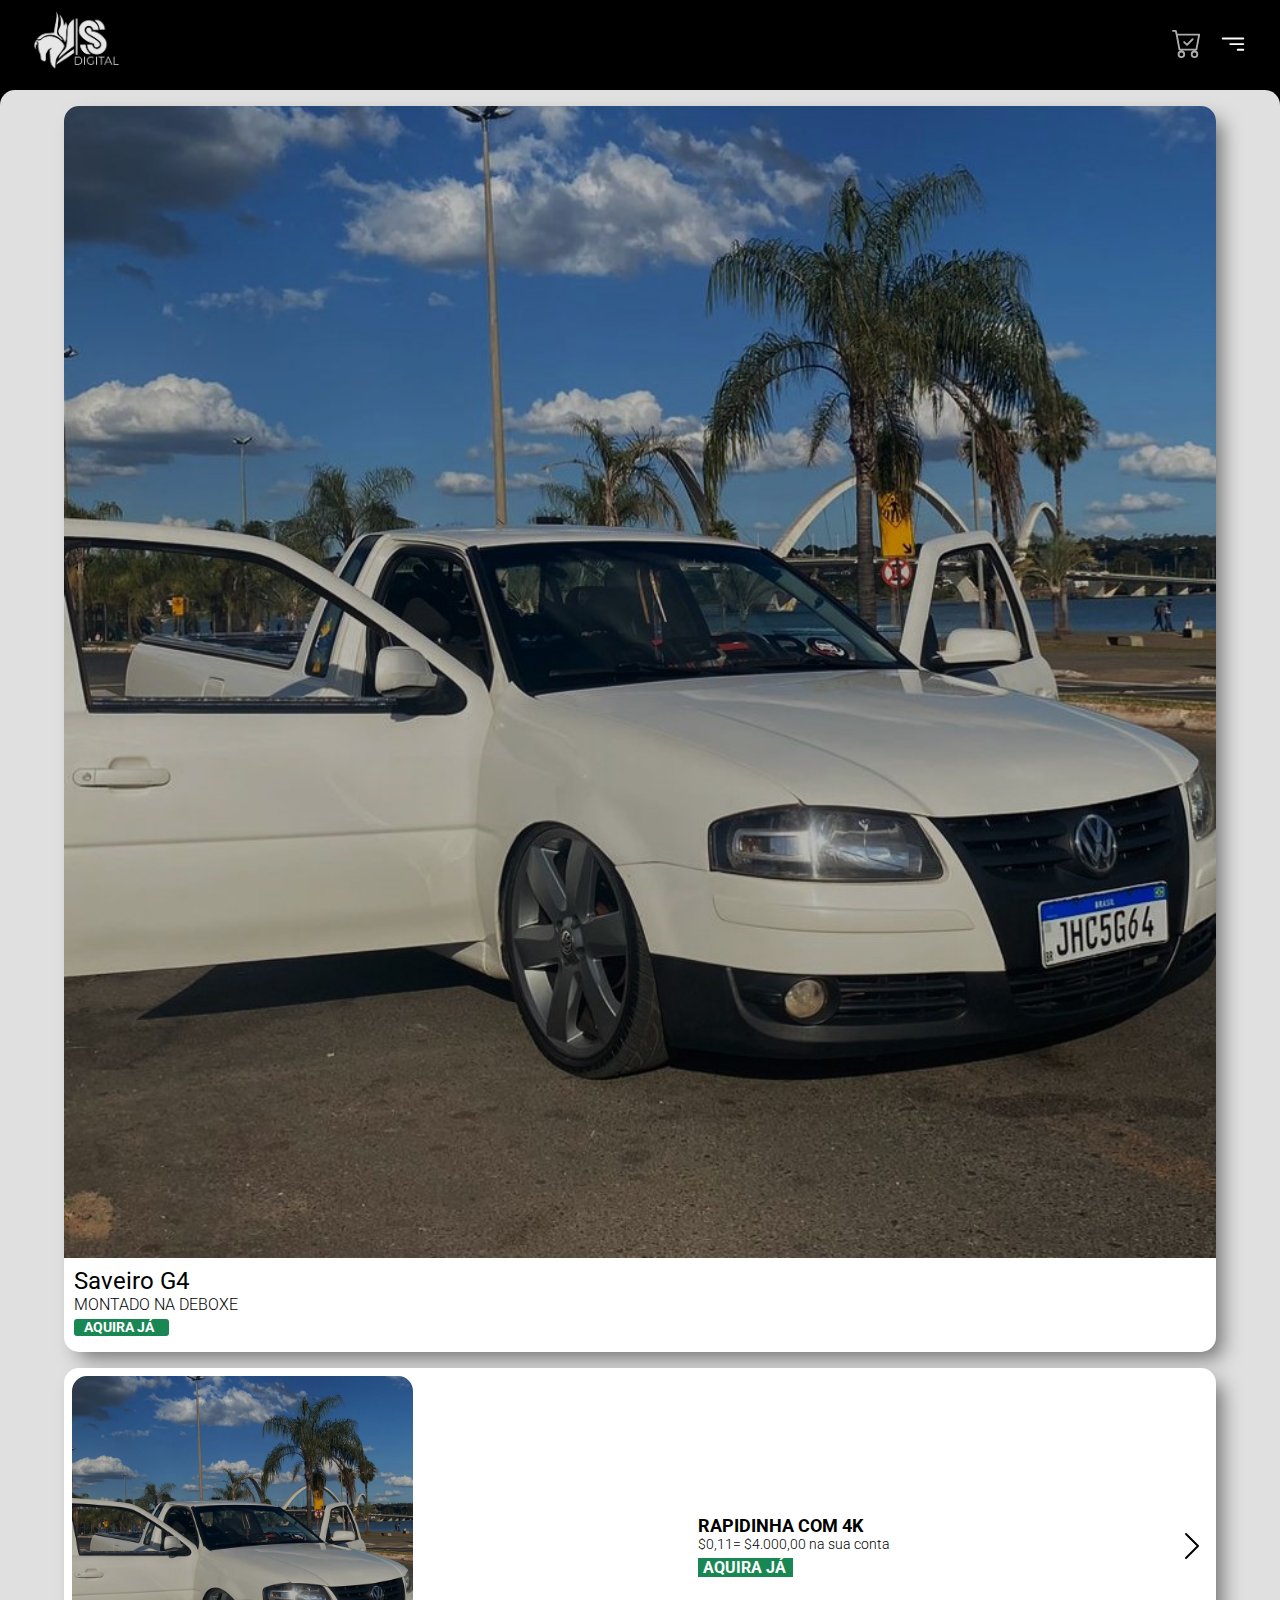
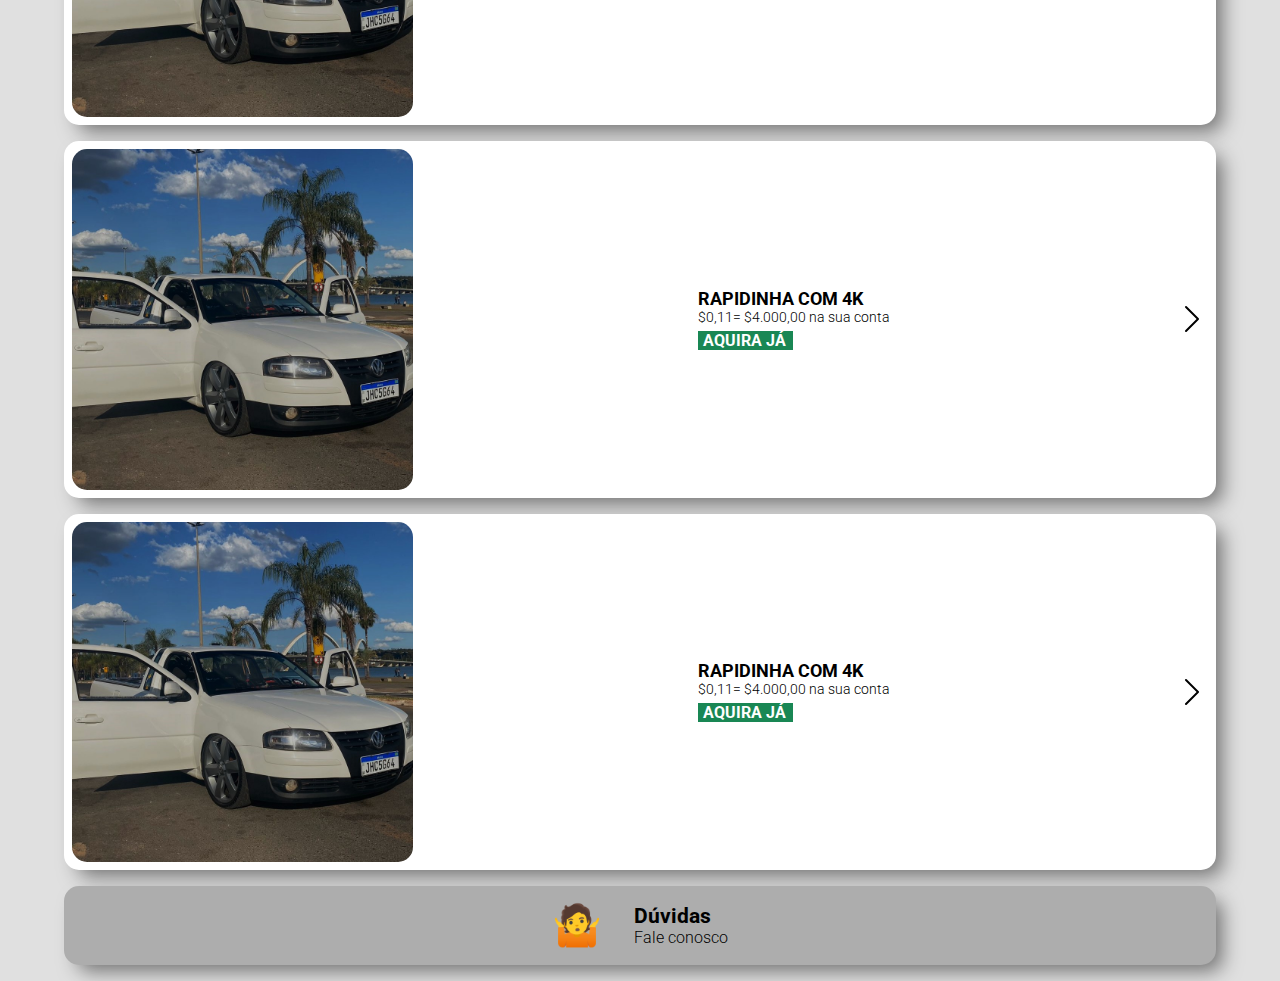
<file: SSOficial -Versão Beta/index.html>
<!DOCTYPE html>
<html lang="en">

<head>
    <meta charset="UTF-8">
    <meta name="viewport" content="width=device-width, initial-scale=1.0">
    <link rel="stylesheet" href="assets/css/reset.css">
    <link rel="stylesheet" href="assets\css\pages\styles_home.css">
    <title>SSDigital</title>
</head>

<body>
    <header>
        <nav>
            <img src="assets/img/logo ss.jpg" alt="">
            <div class="icones">
                <a href="numeros.html">
                    <svg class="icone-cart" xmlns="http://www.w3.org/2000/svg" width="32" height="32" fill="#fff"
                        class="bi bi-cart-check" viewBox="0 0 16 16">
                        <path
                            d="M11.354 6.354a.5.5 0 0 0-.708-.708L8 8.293 6.854 7.146a.5.5 0 1 0-.708.708l1.5 1.5a.5.5 0 0 0 .708 0l3-3z" />
                        <path
                            d="M.5 1a.5.5 0 0 0 0 1h1.11l.401 1.607 1.498 7.985A.5.5 0 0 0 4 12h1a2 2 0 1 0 0 4 2 2 0 0 0 0-4h7a2 2 0 1 0 0 4 2 2 0 0 0 0-4h1a.5.5 0 0 0 .491-.408l1.5-8A.5.5 0 0 0 14.5 3H2.89l-.405-1.621A.5.5 0 0 0 2 1H.5zm3.915 10L3.102 4h10.796l-1.313 7h-8.17zM6 14a1 1 0 1 1-2 0 1 1 0 0 1 2 0zm7 0a1 1 0 1 1-2 0 1 1 0 0 1 2 0z" />
                    </svg>
                </a>
                <svg id="bnt-hamburguer" xmlns="http://www.w3.org/2000/svg" width="32" height="32" fill="#fff"
                    class="bi bi-filter-right" viewBox="0 0 16 16">
                    <path
                        d="M14 10.5a.5.5 0 0 0-.5-.5h-3a.5.5 0 0 0 0 1h3a.5.5 0 0 0 .5-.5zm0-3a.5.5 0 0 0-.5-.5h-7a.5.5 0 0 0 0 1h7a.5.5 0 0 0 .5-.5zm0-3a.5.5 0 0 0-.5-.5h-11a.5.5 0 0 0 0 1h11a.5.5 0 0 0 .5-.5z" />
                </svg>
            </div>
        </nav>
        <div class="menu" id="menu" style="display: none;">
            <div class="menu-header">
                <img src="assets/img/logo ss.jpg" alt="">
                <svg id="bnt-close" xmlns="http://www.w3.org/2000/svg" width="30" height="30" fill="#fff" class="bi bi-x-circle"
                    viewBox="0 0 16 16">
                    <path d="M8 15A7 7 0 1 1 8 1a7 7 0 0 1 0 14zm0 1A8 8 0 1 0 8 0a8 8 0 0 0 0 16z" />
                    <path
                        d="M4.646 4.646a.5.5 0 0 1 .708 0L8 7.293l2.646-2.647a.5.5 0 0 1 .708.708L8.707 8l2.647 2.646a.5.5 0 0 1-.708.708L8 8.707l-2.646 2.647a.5.5 0 0 1-.708-.708L7.293 8 4.646 5.354a.5.5 0 0 1 0-.708z" />
                </svg>
            </div>
            <div class="menu-body">
                <table>
                    <tr>
                        <td><svg xmlns="http://www.w3.org/2000/svg" width="16" height="16" fill="#fff"
                                class="bi bi-house" viewBox="0 0 16 16">
                                <path
                                    d="M8.707 1.5a1 1 0 0 0-1.414 0L.646 8.146a.5.5 0 0 0 .708.708L2 8.207V13.5A1.5 1.5 0 0 0 3.5 15h9a1.5 1.5 0 0 0 1.5-1.5V8.207l.646.647a.5.5 0 0 0 .708-.708L13 5.793V2.5a.5.5 0 0 0-.5-.5h-1a.5.5 0 0 0-.5.5v1.293L8.707 1.5ZM13 7.207V13.5a.5.5 0 0 1-.5.5h-9a.5.5 0 0 1-.5-.5V7.207l5-5 5 5Z" />
                            </svg></td>
                        <td>
                            <p><a href="index.html">Início</a></p>
                        </td>
                    </tr>
                    <tr>
                        <td><svg xmlns="http://www.w3.org/2000/svg" width="16" height="16" fill="#fff" class="bi bi-card-list" viewBox="0 0 16 16">
                            <path d="M14.5 3a.5.5 0 0 1 .5.5v9a.5.5 0 0 1-.5.5h-13a.5.5 0 0 1-.5-.5v-9a.5.5 0 0 1 .5-.5h13zm-13-1A1.5 1.5 0 0 0 0 3.5v9A1.5 1.5 0 0 0 1.5 14h13a1.5 1.5 0 0 0 1.5-1.5v-9A1.5 1.5 0 0 0 14.5 2h-13z"/>
                            <path d="M5 8a.5.5 0 0 1 .5-.5h7a.5.5 0 0 1 0 1h-7A.5.5 0 0 1 5 8zm0-2.5a.5.5 0 0 1 .5-.5h7a.5.5 0 0 1 0 1h-7a.5.5 0 0 1-.5-.5zm0 5a.5.5 0 0 1 .5-.5h7a.5.5 0 0 1 0 1h-7a.5.5 0 0 1-.5-.5zm-1-5a.5.5 0 1 1-1 0 .5.5 0 0 1 1 0zM4 8a.5.5 0 1 1-1 0 .5.5 0 0 1 1 0zm0 2.5a.5.5 0 1 1-1 0 .5.5 0 0 1 1 0z"/>
                          </svg></td>
                        <td>
                            <p><a href="sorteios.html">Sorteios</a></p>
                        </td>
                    </tr>
                    <tr>
                        <td><svg xmlns="http://www.w3.org/2000/svg" width="16" height="16" fill="#fff" class="bi bi-card-list" viewBox="0 0 16 16">
                            <path d="M14.5 3a.5.5 0 0 1 .5.5v9a.5.5 0 0 1-.5.5h-13a.5.5 0 0 1-.5-.5v-9a.5.5 0 0 1 .5-.5h13zm-13-1A1.5 1.5 0 0 0 0 3.5v9A1.5 1.5 0 0 0 1.5 14h13a1.5 1.5 0 0 0 1.5-1.5v-9A1.5 1.5 0 0 0 14.5 2h-13z"/>
                            <path d="M5 8a.5.5 0 0 1 .5-.5h7a.5.5 0 0 1 0 1h-7A.5.5 0 0 1 5 8zm0-2.5a.5.5 0 0 1 .5-.5h7a.5.5 0 0 1 0 1h-7a.5.5 0 0 1-.5-.5zm0 5a.5.5 0 0 1 .5-.5h7a.5.5 0 0 1 0 1h-7a.5.5 0 0 1-.5-.5zm-1-5a.5.5 0 1 1-1 0 .5.5 0 0 1 1 0zM4 8a.5.5 0 1 1-1 0 .5.5 0 0 1 1 0zm0 2.5a.5.5 0 1 1-1 0 .5.5 0 0 1 1 0z"/>
                          </svg></td>
                        <td>
                            <p><a href="numeros.html">Meus números</a></p>
                        </td>
                    </tr>
                    <tr>
                        <td><svg xmlns="http://www.w3.org/2000/svg" width="16" height="16" fill="#fff" class="bi bi-box-arrow-in-right" viewBox="0 0 16 16">
                            <path fill-rule="evenodd" d="M6 3.5a.5.5 0 0 1 .5-.5h8a.5.5 0 0 1 .5.5v9a.5.5 0 0 1-.5.5h-8a.5.5 0 0 1-.5-.5v-2a.5.5 0 0 0-1 0v2A1.5 1.5 0 0 0 6.5 14h8a1.5 1.5 0 0 0 1.5-1.5v-9A1.5 1.5 0 0 0 14.5 2h-8A1.5 1.5 0 0 0 5 3.5v2a.5.5 0 0 0 1 0v-2z"/>
                            <path fill-rule="evenodd" d="M11.854 8.354a.5.5 0 0 0 0-.708l-3-3a.5.5 0 1 0-.708.708L10.293 7.5H1.5a.5.5 0 0 0 0 1h8.793l-2.147 2.146a.5.5 0 0 0 .708.708l3-3z"/>
                          </svg></td>
                        <td>
                            <p><a href="cadastro.html">Cadastro</a></p>
                        </td>
                    </tr>
                    <tr>
                        <td><svg xmlns="http://www.w3.org/2000/svg" width="16" height="16" fill="#fff" class="bi bi-trophy" viewBox="0 0 16 16">
                            <path d="M2.5.5A.5.5 0 0 1 3 0h10a.5.5 0 0 1 .5.5c0 .538-.012 1.05-.034 1.536a3 3 0 1 1-1.133 5.89c-.79 1.865-1.878 2.777-2.833 3.011v2.173l1.425.356c.194.048.377.135.537.255L13.3 15.1a.5.5 0 0 1-.3.9H3a.5.5 0 0 1-.3-.9l1.838-1.379c.16-.12.343-.207.537-.255L6.5 13.11v-2.173c-.955-.234-2.043-1.146-2.833-3.012a3 3 0 1 1-1.132-5.89A33.076 33.076 0 0 1 2.5.5zm.099 2.54a2 2 0 0 0 .72 3.935c-.333-1.05-.588-2.346-.72-3.935zm10.083 3.935a2 2 0 0 0 .72-3.935c-.133 1.59-.388 2.885-.72 3.935zM3.504 1c.007.517.026 1.006.056 1.469.13 2.028.457 3.546.87 4.667C5.294 9.48 6.484 10 7 10a.5.5 0 0 1 .5.5v2.61a1 1 0 0 1-.757.97l-1.426.356a.5.5 0 0 0-.179.085L4.5 15h7l-.638-.479a.501.501 0 0 0-.18-.085l-1.425-.356a1 1 0 0 1-.757-.97V10.5A.5.5 0 0 1 9 10c.516 0 1.706-.52 2.57-2.864.413-1.12.74-2.64.87-4.667.03-.463.049-.952.056-1.469H3.504z"/>
                          </svg></td>
                        <td>
                            <p><a href="ganhador.html">Ganhadores</a></p>
                        </td>
                    </tr>
                    <tr>
                        <td><svg xmlns="http://www.w3.org/2000/svg" width="16" height="16" fill="#fff" class="bi bi-cash-coin" viewBox="0 0 16 16">
                            <path fill-rule="evenodd" d="M11 15a4 4 0 1 0 0-8 4 4 0 0 0 0 8zm5-4a5 5 0 1 1-10 0 5 5 0 0 1 10 0z"/>
                            <path d="M9.438 11.944c.047.596.518 1.06 1.363 1.116v.44h.375v-.443c.875-.061 1.386-.529 1.386-1.207 0-.618-.39-.936-1.09-1.1l-.296-.07v-1.2c.376.043.614.248.671.532h.658c-.047-.575-.54-1.024-1.329-1.073V8.5h-.375v.45c-.747.073-1.255.522-1.255 1.158 0 .562.378.92 1.007 1.066l.248.061v1.272c-.384-.058-.639-.27-.696-.563h-.668zm1.36-1.354c-.369-.085-.569-.26-.569-.522 0-.294.216-.514.572-.578v1.1h-.003zm.432.746c.449.104.655.272.655.569 0 .339-.257.571-.709.614v-1.195l.054.012z"/>
                            <path d="M1 0a1 1 0 0 0-1 1v8a1 1 0 0 0 1 1h4.083c.058-.344.145-.678.258-1H3a2 2 0 0 0-2-2V3a2 2 0 0 0 2-2h10a2 2 0 0 0 2 2v3.528c.38.34.717.728 1 1.154V1a1 1 0 0 0-1-1H1z"/>
                            <path d="M9.998 5.083 10 5a2 2 0 1 0-3.132 1.65 5.982 5.982 0 0 1 3.13-1.567z"/>
                          </svg></td>
                        <td>
                            <p><a href="login_afiliado.html">Afiliados</a></p>
                        </td>
                    </tr>
                    <tr>
                        <td><svg xmlns="http://www.w3.org/2000/svg" width="16" height="16" fill="#fff" class="bi bi-blockquote-left" viewBox="0 0 16 16">
                            <path d="M2.5 3a.5.5 0 0 0 0 1h11a.5.5 0 0 0 0-1h-11zm5 3a.5.5 0 0 0 0 1h6a.5.5 0 0 0 0-1h-6zm0 3a.5.5 0 0 0 0 1h6a.5.5 0 0 0 0-1h-6zm-5 3a.5.5 0 0 0 0 1h11a.5.5 0 0 0 0-1h-11zm.79-5.373c.112-.078.26-.17.444-.275L3.524 6c-.122.074-.272.17-.452.287-.18.117-.35.26-.51.428a2.425 2.425 0 0 0-.398.562c-.11.207-.164.438-.164.692 0 .36.072.65.217.873.144.219.385.328.72.328.215 0 .383-.07.504-.211a.697.697 0 0 0 .188-.463c0-.23-.07-.404-.211-.521-.137-.121-.326-.182-.568-.182h-.282c.024-.203.065-.37.123-.498a1.38 1.38 0 0 1 .252-.37 1.94 1.94 0 0 1 .346-.298zm2.167 0c.113-.078.262-.17.445-.275L5.692 6c-.122.074-.272.17-.452.287-.18.117-.35.26-.51.428a2.425 2.425 0 0 0-.398.562c-.11.207-.164.438-.164.692 0 .36.072.65.217.873.144.219.385.328.72.328.215 0 .383-.07.504-.211a.697.697 0 0 0 .188-.463c0-.23-.07-.404-.211-.521-.137-.121-.326-.182-.568-.182h-.282a1.75 1.75 0 0 1 .118-.492c.058-.13.144-.254.257-.375a1.94 1.94 0 0 1 .346-.3z"/>
                          </svg></td>
                        <td>
                            <p><a href="termos.html">Termos de Uso</a></p>
                        </td>
                    </tr>
                    <tr>
                        <td><svg xmlns="http://www.w3.org/2000/svg" width="16" height="16" fill="#fff" class="bi bi-envelope" viewBox="0 0 16 16">
                            <path d="M0 4a2 2 0 0 1 2-2h12a2 2 0 0 1 2 2v8a2 2 0 0 1-2 2H2a2 2 0 0 1-2-2V4Zm2-1a1 1 0 0 0-1 1v.217l7 4.2 7-4.2V4a1 1 0 0 0-1-1H2Zm13 2.383-4.708 2.825L15 11.105V5.383Zm-.034 6.876-5.64-3.471L8 9.583l-1.326-.795-5.64 3.47A1 1 0 0 0 2 13h12a1 1 0 0 0 .966-.741ZM1 11.105l4.708-2.897L1 5.383v5.722Z"/>
                          </svg></td>
                        <td>
                            <p><a href="contato.html">Entrar em contato</a></p>
                        </td>
                    </tr>
                </table>
                <div class="menu-bnt-entrar">
                    <a href="login.html" onclick="console.log('ta indo')"><svg xmlns="http://www.w3.org/2000/svg" width="16" height="16" fill="#fff" class="bi bi-box-arrow-in-right" viewBox="0 0 16 16">
                        <path fill-rule="evenodd" d="M6 3.5a.5.5 0 0 1 .5-.5h8a.5.5 0 0 1 .5.5v9a.5.5 0 0 1-.5.5h-8a.5.5 0 0 1-.5-.5v-2a.5.5 0 0 0-1 0v2A1.5 1.5 0 0 0 6.5 14h8a1.5 1.5 0 0 0 1.5-1.5v-9A1.5 1.5 0 0 0 14.5 2h-8A1.5 1.5 0 0 0 5 3.5v2a.5.5 0 0 0 1 0v-2z"/>
                        <path fill-rule="evenodd" d="M11.854 8.354a.5.5 0 0 0 0-.708l-3-3a.5.5 0 1 0-.708.708L10.293 7.5H1.5a.5.5 0 0 0 0 1h8.793l-2.147 2.146a.5.5 0 0 0 .708.708l3-3z"/>
                      </svg> Entrar</a>
                </div>
                <div class="menu-redes-sociais">
                    <p>COMPARTILHE</p>
                    <svg xmlns="http://www.w3.org/2000/svg" width="16" height="16" fill="#fff" class="bi bi-facebook" viewBox="0 0 16 16">
                        <path d="M16 8.049c0-4.446-3.582-8.05-8-8.05C3.58 0-.002 3.603-.002 8.05c0 4.017 2.926 7.347 6.75 7.951v-5.625h-2.03V8.05H6.75V6.275c0-2.017 1.195-3.131 3.022-3.131.876 0 1.791.157 1.791.157v1.98h-1.009c-.993 0-1.303.621-1.303 1.258v1.51h2.218l-.354 2.326H9.25V16c3.824-.604 6.75-3.934 6.75-7.951z"/>
                      </svg>
                      <svg xmlns="http://www.w3.org/2000/svg" width="16" height="16" fill="#fff" class="bi bi-instagram" viewBox="0 0 16 16">
                        <path d="M8 0C5.829 0 5.556.01 4.703.048 3.85.088 3.269.222 2.76.42a3.917 3.917 0 0 0-1.417.923A3.927 3.927 0 0 0 .42 2.76C.222 3.268.087 3.85.048 4.7.01 5.555 0 5.827 0 8.001c0 2.172.01 2.444.048 3.297.04.852.174 1.433.372 1.942.205.526.478.972.923 1.417.444.445.89.719 1.416.923.51.198 1.09.333 1.942.372C5.555 15.99 5.827 16 8 16s2.444-.01 3.298-.048c.851-.04 1.434-.174 1.943-.372a3.916 3.916 0 0 0 1.416-.923c.445-.445.718-.891.923-1.417.197-.509.332-1.09.372-1.942C15.99 10.445 16 10.173 16 8s-.01-2.445-.048-3.299c-.04-.851-.175-1.433-.372-1.941a3.926 3.926 0 0 0-.923-1.417A3.911 3.911 0 0 0 13.24.42c-.51-.198-1.092-.333-1.943-.372C10.443.01 10.172 0 7.998 0h.003zm-.717 1.442h.718c2.136 0 2.389.007 3.232.046.78.035 1.204.166 1.486.275.373.145.64.319.92.599.28.28.453.546.598.92.11.281.24.705.275 1.485.039.843.047 1.096.047 3.231s-.008 2.389-.047 3.232c-.035.78-.166 1.203-.275 1.485a2.47 2.47 0 0 1-.599.919c-.28.28-.546.453-.92.598-.28.11-.704.24-1.485.276-.843.038-1.096.047-3.232.047s-2.39-.009-3.233-.047c-.78-.036-1.203-.166-1.485-.276a2.478 2.478 0 0 1-.92-.598 2.48 2.48 0 0 1-.6-.92c-.109-.281-.24-.705-.275-1.485-.038-.843-.046-1.096-.046-3.233 0-2.136.008-2.388.046-3.231.036-.78.166-1.204.276-1.486.145-.373.319-.64.599-.92.28-.28.546-.453.92-.598.282-.11.705-.24 1.485-.276.738-.034 1.024-.044 2.515-.045v.002zm4.988 1.328a.96.96 0 1 0 0 1.92.96.96 0 0 0 0-1.92zm-4.27 1.122a4.109 4.109 0 1 0 0 8.217 4.109 4.109 0 0 0 0-8.217zm0 1.441a2.667 2.667 0 1 1 0 5.334 2.667 2.667 0 0 1 0-5.334z"/>
                      </svg>
                      <svg xmlns="http://www.w3.org/2000/svg" width="16" height="16" fill="#fff" class="bi bi-whatsapp" viewBox="0 0 16 16">
                        <path d="M13.601 2.326A7.854 7.854 0 0 0 7.994 0C3.627 0 .068 3.558.064 7.926c0 1.399.366 2.76 1.057 3.965L0 16l4.204-1.102a7.933 7.933 0 0 0 3.79.965h.004c4.368 0 7.926-3.558 7.93-7.93A7.898 7.898 0 0 0 13.6 2.326zM7.994 14.521a6.573 6.573 0 0 1-3.356-.92l-.24-.144-2.494.654.666-2.433-.156-.251a6.56 6.56 0 0 1-1.007-3.505c0-3.626 2.957-6.584 6.591-6.584a6.56 6.56 0 0 1 4.66 1.931 6.557 6.557 0 0 1 1.928 4.66c-.004 3.639-2.961 6.592-6.592 6.592zm3.615-4.934c-.197-.099-1.17-.578-1.353-.646-.182-.065-.315-.099-.445.099-.133.197-.513.646-.627.775-.114.133-.232.148-.43.05-.197-.1-.836-.308-1.592-.985-.59-.525-.985-1.175-1.103-1.372-.114-.198-.011-.304.088-.403.087-.088.197-.232.296-.346.1-.114.133-.198.198-.33.065-.134.034-.248-.015-.347-.05-.099-.445-1.076-.612-1.47-.16-.389-.323-.335-.445-.34-.114-.007-.247-.007-.38-.007a.729.729 0 0 0-.529.247c-.182.198-.691.677-.691 1.654 0 .977.71 1.916.81 2.049.098.133 1.394 2.132 3.383 2.992.47.205.84.326 1.129.418.475.152.904.129 1.246.08.38-.058 1.171-.48 1.338-.943.164-.464.164-.86.114-.943-.049-.084-.182-.133-.38-.232z"/>
                      </svg>
                </div>
            </div>
        </div>
    </header>
    <main>
        <section class="sorteios">
            
            <!--
             <div class="sorteio-principal-header">
                <svg xmlns="http://www.w3.org/2000/svg" width="16" height="16" fill="orange"
                    class="bi bi-lightning-charge-fill" viewBox="0 0 16 16">
                    <path
                        d="M11.251.068a.5.5 0 0 1 .227.58L9.677 6.5H13a.5.5 0 0 1 .364.843l-8 8.5a.5.5 0 0 1-.842-.49L6.323 9.5H3a.5.5 0 0 1-.364-.843l8-8.5a.5.5 0 0 1 .615-.09z" />
                </svg>
                <h2>Prêmios</h2>
                <p>Escolha sua Sorte</p>
            </div>
            -->

            <div class="sorteio-principal" onclick="opennewtab()">
                
                <div class="sorteio-principal-body">
                    <img src="assets\img\Imagem do WhatsApp de 2023-06-06 à(s) 17.11.19.jpg" alt="foto sorteio">
                </div>
                <div class="sorteio-principal-footer">
                    <h3>Saveiro G4</h3>
                    <p>MONTADO NA DEBOXE</p>
                    <h5>AQUIRA JÁ</h5>
                </div>
            </div>
            <div class="sorteio-secundario">
                <img src="assets\img\Imagem do WhatsApp de 2023-06-06 à(s) 17.11.19.jpg" alt="foto sorteio">
                <div>
                    <h3>RAPIDINHA COM 4K</h3>
                    <p>$0,11= $4.000,00 na sua conta </p>
                    <h5>AQUIRA JÁ</h5>
                </div>
                <svg xmlns="http://www.w3.org/2000/svg" width="32" height="32" fill="#000" class="bi bi-chevron-right"
                    viewBox="0 0 16 16">
                    <path fill-rule="evenodd"
                        d="M4.646 1.646a.5.5 0 0 1 .708 0l6 6a.5.5 0 0 1 0 .708l-6 6a.5.5 0 0 1-.708-.708L10.293 8 4.646 2.354a.5.5 0 0 1 0-.708z" />
                </svg>
            </div>
            <div class="sorteio-secundario">
                <img src="assets\img\Imagem do WhatsApp de 2023-06-06 à(s) 17.11.19.jpg" alt="foto sorteio">
                <div>
                    <h3>RAPIDINHA COM 4K</h3>
                    <p>$0,11= $4.000,00 na sua conta </p>
                    <h5>AQUIRA JÁ</h5>
                </div>
                <svg xmlns="http://www.w3.org/2000/svg" width="32" height="32" fill="#000" class="bi bi-chevron-right"
                    viewBox="0 0 16 16">
                    <path fill-rule="evenodd"
                        d="M4.646 1.646a.5.5 0 0 1 .708 0l6 6a.5.5 0 0 1 0 .708l-6 6a.5.5 0 0 1-.708-.708L10.293 8 4.646 2.354a.5.5 0 0 1 0-.708z" />
                </svg>
            </div>
            <div class="sorteio-secundario">
                <img src="assets\img\Imagem do WhatsApp de 2023-06-06 à(s) 17.11.19.jpg" alt="foto sorteio">
                <div>
                    <h3>RAPIDINHA COM 4K</h3>
                    <p>$0,11= $4.000,00 na sua conta </p>
                    <h5>AQUIRA JÁ</h5>
                </div>
                <svg xmlns="http://www.w3.org/2000/svg" width="32" height="32" fill="#000" class="bi bi-chevron-right"
                    viewBox="0 0 16 16">
                    <path fill-rule="evenodd"
                        d="M4.646 1.646a.5.5 0 0 1 .708 0l6 6a.5.5 0 0 1 0 .708l-6 6a.5.5 0 0 1-.708-.708L10.293 8 4.646 2.354a.5.5 0 0 1 0-.708z" />
                </svg>
            </div>
            <section class="duvida">
                <div class="duvidas" href="..assets\css\pages\styles_contato.css">
                    <p>🤷</p>
                    <div>
                        <h3>Dúvidas</h3>
                        <p>Fale conosco</p>
                    </div>
                </div>
            </section>
        </section>
    </main>
<script src="assets/js/index.js"></script>
</body>

</html>
</file>
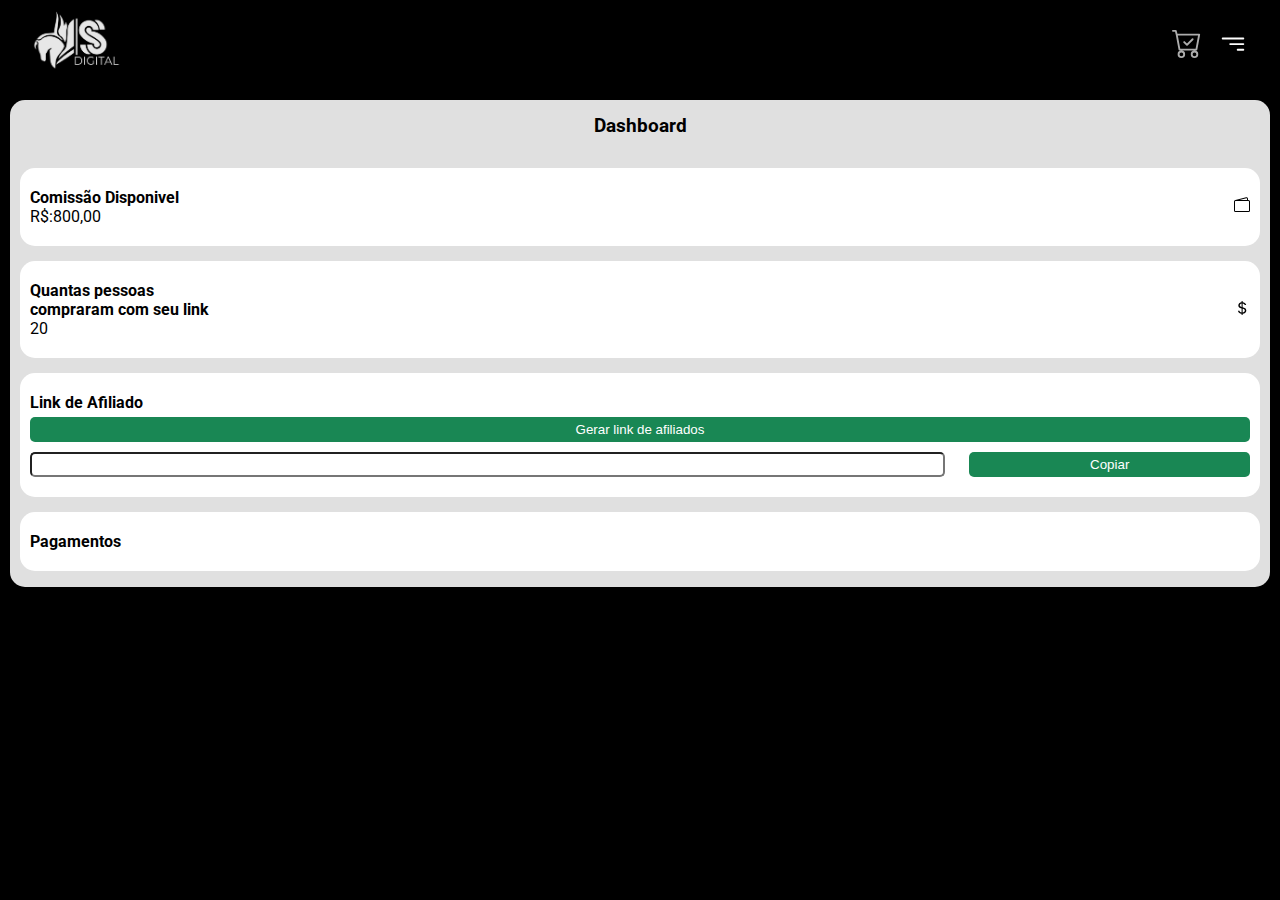
<file: SSOficial -Versão Beta/afiliado.html>
<!DOCTYPE html>
<html lang="en">

<head>
    <meta charset="UTF-8">
    <meta name="viewport" content="width=device-width, initial-scale=1.0">
    <link rel="stylesheet" href="assets/css/reset.css">
    <link rel="stylesheet" href="assets/css/pages/styles_afiliado.css">
    <title>Document</title>
</head>

<body>
    <header>
        <nav>
            <img src="assets/img/logo ss.jpg" alt="">
            <div class="icones">
                <a href="numeros.html">
                    <svg class="icone-cart" xmlns="http://www.w3.org/2000/svg" width="32" height="32" fill="#fff"
                        class="bi bi-cart-check" viewBox="0 0 16 16">
                        <path
                            d="M11.354 6.354a.5.5 0 0 0-.708-.708L8 8.293 6.854 7.146a.5.5 0 1 0-.708.708l1.5 1.5a.5.5 0 0 0 .708 0l3-3z" />
                        <path
                            d="M.5 1a.5.5 0 0 0 0 1h1.11l.401 1.607 1.498 7.985A.5.5 0 0 0 4 12h1a2 2 0 1 0 0 4 2 2 0 0 0 0-4h7a2 2 0 1 0 0 4 2 2 0 0 0 0-4h1a.5.5 0 0 0 .491-.408l1.5-8A.5.5 0 0 0 14.5 3H2.89l-.405-1.621A.5.5 0 0 0 2 1H.5zm3.915 10L3.102 4h10.796l-1.313 7h-8.17zM6 14a1 1 0 1 1-2 0 1 1 0 0 1 2 0zm7 0a1 1 0 1 1-2 0 1 1 0 0 1 2 0z" />
                    </svg>
                </a>
                <svg id="bnt-hamburguer" xmlns="http://www.w3.org/2000/svg" width="32" height="32" fill="#fff"
                    class="bi bi-filter-right" viewBox="0 0 16 16">
                    <path
                        d="M14 10.5a.5.5 0 0 0-.5-.5h-3a.5.5 0 0 0 0 1h3a.5.5 0 0 0 .5-.5zm0-3a.5.5 0 0 0-.5-.5h-7a.5.5 0 0 0 0 1h7a.5.5 0 0 0 .5-.5zm0-3a.5.5 0 0 0-.5-.5h-11a.5.5 0 0 0 0 1h11a.5.5 0 0 0 .5-.5z" />
                </svg>
            </div>
        </nav>
        <div class="menu" id="menu" style="display: none;">
            <div class="menu-header">
                <img src="assets/img/logo ss.jpg" alt="">
                <svg id="bnt-close" xmlns="http://www.w3.org/2000/svg" width="30" height="30" fill="#fff" class="bi bi-x-circle"
                    viewBox="0 0 16 16">
                    <path d="M8 15A7 7 0 1 1 8 1a7 7 0 0 1 0 14zm0 1A8 8 0 1 0 8 0a8 8 0 0 0 0 16z" />
                    <path
                        d="M4.646 4.646a.5.5 0 0 1 .708 0L8 7.293l2.646-2.647a.5.5 0 0 1 .708.708L8.707 8l2.647 2.646a.5.5 0 0 1-.708.708L8 8.707l-2.646 2.647a.5.5 0 0 1-.708-.708L7.293 8 4.646 5.354a.5.5 0 0 1 0-.708z" />
                </svg>
            </div>
            <div class="menu-body">
                <table>
                    <tr>
                        <td><svg xmlns="http://www.w3.org/2000/svg" width="16" height="16" fill="#fff"
                                class="bi bi-house" viewBox="0 0 16 16">
                                <path
                                    d="M8.707 1.5a1 1 0 0 0-1.414 0L.646 8.146a.5.5 0 0 0 .708.708L2 8.207V13.5A1.5 1.5 0 0 0 3.5 15h9a1.5 1.5 0 0 0 1.5-1.5V8.207l.646.647a.5.5 0 0 0 .708-.708L13 5.793V2.5a.5.5 0 0 0-.5-.5h-1a.5.5 0 0 0-.5.5v1.293L8.707 1.5ZM13 7.207V13.5a.5.5 0 0 1-.5.5h-9a.5.5 0 0 1-.5-.5V7.207l5-5 5 5Z" />
                            </svg></td>
                        <td>
                            <p><a href="index.html">Início</a></p>
                        </td>
                    </tr>
                    <tr>
                        <td><svg xmlns="http://www.w3.org/2000/svg" width="16" height="16" fill="#fff" class="bi bi-card-list" viewBox="0 0 16 16">
                            <path d="M14.5 3a.5.5 0 0 1 .5.5v9a.5.5 0 0 1-.5.5h-13a.5.5 0 0 1-.5-.5v-9a.5.5 0 0 1 .5-.5h13zm-13-1A1.5 1.5 0 0 0 0 3.5v9A1.5 1.5 0 0 0 1.5 14h13a1.5 1.5 0 0 0 1.5-1.5v-9A1.5 1.5 0 0 0 14.5 2h-13z"/>
                            <path d="M5 8a.5.5 0 0 1 .5-.5h7a.5.5 0 0 1 0 1h-7A.5.5 0 0 1 5 8zm0-2.5a.5.5 0 0 1 .5-.5h7a.5.5 0 0 1 0 1h-7a.5.5 0 0 1-.5-.5zm0 5a.5.5 0 0 1 .5-.5h7a.5.5 0 0 1 0 1h-7a.5.5 0 0 1-.5-.5zm-1-5a.5.5 0 1 1-1 0 .5.5 0 0 1 1 0zM4 8a.5.5 0 1 1-1 0 .5.5 0 0 1 1 0zm0 2.5a.5.5 0 1 1-1 0 .5.5 0 0 1 1 0z"/>
                          </svg></td>
                        <td>
                            <p><a href="sorteios.html">Sorteios</a></p>
                        </td>
                    </tr>
                    <tr>
                        <td><svg xmlns="http://www.w3.org/2000/svg" width="16" height="16" fill="#fff" class="bi bi-card-list" viewBox="0 0 16 16">
                            <path d="M14.5 3a.5.5 0 0 1 .5.5v9a.5.5 0 0 1-.5.5h-13a.5.5 0 0 1-.5-.5v-9a.5.5 0 0 1 .5-.5h13zm-13-1A1.5 1.5 0 0 0 0 3.5v9A1.5 1.5 0 0 0 1.5 14h13a1.5 1.5 0 0 0 1.5-1.5v-9A1.5 1.5 0 0 0 14.5 2h-13z"/>
                            <path d="M5 8a.5.5 0 0 1 .5-.5h7a.5.5 0 0 1 0 1h-7A.5.5 0 0 1 5 8zm0-2.5a.5.5 0 0 1 .5-.5h7a.5.5 0 0 1 0 1h-7a.5.5 0 0 1-.5-.5zm0 5a.5.5 0 0 1 .5-.5h7a.5.5 0 0 1 0 1h-7a.5.5 0 0 1-.5-.5zm-1-5a.5.5 0 1 1-1 0 .5.5 0 0 1 1 0zM4 8a.5.5 0 1 1-1 0 .5.5 0 0 1 1 0zm0 2.5a.5.5 0 1 1-1 0 .5.5 0 0 1 1 0z"/>
                          </svg></td>
                        <td>
                            <p><a href="numeros.html">Meus números</a></p>
                        </td>
                    </tr>
                    <tr>
                        <td><svg xmlns="http://www.w3.org/2000/svg" width="16" height="16" fill="#fff" class="bi bi-box-arrow-in-right" viewBox="0 0 16 16">
                            <path fill-rule="evenodd" d="M6 3.5a.5.5 0 0 1 .5-.5h8a.5.5 0 0 1 .5.5v9a.5.5 0 0 1-.5.5h-8a.5.5 0 0 1-.5-.5v-2a.5.5 0 0 0-1 0v2A1.5 1.5 0 0 0 6.5 14h8a1.5 1.5 0 0 0 1.5-1.5v-9A1.5 1.5 0 0 0 14.5 2h-8A1.5 1.5 0 0 0 5 3.5v2a.5.5 0 0 0 1 0v-2z"/>
                            <path fill-rule="evenodd" d="M11.854 8.354a.5.5 0 0 0 0-.708l-3-3a.5.5 0 1 0-.708.708L10.293 7.5H1.5a.5.5 0 0 0 0 1h8.793l-2.147 2.146a.5.5 0 0 0 .708.708l3-3z"/>
                          </svg></td>
                        <td>
                            <p><a href="cadastro_cliente.html">Cadastro</a></p>
                        </td>
                    </tr>
                    <tr>
                        <td><svg xmlns="http://www.w3.org/2000/svg" width="16" height="16" fill="#fff" class="bi bi-trophy" viewBox="0 0 16 16">
                            <path d="M2.5.5A.5.5 0 0 1 3 0h10a.5.5 0 0 1 .5.5c0 .538-.012 1.05-.034 1.536a3 3 0 1 1-1.133 5.89c-.79 1.865-1.878 2.777-2.833 3.011v2.173l1.425.356c.194.048.377.135.537.255L13.3 15.1a.5.5 0 0 1-.3.9H3a.5.5 0 0 1-.3-.9l1.838-1.379c.16-.12.343-.207.537-.255L6.5 13.11v-2.173c-.955-.234-2.043-1.146-2.833-3.012a3 3 0 1 1-1.132-5.89A33.076 33.076 0 0 1 2.5.5zm.099 2.54a2 2 0 0 0 .72 3.935c-.333-1.05-.588-2.346-.72-3.935zm10.083 3.935a2 2 0 0 0 .72-3.935c-.133 1.59-.388 2.885-.72 3.935zM3.504 1c.007.517.026 1.006.056 1.469.13 2.028.457 3.546.87 4.667C5.294 9.48 6.484 10 7 10a.5.5 0 0 1 .5.5v2.61a1 1 0 0 1-.757.97l-1.426.356a.5.5 0 0 0-.179.085L4.5 15h7l-.638-.479a.501.501 0 0 0-.18-.085l-1.425-.356a1 1 0 0 1-.757-.97V10.5A.5.5 0 0 1 9 10c.516 0 1.706-.52 2.57-2.864.413-1.12.74-2.64.87-4.667.03-.463.049-.952.056-1.469H3.504z"/>
                          </svg></td>
                        <td>
                            <p><a href="ganhador.html">Ganhadores</a></p>
                        </td>
                    </tr>
                    <tr>
                        <td><svg xmlns="http://www.w3.org/2000/svg" width="16" height="16" fill="#fff" class="bi bi-cash-coin" viewBox="0 0 16 16">
                            <path fill-rule="evenodd" d="M11 15a4 4 0 1 0 0-8 4 4 0 0 0 0 8zm5-4a5 5 0 1 1-10 0 5 5 0 0 1 10 0z"/>
                            <path d="M9.438 11.944c.047.596.518 1.06 1.363 1.116v.44h.375v-.443c.875-.061 1.386-.529 1.386-1.207 0-.618-.39-.936-1.09-1.1l-.296-.07v-1.2c.376.043.614.248.671.532h.658c-.047-.575-.54-1.024-1.329-1.073V8.5h-.375v.45c-.747.073-1.255.522-1.255 1.158 0 .562.378.92 1.007 1.066l.248.061v1.272c-.384-.058-.639-.27-.696-.563h-.668zm1.36-1.354c-.369-.085-.569-.26-.569-.522 0-.294.216-.514.572-.578v1.1h-.003zm.432.746c.449.104.655.272.655.569 0 .339-.257.571-.709.614v-1.195l.054.012z"/>
                            <path d="M1 0a1 1 0 0 0-1 1v8a1 1 0 0 0 1 1h4.083c.058-.344.145-.678.258-1H3a2 2 0 0 0-2-2V3a2 2 0 0 0 2-2h10a2 2 0 0 0 2 2v3.528c.38.34.717.728 1 1.154V1a1 1 0 0 0-1-1H1z"/>
                            <path d="M9.998 5.083 10 5a2 2 0 1 0-3.132 1.65 5.982 5.982 0 0 1 3.13-1.567z"/>
                          </svg></td>
                        <td>
                            <p><a href="login_afiliado.html">Afiliados</a></p>
                        </td>
                    </tr>
                    <tr>
                        <td><svg xmlns="http://www.w3.org/2000/svg" width="16" height="16" fill="#fff" class="bi bi-blockquote-left" viewBox="0 0 16 16">
                            <path d="M2.5 3a.5.5 0 0 0 0 1h11a.5.5 0 0 0 0-1h-11zm5 3a.5.5 0 0 0 0 1h6a.5.5 0 0 0 0-1h-6zm0 3a.5.5 0 0 0 0 1h6a.5.5 0 0 0 0-1h-6zm-5 3a.5.5 0 0 0 0 1h11a.5.5 0 0 0 0-1h-11zm.79-5.373c.112-.078.26-.17.444-.275L3.524 6c-.122.074-.272.17-.452.287-.18.117-.35.26-.51.428a2.425 2.425 0 0 0-.398.562c-.11.207-.164.438-.164.692 0 .36.072.65.217.873.144.219.385.328.72.328.215 0 .383-.07.504-.211a.697.697 0 0 0 .188-.463c0-.23-.07-.404-.211-.521-.137-.121-.326-.182-.568-.182h-.282c.024-.203.065-.37.123-.498a1.38 1.38 0 0 1 .252-.37 1.94 1.94 0 0 1 .346-.298zm2.167 0c.113-.078.262-.17.445-.275L5.692 6c-.122.074-.272.17-.452.287-.18.117-.35.26-.51.428a2.425 2.425 0 0 0-.398.562c-.11.207-.164.438-.164.692 0 .36.072.65.217.873.144.219.385.328.72.328.215 0 .383-.07.504-.211a.697.697 0 0 0 .188-.463c0-.23-.07-.404-.211-.521-.137-.121-.326-.182-.568-.182h-.282a1.75 1.75 0 0 1 .118-.492c.058-.13.144-.254.257-.375a1.94 1.94 0 0 1 .346-.3z"/>
                          </svg></td>
                        <td>
                            <p><a href="termos.html">Termos de Uso</a></p>
                        </td>
                    </tr>
                    <tr>
                        <td><svg xmlns="http://www.w3.org/2000/svg" width="16" height="16" fill="#fff" class="bi bi-envelope" viewBox="0 0 16 16">
                            <path d="M0 4a2 2 0 0 1 2-2h12a2 2 0 0 1 2 2v8a2 2 0 0 1-2 2H2a2 2 0 0 1-2-2V4Zm2-1a1 1 0 0 0-1 1v.217l7 4.2 7-4.2V4a1 1 0 0 0-1-1H2Zm13 2.383-4.708 2.825L15 11.105V5.383Zm-.034 6.876-5.64-3.471L8 9.583l-1.326-.795-5.64 3.47A1 1 0 0 0 2 13h12a1 1 0 0 0 .966-.741ZM1 11.105l4.708-2.897L1 5.383v5.722Z"/>
                          </svg></td>
                        <td>
                            <p><a href="contato.html">Entrar em contato</a></p>
                        </td>
                    </tr>
                </table>
                <div class="menu-bnt-entrar">
                    <a href="login.html" onclick="console.log('ta indo')"><svg xmlns="http://www.w3.org/2000/svg" width="16" height="16" fill="#fff" class="bi bi-box-arrow-in-right" viewBox="0 0 16 16">
                        <path fill-rule="evenodd" d="M6 3.5a.5.5 0 0 1 .5-.5h8a.5.5 0 0 1 .5.5v9a.5.5 0 0 1-.5.5h-8a.5.5 0 0 1-.5-.5v-2a.5.5 0 0 0-1 0v2A1.5 1.5 0 0 0 6.5 14h8a1.5 1.5 0 0 0 1.5-1.5v-9A1.5 1.5 0 0 0 14.5 2h-8A1.5 1.5 0 0 0 5 3.5v2a.5.5 0 0 0 1 0v-2z"/>
                        <path fill-rule="evenodd" d="M11.854 8.354a.5.5 0 0 0 0-.708l-3-3a.5.5 0 1 0-.708.708L10.293 7.5H1.5a.5.5 0 0 0 0 1h8.793l-2.147 2.146a.5.5 0 0 0 .708.708l3-3z"/>
                      </svg> Entrar</a>
                </div>
                <div class="menu-redes-sociais">
                    <p>COMPARTILHE</p>
                    <svg xmlns="http://www.w3.org/2000/svg" width="16" height="16" fill="#fff" class="bi bi-facebook" viewBox="0 0 16 16">
                        <path d="M16 8.049c0-4.446-3.582-8.05-8-8.05C3.58 0-.002 3.603-.002 8.05c0 4.017 2.926 7.347 6.75 7.951v-5.625h-2.03V8.05H6.75V6.275c0-2.017 1.195-3.131 3.022-3.131.876 0 1.791.157 1.791.157v1.98h-1.009c-.993 0-1.303.621-1.303 1.258v1.51h2.218l-.354 2.326H9.25V16c3.824-.604 6.75-3.934 6.75-7.951z"/>
                      </svg>
                      <svg xmlns="http://www.w3.org/2000/svg" width="16" height="16" fill="#fff" class="bi bi-instagram" viewBox="0 0 16 16">
                        <path d="M8 0C5.829 0 5.556.01 4.703.048 3.85.088 3.269.222 2.76.42a3.917 3.917 0 0 0-1.417.923A3.927 3.927 0 0 0 .42 2.76C.222 3.268.087 3.85.048 4.7.01 5.555 0 5.827 0 8.001c0 2.172.01 2.444.048 3.297.04.852.174 1.433.372 1.942.205.526.478.972.923 1.417.444.445.89.719 1.416.923.51.198 1.09.333 1.942.372C5.555 15.99 5.827 16 8 16s2.444-.01 3.298-.048c.851-.04 1.434-.174 1.943-.372a3.916 3.916 0 0 0 1.416-.923c.445-.445.718-.891.923-1.417.197-.509.332-1.09.372-1.942C15.99 10.445 16 10.173 16 8s-.01-2.445-.048-3.299c-.04-.851-.175-1.433-.372-1.941a3.926 3.926 0 0 0-.923-1.417A3.911 3.911 0 0 0 13.24.42c-.51-.198-1.092-.333-1.943-.372C10.443.01 10.172 0 7.998 0h.003zm-.717 1.442h.718c2.136 0 2.389.007 3.232.046.78.035 1.204.166 1.486.275.373.145.64.319.92.599.28.28.453.546.598.92.11.281.24.705.275 1.485.039.843.047 1.096.047 3.231s-.008 2.389-.047 3.232c-.035.78-.166 1.203-.275 1.485a2.47 2.47 0 0 1-.599.919c-.28.28-.546.453-.92.598-.28.11-.704.24-1.485.276-.843.038-1.096.047-3.232.047s-2.39-.009-3.233-.047c-.78-.036-1.203-.166-1.485-.276a2.478 2.478 0 0 1-.92-.598 2.48 2.48 0 0 1-.6-.92c-.109-.281-.24-.705-.275-1.485-.038-.843-.046-1.096-.046-3.233 0-2.136.008-2.388.046-3.231.036-.78.166-1.204.276-1.486.145-.373.319-.64.599-.92.28-.28.546-.453.92-.598.282-.11.705-.24 1.485-.276.738-.034 1.024-.044 2.515-.045v.002zm4.988 1.328a.96.96 0 1 0 0 1.92.96.96 0 0 0 0-1.92zm-4.27 1.122a4.109 4.109 0 1 0 0 8.217 4.109 4.109 0 0 0 0-8.217zm0 1.441a2.667 2.667 0 1 1 0 5.334 2.667 2.667 0 0 1 0-5.334z"/>
                      </svg>
                      <svg xmlns="http://www.w3.org/2000/svg" width="16" height="16" fill="#fff" class="bi bi-whatsapp" viewBox="0 0 16 16">
                        <path d="M13.601 2.326A7.854 7.854 0 0 0 7.994 0C3.627 0 .068 3.558.064 7.926c0 1.399.366 2.76 1.057 3.965L0 16l4.204-1.102a7.933 7.933 0 0 0 3.79.965h.004c4.368 0 7.926-3.558 7.93-7.93A7.898 7.898 0 0 0 13.6 2.326zM7.994 14.521a6.573 6.573 0 0 1-3.356-.92l-.24-.144-2.494.654.666-2.433-.156-.251a6.56 6.56 0 0 1-1.007-3.505c0-3.626 2.957-6.584 6.591-6.584a6.56 6.56 0 0 1 4.66 1.931 6.557 6.557 0 0 1 1.928 4.66c-.004 3.639-2.961 6.592-6.592 6.592zm3.615-4.934c-.197-.099-1.17-.578-1.353-.646-.182-.065-.315-.099-.445.099-.133.197-.513.646-.627.775-.114.133-.232.148-.43.05-.197-.1-.836-.308-1.592-.985-.59-.525-.985-1.175-1.103-1.372-.114-.198-.011-.304.088-.403.087-.088.197-.232.296-.346.1-.114.133-.198.198-.33.065-.134.034-.248-.015-.347-.05-.099-.445-1.076-.612-1.47-.16-.389-.323-.335-.445-.34-.114-.007-.247-.007-.38-.007a.729.729 0 0 0-.529.247c-.182.198-.691.677-.691 1.654 0 .977.71 1.916.81 2.049.098.133 1.394 2.132 3.383 2.992.47.205.84.326 1.129.418.475.152.904.129 1.246.08.38-.058 1.171-.48 1.338-.943.164-.464.164-.86.114-.943-.049-.084-.182-.133-.38-.232z"/>
                      </svg>
                </div>
            </div>
        </div>
    </header>
    <main>
        <section class="dashboard">
            <div class="container-text">
                <h3>Dashboard</h3>
            </div>
            <div class="container-dashboard">  
                <div class="card-dashboard">
                    <div class="container-cards-dashboard">
                        <div>
                            <h4>Comissão Disponivel</h3>
                            <p>R$:800,00</p>
                        </div>
                        <div>
                            <svg xmlns="http://www.w3.org/2000/svg" width="16" height="16" fill="currentColor" class="bi bi-wallet2" viewBox="0 0 16 16">
                                <path d="M12.136.326A1.5 1.5 0 0 1 14 1.78V3h.5A1.5 1.5 0 0 1 16 4.5v9a1.5 1.5 0 0 1-1.5 1.5h-13A1.5 1.5 0 0 1 0 13.5v-9a1.5 1.5 0 0 1 1.432-1.499L12.136.326zM5.562 3H13V1.78a.5.5 0 0 0-.621-.484L5.562 3zM1.5 4a.5.5 0 0 0-.5.5v9a.5.5 0 0 0 .5.5h13a.5.5 0 0 0 .5-.5v-9a.5.5 0 0 0-.5-.5h-13z"/>
                              </svg>
                        </div>
                    </div>
                </div>
                <div class="card-dashboard">
                    <div class="container-cards-dashboard">
                        <div>
                            <h4>Quantas pessoas<br>compraram com seu link</h3>
                            <p>20</p>
                        </div>
                        <div>
                            <svg xmlns="http://www.w3.org/2000/svg" width="16" height="16" fill="currentColor" class="bi bi-currency-dollar" viewBox="0 0 16 16">
                                <path d="M4 10.781c.148 1.667 1.513 2.85 3.591 3.003V15h1.043v-1.216c2.27-.179 3.678-1.438 3.678-3.3 0-1.59-.947-2.51-2.956-3.028l-.722-.187V3.467c1.122.11 1.879.714 2.07 1.616h1.47c-.166-1.6-1.54-2.748-3.54-2.875V1H7.591v1.233c-1.939.23-3.27 1.472-3.27 3.156 0 1.454.966 2.483 2.661 2.917l.61.162v4.031c-1.149-.17-1.94-.8-2.131-1.718H4zm3.391-3.836c-1.043-.263-1.6-.825-1.6-1.616 0-.944.704-1.641 1.8-1.828v3.495l-.2-.05zm1.591 1.872c1.287.323 1.852.859 1.852 1.769 0 1.097-.826 1.828-2.2 1.939V8.73l.348.086z"/>
                              </svg>
                        </div>
                    </div>
                </div>
                
                <div class="card-dashboard-two">
                   <div >
                        <div>
                            <h4>
                                Link de Afiliado
                            </h4>
                            <div class="container-btn-gerar-link">
                                <button class="gerar-link-btn">
                                    <p>Gerar link de afiliados</p>
                                </button>
                            </div>
                            <div class="container-copy-link">
                                <input type="text" class="input-link">
                                <button class="btn-copy-link">
                                    <p>Copiar</p>
                                </button>
                            </div>
                        </div>
                   </div>
                </div>
                <div class="card-dashboard">
                    <div >
                        <div>
                            <h4>
                                Pagamentos
                            </h4>
                        </div>
                        <div class="container-informacoes-pagamentos">
                          
                        </div>
                   </div>
                </div>
            </div>
            
        </section>
    </main>
    <script src="assets/js/index.js"></script>
</body>

</html>
</file>
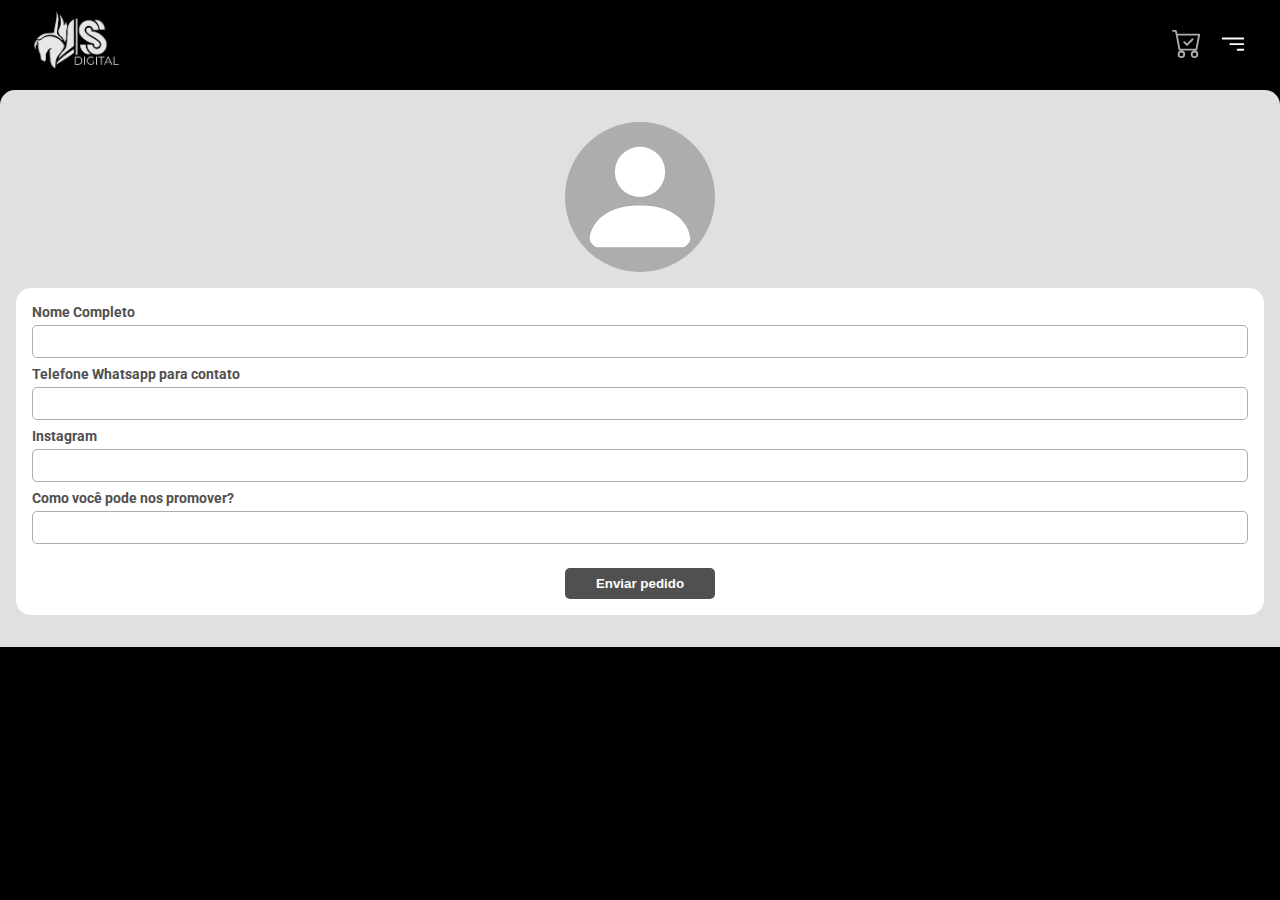
<file: SSOficial -Versão Beta/cadastro_afiliado.html>
<!DOCTYPE html>
<html lang="en">

<head>
    <meta charset="UTF-8">
    <meta name="viewport" content="width=device-width, initial-scale=1.0">
    <link rel="stylesheet" href="assets/css/reset.css">
    <link rel="stylesheet" href="assets/css/pages/styles_cadastro.css">
    <title>Document</title>
</head>

<body>
    <header>
        <nav>
            <img src="assets/img/logo ss.jpg" alt="">
            <div class="icones">
                <a href="numeros.html">
                    <svg class="icone-cart" xmlns="http://www.w3.org/2000/svg" width="32" height="32" fill="#fff"
                        class="bi bi-cart-check" viewBox="0 0 16 16">
                        <path
                            d="M11.354 6.354a.5.5 0 0 0-.708-.708L8 8.293 6.854 7.146a.5.5 0 1 0-.708.708l1.5 1.5a.5.5 0 0 0 .708 0l3-3z" />
                        <path
                            d="M.5 1a.5.5 0 0 0 0 1h1.11l.401 1.607 1.498 7.985A.5.5 0 0 0 4 12h1a2 2 0 1 0 0 4 2 2 0 0 0 0-4h7a2 2 0 1 0 0 4 2 2 0 0 0 0-4h1a.5.5 0 0 0 .491-.408l1.5-8A.5.5 0 0 0 14.5 3H2.89l-.405-1.621A.5.5 0 0 0 2 1H.5zm3.915 10L3.102 4h10.796l-1.313 7h-8.17zM6 14a1 1 0 1 1-2 0 1 1 0 0 1 2 0zm7 0a1 1 0 1 1-2 0 1 1 0 0 1 2 0z" />
                    </svg>
                </a>
                <svg id="bnt-hamburguer" xmlns="http://www.w3.org/2000/svg" width="32" height="32" fill="#fff"
                    class="bi bi-filter-right" viewBox="0 0 16 16">
                    <path
                        d="M14 10.5a.5.5 0 0 0-.5-.5h-3a.5.5 0 0 0 0 1h3a.5.5 0 0 0 .5-.5zm0-3a.5.5 0 0 0-.5-.5h-7a.5.5 0 0 0 0 1h7a.5.5 0 0 0 .5-.5zm0-3a.5.5 0 0 0-.5-.5h-11a.5.5 0 0 0 0 1h11a.5.5 0 0 0 .5-.5z" />
                </svg>
            </div>
        </nav>
        <div class="menu" id="menu" style="display: none;">
            <div class="menu-header">
                <img src="assets/img/logo ss.jpg" alt="">
                <svg id="bnt-close" xmlns="http://www.w3.org/2000/svg" width="30" height="30" fill="#fff" class="bi bi-x-circle"
                    viewBox="0 0 16 16">
                    <path d="M8 15A7 7 0 1 1 8 1a7 7 0 0 1 0 14zm0 1A8 8 0 1 0 8 0a8 8 0 0 0 0 16z" />
                    <path
                        d="M4.646 4.646a.5.5 0 0 1 .708 0L8 7.293l2.646-2.647a.5.5 0 0 1 .708.708L8.707 8l2.647 2.646a.5.5 0 0 1-.708.708L8 8.707l-2.646 2.647a.5.5 0 0 1-.708-.708L7.293 8 4.646 5.354a.5.5 0 0 1 0-.708z" />
                </svg>
            </div>
            <div class="menu-body">
                <table>
                    <tr>
                        <td><svg xmlns="http://www.w3.org/2000/svg" width="16" height="16" fill="#fff"
                                class="bi bi-house" viewBox="0 0 16 16">
                                <path
                                    d="M8.707 1.5a1 1 0 0 0-1.414 0L.646 8.146a.5.5 0 0 0 .708.708L2 8.207V13.5A1.5 1.5 0 0 0 3.5 15h9a1.5 1.5 0 0 0 1.5-1.5V8.207l.646.647a.5.5 0 0 0 .708-.708L13 5.793V2.5a.5.5 0 0 0-.5-.5h-1a.5.5 0 0 0-.5.5v1.293L8.707 1.5ZM13 7.207V13.5a.5.5 0 0 1-.5.5h-9a.5.5 0 0 1-.5-.5V7.207l5-5 5 5Z" />
                            </svg></td>
                        <td>
                            <p><a href="index.html">Início</a></p>
                        </td>
                    </tr>
                    <tr>
                        <td><svg xmlns="http://www.w3.org/2000/svg" width="16" height="16" fill="#fff" class="bi bi-card-list" viewBox="0 0 16 16">
                            <path d="M14.5 3a.5.5 0 0 1 .5.5v9a.5.5 0 0 1-.5.5h-13a.5.5 0 0 1-.5-.5v-9a.5.5 0 0 1 .5-.5h13zm-13-1A1.5 1.5 0 0 0 0 3.5v9A1.5 1.5 0 0 0 1.5 14h13a1.5 1.5 0 0 0 1.5-1.5v-9A1.5 1.5 0 0 0 14.5 2h-13z"/>
                            <path d="M5 8a.5.5 0 0 1 .5-.5h7a.5.5 0 0 1 0 1h-7A.5.5 0 0 1 5 8zm0-2.5a.5.5 0 0 1 .5-.5h7a.5.5 0 0 1 0 1h-7a.5.5 0 0 1-.5-.5zm0 5a.5.5 0 0 1 .5-.5h7a.5.5 0 0 1 0 1h-7a.5.5 0 0 1-.5-.5zm-1-5a.5.5 0 1 1-1 0 .5.5 0 0 1 1 0zM4 8a.5.5 0 1 1-1 0 .5.5 0 0 1 1 0zm0 2.5a.5.5 0 1 1-1 0 .5.5 0 0 1 1 0z"/>
                          </svg></td>
                        <td>
                            <p><a href="sorteios.html">Sorteios</a></p>
                        </td>
                    </tr>
                    <tr>
                        <td><svg xmlns="http://www.w3.org/2000/svg" width="16" height="16" fill="#fff" class="bi bi-card-list" viewBox="0 0 16 16">
                            <path d="M14.5 3a.5.5 0 0 1 .5.5v9a.5.5 0 0 1-.5.5h-13a.5.5 0 0 1-.5-.5v-9a.5.5 0 0 1 .5-.5h13zm-13-1A1.5 1.5 0 0 0 0 3.5v9A1.5 1.5 0 0 0 1.5 14h13a1.5 1.5 0 0 0 1.5-1.5v-9A1.5 1.5 0 0 0 14.5 2h-13z"/>
                            <path d="M5 8a.5.5 0 0 1 .5-.5h7a.5.5 0 0 1 0 1h-7A.5.5 0 0 1 5 8zm0-2.5a.5.5 0 0 1 .5-.5h7a.5.5 0 0 1 0 1h-7a.5.5 0 0 1-.5-.5zm0 5a.5.5 0 0 1 .5-.5h7a.5.5 0 0 1 0 1h-7a.5.5 0 0 1-.5-.5zm-1-5a.5.5 0 1 1-1 0 .5.5 0 0 1 1 0zM4 8a.5.5 0 1 1-1 0 .5.5 0 0 1 1 0zm0 2.5a.5.5 0 1 1-1 0 .5.5 0 0 1 1 0z"/>
                          </svg></td>
                        <td>
                            <p><a href="numeros.html">Meus números</a></p>
                        </td>
                    </tr>
                    <tr>
                        <td><svg xmlns="http://www.w3.org/2000/svg" width="16" height="16" fill="#fff" class="bi bi-box-arrow-in-right" viewBox="0 0 16 16">
                            <path fill-rule="evenodd" d="M6 3.5a.5.5 0 0 1 .5-.5h8a.5.5 0 0 1 .5.5v9a.5.5 0 0 1-.5.5h-8a.5.5 0 0 1-.5-.5v-2a.5.5 0 0 0-1 0v2A1.5 1.5 0 0 0 6.5 14h8a1.5 1.5 0 0 0 1.5-1.5v-9A1.5 1.5 0 0 0 14.5 2h-8A1.5 1.5 0 0 0 5 3.5v2a.5.5 0 0 0 1 0v-2z"/>
                            <path fill-rule="evenodd" d="M11.854 8.354a.5.5 0 0 0 0-.708l-3-3a.5.5 0 1 0-.708.708L10.293 7.5H1.5a.5.5 0 0 0 0 1h8.793l-2.147 2.146a.5.5 0 0 0 .708.708l3-3z"/>
                          </svg></td>
                        <td>
                            <p><a href="cadastro_cliente.html">Cadastro</a></p>
                        </td>
                    </tr>
                    <tr>
                        <td><svg xmlns="http://www.w3.org/2000/svg" width="16" height="16" fill="#fff" class="bi bi-trophy" viewBox="0 0 16 16">
                            <path d="M2.5.5A.5.5 0 0 1 3 0h10a.5.5 0 0 1 .5.5c0 .538-.012 1.05-.034 1.536a3 3 0 1 1-1.133 5.89c-.79 1.865-1.878 2.777-2.833 3.011v2.173l1.425.356c.194.048.377.135.537.255L13.3 15.1a.5.5 0 0 1-.3.9H3a.5.5 0 0 1-.3-.9l1.838-1.379c.16-.12.343-.207.537-.255L6.5 13.11v-2.173c-.955-.234-2.043-1.146-2.833-3.012a3 3 0 1 1-1.132-5.89A33.076 33.076 0 0 1 2.5.5zm.099 2.54a2 2 0 0 0 .72 3.935c-.333-1.05-.588-2.346-.72-3.935zm10.083 3.935a2 2 0 0 0 .72-3.935c-.133 1.59-.388 2.885-.72 3.935zM3.504 1c.007.517.026 1.006.056 1.469.13 2.028.457 3.546.87 4.667C5.294 9.48 6.484 10 7 10a.5.5 0 0 1 .5.5v2.61a1 1 0 0 1-.757.97l-1.426.356a.5.5 0 0 0-.179.085L4.5 15h7l-.638-.479a.501.501 0 0 0-.18-.085l-1.425-.356a1 1 0 0 1-.757-.97V10.5A.5.5 0 0 1 9 10c.516 0 1.706-.52 2.57-2.864.413-1.12.74-2.64.87-4.667.03-.463.049-.952.056-1.469H3.504z"/>
                          </svg></td>
                        <td>
                            <p><a href="ganhador.html">Ganhadores</a></p>
                        </td>
                    </tr>
                    <tr>
                        <td><svg xmlns="http://www.w3.org/2000/svg" width="16" height="16" fill="#fff" class="bi bi-cash-coin" viewBox="0 0 16 16">
                            <path fill-rule="evenodd" d="M11 15a4 4 0 1 0 0-8 4 4 0 0 0 0 8zm5-4a5 5 0 1 1-10 0 5 5 0 0 1 10 0z"/>
                            <path d="M9.438 11.944c.047.596.518 1.06 1.363 1.116v.44h.375v-.443c.875-.061 1.386-.529 1.386-1.207 0-.618-.39-.936-1.09-1.1l-.296-.07v-1.2c.376.043.614.248.671.532h.658c-.047-.575-.54-1.024-1.329-1.073V8.5h-.375v.45c-.747.073-1.255.522-1.255 1.158 0 .562.378.92 1.007 1.066l.248.061v1.272c-.384-.058-.639-.27-.696-.563h-.668zm1.36-1.354c-.369-.085-.569-.26-.569-.522 0-.294.216-.514.572-.578v1.1h-.003zm.432.746c.449.104.655.272.655.569 0 .339-.257.571-.709.614v-1.195l.054.012z"/>
                            <path d="M1 0a1 1 0 0 0-1 1v8a1 1 0 0 0 1 1h4.083c.058-.344.145-.678.258-1H3a2 2 0 0 0-2-2V3a2 2 0 0 0 2-2h10a2 2 0 0 0 2 2v3.528c.38.34.717.728 1 1.154V1a1 1 0 0 0-1-1H1z"/>
                            <path d="M9.998 5.083 10 5a2 2 0 1 0-3.132 1.65 5.982 5.982 0 0 1 3.13-1.567z"/>
                          </svg></td>
                        <td>
                            <p><a href="login_afiliado.html">Afiliados</a></p>
                        </td>
                    </tr>
                    <tr>
                        <td><svg xmlns="http://www.w3.org/2000/svg" width="16" height="16" fill="#fff" class="bi bi-blockquote-left" viewBox="0 0 16 16">
                            <path d="M2.5 3a.5.5 0 0 0 0 1h11a.5.5 0 0 0 0-1h-11zm5 3a.5.5 0 0 0 0 1h6a.5.5 0 0 0 0-1h-6zm0 3a.5.5 0 0 0 0 1h6a.5.5 0 0 0 0-1h-6zm-5 3a.5.5 0 0 0 0 1h11a.5.5 0 0 0 0-1h-11zm.79-5.373c.112-.078.26-.17.444-.275L3.524 6c-.122.074-.272.17-.452.287-.18.117-.35.26-.51.428a2.425 2.425 0 0 0-.398.562c-.11.207-.164.438-.164.692 0 .36.072.65.217.873.144.219.385.328.72.328.215 0 .383-.07.504-.211a.697.697 0 0 0 .188-.463c0-.23-.07-.404-.211-.521-.137-.121-.326-.182-.568-.182h-.282c.024-.203.065-.37.123-.498a1.38 1.38 0 0 1 .252-.37 1.94 1.94 0 0 1 .346-.298zm2.167 0c.113-.078.262-.17.445-.275L5.692 6c-.122.074-.272.17-.452.287-.18.117-.35.26-.51.428a2.425 2.425 0 0 0-.398.562c-.11.207-.164.438-.164.692 0 .36.072.65.217.873.144.219.385.328.72.328.215 0 .383-.07.504-.211a.697.697 0 0 0 .188-.463c0-.23-.07-.404-.211-.521-.137-.121-.326-.182-.568-.182h-.282a1.75 1.75 0 0 1 .118-.492c.058-.13.144-.254.257-.375a1.94 1.94 0 0 1 .346-.3z"/>
                          </svg></td>
                        <td>
                            <p><a href="termos.html">Termos de Uso</a></p>
                        </td>
                    </tr>
                    <tr>
                        <td><svg xmlns="http://www.w3.org/2000/svg" width="16" height="16" fill="#fff" class="bi bi-envelope" viewBox="0 0 16 16">
                            <path d="M0 4a2 2 0 0 1 2-2h12a2 2 0 0 1 2 2v8a2 2 0 0 1-2 2H2a2 2 0 0 1-2-2V4Zm2-1a1 1 0 0 0-1 1v.217l7 4.2 7-4.2V4a1 1 0 0 0-1-1H2Zm13 2.383-4.708 2.825L15 11.105V5.383Zm-.034 6.876-5.64-3.471L8 9.583l-1.326-.795-5.64 3.47A1 1 0 0 0 2 13h12a1 1 0 0 0 .966-.741ZM1 11.105l4.708-2.897L1 5.383v5.722Z"/>
                          </svg></td>
                        <td>
                            <p><a href="contato.html">Entrar em contato</a></p>
                        </td>
                    </tr>
                </table>
                <div class="menu-bnt-entrar">
                    <a href="login.html" onclick="console.log('ta indo')"><svg xmlns="http://www.w3.org/2000/svg" width="16" height="16" fill="#fff" class="bi bi-box-arrow-in-right" viewBox="0 0 16 16">
                        <path fill-rule="evenodd" d="M6 3.5a.5.5 0 0 1 .5-.5h8a.5.5 0 0 1 .5.5v9a.5.5 0 0 1-.5.5h-8a.5.5 0 0 1-.5-.5v-2a.5.5 0 0 0-1 0v2A1.5 1.5 0 0 0 6.5 14h8a1.5 1.5 0 0 0 1.5-1.5v-9A1.5 1.5 0 0 0 14.5 2h-8A1.5 1.5 0 0 0 5 3.5v2a.5.5 0 0 0 1 0v-2z"/>
                        <path fill-rule="evenodd" d="M11.854 8.354a.5.5 0 0 0 0-.708l-3-3a.5.5 0 1 0-.708.708L10.293 7.5H1.5a.5.5 0 0 0 0 1h8.793l-2.147 2.146a.5.5 0 0 0 .708.708l3-3z"/>
                      </svg> Entrar</a>
                </div>
                <div class="menu-redes-sociais">
                    <p>COMPARTILHE</p>
                    <svg xmlns="http://www.w3.org/2000/svg" width="16" height="16" fill="#fff" class="bi bi-facebook" viewBox="0 0 16 16">
                        <path d="M16 8.049c0-4.446-3.582-8.05-8-8.05C3.58 0-.002 3.603-.002 8.05c0 4.017 2.926 7.347 6.75 7.951v-5.625h-2.03V8.05H6.75V6.275c0-2.017 1.195-3.131 3.022-3.131.876 0 1.791.157 1.791.157v1.98h-1.009c-.993 0-1.303.621-1.303 1.258v1.51h2.218l-.354 2.326H9.25V16c3.824-.604 6.75-3.934 6.75-7.951z"/>
                      </svg>
                      <svg xmlns="http://www.w3.org/2000/svg" width="16" height="16" fill="#fff" class="bi bi-instagram" viewBox="0 0 16 16">
                        <path d="M8 0C5.829 0 5.556.01 4.703.048 3.85.088 3.269.222 2.76.42a3.917 3.917 0 0 0-1.417.923A3.927 3.927 0 0 0 .42 2.76C.222 3.268.087 3.85.048 4.7.01 5.555 0 5.827 0 8.001c0 2.172.01 2.444.048 3.297.04.852.174 1.433.372 1.942.205.526.478.972.923 1.417.444.445.89.719 1.416.923.51.198 1.09.333 1.942.372C5.555 15.99 5.827 16 8 16s2.444-.01 3.298-.048c.851-.04 1.434-.174 1.943-.372a3.916 3.916 0 0 0 1.416-.923c.445-.445.718-.891.923-1.417.197-.509.332-1.09.372-1.942C15.99 10.445 16 10.173 16 8s-.01-2.445-.048-3.299c-.04-.851-.175-1.433-.372-1.941a3.926 3.926 0 0 0-.923-1.417A3.911 3.911 0 0 0 13.24.42c-.51-.198-1.092-.333-1.943-.372C10.443.01 10.172 0 7.998 0h.003zm-.717 1.442h.718c2.136 0 2.389.007 3.232.046.78.035 1.204.166 1.486.275.373.145.64.319.92.599.28.28.453.546.598.92.11.281.24.705.275 1.485.039.843.047 1.096.047 3.231s-.008 2.389-.047 3.232c-.035.78-.166 1.203-.275 1.485a2.47 2.47 0 0 1-.599.919c-.28.28-.546.453-.92.598-.28.11-.704.24-1.485.276-.843.038-1.096.047-3.232.047s-2.39-.009-3.233-.047c-.78-.036-1.203-.166-1.485-.276a2.478 2.478 0 0 1-.92-.598 2.48 2.48 0 0 1-.6-.92c-.109-.281-.24-.705-.275-1.485-.038-.843-.046-1.096-.046-3.233 0-2.136.008-2.388.046-3.231.036-.78.166-1.204.276-1.486.145-.373.319-.64.599-.92.28-.28.546-.453.92-.598.282-.11.705-.24 1.485-.276.738-.034 1.024-.044 2.515-.045v.002zm4.988 1.328a.96.96 0 1 0 0 1.92.96.96 0 0 0 0-1.92zm-4.27 1.122a4.109 4.109 0 1 0 0 8.217 4.109 4.109 0 0 0 0-8.217zm0 1.441a2.667 2.667 0 1 1 0 5.334 2.667 2.667 0 0 1 0-5.334z"/>
                      </svg>
                      <svg xmlns="http://www.w3.org/2000/svg" width="16" height="16" fill="#fff" class="bi bi-whatsapp" viewBox="0 0 16 16">
                        <path d="M13.601 2.326A7.854 7.854 0 0 0 7.994 0C3.627 0 .068 3.558.064 7.926c0 1.399.366 2.76 1.057 3.965L0 16l4.204-1.102a7.933 7.933 0 0 0 3.79.965h.004c4.368 0 7.926-3.558 7.93-7.93A7.898 7.898 0 0 0 13.6 2.326zM7.994 14.521a6.573 6.573 0 0 1-3.356-.92l-.24-.144-2.494.654.666-2.433-.156-.251a6.56 6.56 0 0 1-1.007-3.505c0-3.626 2.957-6.584 6.591-6.584a6.56 6.56 0 0 1 4.66 1.931 6.557 6.557 0 0 1 1.928 4.66c-.004 3.639-2.961 6.592-6.592 6.592zm3.615-4.934c-.197-.099-1.17-.578-1.353-.646-.182-.065-.315-.099-.445.099-.133.197-.513.646-.627.775-.114.133-.232.148-.43.05-.197-.1-.836-.308-1.592-.985-.59-.525-.985-1.175-1.103-1.372-.114-.198-.011-.304.088-.403.087-.088.197-.232.296-.346.1-.114.133-.198.198-.33.065-.134.034-.248-.015-.347-.05-.099-.445-1.076-.612-1.47-.16-.389-.323-.335-.445-.34-.114-.007-.247-.007-.38-.007a.729.729 0 0 0-.529.247c-.182.198-.691.677-.691 1.654 0 .977.71 1.916.81 2.049.098.133 1.394 2.132 3.383 2.992.47.205.84.326 1.129.418.475.152.904.129 1.246.08.38-.058 1.171-.48 1.338-.943.164-.464.164-.86.114-.943-.049-.084-.182-.133-.38-.232z"/>
                      </svg>
                </div>
            </div>
        </div>
    </header>
    <main>
        <section class="cadastro">
            <svg xmlns="http://www.w3.org/2000/svg" width="16" height="16" fill="currentColor" class="bi bi-person-fill"
                viewBox="0 0 16 16">
                <path d="M3 14s-1 0-1-1 1-4 6-4 6 3 6 4-1 1-1 1H3Zm5-6a3 3 0 1 0 0-6 3 3 0 0 0 0 6Z" />
            </svg>

            <div class="form">
                <form>
                    <fieldset>
                        <label for="">Nome Completo</label>
                        <input type="text" name="" id="">
                    </fieldset>
                    <fieldset>
                        <label for="">Telefone Whatsapp para contato</label>
                        <input type="phone">
                    </fieldset>
                    <fieldset>
                        <label for="">Instagram</label>
                        <input type="text">
                    </fieldset>
                    <fieldset>
                        <label for="">Como você pode nos promover?</label>
                        <input type="text">
                    </fieldset>
                    
                    <input type="submit" value="Enviar pedido">
                </form>
            </div>


        </section>
    </main>
    <script src="assets/js/index.js"></script>
</body>

</html>
</file>
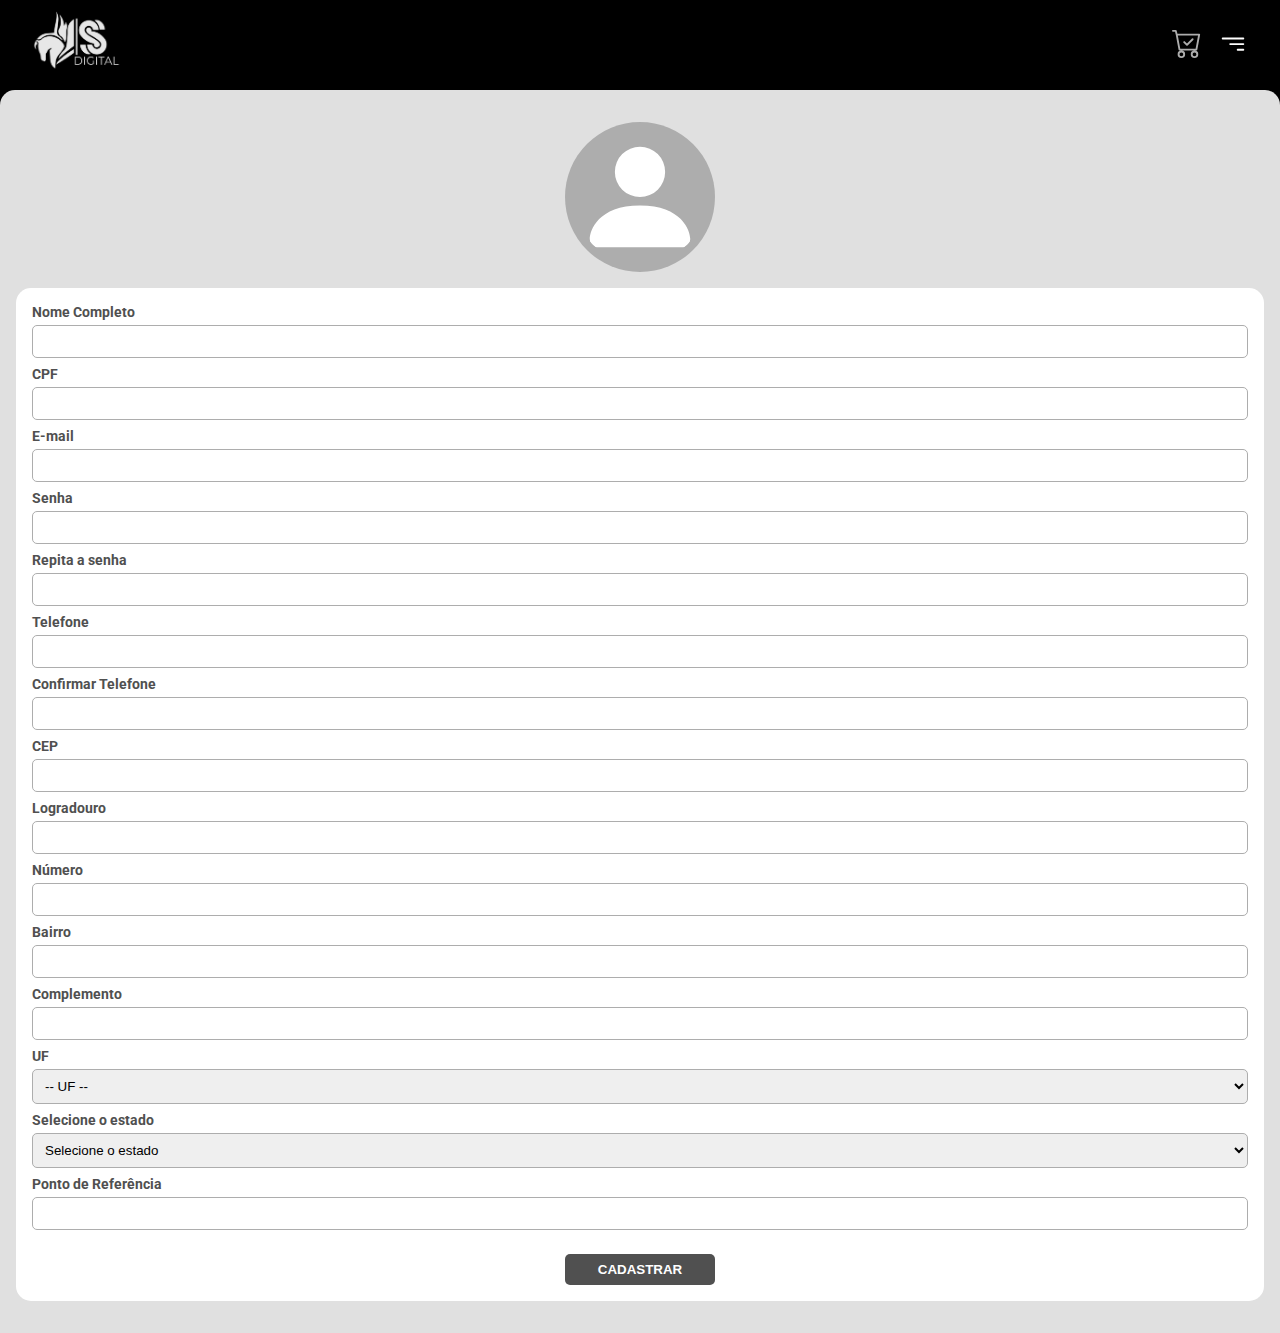
<file: SSOficial -Versão Beta/cadastro_cliente.html>
<!DOCTYPE html>
<html lang="en">

<head>
    <meta charset="UTF-8">
    <meta name="viewport" content="width=device-width, initial-scale=1.0">
    <link rel="stylesheet" href="assets/css/reset.css">
    <link rel="stylesheet" href="assets/css/pages/styles_cadastro.css">
    <title>Document</title>
</head>

<body>
    <header>
        <nav>
            <img src="assets/img/logo ss.jpg" alt="">
            <div class="icones">
                <a href="numeros.html">
                    <svg class="icone-cart" xmlns="http://www.w3.org/2000/svg" width="32" height="32" fill="#fff"
                        class="bi bi-cart-check" viewBox="0 0 16 16">
                        <path
                            d="M11.354 6.354a.5.5 0 0 0-.708-.708L8 8.293 6.854 7.146a.5.5 0 1 0-.708.708l1.5 1.5a.5.5 0 0 0 .708 0l3-3z" />
                        <path
                            d="M.5 1a.5.5 0 0 0 0 1h1.11l.401 1.607 1.498 7.985A.5.5 0 0 0 4 12h1a2 2 0 1 0 0 4 2 2 0 0 0 0-4h7a2 2 0 1 0 0 4 2 2 0 0 0 0-4h1a.5.5 0 0 0 .491-.408l1.5-8A.5.5 0 0 0 14.5 3H2.89l-.405-1.621A.5.5 0 0 0 2 1H.5zm3.915 10L3.102 4h10.796l-1.313 7h-8.17zM6 14a1 1 0 1 1-2 0 1 1 0 0 1 2 0zm7 0a1 1 0 1 1-2 0 1 1 0 0 1 2 0z" />
                    </svg>
                </a>
                <svg id="bnt-hamburguer" xmlns="http://www.w3.org/2000/svg" width="32" height="32" fill="#fff"
                    class="bi bi-filter-right" viewBox="0 0 16 16">
                    <path
                        d="M14 10.5a.5.5 0 0 0-.5-.5h-3a.5.5 0 0 0 0 1h3a.5.5 0 0 0 .5-.5zm0-3a.5.5 0 0 0-.5-.5h-7a.5.5 0 0 0 0 1h7a.5.5 0 0 0 .5-.5zm0-3a.5.5 0 0 0-.5-.5h-11a.5.5 0 0 0 0 1h11a.5.5 0 0 0 .5-.5z" />
                </svg>
            </div>
        </nav>
        <div class="menu" id="menu" style="display: none;">
            <div class="menu-header">
                <img src="assets/img/logo ss.jpg" alt="">
                <svg id="bnt-close" xmlns="http://www.w3.org/2000/svg" width="30" height="30" fill="#fff" class="bi bi-x-circle"
                    viewBox="0 0 16 16">
                    <path d="M8 15A7 7 0 1 1 8 1a7 7 0 0 1 0 14zm0 1A8 8 0 1 0 8 0a8 8 0 0 0 0 16z" />
                    <path
                        d="M4.646 4.646a.5.5 0 0 1 .708 0L8 7.293l2.646-2.647a.5.5 0 0 1 .708.708L8.707 8l2.647 2.646a.5.5 0 0 1-.708.708L8 8.707l-2.646 2.647a.5.5 0 0 1-.708-.708L7.293 8 4.646 5.354a.5.5 0 0 1 0-.708z" />
                </svg>
            </div>
            <div class="menu-body">
                <table>
                    <tr>
                        <td><svg xmlns="http://www.w3.org/2000/svg" width="16" height="16" fill="#fff"
                                class="bi bi-house" viewBox="0 0 16 16">
                                <path
                                    d="M8.707 1.5a1 1 0 0 0-1.414 0L.646 8.146a.5.5 0 0 0 .708.708L2 8.207V13.5A1.5 1.5 0 0 0 3.5 15h9a1.5 1.5 0 0 0 1.5-1.5V8.207l.646.647a.5.5 0 0 0 .708-.708L13 5.793V2.5a.5.5 0 0 0-.5-.5h-1a.5.5 0 0 0-.5.5v1.293L8.707 1.5ZM13 7.207V13.5a.5.5 0 0 1-.5.5h-9a.5.5 0 0 1-.5-.5V7.207l5-5 5 5Z" />
                            </svg></td>
                        <td>
                            <p><a href="index.html">Início</a></p>
                        </td>
                    </tr>
                    <tr>
                        <td><svg xmlns="http://www.w3.org/2000/svg" width="16" height="16" fill="#fff" class="bi bi-card-list" viewBox="0 0 16 16">
                            <path d="M14.5 3a.5.5 0 0 1 .5.5v9a.5.5 0 0 1-.5.5h-13a.5.5 0 0 1-.5-.5v-9a.5.5 0 0 1 .5-.5h13zm-13-1A1.5 1.5 0 0 0 0 3.5v9A1.5 1.5 0 0 0 1.5 14h13a1.5 1.5 0 0 0 1.5-1.5v-9A1.5 1.5 0 0 0 14.5 2h-13z"/>
                            <path d="M5 8a.5.5 0 0 1 .5-.5h7a.5.5 0 0 1 0 1h-7A.5.5 0 0 1 5 8zm0-2.5a.5.5 0 0 1 .5-.5h7a.5.5 0 0 1 0 1h-7a.5.5 0 0 1-.5-.5zm0 5a.5.5 0 0 1 .5-.5h7a.5.5 0 0 1 0 1h-7a.5.5 0 0 1-.5-.5zm-1-5a.5.5 0 1 1-1 0 .5.5 0 0 1 1 0zM4 8a.5.5 0 1 1-1 0 .5.5 0 0 1 1 0zm0 2.5a.5.5 0 1 1-1 0 .5.5 0 0 1 1 0z"/>
                          </svg></td>
                        <td>
                            <p><a href="sorteios.html">Sorteios</a></p>
                        </td>
                    </tr>
                    <tr>
                        <td><svg xmlns="http://www.w3.org/2000/svg" width="16" height="16" fill="#fff" class="bi bi-card-list" viewBox="0 0 16 16">
                            <path d="M14.5 3a.5.5 0 0 1 .5.5v9a.5.5 0 0 1-.5.5h-13a.5.5 0 0 1-.5-.5v-9a.5.5 0 0 1 .5-.5h13zm-13-1A1.5 1.5 0 0 0 0 3.5v9A1.5 1.5 0 0 0 1.5 14h13a1.5 1.5 0 0 0 1.5-1.5v-9A1.5 1.5 0 0 0 14.5 2h-13z"/>
                            <path d="M5 8a.5.5 0 0 1 .5-.5h7a.5.5 0 0 1 0 1h-7A.5.5 0 0 1 5 8zm0-2.5a.5.5 0 0 1 .5-.5h7a.5.5 0 0 1 0 1h-7a.5.5 0 0 1-.5-.5zm0 5a.5.5 0 0 1 .5-.5h7a.5.5 0 0 1 0 1h-7a.5.5 0 0 1-.5-.5zm-1-5a.5.5 0 1 1-1 0 .5.5 0 0 1 1 0zM4 8a.5.5 0 1 1-1 0 .5.5 0 0 1 1 0zm0 2.5a.5.5 0 1 1-1 0 .5.5 0 0 1 1 0z"/>
                          </svg></td>
                        <td>
                            <p><a href="numeros.html">Meus números</a></p>
                        </td>
                    </tr>
                    <tr>
                        <td><svg xmlns="http://www.w3.org/2000/svg" width="16" height="16" fill="#fff" class="bi bi-box-arrow-in-right" viewBox="0 0 16 16">
                            <path fill-rule="evenodd" d="M6 3.5a.5.5 0 0 1 .5-.5h8a.5.5 0 0 1 .5.5v9a.5.5 0 0 1-.5.5h-8a.5.5 0 0 1-.5-.5v-2a.5.5 0 0 0-1 0v2A1.5 1.5 0 0 0 6.5 14h8a1.5 1.5 0 0 0 1.5-1.5v-9A1.5 1.5 0 0 0 14.5 2h-8A1.5 1.5 0 0 0 5 3.5v2a.5.5 0 0 0 1 0v-2z"/>
                            <path fill-rule="evenodd" d="M11.854 8.354a.5.5 0 0 0 0-.708l-3-3a.5.5 0 1 0-.708.708L10.293 7.5H1.5a.5.5 0 0 0 0 1h8.793l-2.147 2.146a.5.5 0 0 0 .708.708l3-3z"/>
                          </svg></td>
                        <td>
                            <p><a href="cadastro_cliente.html">Cadastro</a></p>
                        </td>
                    </tr>
                    <tr>
                        <td><svg xmlns="http://www.w3.org/2000/svg" width="16" height="16" fill="#fff" class="bi bi-trophy" viewBox="0 0 16 16">
                            <path d="M2.5.5A.5.5 0 0 1 3 0h10a.5.5 0 0 1 .5.5c0 .538-.012 1.05-.034 1.536a3 3 0 1 1-1.133 5.89c-.79 1.865-1.878 2.777-2.833 3.011v2.173l1.425.356c.194.048.377.135.537.255L13.3 15.1a.5.5 0 0 1-.3.9H3a.5.5 0 0 1-.3-.9l1.838-1.379c.16-.12.343-.207.537-.255L6.5 13.11v-2.173c-.955-.234-2.043-1.146-2.833-3.012a3 3 0 1 1-1.132-5.89A33.076 33.076 0 0 1 2.5.5zm.099 2.54a2 2 0 0 0 .72 3.935c-.333-1.05-.588-2.346-.72-3.935zm10.083 3.935a2 2 0 0 0 .72-3.935c-.133 1.59-.388 2.885-.72 3.935zM3.504 1c.007.517.026 1.006.056 1.469.13 2.028.457 3.546.87 4.667C5.294 9.48 6.484 10 7 10a.5.5 0 0 1 .5.5v2.61a1 1 0 0 1-.757.97l-1.426.356a.5.5 0 0 0-.179.085L4.5 15h7l-.638-.479a.501.501 0 0 0-.18-.085l-1.425-.356a1 1 0 0 1-.757-.97V10.5A.5.5 0 0 1 9 10c.516 0 1.706-.52 2.57-2.864.413-1.12.74-2.64.87-4.667.03-.463.049-.952.056-1.469H3.504z"/>
                          </svg></td>
                        <td>
                            <p><a href="ganhador.html">Ganhadores</a></p>
                        </td>
                    </tr>
                    <tr>
                        <td><svg xmlns="http://www.w3.org/2000/svg" width="16" height="16" fill="#fff" class="bi bi-cash-coin" viewBox="0 0 16 16">
                            <path fill-rule="evenodd" d="M11 15a4 4 0 1 0 0-8 4 4 0 0 0 0 8zm5-4a5 5 0 1 1-10 0 5 5 0 0 1 10 0z"/>
                            <path d="M9.438 11.944c.047.596.518 1.06 1.363 1.116v.44h.375v-.443c.875-.061 1.386-.529 1.386-1.207 0-.618-.39-.936-1.09-1.1l-.296-.07v-1.2c.376.043.614.248.671.532h.658c-.047-.575-.54-1.024-1.329-1.073V8.5h-.375v.45c-.747.073-1.255.522-1.255 1.158 0 .562.378.92 1.007 1.066l.248.061v1.272c-.384-.058-.639-.27-.696-.563h-.668zm1.36-1.354c-.369-.085-.569-.26-.569-.522 0-.294.216-.514.572-.578v1.1h-.003zm.432.746c.449.104.655.272.655.569 0 .339-.257.571-.709.614v-1.195l.054.012z"/>
                            <path d="M1 0a1 1 0 0 0-1 1v8a1 1 0 0 0 1 1h4.083c.058-.344.145-.678.258-1H3a2 2 0 0 0-2-2V3a2 2 0 0 0 2-2h10a2 2 0 0 0 2 2v3.528c.38.34.717.728 1 1.154V1a1 1 0 0 0-1-1H1z"/>
                            <path d="M9.998 5.083 10 5a2 2 0 1 0-3.132 1.65 5.982 5.982 0 0 1 3.13-1.567z"/>
                          </svg></td>
                        <td>
                            <p><a href="login_afiliado.html">Afiliados</a></p>
                        </td>
                    </tr>
                    <tr>
                        <td><svg xmlns="http://www.w3.org/2000/svg" width="16" height="16" fill="#fff" class="bi bi-blockquote-left" viewBox="0 0 16 16">
                            <path d="M2.5 3a.5.5 0 0 0 0 1h11a.5.5 0 0 0 0-1h-11zm5 3a.5.5 0 0 0 0 1h6a.5.5 0 0 0 0-1h-6zm0 3a.5.5 0 0 0 0 1h6a.5.5 0 0 0 0-1h-6zm-5 3a.5.5 0 0 0 0 1h11a.5.5 0 0 0 0-1h-11zm.79-5.373c.112-.078.26-.17.444-.275L3.524 6c-.122.074-.272.17-.452.287-.18.117-.35.26-.51.428a2.425 2.425 0 0 0-.398.562c-.11.207-.164.438-.164.692 0 .36.072.65.217.873.144.219.385.328.72.328.215 0 .383-.07.504-.211a.697.697 0 0 0 .188-.463c0-.23-.07-.404-.211-.521-.137-.121-.326-.182-.568-.182h-.282c.024-.203.065-.37.123-.498a1.38 1.38 0 0 1 .252-.37 1.94 1.94 0 0 1 .346-.298zm2.167 0c.113-.078.262-.17.445-.275L5.692 6c-.122.074-.272.17-.452.287-.18.117-.35.26-.51.428a2.425 2.425 0 0 0-.398.562c-.11.207-.164.438-.164.692 0 .36.072.65.217.873.144.219.385.328.72.328.215 0 .383-.07.504-.211a.697.697 0 0 0 .188-.463c0-.23-.07-.404-.211-.521-.137-.121-.326-.182-.568-.182h-.282a1.75 1.75 0 0 1 .118-.492c.058-.13.144-.254.257-.375a1.94 1.94 0 0 1 .346-.3z"/>
                          </svg></td>
                        <td>
                            <p><a href="termos.html">Termos de Uso</a></p>
                        </td>
                    </tr>
                    <tr>
                        <td><svg xmlns="http://www.w3.org/2000/svg" width="16" height="16" fill="#fff" class="bi bi-envelope" viewBox="0 0 16 16">
                            <path d="M0 4a2 2 0 0 1 2-2h12a2 2 0 0 1 2 2v8a2 2 0 0 1-2 2H2a2 2 0 0 1-2-2V4Zm2-1a1 1 0 0 0-1 1v.217l7 4.2 7-4.2V4a1 1 0 0 0-1-1H2Zm13 2.383-4.708 2.825L15 11.105V5.383Zm-.034 6.876-5.64-3.471L8 9.583l-1.326-.795-5.64 3.47A1 1 0 0 0 2 13h12a1 1 0 0 0 .966-.741ZM1 11.105l4.708-2.897L1 5.383v5.722Z"/>
                          </svg></td>
                        <td>
                            <p><a href="contato.html">Entrar em contato</a></p>
                        </td>
                    </tr>
                </table>
                <div class="menu-bnt-entrar">
                    <a href="login.html" onclick="console.log('ta indo')"><svg xmlns="http://www.w3.org/2000/svg" width="16" height="16" fill="#fff" class="bi bi-box-arrow-in-right" viewBox="0 0 16 16">
                        <path fill-rule="evenodd" d="M6 3.5a.5.5 0 0 1 .5-.5h8a.5.5 0 0 1 .5.5v9a.5.5 0 0 1-.5.5h-8a.5.5 0 0 1-.5-.5v-2a.5.5 0 0 0-1 0v2A1.5 1.5 0 0 0 6.5 14h8a1.5 1.5 0 0 0 1.5-1.5v-9A1.5 1.5 0 0 0 14.5 2h-8A1.5 1.5 0 0 0 5 3.5v2a.5.5 0 0 0 1 0v-2z"/>
                        <path fill-rule="evenodd" d="M11.854 8.354a.5.5 0 0 0 0-.708l-3-3a.5.5 0 1 0-.708.708L10.293 7.5H1.5a.5.5 0 0 0 0 1h8.793l-2.147 2.146a.5.5 0 0 0 .708.708l3-3z"/>
                      </svg> Entrar</a>
                </div>
                <div class="menu-redes-sociais">
                    <p>COMPARTILHE</p>
                    <svg xmlns="http://www.w3.org/2000/svg" width="16" height="16" fill="#fff" class="bi bi-facebook" viewBox="0 0 16 16">
                        <path d="M16 8.049c0-4.446-3.582-8.05-8-8.05C3.58 0-.002 3.603-.002 8.05c0 4.017 2.926 7.347 6.75 7.951v-5.625h-2.03V8.05H6.75V6.275c0-2.017 1.195-3.131 3.022-3.131.876 0 1.791.157 1.791.157v1.98h-1.009c-.993 0-1.303.621-1.303 1.258v1.51h2.218l-.354 2.326H9.25V16c3.824-.604 6.75-3.934 6.75-7.951z"/>
                      </svg>
                      <svg xmlns="http://www.w3.org/2000/svg" width="16" height="16" fill="#fff" class="bi bi-instagram" viewBox="0 0 16 16">
                        <path d="M8 0C5.829 0 5.556.01 4.703.048 3.85.088 3.269.222 2.76.42a3.917 3.917 0 0 0-1.417.923A3.927 3.927 0 0 0 .42 2.76C.222 3.268.087 3.85.048 4.7.01 5.555 0 5.827 0 8.001c0 2.172.01 2.444.048 3.297.04.852.174 1.433.372 1.942.205.526.478.972.923 1.417.444.445.89.719 1.416.923.51.198 1.09.333 1.942.372C5.555 15.99 5.827 16 8 16s2.444-.01 3.298-.048c.851-.04 1.434-.174 1.943-.372a3.916 3.916 0 0 0 1.416-.923c.445-.445.718-.891.923-1.417.197-.509.332-1.09.372-1.942C15.99 10.445 16 10.173 16 8s-.01-2.445-.048-3.299c-.04-.851-.175-1.433-.372-1.941a3.926 3.926 0 0 0-.923-1.417A3.911 3.911 0 0 0 13.24.42c-.51-.198-1.092-.333-1.943-.372C10.443.01 10.172 0 7.998 0h.003zm-.717 1.442h.718c2.136 0 2.389.007 3.232.046.78.035 1.204.166 1.486.275.373.145.64.319.92.599.28.28.453.546.598.92.11.281.24.705.275 1.485.039.843.047 1.096.047 3.231s-.008 2.389-.047 3.232c-.035.78-.166 1.203-.275 1.485a2.47 2.47 0 0 1-.599.919c-.28.28-.546.453-.92.598-.28.11-.704.24-1.485.276-.843.038-1.096.047-3.232.047s-2.39-.009-3.233-.047c-.78-.036-1.203-.166-1.485-.276a2.478 2.478 0 0 1-.92-.598 2.48 2.48 0 0 1-.6-.92c-.109-.281-.24-.705-.275-1.485-.038-.843-.046-1.096-.046-3.233 0-2.136.008-2.388.046-3.231.036-.78.166-1.204.276-1.486.145-.373.319-.64.599-.92.28-.28.546-.453.92-.598.282-.11.705-.24 1.485-.276.738-.034 1.024-.044 2.515-.045v.002zm4.988 1.328a.96.96 0 1 0 0 1.92.96.96 0 0 0 0-1.92zm-4.27 1.122a4.109 4.109 0 1 0 0 8.217 4.109 4.109 0 0 0 0-8.217zm0 1.441a2.667 2.667 0 1 1 0 5.334 2.667 2.667 0 0 1 0-5.334z"/>
                      </svg>
                      <svg xmlns="http://www.w3.org/2000/svg" width="16" height="16" fill="#fff" class="bi bi-whatsapp" viewBox="0 0 16 16">
                        <path d="M13.601 2.326A7.854 7.854 0 0 0 7.994 0C3.627 0 .068 3.558.064 7.926c0 1.399.366 2.76 1.057 3.965L0 16l4.204-1.102a7.933 7.933 0 0 0 3.79.965h.004c4.368 0 7.926-3.558 7.93-7.93A7.898 7.898 0 0 0 13.6 2.326zM7.994 14.521a6.573 6.573 0 0 1-3.356-.92l-.24-.144-2.494.654.666-2.433-.156-.251a6.56 6.56 0 0 1-1.007-3.505c0-3.626 2.957-6.584 6.591-6.584a6.56 6.56 0 0 1 4.66 1.931 6.557 6.557 0 0 1 1.928 4.66c-.004 3.639-2.961 6.592-6.592 6.592zm3.615-4.934c-.197-.099-1.17-.578-1.353-.646-.182-.065-.315-.099-.445.099-.133.197-.513.646-.627.775-.114.133-.232.148-.43.05-.197-.1-.836-.308-1.592-.985-.59-.525-.985-1.175-1.103-1.372-.114-.198-.011-.304.088-.403.087-.088.197-.232.296-.346.1-.114.133-.198.198-.33.065-.134.034-.248-.015-.347-.05-.099-.445-1.076-.612-1.47-.16-.389-.323-.335-.445-.34-.114-.007-.247-.007-.38-.007a.729.729 0 0 0-.529.247c-.182.198-.691.677-.691 1.654 0 .977.71 1.916.81 2.049.098.133 1.394 2.132 3.383 2.992.47.205.84.326 1.129.418.475.152.904.129 1.246.08.38-.058 1.171-.48 1.338-.943.164-.464.164-.86.114-.943-.049-.084-.182-.133-.38-.232z"/>
                      </svg>
                </div>
            </div>
        </div>
    </header>
    <main>
        <section class="cadastro">
            <svg xmlns="http://www.w3.org/2000/svg" width="16" height="16" fill="currentColor" class="bi bi-person-fill"
                viewBox="0 0 16 16">
                <path d="M3 14s-1 0-1-1 1-4 6-4 6 3 6 4-1 1-1 1H3Zm5-6a3 3 0 1 0 0-6 3 3 0 0 0 0 6Z" />
            </svg>

            <div class="form">
                <form>
                    <fieldset>
                        <label for="">Nome Completo</label>
                        <input type="text" name="" id="">
                    </fieldset>
                    <fieldset>
                        <label for="">CPF</label>
                        <input type="text">
                    </fieldset>
                    <fieldset>
                        <label for="">E-mail</label>
                        <input type="email">
                    </fieldset>
                    <fieldset>
                        <label for="">Senha</label>
                        <input type="password">
                    </fieldset>
                    <fieldset>
                        <label for="">Repita a senha</label>
                        <input type="password">
                    </fieldset>
                    <fieldset>
                        <label for="">Telefone</label>
                        <input type="phone">
                    </fieldset>
                    <fieldset>
                        <label for="">Confirmar Telefone</label>
                        <input type="phone">
                    </fieldset>
                    <fieldset>
                        <label for="">CEP</label>
                        <input type="text">
                    </fieldset>
                    <fieldset>
                        <label for="">Logradouro</label>
                        <input type="text">
                    </fieldset>
                    <fieldset>
                        <label for="">Número</label>
                        <input type="text">
                    </fieldset>
                    <fieldset>
                        <label for="">Bairro</label>
                        <input type="text">
                    </fieldset>
                    <fieldset>
                        <label for="">Complemento</label>
                        <input type="text">
                    </fieldset>
                    <fieldset>
                        <label for="">UF</label>
                        <select name="" id="">
                            <option value="UF">-- UF --</option>
                            <option value="AC">Acre</option>
                            <option value="AL">Alagoas</option>
                            <option value="AM">Amazonas</option>
                            <option value="AP">Amapá</option>
                            <option value="BA">Bahia</option>
                            <option value="CE">Ceará</option>
                            <option value="DF">Distrito Federal</option>
                            <option value="ES">Espírito Santo</option>
                            <option value="GO">Goiás</option>
                            <option value="MA">Maranhão</option>
                            <option value="MT">Mato Grosso</option>
                            <option value="MS">Mato Grosso do Sul</option>
                            <option value="MG">Minas Gerais</option>
                            <option value="PA">Pará</option>
                            <option value="PB">Paraíba</option>
                            <option value="PR">Paraná</option>
                            <option value="PE">Pernambuco</option>
                            <option value="PI">Piauí</option>
                            <option value="RJ">Rio de Janeiro</option>
                            <option value="RN">Rio Grande do Norte</option>
                            <option value="RS">Rio Grande do Sul</option>
                            <option value="RO">Rondônia</option>
                            <option value="RR">Roraima</option>
                            <option value="SC">Santa Catarina</option>
                            <option value="SP">São Paulo</option>
                            <option value="SE">Sergipe</option>
                            <option value="TO">Tocantins</option>
                        </select>
                    </fieldset>
                    <fieldset>
                        <label for="">Selecione o estado</label>
                        <select name="" id="">
                            <option value="">Selecione o estado</option>
                           
                        </select>
                    </fieldset>
                    <fieldset>
                        <label for="">Ponto de Referência</label>
                        <input type="text">
                    </fieldset>
                    <input type="submit" value="CADASTRAR">
                </form>
            </div>


        </section>
    </main>
    <script src="assets/js/index.js"></script>
</body>

</html>
</file>
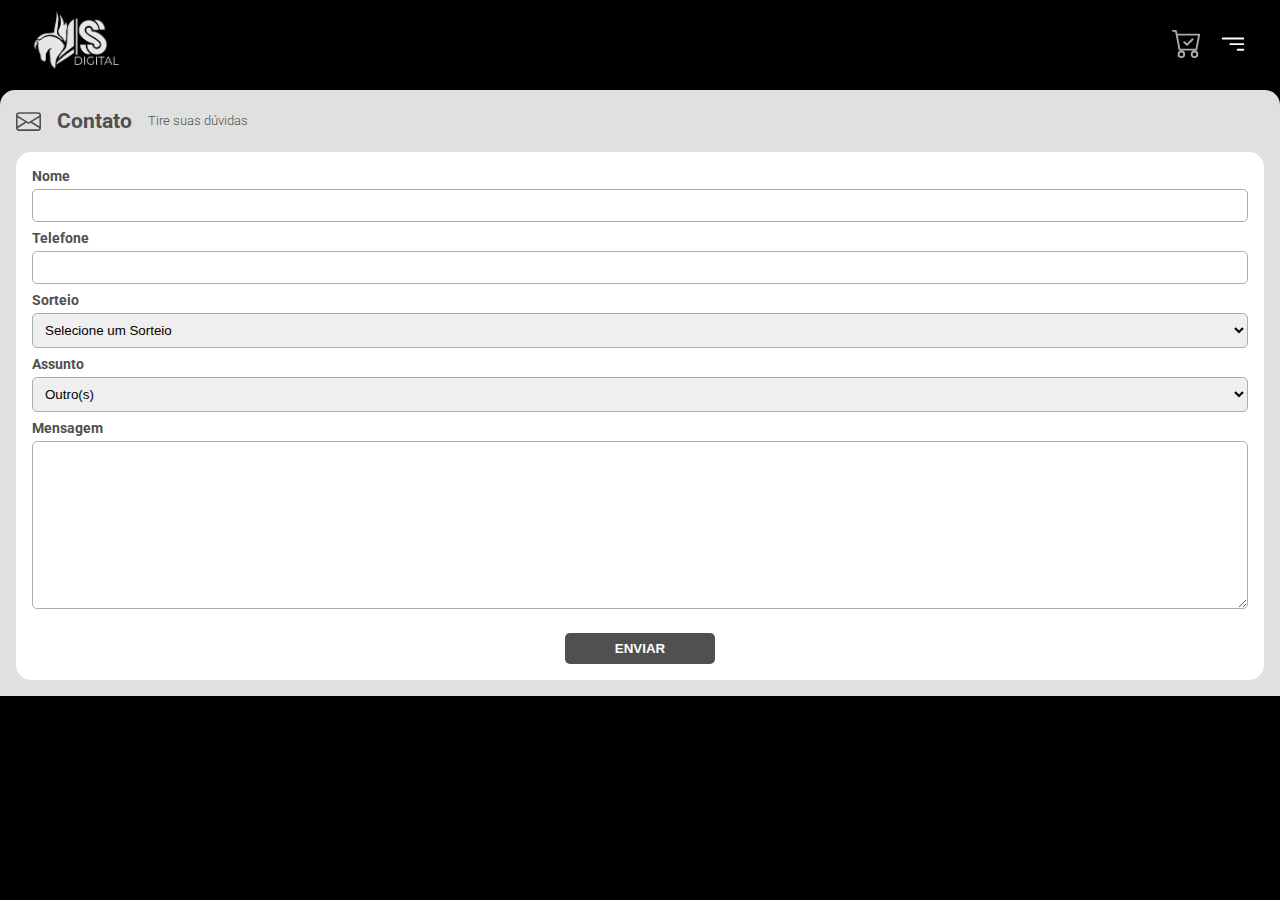
<file: SSOficial -Versão Beta/contato.html>
<!DOCTYPE html>
<html lang="en">

<head>
    <meta charset="UTF-8">
    <meta name="viewport" content="width=device-width, initial-scale=1.0">
    <link rel="stylesheet" href="assets/css/reset.css">
    <link rel="stylesheet" href="assets/css/pages/styles_contato.css">
    <title>Document</title>
</head>

<body>
    <header>
        <nav>
            <img src="assets/img/logo ss.jpg" alt="">
            <div class="icones">
                <a href="numeros.html">
                    <svg class="icone-cart" xmlns="http://www.w3.org/2000/svg" width="32" height="32" fill="#fff"
                        class="bi bi-cart-check" viewBox="0 0 16 16">
                        <path
                            d="M11.354 6.354a.5.5 0 0 0-.708-.708L8 8.293 6.854 7.146a.5.5 0 1 0-.708.708l1.5 1.5a.5.5 0 0 0 .708 0l3-3z" />
                        <path
                            d="M.5 1a.5.5 0 0 0 0 1h1.11l.401 1.607 1.498 7.985A.5.5 0 0 0 4 12h1a2 2 0 1 0 0 4 2 2 0 0 0 0-4h7a2 2 0 1 0 0 4 2 2 0 0 0 0-4h1a.5.5 0 0 0 .491-.408l1.5-8A.5.5 0 0 0 14.5 3H2.89l-.405-1.621A.5.5 0 0 0 2 1H.5zm3.915 10L3.102 4h10.796l-1.313 7h-8.17zM6 14a1 1 0 1 1-2 0 1 1 0 0 1 2 0zm7 0a1 1 0 1 1-2 0 1 1 0 0 1 2 0z" />
                    </svg>
                </a>
                <svg id="bnt-hamburguer" xmlns="http://www.w3.org/2000/svg" width="32" height="32" fill="#fff"
                    class="bi bi-filter-right" viewBox="0 0 16 16">
                    <path
                        d="M14 10.5a.5.5 0 0 0-.5-.5h-3a.5.5 0 0 0 0 1h3a.5.5 0 0 0 .5-.5zm0-3a.5.5 0 0 0-.5-.5h-7a.5.5 0 0 0 0 1h7a.5.5 0 0 0 .5-.5zm0-3a.5.5 0 0 0-.5-.5h-11a.5.5 0 0 0 0 1h11a.5.5 0 0 0 .5-.5z" />
                </svg>
            </div>
        </nav>
        <div class="menu" id="menu" style="display: none;">
            <div class="menu-header">
                <img src="assets/img/logo ss.jpg" alt="">
                <svg id="bnt-close" xmlns="http://www.w3.org/2000/svg" width="30" height="30" fill="#fff" class="bi bi-x-circle"
                    viewBox="0 0 16 16">
                    <path d="M8 15A7 7 0 1 1 8 1a7 7 0 0 1 0 14zm0 1A8 8 0 1 0 8 0a8 8 0 0 0 0 16z" />
                    <path
                        d="M4.646 4.646a.5.5 0 0 1 .708 0L8 7.293l2.646-2.647a.5.5 0 0 1 .708.708L8.707 8l2.647 2.646a.5.5 0 0 1-.708.708L8 8.707l-2.646 2.647a.5.5 0 0 1-.708-.708L7.293 8 4.646 5.354a.5.5 0 0 1 0-.708z" />
                </svg>
            </div>
            <div class="menu-body">
                <table>
                    <tr>
                        <td><svg xmlns="http://www.w3.org/2000/svg" width="16" height="16" fill="#fff"
                                class="bi bi-house" viewBox="0 0 16 16">
                                <path
                                    d="M8.707 1.5a1 1 0 0 0-1.414 0L.646 8.146a.5.5 0 0 0 .708.708L2 8.207V13.5A1.5 1.5 0 0 0 3.5 15h9a1.5 1.5 0 0 0 1.5-1.5V8.207l.646.647a.5.5 0 0 0 .708-.708L13 5.793V2.5a.5.5 0 0 0-.5-.5h-1a.5.5 0 0 0-.5.5v1.293L8.707 1.5ZM13 7.207V13.5a.5.5 0 0 1-.5.5h-9a.5.5 0 0 1-.5-.5V7.207l5-5 5 5Z" />
                            </svg></td>
                        <td>
                            <p><a href="index.html">Início</a></p>
                        </td>
                    </tr>
                    <tr>
                        <td><svg xmlns="http://www.w3.org/2000/svg" width="16" height="16" fill="#fff" class="bi bi-card-list" viewBox="0 0 16 16">
                            <path d="M14.5 3a.5.5 0 0 1 .5.5v9a.5.5 0 0 1-.5.5h-13a.5.5 0 0 1-.5-.5v-9a.5.5 0 0 1 .5-.5h13zm-13-1A1.5 1.5 0 0 0 0 3.5v9A1.5 1.5 0 0 0 1.5 14h13a1.5 1.5 0 0 0 1.5-1.5v-9A1.5 1.5 0 0 0 14.5 2h-13z"/>
                            <path d="M5 8a.5.5 0 0 1 .5-.5h7a.5.5 0 0 1 0 1h-7A.5.5 0 0 1 5 8zm0-2.5a.5.5 0 0 1 .5-.5h7a.5.5 0 0 1 0 1h-7a.5.5 0 0 1-.5-.5zm0 5a.5.5 0 0 1 .5-.5h7a.5.5 0 0 1 0 1h-7a.5.5 0 0 1-.5-.5zm-1-5a.5.5 0 1 1-1 0 .5.5 0 0 1 1 0zM4 8a.5.5 0 1 1-1 0 .5.5 0 0 1 1 0zm0 2.5a.5.5 0 1 1-1 0 .5.5 0 0 1 1 0z"/>
                          </svg></td>
                        <td>
                            <p><a href="sorteios.html">Sorteios</a></p>
                        </td>
                    </tr>
                    <tr>
                        <td><svg xmlns="http://www.w3.org/2000/svg" width="16" height="16" fill="#fff" class="bi bi-card-list" viewBox="0 0 16 16">
                            <path d="M14.5 3a.5.5 0 0 1 .5.5v9a.5.5 0 0 1-.5.5h-13a.5.5 0 0 1-.5-.5v-9a.5.5 0 0 1 .5-.5h13zm-13-1A1.5 1.5 0 0 0 0 3.5v9A1.5 1.5 0 0 0 1.5 14h13a1.5 1.5 0 0 0 1.5-1.5v-9A1.5 1.5 0 0 0 14.5 2h-13z"/>
                            <path d="M5 8a.5.5 0 0 1 .5-.5h7a.5.5 0 0 1 0 1h-7A.5.5 0 0 1 5 8zm0-2.5a.5.5 0 0 1 .5-.5h7a.5.5 0 0 1 0 1h-7a.5.5 0 0 1-.5-.5zm0 5a.5.5 0 0 1 .5-.5h7a.5.5 0 0 1 0 1h-7a.5.5 0 0 1-.5-.5zm-1-5a.5.5 0 1 1-1 0 .5.5 0 0 1 1 0zM4 8a.5.5 0 1 1-1 0 .5.5 0 0 1 1 0zm0 2.5a.5.5 0 1 1-1 0 .5.5 0 0 1 1 0z"/>
                          </svg></td>
                        <td>
                            <p><a href="numeros.html">Meus números</a></p>
                        </td>
                    </tr>
                    <tr>
                        <td><svg xmlns="http://www.w3.org/2000/svg" width="16" height="16" fill="#fff" class="bi bi-box-arrow-in-right" viewBox="0 0 16 16">
                            <path fill-rule="evenodd" d="M6 3.5a.5.5 0 0 1 .5-.5h8a.5.5 0 0 1 .5.5v9a.5.5 0 0 1-.5.5h-8a.5.5 0 0 1-.5-.5v-2a.5.5 0 0 0-1 0v2A1.5 1.5 0 0 0 6.5 14h8a1.5 1.5 0 0 0 1.5-1.5v-9A1.5 1.5 0 0 0 14.5 2h-8A1.5 1.5 0 0 0 5 3.5v2a.5.5 0 0 0 1 0v-2z"/>
                            <path fill-rule="evenodd" d="M11.854 8.354a.5.5 0 0 0 0-.708l-3-3a.5.5 0 1 0-.708.708L10.293 7.5H1.5a.5.5 0 0 0 0 1h8.793l-2.147 2.146a.5.5 0 0 0 .708.708l3-3z"/>
                          </svg></td>
                        <td>
                            <p><a href="cadastro.html">Cadastro</a></p>
                        </td>
                    </tr>
                    <tr>
                        <td><svg xmlns="http://www.w3.org/2000/svg" width="16" height="16" fill="#fff" class="bi bi-trophy" viewBox="0 0 16 16">
                            <path d="M2.5.5A.5.5 0 0 1 3 0h10a.5.5 0 0 1 .5.5c0 .538-.012 1.05-.034 1.536a3 3 0 1 1-1.133 5.89c-.79 1.865-1.878 2.777-2.833 3.011v2.173l1.425.356c.194.048.377.135.537.255L13.3 15.1a.5.5 0 0 1-.3.9H3a.5.5 0 0 1-.3-.9l1.838-1.379c.16-.12.343-.207.537-.255L6.5 13.11v-2.173c-.955-.234-2.043-1.146-2.833-3.012a3 3 0 1 1-1.132-5.89A33.076 33.076 0 0 1 2.5.5zm.099 2.54a2 2 0 0 0 .72 3.935c-.333-1.05-.588-2.346-.72-3.935zm10.083 3.935a2 2 0 0 0 .72-3.935c-.133 1.59-.388 2.885-.72 3.935zM3.504 1c.007.517.026 1.006.056 1.469.13 2.028.457 3.546.87 4.667C5.294 9.48 6.484 10 7 10a.5.5 0 0 1 .5.5v2.61a1 1 0 0 1-.757.97l-1.426.356a.5.5 0 0 0-.179.085L4.5 15h7l-.638-.479a.501.501 0 0 0-.18-.085l-1.425-.356a1 1 0 0 1-.757-.97V10.5A.5.5 0 0 1 9 10c.516 0 1.706-.52 2.57-2.864.413-1.12.74-2.64.87-4.667.03-.463.049-.952.056-1.469H3.504z"/>
                          </svg></td>
                        <td>
                            <p><a href="ganhador.html">Ganhadores</a></p>
                        </td>
                    </tr>
                    <tr>
                        <td><svg xmlns="http://www.w3.org/2000/svg" width="16" height="16" fill="#fff" class="bi bi-cash-coin" viewBox="0 0 16 16">
                            <path fill-rule="evenodd" d="M11 15a4 4 0 1 0 0-8 4 4 0 0 0 0 8zm5-4a5 5 0 1 1-10 0 5 5 0 0 1 10 0z"/>
                            <path d="M9.438 11.944c.047.596.518 1.06 1.363 1.116v.44h.375v-.443c.875-.061 1.386-.529 1.386-1.207 0-.618-.39-.936-1.09-1.1l-.296-.07v-1.2c.376.043.614.248.671.532h.658c-.047-.575-.54-1.024-1.329-1.073V8.5h-.375v.45c-.747.073-1.255.522-1.255 1.158 0 .562.378.92 1.007 1.066l.248.061v1.272c-.384-.058-.639-.27-.696-.563h-.668zm1.36-1.354c-.369-.085-.569-.26-.569-.522 0-.294.216-.514.572-.578v1.1h-.003zm.432.746c.449.104.655.272.655.569 0 .339-.257.571-.709.614v-1.195l.054.012z"/>
                            <path d="M1 0a1 1 0 0 0-1 1v8a1 1 0 0 0 1 1h4.083c.058-.344.145-.678.258-1H3a2 2 0 0 0-2-2V3a2 2 0 0 0 2-2h10a2 2 0 0 0 2 2v3.528c.38.34.717.728 1 1.154V1a1 1 0 0 0-1-1H1z"/>
                            <path d="M9.998 5.083 10 5a2 2 0 1 0-3.132 1.65 5.982 5.982 0 0 1 3.13-1.567z"/>
                          </svg></td>
                        <td>
                            <p><a href="login_afiliado.html">Afiliados</a></p>
                        </td>
                    </tr>
                    <tr>
                        <td><svg xmlns="http://www.w3.org/2000/svg" width="16" height="16" fill="#fff" class="bi bi-blockquote-left" viewBox="0 0 16 16">
                            <path d="M2.5 3a.5.5 0 0 0 0 1h11a.5.5 0 0 0 0-1h-11zm5 3a.5.5 0 0 0 0 1h6a.5.5 0 0 0 0-1h-6zm0 3a.5.5 0 0 0 0 1h6a.5.5 0 0 0 0-1h-6zm-5 3a.5.5 0 0 0 0 1h11a.5.5 0 0 0 0-1h-11zm.79-5.373c.112-.078.26-.17.444-.275L3.524 6c-.122.074-.272.17-.452.287-.18.117-.35.26-.51.428a2.425 2.425 0 0 0-.398.562c-.11.207-.164.438-.164.692 0 .36.072.65.217.873.144.219.385.328.72.328.215 0 .383-.07.504-.211a.697.697 0 0 0 .188-.463c0-.23-.07-.404-.211-.521-.137-.121-.326-.182-.568-.182h-.282c.024-.203.065-.37.123-.498a1.38 1.38 0 0 1 .252-.37 1.94 1.94 0 0 1 .346-.298zm2.167 0c.113-.078.262-.17.445-.275L5.692 6c-.122.074-.272.17-.452.287-.18.117-.35.26-.51.428a2.425 2.425 0 0 0-.398.562c-.11.207-.164.438-.164.692 0 .36.072.65.217.873.144.219.385.328.72.328.215 0 .383-.07.504-.211a.697.697 0 0 0 .188-.463c0-.23-.07-.404-.211-.521-.137-.121-.326-.182-.568-.182h-.282a1.75 1.75 0 0 1 .118-.492c.058-.13.144-.254.257-.375a1.94 1.94 0 0 1 .346-.3z"/>
                          </svg></td>
                        <td>
                            <p><a href="termos.html">Termos de Uso</a></p>
                        </td>
                    </tr>
                    <tr>
                        <td><svg xmlns="http://www.w3.org/2000/svg" width="16" height="16" fill="#fff" class="bi bi-envelope" viewBox="0 0 16 16">
                            <path d="M0 4a2 2 0 0 1 2-2h12a2 2 0 0 1 2 2v8a2 2 0 0 1-2 2H2a2 2 0 0 1-2-2V4Zm2-1a1 1 0 0 0-1 1v.217l7 4.2 7-4.2V4a1 1 0 0 0-1-1H2Zm13 2.383-4.708 2.825L15 11.105V5.383Zm-.034 6.876-5.64-3.471L8 9.583l-1.326-.795-5.64 3.47A1 1 0 0 0 2 13h12a1 1 0 0 0 .966-.741ZM1 11.105l4.708-2.897L1 5.383v5.722Z"/>
                          </svg></td>
                        <td>
                            <p><a href="contato.html">Entrar em contato</a></p>
                        </td>
                    </tr>
                </table>
                <div class="menu-bnt-entrar">
                    <a href="login.html" onclick="console.log('ta indo')"><svg xmlns="http://www.w3.org/2000/svg" width="16" height="16" fill="#fff" class="bi bi-box-arrow-in-right" viewBox="0 0 16 16">
                        <path fill-rule="evenodd" d="M6 3.5a.5.5 0 0 1 .5-.5h8a.5.5 0 0 1 .5.5v9a.5.5 0 0 1-.5.5h-8a.5.5 0 0 1-.5-.5v-2a.5.5 0 0 0-1 0v2A1.5 1.5 0 0 0 6.5 14h8a1.5 1.5 0 0 0 1.5-1.5v-9A1.5 1.5 0 0 0 14.5 2h-8A1.5 1.5 0 0 0 5 3.5v2a.5.5 0 0 0 1 0v-2z"/>
                        <path fill-rule="evenodd" d="M11.854 8.354a.5.5 0 0 0 0-.708l-3-3a.5.5 0 1 0-.708.708L10.293 7.5H1.5a.5.5 0 0 0 0 1h8.793l-2.147 2.146a.5.5 0 0 0 .708.708l3-3z"/>
                      </svg> Entrar</a>
                </div>
                <div class="menu-redes-sociais">
                    <p>COMPARTILHE</p>
                    <svg xmlns="http://www.w3.org/2000/svg" width="16" height="16" fill="#fff" class="bi bi-facebook" viewBox="0 0 16 16">
                        <path d="M16 8.049c0-4.446-3.582-8.05-8-8.05C3.58 0-.002 3.603-.002 8.05c0 4.017 2.926 7.347 6.75 7.951v-5.625h-2.03V8.05H6.75V6.275c0-2.017 1.195-3.131 3.022-3.131.876 0 1.791.157 1.791.157v1.98h-1.009c-.993 0-1.303.621-1.303 1.258v1.51h2.218l-.354 2.326H9.25V16c3.824-.604 6.75-3.934 6.75-7.951z"/>
                      </svg>
                      <svg xmlns="http://www.w3.org/2000/svg" width="16" height="16" fill="#fff" class="bi bi-instagram" viewBox="0 0 16 16">
                        <path d="M8 0C5.829 0 5.556.01 4.703.048 3.85.088 3.269.222 2.76.42a3.917 3.917 0 0 0-1.417.923A3.927 3.927 0 0 0 .42 2.76C.222 3.268.087 3.85.048 4.7.01 5.555 0 5.827 0 8.001c0 2.172.01 2.444.048 3.297.04.852.174 1.433.372 1.942.205.526.478.972.923 1.417.444.445.89.719 1.416.923.51.198 1.09.333 1.942.372C5.555 15.99 5.827 16 8 16s2.444-.01 3.298-.048c.851-.04 1.434-.174 1.943-.372a3.916 3.916 0 0 0 1.416-.923c.445-.445.718-.891.923-1.417.197-.509.332-1.09.372-1.942C15.99 10.445 16 10.173 16 8s-.01-2.445-.048-3.299c-.04-.851-.175-1.433-.372-1.941a3.926 3.926 0 0 0-.923-1.417A3.911 3.911 0 0 0 13.24.42c-.51-.198-1.092-.333-1.943-.372C10.443.01 10.172 0 7.998 0h.003zm-.717 1.442h.718c2.136 0 2.389.007 3.232.046.78.035 1.204.166 1.486.275.373.145.64.319.92.599.28.28.453.546.598.92.11.281.24.705.275 1.485.039.843.047 1.096.047 3.231s-.008 2.389-.047 3.232c-.035.78-.166 1.203-.275 1.485a2.47 2.47 0 0 1-.599.919c-.28.28-.546.453-.92.598-.28.11-.704.24-1.485.276-.843.038-1.096.047-3.232.047s-2.39-.009-3.233-.047c-.78-.036-1.203-.166-1.485-.276a2.478 2.478 0 0 1-.92-.598 2.48 2.48 0 0 1-.6-.92c-.109-.281-.24-.705-.275-1.485-.038-.843-.046-1.096-.046-3.233 0-2.136.008-2.388.046-3.231.036-.78.166-1.204.276-1.486.145-.373.319-.64.599-.92.28-.28.546-.453.92-.598.282-.11.705-.24 1.485-.276.738-.034 1.024-.044 2.515-.045v.002zm4.988 1.328a.96.96 0 1 0 0 1.92.96.96 0 0 0 0-1.92zm-4.27 1.122a4.109 4.109 0 1 0 0 8.217 4.109 4.109 0 0 0 0-8.217zm0 1.441a2.667 2.667 0 1 1 0 5.334 2.667 2.667 0 0 1 0-5.334z"/>
                      </svg>
                      <svg xmlns="http://www.w3.org/2000/svg" width="16" height="16" fill="#fff" class="bi bi-whatsapp" viewBox="0 0 16 16">
                        <path d="M13.601 2.326A7.854 7.854 0 0 0 7.994 0C3.627 0 .068 3.558.064 7.926c0 1.399.366 2.76 1.057 3.965L0 16l4.204-1.102a7.933 7.933 0 0 0 3.79.965h.004c4.368 0 7.926-3.558 7.93-7.93A7.898 7.898 0 0 0 13.6 2.326zM7.994 14.521a6.573 6.573 0 0 1-3.356-.92l-.24-.144-2.494.654.666-2.433-.156-.251a6.56 6.56 0 0 1-1.007-3.505c0-3.626 2.957-6.584 6.591-6.584a6.56 6.56 0 0 1 4.66 1.931 6.557 6.557 0 0 1 1.928 4.66c-.004 3.639-2.961 6.592-6.592 6.592zm3.615-4.934c-.197-.099-1.17-.578-1.353-.646-.182-.065-.315-.099-.445.099-.133.197-.513.646-.627.775-.114.133-.232.148-.43.05-.197-.1-.836-.308-1.592-.985-.59-.525-.985-1.175-1.103-1.372-.114-.198-.011-.304.088-.403.087-.088.197-.232.296-.346.1-.114.133-.198.198-.33.065-.134.034-.248-.015-.347-.05-.099-.445-1.076-.612-1.47-.16-.389-.323-.335-.445-.34-.114-.007-.247-.007-.38-.007a.729.729 0 0 0-.529.247c-.182.198-.691.677-.691 1.654 0 .977.71 1.916.81 2.049.098.133 1.394 2.132 3.383 2.992.47.205.84.326 1.129.418.475.152.904.129 1.246.08.38-.058 1.171-.48 1.338-.943.164-.464.164-.86.114-.943-.049-.084-.182-.133-.38-.232z"/>
                      </svg>
                </div>
            </div>
        </div>
    </header>
    <main>
        <section class="contato">
            <div class="contato-header">
                <svg xmlns="http://www.w3.org/2000/svg" width="16" height="16" fill="#fff" class="bi bi-envelope"
                    viewBox="0 0 16 16">
                    <path
                        d="M0 4a2 2 0 0 1 2-2h12a2 2 0 0 1 2 2v8a2 2 0 0 1-2 2H2a2 2 0 0 1-2-2V4Zm2-1a1 1 0 0 0-1 1v.217l7 4.2 7-4.2V4a1 1 0 0 0-1-1H2Zm13 2.383-4.708 2.825L15 11.105V5.383Zm-.034 6.876-5.64-3.471L8 9.583l-1.326-.795-5.64 3.47A1 1 0 0 0 2 13h12a1 1 0 0 0 .966-.741ZM1 11.105l4.708-2.897L1 5.383v5.722Z" />
                </svg>
                <h2>Contato</h2>
                <p>Tire suas dúvidas</p>
            </div>
            <div class="contato-form">
                <form action="">
                    <fieldset>
                        <label for="">Nome</label>
                        <input type="text">
                    </fieldset>
                    <fieldset>
                        <label for="">Telefone</label>
                        <input type="text">
                    </fieldset>
                    <fieldset>
                        <label for="">Sorteio</label>
                        <select>
                            <option value="">Selecione um Sorteio</option>
                        </select>
                    </fieldset>
                    <fieldset>
                        <label for="">Assunto</label>
                        <select>
                            <option value="">Outro(s)</option>
                        </select>
                    </fieldset>
                    <fieldset>
                        <label for="">Mensagem</label>
                        <textarea name="" id="" cols="30" rows="10"></textarea>
                    </fieldset>
                    <input type="submit" value="ENVIAR">
                </form>
            </div>
        </section>
    </main>

    <script src="assets/js/index.js"></script>
</body>

</html>
</file>
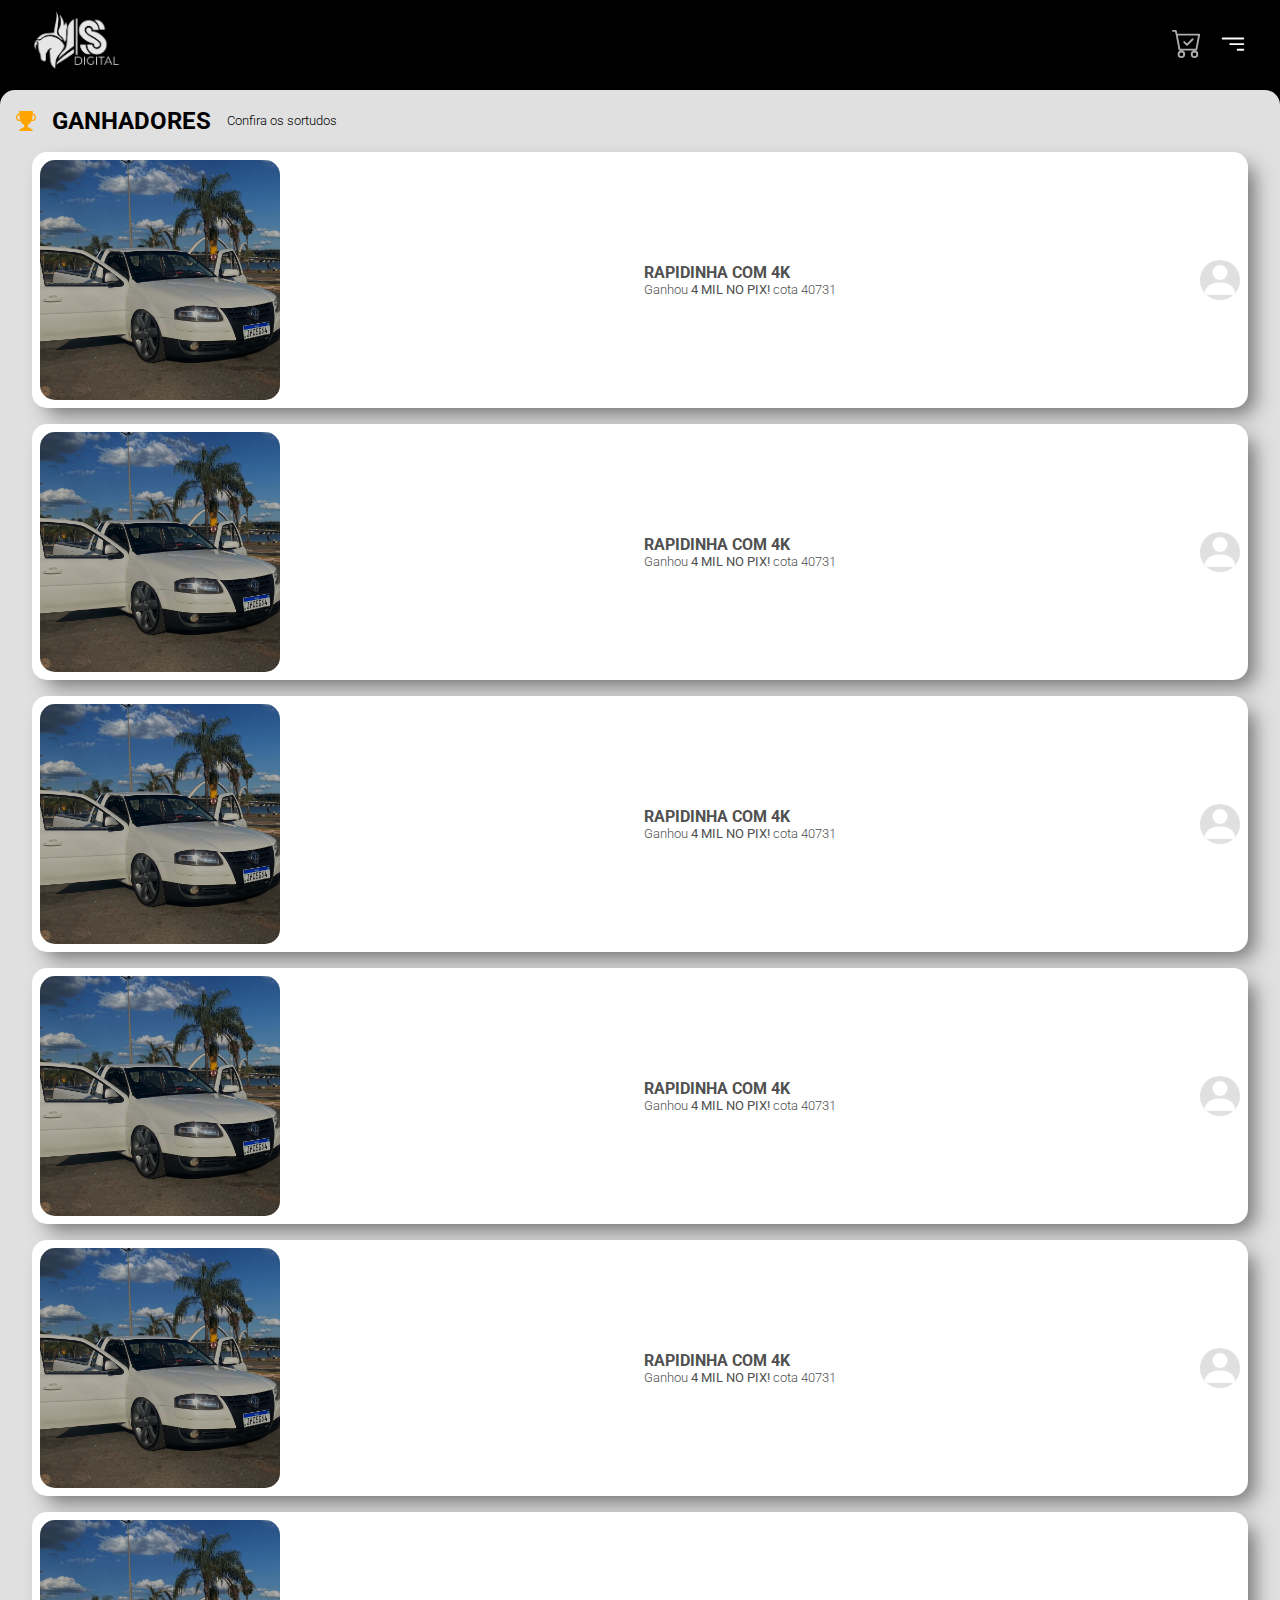
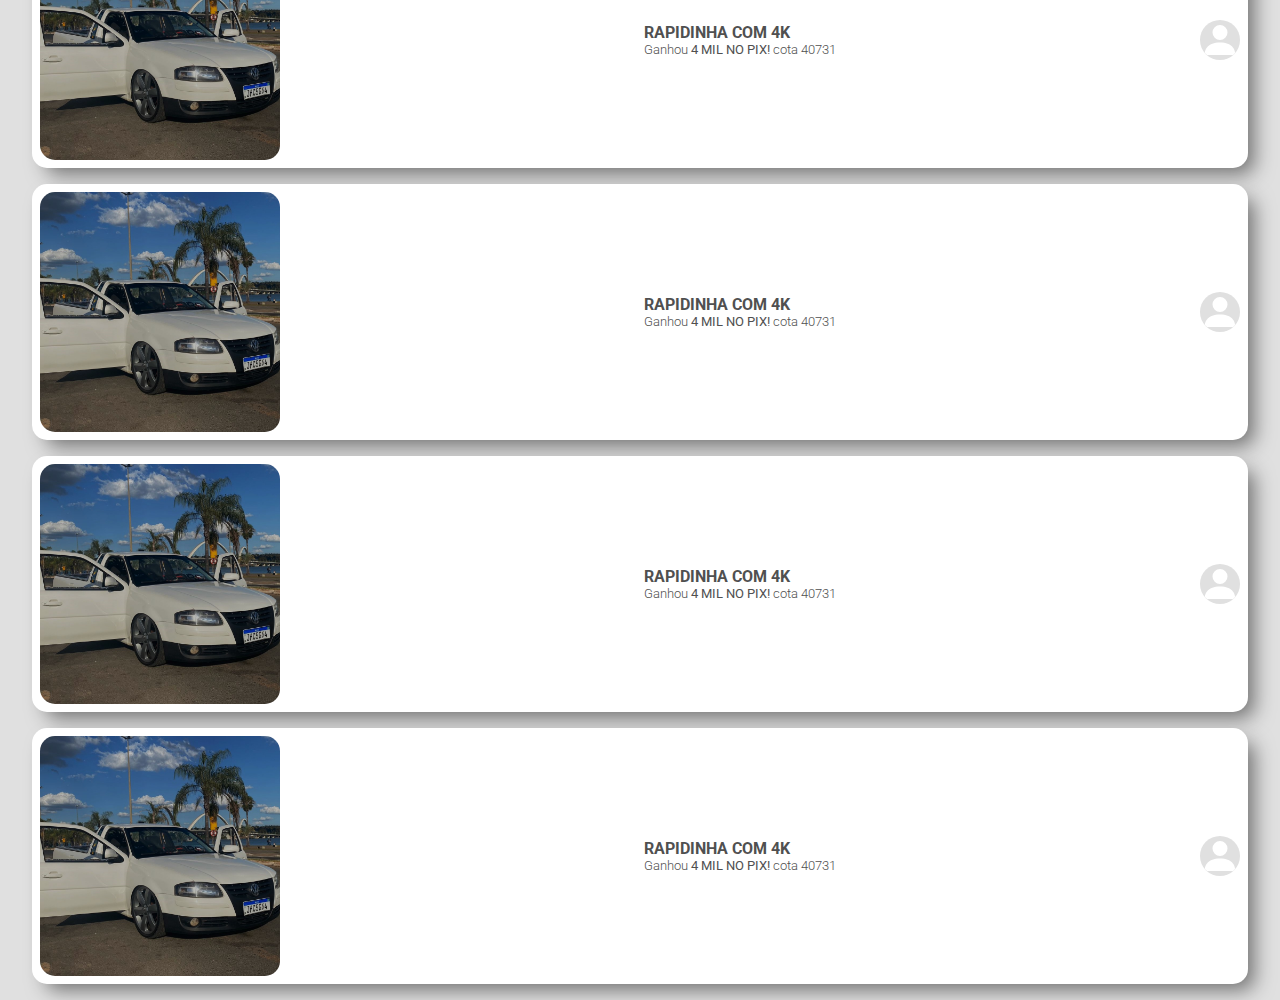
<file: SSOficial -Versão Beta/ganhador.html>
<!DOCTYPE html>
<html lang="en">
<head>
    <meta charset="UTF-8">
    <meta name="viewport" content="width=device-width, initial-scale=1.0">
    <link rel="stylesheet" href="assets/css/reset.css">
    <link rel="stylesheet" href="assets/css/pages/styles_ganhador.css">
    <title>Document</title>
</head>
<body>
    <header>
        <nav>
            <img src="assets/img/logo ss.jpg" alt="">
            <div class="icones">
                <a href="numeros.html">
                    <svg class="icone-cart" xmlns="http://www.w3.org/2000/svg" width="32" height="32" fill="#fff"
                        class="bi bi-cart-check" viewBox="0 0 16 16">
                        <path
                            d="M11.354 6.354a.5.5 0 0 0-.708-.708L8 8.293 6.854 7.146a.5.5 0 1 0-.708.708l1.5 1.5a.5.5 0 0 0 .708 0l3-3z" />
                        <path
                            d="M.5 1a.5.5 0 0 0 0 1h1.11l.401 1.607 1.498 7.985A.5.5 0 0 0 4 12h1a2 2 0 1 0 0 4 2 2 0 0 0 0-4h7a2 2 0 1 0 0 4 2 2 0 0 0 0-4h1a.5.5 0 0 0 .491-.408l1.5-8A.5.5 0 0 0 14.5 3H2.89l-.405-1.621A.5.5 0 0 0 2 1H.5zm3.915 10L3.102 4h10.796l-1.313 7h-8.17zM6 14a1 1 0 1 1-2 0 1 1 0 0 1 2 0zm7 0a1 1 0 1 1-2 0 1 1 0 0 1 2 0z" />
                    </svg>
                </a>
                <svg id="bnt-hamburguer" xmlns="http://www.w3.org/2000/svg" width="32" height="32" fill="#fff"
                    class="bi bi-filter-right" viewBox="0 0 16 16">
                    <path
                        d="M14 10.5a.5.5 0 0 0-.5-.5h-3a.5.5 0 0 0 0 1h3a.5.5 0 0 0 .5-.5zm0-3a.5.5 0 0 0-.5-.5h-7a.5.5 0 0 0 0 1h7a.5.5 0 0 0 .5-.5zm0-3a.5.5 0 0 0-.5-.5h-11a.5.5 0 0 0 0 1h11a.5.5 0 0 0 .5-.5z" />
                </svg>
            </div>
        </nav>
        <div class="menu" id="menu" style="display: none;">
            <div class="menu-header">
                <img src="assets/img/logo ss.jpg" alt="">
                <svg id="bnt-close" xmlns="http://www.w3.org/2000/svg" width="30" height="30" fill="#fff" class="bi bi-x-circle"
                    viewBox="0 0 16 16">
                    <path d="M8 15A7 7 0 1 1 8 1a7 7 0 0 1 0 14zm0 1A8 8 0 1 0 8 0a8 8 0 0 0 0 16z" />
                    <path
                        d="M4.646 4.646a.5.5 0 0 1 .708 0L8 7.293l2.646-2.647a.5.5 0 0 1 .708.708L8.707 8l2.647 2.646a.5.5 0 0 1-.708.708L8 8.707l-2.646 2.647a.5.5 0 0 1-.708-.708L7.293 8 4.646 5.354a.5.5 0 0 1 0-.708z" />
                </svg>
            </div>
            <div class="menu-body">
                <table>
                    <tr>
                        <td><svg xmlns="http://www.w3.org/2000/svg" width="16" height="16" fill="#fff"
                                class="bi bi-house" viewBox="0 0 16 16">
                                <path
                                    d="M8.707 1.5a1 1 0 0 0-1.414 0L.646 8.146a.5.5 0 0 0 .708.708L2 8.207V13.5A1.5 1.5 0 0 0 3.5 15h9a1.5 1.5 0 0 0 1.5-1.5V8.207l.646.647a.5.5 0 0 0 .708-.708L13 5.793V2.5a.5.5 0 0 0-.5-.5h-1a.5.5 0 0 0-.5.5v1.293L8.707 1.5ZM13 7.207V13.5a.5.5 0 0 1-.5.5h-9a.5.5 0 0 1-.5-.5V7.207l5-5 5 5Z" />
                            </svg></td>
                        <td>
                            <p><a href="index.html">Início</a></p>
                        </td>
                    </tr>
                    <tr>
                        <td><svg xmlns="http://www.w3.org/2000/svg" width="16" height="16" fill="#fff" class="bi bi-card-list" viewBox="0 0 16 16">
                            <path d="M14.5 3a.5.5 0 0 1 .5.5v9a.5.5 0 0 1-.5.5h-13a.5.5 0 0 1-.5-.5v-9a.5.5 0 0 1 .5-.5h13zm-13-1A1.5 1.5 0 0 0 0 3.5v9A1.5 1.5 0 0 0 1.5 14h13a1.5 1.5 0 0 0 1.5-1.5v-9A1.5 1.5 0 0 0 14.5 2h-13z"/>
                            <path d="M5 8a.5.5 0 0 1 .5-.5h7a.5.5 0 0 1 0 1h-7A.5.5 0 0 1 5 8zm0-2.5a.5.5 0 0 1 .5-.5h7a.5.5 0 0 1 0 1h-7a.5.5 0 0 1-.5-.5zm0 5a.5.5 0 0 1 .5-.5h7a.5.5 0 0 1 0 1h-7a.5.5 0 0 1-.5-.5zm-1-5a.5.5 0 1 1-1 0 .5.5 0 0 1 1 0zM4 8a.5.5 0 1 1-1 0 .5.5 0 0 1 1 0zm0 2.5a.5.5 0 1 1-1 0 .5.5 0 0 1 1 0z"/>
                          </svg></td>
                        <td>
                            <p><a href="sorteios.html">Sorteios</a></p>
                        </td>
                    </tr>
                    <tr>
                        <td><svg xmlns="http://www.w3.org/2000/svg" width="16" height="16" fill="#fff" class="bi bi-card-list" viewBox="0 0 16 16">
                            <path d="M14.5 3a.5.5 0 0 1 .5.5v9a.5.5 0 0 1-.5.5h-13a.5.5 0 0 1-.5-.5v-9a.5.5 0 0 1 .5-.5h13zm-13-1A1.5 1.5 0 0 0 0 3.5v9A1.5 1.5 0 0 0 1.5 14h13a1.5 1.5 0 0 0 1.5-1.5v-9A1.5 1.5 0 0 0 14.5 2h-13z"/>
                            <path d="M5 8a.5.5 0 0 1 .5-.5h7a.5.5 0 0 1 0 1h-7A.5.5 0 0 1 5 8zm0-2.5a.5.5 0 0 1 .5-.5h7a.5.5 0 0 1 0 1h-7a.5.5 0 0 1-.5-.5zm0 5a.5.5 0 0 1 .5-.5h7a.5.5 0 0 1 0 1h-7a.5.5 0 0 1-.5-.5zm-1-5a.5.5 0 1 1-1 0 .5.5 0 0 1 1 0zM4 8a.5.5 0 1 1-1 0 .5.5 0 0 1 1 0zm0 2.5a.5.5 0 1 1-1 0 .5.5 0 0 1 1 0z"/>
                          </svg></td>
                        <td>
                            <p><a href="numeros.html">Meus números</a></p>
                        </td>
                    </tr>
                    <tr>
                        <td><svg xmlns="http://www.w3.org/2000/svg" width="16" height="16" fill="#fff" class="bi bi-box-arrow-in-right" viewBox="0 0 16 16">
                            <path fill-rule="evenodd" d="M6 3.5a.5.5 0 0 1 .5-.5h8a.5.5 0 0 1 .5.5v9a.5.5 0 0 1-.5.5h-8a.5.5 0 0 1-.5-.5v-2a.5.5 0 0 0-1 0v2A1.5 1.5 0 0 0 6.5 14h8a1.5 1.5 0 0 0 1.5-1.5v-9A1.5 1.5 0 0 0 14.5 2h-8A1.5 1.5 0 0 0 5 3.5v2a.5.5 0 0 0 1 0v-2z"/>
                            <path fill-rule="evenodd" d="M11.854 8.354a.5.5 0 0 0 0-.708l-3-3a.5.5 0 1 0-.708.708L10.293 7.5H1.5a.5.5 0 0 0 0 1h8.793l-2.147 2.146a.5.5 0 0 0 .708.708l3-3z"/>
                          </svg></td>
                        <td>
                            <p><a href="cadastro.html">Cadastro</a></p>
                        </td>
                    </tr>
                    <tr>
                        <td><svg xmlns="http://www.w3.org/2000/svg" width="16" height="16" fill="#fff" class="bi bi-trophy" viewBox="0 0 16 16">
                            <path d="M2.5.5A.5.5 0 0 1 3 0h10a.5.5 0 0 1 .5.5c0 .538-.012 1.05-.034 1.536a3 3 0 1 1-1.133 5.89c-.79 1.865-1.878 2.777-2.833 3.011v2.173l1.425.356c.194.048.377.135.537.255L13.3 15.1a.5.5 0 0 1-.3.9H3a.5.5 0 0 1-.3-.9l1.838-1.379c.16-.12.343-.207.537-.255L6.5 13.11v-2.173c-.955-.234-2.043-1.146-2.833-3.012a3 3 0 1 1-1.132-5.89A33.076 33.076 0 0 1 2.5.5zm.099 2.54a2 2 0 0 0 .72 3.935c-.333-1.05-.588-2.346-.72-3.935zm10.083 3.935a2 2 0 0 0 .72-3.935c-.133 1.59-.388 2.885-.72 3.935zM3.504 1c.007.517.026 1.006.056 1.469.13 2.028.457 3.546.87 4.667C5.294 9.48 6.484 10 7 10a.5.5 0 0 1 .5.5v2.61a1 1 0 0 1-.757.97l-1.426.356a.5.5 0 0 0-.179.085L4.5 15h7l-.638-.479a.501.501 0 0 0-.18-.085l-1.425-.356a1 1 0 0 1-.757-.97V10.5A.5.5 0 0 1 9 10c.516 0 1.706-.52 2.57-2.864.413-1.12.74-2.64.87-4.667.03-.463.049-.952.056-1.469H3.504z"/>
                          </svg></td>
                        <td>
                            <p><a href="ganhador.html">Ganhadores</a></p>
                        </td>
                    </tr>
                    <tr>
                        <td><svg xmlns="http://www.w3.org/2000/svg" width="16" height="16" fill="#fff" class="bi bi-cash-coin" viewBox="0 0 16 16">
                            <path fill-rule="evenodd" d="M11 15a4 4 0 1 0 0-8 4 4 0 0 0 0 8zm5-4a5 5 0 1 1-10 0 5 5 0 0 1 10 0z"/>
                            <path d="M9.438 11.944c.047.596.518 1.06 1.363 1.116v.44h.375v-.443c.875-.061 1.386-.529 1.386-1.207 0-.618-.39-.936-1.09-1.1l-.296-.07v-1.2c.376.043.614.248.671.532h.658c-.047-.575-.54-1.024-1.329-1.073V8.5h-.375v.45c-.747.073-1.255.522-1.255 1.158 0 .562.378.92 1.007 1.066l.248.061v1.272c-.384-.058-.639-.27-.696-.563h-.668zm1.36-1.354c-.369-.085-.569-.26-.569-.522 0-.294.216-.514.572-.578v1.1h-.003zm.432.746c.449.104.655.272.655.569 0 .339-.257.571-.709.614v-1.195l.054.012z"/>
                            <path d="M1 0a1 1 0 0 0-1 1v8a1 1 0 0 0 1 1h4.083c.058-.344.145-.678.258-1H3a2 2 0 0 0-2-2V3a2 2 0 0 0 2-2h10a2 2 0 0 0 2 2v3.528c.38.34.717.728 1 1.154V1a1 1 0 0 0-1-1H1z"/>
                            <path d="M9.998 5.083 10 5a2 2 0 1 0-3.132 1.65 5.982 5.982 0 0 1 3.13-1.567z"/>
                          </svg></td>
                        <td>
                            <p><a href="login_afiliado.html">Afiliados</a></p>
                        </td>
                    </tr>
                    <tr>
                        <td><svg xmlns="http://www.w3.org/2000/svg" width="16" height="16" fill="#fff" class="bi bi-blockquote-left" viewBox="0 0 16 16">
                            <path d="M2.5 3a.5.5 0 0 0 0 1h11a.5.5 0 0 0 0-1h-11zm5 3a.5.5 0 0 0 0 1h6a.5.5 0 0 0 0-1h-6zm0 3a.5.5 0 0 0 0 1h6a.5.5 0 0 0 0-1h-6zm-5 3a.5.5 0 0 0 0 1h11a.5.5 0 0 0 0-1h-11zm.79-5.373c.112-.078.26-.17.444-.275L3.524 6c-.122.074-.272.17-.452.287-.18.117-.35.26-.51.428a2.425 2.425 0 0 0-.398.562c-.11.207-.164.438-.164.692 0 .36.072.65.217.873.144.219.385.328.72.328.215 0 .383-.07.504-.211a.697.697 0 0 0 .188-.463c0-.23-.07-.404-.211-.521-.137-.121-.326-.182-.568-.182h-.282c.024-.203.065-.37.123-.498a1.38 1.38 0 0 1 .252-.37 1.94 1.94 0 0 1 .346-.298zm2.167 0c.113-.078.262-.17.445-.275L5.692 6c-.122.074-.272.17-.452.287-.18.117-.35.26-.51.428a2.425 2.425 0 0 0-.398.562c-.11.207-.164.438-.164.692 0 .36.072.65.217.873.144.219.385.328.72.328.215 0 .383-.07.504-.211a.697.697 0 0 0 .188-.463c0-.23-.07-.404-.211-.521-.137-.121-.326-.182-.568-.182h-.282a1.75 1.75 0 0 1 .118-.492c.058-.13.144-.254.257-.375a1.94 1.94 0 0 1 .346-.3z"/>
                          </svg></td>
                        <td>
                            <p><a href="termos.html">Termos de Uso</a></p>
                        </td>
                    </tr>
                    <tr>
                        <td><svg xmlns="http://www.w3.org/2000/svg" width="16" height="16" fill="#fff" class="bi bi-envelope" viewBox="0 0 16 16">
                            <path d="M0 4a2 2 0 0 1 2-2h12a2 2 0 0 1 2 2v8a2 2 0 0 1-2 2H2a2 2 0 0 1-2-2V4Zm2-1a1 1 0 0 0-1 1v.217l7 4.2 7-4.2V4a1 1 0 0 0-1-1H2Zm13 2.383-4.708 2.825L15 11.105V5.383Zm-.034 6.876-5.64-3.471L8 9.583l-1.326-.795-5.64 3.47A1 1 0 0 0 2 13h12a1 1 0 0 0 .966-.741ZM1 11.105l4.708-2.897L1 5.383v5.722Z"/>
                          </svg></td>
                        <td>
                            <p><a href="contato.html">Entrar em contato</a></p>
                        </td>
                    </tr>
                </table>
                <div class="menu-bnt-entrar">
                    <a href="login.html" onclick="console.log('ta indo')"><svg xmlns="http://www.w3.org/2000/svg" width="16" height="16" fill="#fff" class="bi bi-box-arrow-in-right" viewBox="0 0 16 16">
                        <path fill-rule="evenodd" d="M6 3.5a.5.5 0 0 1 .5-.5h8a.5.5 0 0 1 .5.5v9a.5.5 0 0 1-.5.5h-8a.5.5 0 0 1-.5-.5v-2a.5.5 0 0 0-1 0v2A1.5 1.5 0 0 0 6.5 14h8a1.5 1.5 0 0 0 1.5-1.5v-9A1.5 1.5 0 0 0 14.5 2h-8A1.5 1.5 0 0 0 5 3.5v2a.5.5 0 0 0 1 0v-2z"/>
                        <path fill-rule="evenodd" d="M11.854 8.354a.5.5 0 0 0 0-.708l-3-3a.5.5 0 1 0-.708.708L10.293 7.5H1.5a.5.5 0 0 0 0 1h8.793l-2.147 2.146a.5.5 0 0 0 .708.708l3-3z"/>
                      </svg> Entrar</a>
                </div>
                <div class="menu-redes-sociais">
                    <p>COMPARTILHE</p>
                    <svg xmlns="http://www.w3.org/2000/svg" width="16" height="16" fill="#fff" class="bi bi-facebook" viewBox="0 0 16 16">
                        <path d="M16 8.049c0-4.446-3.582-8.05-8-8.05C3.58 0-.002 3.603-.002 8.05c0 4.017 2.926 7.347 6.75 7.951v-5.625h-2.03V8.05H6.75V6.275c0-2.017 1.195-3.131 3.022-3.131.876 0 1.791.157 1.791.157v1.98h-1.009c-.993 0-1.303.621-1.303 1.258v1.51h2.218l-.354 2.326H9.25V16c3.824-.604 6.75-3.934 6.75-7.951z"/>
                      </svg>
                      <svg xmlns="http://www.w3.org/2000/svg" width="16" height="16" fill="#fff" class="bi bi-instagram" viewBox="0 0 16 16">
                        <path d="M8 0C5.829 0 5.556.01 4.703.048 3.85.088 3.269.222 2.76.42a3.917 3.917 0 0 0-1.417.923A3.927 3.927 0 0 0 .42 2.76C.222 3.268.087 3.85.048 4.7.01 5.555 0 5.827 0 8.001c0 2.172.01 2.444.048 3.297.04.852.174 1.433.372 1.942.205.526.478.972.923 1.417.444.445.89.719 1.416.923.51.198 1.09.333 1.942.372C5.555 15.99 5.827 16 8 16s2.444-.01 3.298-.048c.851-.04 1.434-.174 1.943-.372a3.916 3.916 0 0 0 1.416-.923c.445-.445.718-.891.923-1.417.197-.509.332-1.09.372-1.942C15.99 10.445 16 10.173 16 8s-.01-2.445-.048-3.299c-.04-.851-.175-1.433-.372-1.941a3.926 3.926 0 0 0-.923-1.417A3.911 3.911 0 0 0 13.24.42c-.51-.198-1.092-.333-1.943-.372C10.443.01 10.172 0 7.998 0h.003zm-.717 1.442h.718c2.136 0 2.389.007 3.232.046.78.035 1.204.166 1.486.275.373.145.64.319.92.599.28.28.453.546.598.92.11.281.24.705.275 1.485.039.843.047 1.096.047 3.231s-.008 2.389-.047 3.232c-.035.78-.166 1.203-.275 1.485a2.47 2.47 0 0 1-.599.919c-.28.28-.546.453-.92.598-.28.11-.704.24-1.485.276-.843.038-1.096.047-3.232.047s-2.39-.009-3.233-.047c-.78-.036-1.203-.166-1.485-.276a2.478 2.478 0 0 1-.92-.598 2.48 2.48 0 0 1-.6-.92c-.109-.281-.24-.705-.275-1.485-.038-.843-.046-1.096-.046-3.233 0-2.136.008-2.388.046-3.231.036-.78.166-1.204.276-1.486.145-.373.319-.64.599-.92.28-.28.546-.453.92-.598.282-.11.705-.24 1.485-.276.738-.034 1.024-.044 2.515-.045v.002zm4.988 1.328a.96.96 0 1 0 0 1.92.96.96 0 0 0 0-1.92zm-4.27 1.122a4.109 4.109 0 1 0 0 8.217 4.109 4.109 0 0 0 0-8.217zm0 1.441a2.667 2.667 0 1 1 0 5.334 2.667 2.667 0 0 1 0-5.334z"/>
                      </svg>
                      <svg xmlns="http://www.w3.org/2000/svg" width="16" height="16" fill="#fff" class="bi bi-whatsapp" viewBox="0 0 16 16">
                        <path d="M13.601 2.326A7.854 7.854 0 0 0 7.994 0C3.627 0 .068 3.558.064 7.926c0 1.399.366 2.76 1.057 3.965L0 16l4.204-1.102a7.933 7.933 0 0 0 3.79.965h.004c4.368 0 7.926-3.558 7.93-7.93A7.898 7.898 0 0 0 13.6 2.326zM7.994 14.521a6.573 6.573 0 0 1-3.356-.92l-.24-.144-2.494.654.666-2.433-.156-.251a6.56 6.56 0 0 1-1.007-3.505c0-3.626 2.957-6.584 6.591-6.584a6.56 6.56 0 0 1 4.66 1.931 6.557 6.557 0 0 1 1.928 4.66c-.004 3.639-2.961 6.592-6.592 6.592zm3.615-4.934c-.197-.099-1.17-.578-1.353-.646-.182-.065-.315-.099-.445.099-.133.197-.513.646-.627.775-.114.133-.232.148-.43.05-.197-.1-.836-.308-1.592-.985-.59-.525-.985-1.175-1.103-1.372-.114-.198-.011-.304.088-.403.087-.088.197-.232.296-.346.1-.114.133-.198.198-.33.065-.134.034-.248-.015-.347-.05-.099-.445-1.076-.612-1.47-.16-.389-.323-.335-.445-.34-.114-.007-.247-.007-.38-.007a.729.729 0 0 0-.529.247c-.182.198-.691.677-.691 1.654 0 .977.71 1.916.81 2.049.098.133 1.394 2.132 3.383 2.992.47.205.84.326 1.129.418.475.152.904.129 1.246.08.38-.058 1.171-.48 1.338-.943.164-.464.164-.86.114-.943-.049-.084-.182-.133-.38-.232z"/>
                      </svg>
                </div>
            </div>
        </div>
    </header>
    <main>
        <section class="ganhador">
            <div class="ganhador-header">
                <svg xmlns="http://www.w3.org/2000/svg" width="16" height="16" fill="currentColor" class="bi bi-trophy-fill" viewBox="0 0 16 16">
                    <path d="M2.5.5A.5.5 0 0 1 3 0h10a.5.5 0 0 1 .5.5c0 .538-.012 1.05-.034 1.536a3 3 0 1 1-1.133 5.89c-.79 1.865-1.878 2.777-2.833 3.011v2.173l1.425.356c.194.048.377.135.537.255L13.3 15.1a.5.5 0 0 1-.3.9H3a.5.5 0 0 1-.3-.9l1.838-1.379c.16-.12.343-.207.537-.255L6.5 13.11v-2.173c-.955-.234-2.043-1.146-2.833-3.012a3 3 0 1 1-1.132-5.89A33.076 33.076 0 0 1 2.5.5zm.099 2.54a2 2 0 0 0 .72 3.935c-.333-1.05-.588-2.346-.72-3.935zm10.083 3.935a2 2 0 0 0 .72-3.935c-.133 1.59-.388 2.885-.72 3.935z"/>
                  </svg>
                <h2>GANHADORES</h2>
                <p>Confira os sortudos</p>
            </div>
            <div class="ganhador-div">
                <img src="assets\img\Imagem do WhatsApp de 2023-06-06 à(s) 17.11.19.jpg" alt="foto sorteio">
                <div>
                    <h3>RAPIDINHA COM 4K</h3>
                    <p>Ganhou <b>4 MIL NO PIX!</b> cota 40731 </p>
                </div>
                <svg xmlns="http://www.w3.org/2000/svg" width="16" height="16" fill="currentColor" class="bi bi-person-fill"
                viewBox="0 0 16 16">
                <path d="M3 14s-1 0-1-1 1-4 6-4 6 3 6 4-1 1-1 1H3Zm5-6a3 3 0 1 0 0-6 3 3 0 0 0 0 6Z" />
            </svg>
            </div>
            <div class="ganhador-div">
                <img src="assets\img\Imagem do WhatsApp de 2023-06-06 à(s) 17.11.19.jpg" alt="foto sorteio">
                <div>
                    <h3>RAPIDINHA COM 4K</h3>
                    <p>Ganhou <b>4 MIL NO PIX!</b> cota 40731 </p>
                </div>
                <svg xmlns="http://www.w3.org/2000/svg" width="16" height="16" fill="currentColor" class="bi bi-person-fill"
                viewBox="0 0 16 16">
                <path d="M3 14s-1 0-1-1 1-4 6-4 6 3 6 4-1 1-1 1H3Zm5-6a3 3 0 1 0 0-6 3 3 0 0 0 0 6Z" />
            </svg>
            </div>
            <div class="ganhador-div">
                <img src="assets\img\Imagem do WhatsApp de 2023-06-06 à(s) 17.11.19.jpg" alt="foto sorteio">
                <div>
                    <h3>RAPIDINHA COM 4K</h3>
                    <p>Ganhou <b>4 MIL NO PIX!</b> cota 40731 </p>
                </div>
                <svg xmlns="http://www.w3.org/2000/svg" width="16" height="16" fill="currentColor" class="bi bi-person-fill"
                viewBox="0 0 16 16">
                <path d="M3 14s-1 0-1-1 1-4 6-4 6 3 6 4-1 1-1 1H3Zm5-6a3 3 0 1 0 0-6 3 3 0 0 0 0 6Z" />
            </svg>
            </div>
            <div class="ganhador-div">
                <img src="assets\img\Imagem do WhatsApp de 2023-06-06 à(s) 17.11.19.jpg" alt="foto sorteio">
                <div>
                    <h3>RAPIDINHA COM 4K</h3>
                    <p>Ganhou <b>4 MIL NO PIX!</b> cota 40731 </p>
                </div>
                <svg xmlns="http://www.w3.org/2000/svg" width="16" height="16" fill="currentColor" class="bi bi-person-fill"
                viewBox="0 0 16 16">
                <path d="M3 14s-1 0-1-1 1-4 6-4 6 3 6 4-1 1-1 1H3Zm5-6a3 3 0 1 0 0-6 3 3 0 0 0 0 6Z" />
            </svg>
            </div>
            <div class="ganhador-div">
                <img src="assets\img\Imagem do WhatsApp de 2023-06-06 à(s) 17.11.19.jpg" alt="foto sorteio">
                <div>
                    <h3>RAPIDINHA COM 4K</h3>
                    <p>Ganhou <b>4 MIL NO PIX!</b> cota 40731 </p>
                </div>
                <svg xmlns="http://www.w3.org/2000/svg" width="16" height="16" fill="currentColor" class="bi bi-person-fill"
                viewBox="0 0 16 16">
                <path d="M3 14s-1 0-1-1 1-4 6-4 6 3 6 4-1 1-1 1H3Zm5-6a3 3 0 1 0 0-6 3 3 0 0 0 0 6Z" />
            </svg>
            </div>
            <div class="ganhador-div">
                <img src="assets\img\Imagem do WhatsApp de 2023-06-06 à(s) 17.11.19.jpg" alt="foto sorteio">
                <div>
                    <h3>RAPIDINHA COM 4K</h3>
                    <p>Ganhou <b>4 MIL NO PIX!</b> cota 40731 </p>
                </div>
                <svg xmlns="http://www.w3.org/2000/svg" width="16" height="16" fill="currentColor" class="bi bi-person-fill"
                viewBox="0 0 16 16">
                <path d="M3 14s-1 0-1-1 1-4 6-4 6 3 6 4-1 1-1 1H3Zm5-6a3 3 0 1 0 0-6 3 3 0 0 0 0 6Z" />
            </svg>
            </div>
            <div class="ganhador-div">
                <img src="assets\img\Imagem do WhatsApp de 2023-06-06 à(s) 17.11.19.jpg" alt="foto sorteio">
                <div>
                    <h3>RAPIDINHA COM 4K</h3>
                    <p>Ganhou <b>4 MIL NO PIX!</b> cota 40731 </p>
                </div>
                <svg xmlns="http://www.w3.org/2000/svg" width="16" height="16" fill="currentColor" class="bi bi-person-fill"
                viewBox="0 0 16 16">
                <path d="M3 14s-1 0-1-1 1-4 6-4 6 3 6 4-1 1-1 1H3Zm5-6a3 3 0 1 0 0-6 3 3 0 0 0 0 6Z" />
            </svg>
            </div>
            <div class="ganhador-div">
                <img src="assets\img\Imagem do WhatsApp de 2023-06-06 à(s) 17.11.19.jpg" alt="foto sorteio">
                <div>
                    <h3>RAPIDINHA COM 4K</h3>
                    <p>Ganhou <b>4 MIL NO PIX!</b> cota 40731 </p>
                </div>
                <svg xmlns="http://www.w3.org/2000/svg" width="16" height="16" fill="currentColor" class="bi bi-person-fill"
                viewBox="0 0 16 16">
                <path d="M3 14s-1 0-1-1 1-4 6-4 6 3 6 4-1 1-1 1H3Zm5-6a3 3 0 1 0 0-6 3 3 0 0 0 0 6Z" />
            </svg>
            </div>
            <div class="ganhador-div">
                <img src="assets\img\Imagem do WhatsApp de 2023-06-06 à(s) 17.11.19.jpg" alt="foto sorteio">
                <div>
                    <h3>RAPIDINHA COM 4K</h3>
                    <p>Ganhou <b>4 MIL NO PIX!</b> cota 40731 </p>
                </div>
                <svg xmlns="http://www.w3.org/2000/svg" width="16" height="16" fill="currentColor" class="bi bi-person-fill"
                viewBox="0 0 16 16">
                <path d="M3 14s-1 0-1-1 1-4 6-4 6 3 6 4-1 1-1 1H3Zm5-6a3 3 0 1 0 0-6 3 3 0 0 0 0 6Z" />
            </svg>
            </div>
        </section>
    </main>
    <script src="assets/js/index.js"></script>
</body>
</html>
</file>
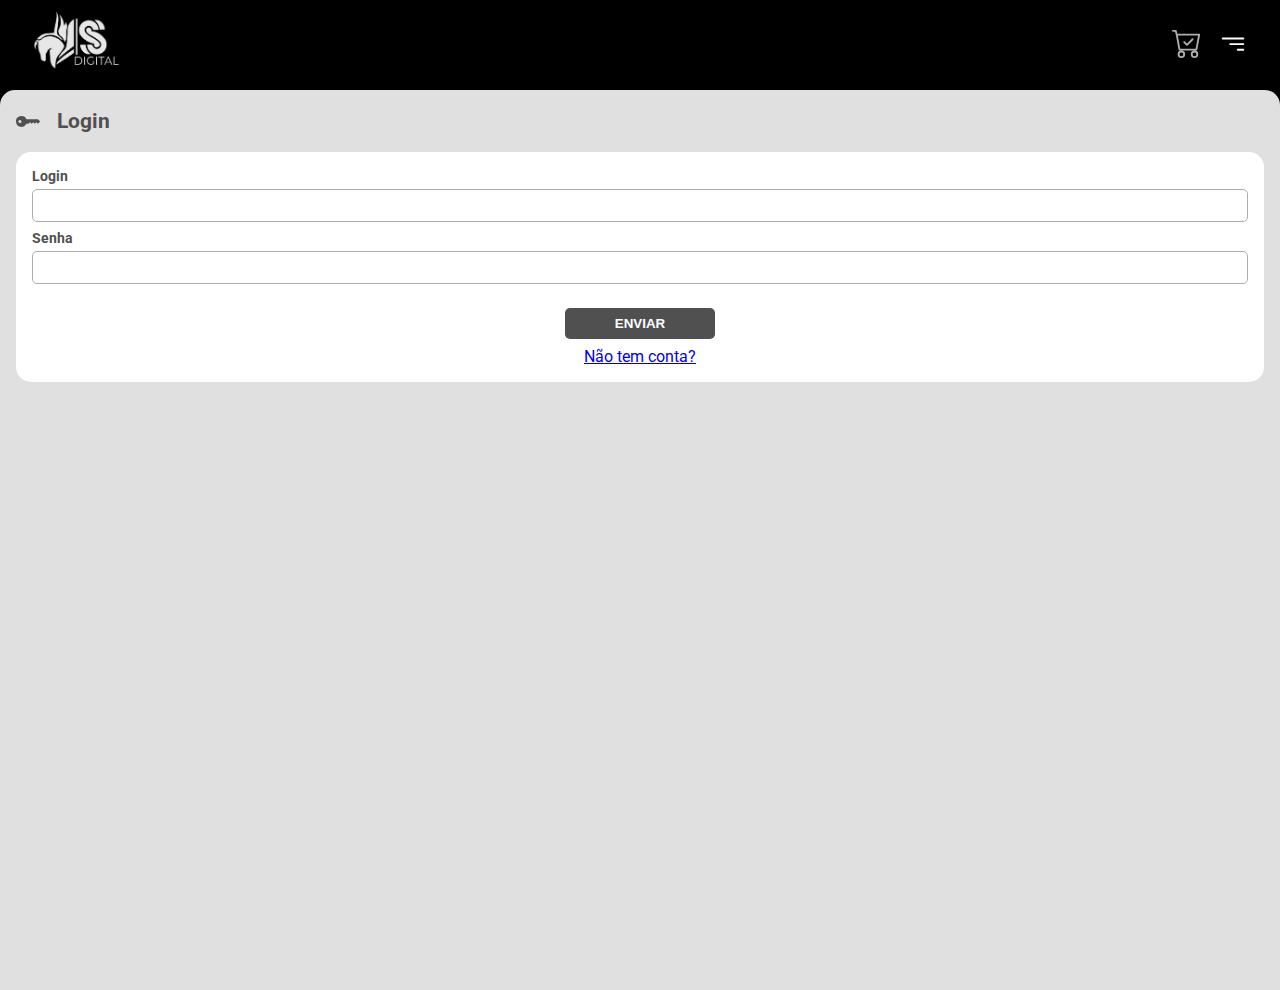
<file: SSOficial -Versão Beta/login.html>
<!DOCTYPE html>
<html lang="en">
<head>
    <meta charset="UTF-8">
    <meta name="viewport" content="width=device-width, initial-scale=1.0">
    <link rel="stylesheet" href="assets/css/reset.css">
    <link rel="stylesheet" href="assets/css/pages/styles.login.css">
    <title>Document</title>
</head>
<body>
    <header>
        <nav>
            <img src="assets/img/logo ss.jpg" alt="">
            <div class="icones">
                <a href="numeros.html">
                    <svg class="icone-cart" xmlns="http://www.w3.org/2000/svg" width="32" height="32" fill="#fff"
                        class="bi bi-cart-check" viewBox="0 0 16 16">
                        <path
                            d="M11.354 6.354a.5.5 0 0 0-.708-.708L8 8.293 6.854 7.146a.5.5 0 1 0-.708.708l1.5 1.5a.5.5 0 0 0 .708 0l3-3z" />
                        <path
                            d="M.5 1a.5.5 0 0 0 0 1h1.11l.401 1.607 1.498 7.985A.5.5 0 0 0 4 12h1a2 2 0 1 0 0 4 2 2 0 0 0 0-4h7a2 2 0 1 0 0 4 2 2 0 0 0 0-4h1a.5.5 0 0 0 .491-.408l1.5-8A.5.5 0 0 0 14.5 3H2.89l-.405-1.621A.5.5 0 0 0 2 1H.5zm3.915 10L3.102 4h10.796l-1.313 7h-8.17zM6 14a1 1 0 1 1-2 0 1 1 0 0 1 2 0zm7 0a1 1 0 1 1-2 0 1 1 0 0 1 2 0z" />
                    </svg>
                </a>
                <svg id="bnt-hamburguer" xmlns="http://www.w3.org/2000/svg" width="32" height="32" fill="#fff"
                    class="bi bi-filter-right" viewBox="0 0 16 16">
                    <path
                        d="M14 10.5a.5.5 0 0 0-.5-.5h-3a.5.5 0 0 0 0 1h3a.5.5 0 0 0 .5-.5zm0-3a.5.5 0 0 0-.5-.5h-7a.5.5 0 0 0 0 1h7a.5.5 0 0 0 .5-.5zm0-3a.5.5 0 0 0-.5-.5h-11a.5.5 0 0 0 0 1h11a.5.5 0 0 0 .5-.5z" />
                </svg>
            </div>
        </nav>
        <div class="menu" id="menu" style="display: none;">
            <div class="menu-header">
                <img src="assets/img/logo ss.jpg" alt="">
                <svg id="bnt-close" xmlns="http://www.w3.org/2000/svg" width="30" height="30" fill="#fff" class="bi bi-x-circle"
                    viewBox="0 0 16 16">
                    <path d="M8 15A7 7 0 1 1 8 1a7 7 0 0 1 0 14zm0 1A8 8 0 1 0 8 0a8 8 0 0 0 0 16z" />
                    <path
                        d="M4.646 4.646a.5.5 0 0 1 .708 0L8 7.293l2.646-2.647a.5.5 0 0 1 .708.708L8.707 8l2.647 2.646a.5.5 0 0 1-.708.708L8 8.707l-2.646 2.647a.5.5 0 0 1-.708-.708L7.293 8 4.646 5.354a.5.5 0 0 1 0-.708z" />
                </svg>
            </div>
            <div class="menu-body">
                <table>
                    <tr>
                        <td><svg xmlns="http://www.w3.org/2000/svg" width="16" height="16" fill="#fff"
                                class="bi bi-house" viewBox="0 0 16 16">
                                <path
                                    d="M8.707 1.5a1 1 0 0 0-1.414 0L.646 8.146a.5.5 0 0 0 .708.708L2 8.207V13.5A1.5 1.5 0 0 0 3.5 15h9a1.5 1.5 0 0 0 1.5-1.5V8.207l.646.647a.5.5 0 0 0 .708-.708L13 5.793V2.5a.5.5 0 0 0-.5-.5h-1a.5.5 0 0 0-.5.5v1.293L8.707 1.5ZM13 7.207V13.5a.5.5 0 0 1-.5.5h-9a.5.5 0 0 1-.5-.5V7.207l5-5 5 5Z" />
                            </svg></td>
                        <td>
                            <p><a href="index.html">Início</a></p>
                        </td>
                    </tr>
                    <tr>
                        <td><svg xmlns="http://www.w3.org/2000/svg" width="16" height="16" fill="#fff" class="bi bi-card-list" viewBox="0 0 16 16">
                            <path d="M14.5 3a.5.5 0 0 1 .5.5v9a.5.5 0 0 1-.5.5h-13a.5.5 0 0 1-.5-.5v-9a.5.5 0 0 1 .5-.5h13zm-13-1A1.5 1.5 0 0 0 0 3.5v9A1.5 1.5 0 0 0 1.5 14h13a1.5 1.5 0 0 0 1.5-1.5v-9A1.5 1.5 0 0 0 14.5 2h-13z"/>
                            <path d="M5 8a.5.5 0 0 1 .5-.5h7a.5.5 0 0 1 0 1h-7A.5.5 0 0 1 5 8zm0-2.5a.5.5 0 0 1 .5-.5h7a.5.5 0 0 1 0 1h-7a.5.5 0 0 1-.5-.5zm0 5a.5.5 0 0 1 .5-.5h7a.5.5 0 0 1 0 1h-7a.5.5 0 0 1-.5-.5zm-1-5a.5.5 0 1 1-1 0 .5.5 0 0 1 1 0zM4 8a.5.5 0 1 1-1 0 .5.5 0 0 1 1 0zm0 2.5a.5.5 0 1 1-1 0 .5.5 0 0 1 1 0z"/>
                          </svg></td>
                        <td>
                            <p><a href="sorteios.html">Sorteios</a></p>
                        </td>
                    </tr>
                    <tr>
                        <td><svg xmlns="http://www.w3.org/2000/svg" width="16" height="16" fill="#fff" class="bi bi-card-list" viewBox="0 0 16 16">
                            <path d="M14.5 3a.5.5 0 0 1 .5.5v9a.5.5 0 0 1-.5.5h-13a.5.5 0 0 1-.5-.5v-9a.5.5 0 0 1 .5-.5h13zm-13-1A1.5 1.5 0 0 0 0 3.5v9A1.5 1.5 0 0 0 1.5 14h13a1.5 1.5 0 0 0 1.5-1.5v-9A1.5 1.5 0 0 0 14.5 2h-13z"/>
                            <path d="M5 8a.5.5 0 0 1 .5-.5h7a.5.5 0 0 1 0 1h-7A.5.5 0 0 1 5 8zm0-2.5a.5.5 0 0 1 .5-.5h7a.5.5 0 0 1 0 1h-7a.5.5 0 0 1-.5-.5zm0 5a.5.5 0 0 1 .5-.5h7a.5.5 0 0 1 0 1h-7a.5.5 0 0 1-.5-.5zm-1-5a.5.5 0 1 1-1 0 .5.5 0 0 1 1 0zM4 8a.5.5 0 1 1-1 0 .5.5 0 0 1 1 0zm0 2.5a.5.5 0 1 1-1 0 .5.5 0 0 1 1 0z"/>
                          </svg></td>
                        <td>
                            <p><a href="numeros.html">Meus números</a></p>
                        </td>
                    </tr>
                    <tr>
                        <td><svg xmlns="http://www.w3.org/2000/svg" width="16" height="16" fill="#fff" class="bi bi-box-arrow-in-right" viewBox="0 0 16 16">
                            <path fill-rule="evenodd" d="M6 3.5a.5.5 0 0 1 .5-.5h8a.5.5 0 0 1 .5.5v9a.5.5 0 0 1-.5.5h-8a.5.5 0 0 1-.5-.5v-2a.5.5 0 0 0-1 0v2A1.5 1.5 0 0 0 6.5 14h8a1.5 1.5 0 0 0 1.5-1.5v-9A1.5 1.5 0 0 0 14.5 2h-8A1.5 1.5 0 0 0 5 3.5v2a.5.5 0 0 0 1 0v-2z"/>
                            <path fill-rule="evenodd" d="M11.854 8.354a.5.5 0 0 0 0-.708l-3-3a.5.5 0 1 0-.708.708L10.293 7.5H1.5a.5.5 0 0 0 0 1h8.793l-2.147 2.146a.5.5 0 0 0 .708.708l3-3z"/>
                          </svg></td>
                        <td>
                            <p><a href="cadastro.html">Cadastro</a></p>
                        </td>
                    </tr>
                    <tr>
                        <td><svg xmlns="http://www.w3.org/2000/svg" width="16" height="16" fill="#fff" class="bi bi-trophy" viewBox="0 0 16 16">
                            <path d="M2.5.5A.5.5 0 0 1 3 0h10a.5.5 0 0 1 .5.5c0 .538-.012 1.05-.034 1.536a3 3 0 1 1-1.133 5.89c-.79 1.865-1.878 2.777-2.833 3.011v2.173l1.425.356c.194.048.377.135.537.255L13.3 15.1a.5.5 0 0 1-.3.9H3a.5.5 0 0 1-.3-.9l1.838-1.379c.16-.12.343-.207.537-.255L6.5 13.11v-2.173c-.955-.234-2.043-1.146-2.833-3.012a3 3 0 1 1-1.132-5.89A33.076 33.076 0 0 1 2.5.5zm.099 2.54a2 2 0 0 0 .72 3.935c-.333-1.05-.588-2.346-.72-3.935zm10.083 3.935a2 2 0 0 0 .72-3.935c-.133 1.59-.388 2.885-.72 3.935zM3.504 1c.007.517.026 1.006.056 1.469.13 2.028.457 3.546.87 4.667C5.294 9.48 6.484 10 7 10a.5.5 0 0 1 .5.5v2.61a1 1 0 0 1-.757.97l-1.426.356a.5.5 0 0 0-.179.085L4.5 15h7l-.638-.479a.501.501 0 0 0-.18-.085l-1.425-.356a1 1 0 0 1-.757-.97V10.5A.5.5 0 0 1 9 10c.516 0 1.706-.52 2.57-2.864.413-1.12.74-2.64.87-4.667.03-.463.049-.952.056-1.469H3.504z"/>
                          </svg></td>
                        <td>
                            <p><a href="ganhador.html">Ganhadores</a></p>
                        </td>
                    </tr>
                    <tr>
                        <td><svg xmlns="http://www.w3.org/2000/svg" width="16" height="16" fill="#fff" class="bi bi-cash-coin" viewBox="0 0 16 16">
                            <path fill-rule="evenodd" d="M11 15a4 4 0 1 0 0-8 4 4 0 0 0 0 8zm5-4a5 5 0 1 1-10 0 5 5 0 0 1 10 0z"/>
                            <path d="M9.438 11.944c.047.596.518 1.06 1.363 1.116v.44h.375v-.443c.875-.061 1.386-.529 1.386-1.207 0-.618-.39-.936-1.09-1.1l-.296-.07v-1.2c.376.043.614.248.671.532h.658c-.047-.575-.54-1.024-1.329-1.073V8.5h-.375v.45c-.747.073-1.255.522-1.255 1.158 0 .562.378.92 1.007 1.066l.248.061v1.272c-.384-.058-.639-.27-.696-.563h-.668zm1.36-1.354c-.369-.085-.569-.26-.569-.522 0-.294.216-.514.572-.578v1.1h-.003zm.432.746c.449.104.655.272.655.569 0 .339-.257.571-.709.614v-1.195l.054.012z"/>
                            <path d="M1 0a1 1 0 0 0-1 1v8a1 1 0 0 0 1 1h4.083c.058-.344.145-.678.258-1H3a2 2 0 0 0-2-2V3a2 2 0 0 0 2-2h10a2 2 0 0 0 2 2v3.528c.38.34.717.728 1 1.154V1a1 1 0 0 0-1-1H1z"/>
                            <path d="M9.998 5.083 10 5a2 2 0 1 0-3.132 1.65 5.982 5.982 0 0 1 3.13-1.567z"/>
                          </svg></td>
                        <td>
                            <p><a href="login_afiliado.html">Afiliados</a></p>
                        </td>
                    </tr>
                    <tr>
                        <td><svg xmlns="http://www.w3.org/2000/svg" width="16" height="16" fill="#fff" class="bi bi-blockquote-left" viewBox="0 0 16 16">
                            <path d="M2.5 3a.5.5 0 0 0 0 1h11a.5.5 0 0 0 0-1h-11zm5 3a.5.5 0 0 0 0 1h6a.5.5 0 0 0 0-1h-6zm0 3a.5.5 0 0 0 0 1h6a.5.5 0 0 0 0-1h-6zm-5 3a.5.5 0 0 0 0 1h11a.5.5 0 0 0 0-1h-11zm.79-5.373c.112-.078.26-.17.444-.275L3.524 6c-.122.074-.272.17-.452.287-.18.117-.35.26-.51.428a2.425 2.425 0 0 0-.398.562c-.11.207-.164.438-.164.692 0 .36.072.65.217.873.144.219.385.328.72.328.215 0 .383-.07.504-.211a.697.697 0 0 0 .188-.463c0-.23-.07-.404-.211-.521-.137-.121-.326-.182-.568-.182h-.282c.024-.203.065-.37.123-.498a1.38 1.38 0 0 1 .252-.37 1.94 1.94 0 0 1 .346-.298zm2.167 0c.113-.078.262-.17.445-.275L5.692 6c-.122.074-.272.17-.452.287-.18.117-.35.26-.51.428a2.425 2.425 0 0 0-.398.562c-.11.207-.164.438-.164.692 0 .36.072.65.217.873.144.219.385.328.72.328.215 0 .383-.07.504-.211a.697.697 0 0 0 .188-.463c0-.23-.07-.404-.211-.521-.137-.121-.326-.182-.568-.182h-.282a1.75 1.75 0 0 1 .118-.492c.058-.13.144-.254.257-.375a1.94 1.94 0 0 1 .346-.3z"/>
                          </svg></td>
                        <td>
                            <p><a href="termos.html">Termos de Uso</a></p>
                        </td>
                    </tr>
                    <tr>
                        <td><svg xmlns="http://www.w3.org/2000/svg" width="16" height="16" fill="#fff" class="bi bi-envelope" viewBox="0 0 16 16">
                            <path d="M0 4a2 2 0 0 1 2-2h12a2 2 0 0 1 2 2v8a2 2 0 0 1-2 2H2a2 2 0 0 1-2-2V4Zm2-1a1 1 0 0 0-1 1v.217l7 4.2 7-4.2V4a1 1 0 0 0-1-1H2Zm13 2.383-4.708 2.825L15 11.105V5.383Zm-.034 6.876-5.64-3.471L8 9.583l-1.326-.795-5.64 3.47A1 1 0 0 0 2 13h12a1 1 0 0 0 .966-.741ZM1 11.105l4.708-2.897L1 5.383v5.722Z"/>
                          </svg></td>
                        <td>
                            <p><a href="contato.html">Entrar em contato</a></p>
                        </td>
                    </tr>
                </table>
                <div class="menu-bnt-entrar">
                    <a href="login.html" onclick="console.log('ta indo')"><svg xmlns="http://www.w3.org/2000/svg" width="16" height="16" fill="#fff" class="bi bi-box-arrow-in-right" viewBox="0 0 16 16">
                        <path fill-rule="evenodd" d="M6 3.5a.5.5 0 0 1 .5-.5h8a.5.5 0 0 1 .5.5v9a.5.5 0 0 1-.5.5h-8a.5.5 0 0 1-.5-.5v-2a.5.5 0 0 0-1 0v2A1.5 1.5 0 0 0 6.5 14h8a1.5 1.5 0 0 0 1.5-1.5v-9A1.5 1.5 0 0 0 14.5 2h-8A1.5 1.5 0 0 0 5 3.5v2a.5.5 0 0 0 1 0v-2z"/>
                        <path fill-rule="evenodd" d="M11.854 8.354a.5.5 0 0 0 0-.708l-3-3a.5.5 0 1 0-.708.708L10.293 7.5H1.5a.5.5 0 0 0 0 1h8.793l-2.147 2.146a.5.5 0 0 0 .708.708l3-3z"/>
                      </svg> Entrar</a>
                </div>
                <div class="menu-redes-sociais">
                    <p>COMPARTILHE</p>
                    <svg xmlns="http://www.w3.org/2000/svg" width="16" height="16" fill="#fff" class="bi bi-facebook" viewBox="0 0 16 16">
                        <path d="M16 8.049c0-4.446-3.582-8.05-8-8.05C3.58 0-.002 3.603-.002 8.05c0 4.017 2.926 7.347 6.75 7.951v-5.625h-2.03V8.05H6.75V6.275c0-2.017 1.195-3.131 3.022-3.131.876 0 1.791.157 1.791.157v1.98h-1.009c-.993 0-1.303.621-1.303 1.258v1.51h2.218l-.354 2.326H9.25V16c3.824-.604 6.75-3.934 6.75-7.951z"/>
                      </svg>
                      <svg xmlns="http://www.w3.org/2000/svg" width="16" height="16" fill="#fff" class="bi bi-instagram" viewBox="0 0 16 16">
                        <path d="M8 0C5.829 0 5.556.01 4.703.048 3.85.088 3.269.222 2.76.42a3.917 3.917 0 0 0-1.417.923A3.927 3.927 0 0 0 .42 2.76C.222 3.268.087 3.85.048 4.7.01 5.555 0 5.827 0 8.001c0 2.172.01 2.444.048 3.297.04.852.174 1.433.372 1.942.205.526.478.972.923 1.417.444.445.89.719 1.416.923.51.198 1.09.333 1.942.372C5.555 15.99 5.827 16 8 16s2.444-.01 3.298-.048c.851-.04 1.434-.174 1.943-.372a3.916 3.916 0 0 0 1.416-.923c.445-.445.718-.891.923-1.417.197-.509.332-1.09.372-1.942C15.99 10.445 16 10.173 16 8s-.01-2.445-.048-3.299c-.04-.851-.175-1.433-.372-1.941a3.926 3.926 0 0 0-.923-1.417A3.911 3.911 0 0 0 13.24.42c-.51-.198-1.092-.333-1.943-.372C10.443.01 10.172 0 7.998 0h.003zm-.717 1.442h.718c2.136 0 2.389.007 3.232.046.78.035 1.204.166 1.486.275.373.145.64.319.92.599.28.28.453.546.598.92.11.281.24.705.275 1.485.039.843.047 1.096.047 3.231s-.008 2.389-.047 3.232c-.035.78-.166 1.203-.275 1.485a2.47 2.47 0 0 1-.599.919c-.28.28-.546.453-.92.598-.28.11-.704.24-1.485.276-.843.038-1.096.047-3.232.047s-2.39-.009-3.233-.047c-.78-.036-1.203-.166-1.485-.276a2.478 2.478 0 0 1-.92-.598 2.48 2.48 0 0 1-.6-.92c-.109-.281-.24-.705-.275-1.485-.038-.843-.046-1.096-.046-3.233 0-2.136.008-2.388.046-3.231.036-.78.166-1.204.276-1.486.145-.373.319-.64.599-.92.28-.28.546-.453.92-.598.282-.11.705-.24 1.485-.276.738-.034 1.024-.044 2.515-.045v.002zm4.988 1.328a.96.96 0 1 0 0 1.92.96.96 0 0 0 0-1.92zm-4.27 1.122a4.109 4.109 0 1 0 0 8.217 4.109 4.109 0 0 0 0-8.217zm0 1.441a2.667 2.667 0 1 1 0 5.334 2.667 2.667 0 0 1 0-5.334z"/>
                      </svg>
                      <svg xmlns="http://www.w3.org/2000/svg" width="16" height="16" fill="#fff" class="bi bi-whatsapp" viewBox="0 0 16 16">
                        <path d="M13.601 2.326A7.854 7.854 0 0 0 7.994 0C3.627 0 .068 3.558.064 7.926c0 1.399.366 2.76 1.057 3.965L0 16l4.204-1.102a7.933 7.933 0 0 0 3.79.965h.004c4.368 0 7.926-3.558 7.93-7.93A7.898 7.898 0 0 0 13.6 2.326zM7.994 14.521a6.573 6.573 0 0 1-3.356-.92l-.24-.144-2.494.654.666-2.433-.156-.251a6.56 6.56 0 0 1-1.007-3.505c0-3.626 2.957-6.584 6.591-6.584a6.56 6.56 0 0 1 4.66 1.931 6.557 6.557 0 0 1 1.928 4.66c-.004 3.639-2.961 6.592-6.592 6.592zm3.615-4.934c-.197-.099-1.17-.578-1.353-.646-.182-.065-.315-.099-.445.099-.133.197-.513.646-.627.775-.114.133-.232.148-.43.05-.197-.1-.836-.308-1.592-.985-.59-.525-.985-1.175-1.103-1.372-.114-.198-.011-.304.088-.403.087-.088.197-.232.296-.346.1-.114.133-.198.198-.33.065-.134.034-.248-.015-.347-.05-.099-.445-1.076-.612-1.47-.16-.389-.323-.335-.445-.34-.114-.007-.247-.007-.38-.007a.729.729 0 0 0-.529.247c-.182.198-.691.677-.691 1.654 0 .977.71 1.916.81 2.049.098.133 1.394 2.132 3.383 2.992.47.205.84.326 1.129.418.475.152.904.129 1.246.08.38-.058 1.171-.48 1.338-.943.164-.464.164-.86.114-.943-.049-.084-.182-.133-.38-.232z"/>
                      </svg>
                </div>
            </div>
        </div>
    </header>
    <main>
        <section class="login">
            <div class="login-header">
                <svg xmlns="http://www.w3.org/2000/svg" width="16" height="16" fill="currentColor" class="bi bi-key-fill" viewBox="0 0 16 16">
                    <path d="M3.5 11.5a3.5 3.5 0 1 1 3.163-5H14L15.5 8 14 9.5l-1-1-1 1-1-1-1 1-1-1-1 1H6.663a3.5 3.5 0 0 1-3.163 2zM2.5 9a1 1 0 1 0 0-2 1 1 0 0 0 0 2z"/>
                  </svg>
                <h2>Login</h2>
            </div>
            <div class="login-form">
                <form action="">
                    <fieldset>
                        <label for="">Login</label>
                        <input type="text">
                    </fieldset>
                    <fieldset>
                        <label for="">Senha</label>
                        <input type="password">
                    </fieldset>
                    <input type="submit" value="ENVIAR">
                </form>
                <a href="cadastro.html" class="a-cadastro">Não tem conta?</a>
            </div>
        </section>
    </main>
    <script src="assets/js/index.js"></script>
</body>
</html>
</file>
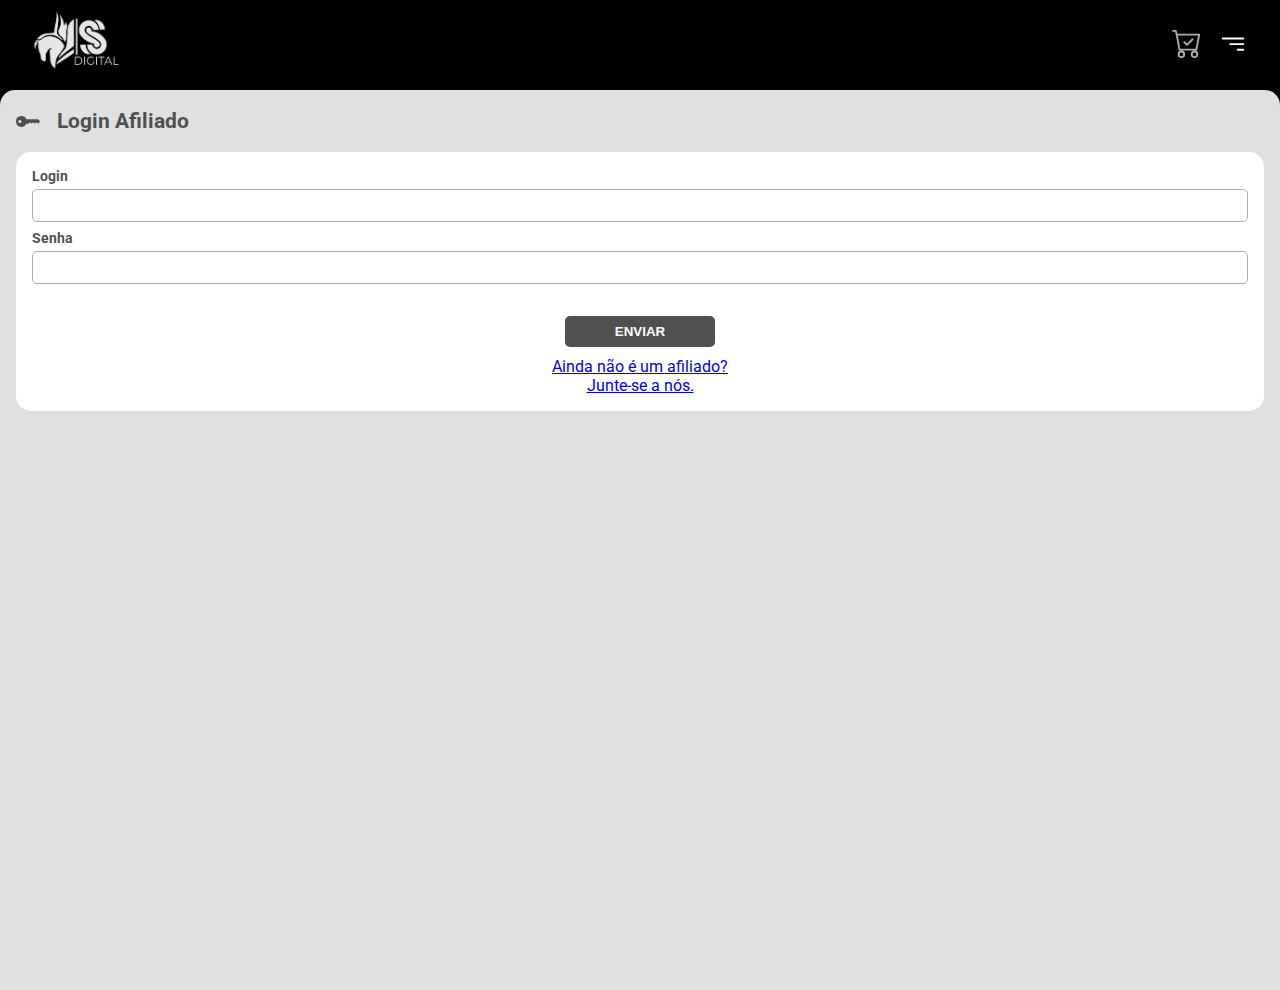
<file: SSOficial -Versão Beta/login_afiliado.html>
<!DOCTYPE html>
<html lang="en">
<head>
    <meta charset="UTF-8">
    <meta name="viewport" content="width=device-width, initial-scale=1.0">
    <link rel="stylesheet" href="assets/css/reset.css">
    <link rel="stylesheet" href="assets/css/pages/styles.login.css">
    <title>Document</title>
</head>
<body>
    <header>
        <nav>
            <img src="assets/img/logo ss.jpg" alt="">
            <div class="icones">
                <a href="numeros.html">
                    <svg class="icone-cart" xmlns="http://www.w3.org/2000/svg" width="32" height="32" fill="#fff"
                        class="bi bi-cart-check" viewBox="0 0 16 16">
                        <path
                            d="M11.354 6.354a.5.5 0 0 0-.708-.708L8 8.293 6.854 7.146a.5.5 0 1 0-.708.708l1.5 1.5a.5.5 0 0 0 .708 0l3-3z" />
                        <path
                            d="M.5 1a.5.5 0 0 0 0 1h1.11l.401 1.607 1.498 7.985A.5.5 0 0 0 4 12h1a2 2 0 1 0 0 4 2 2 0 0 0 0-4h7a2 2 0 1 0 0 4 2 2 0 0 0 0-4h1a.5.5 0 0 0 .491-.408l1.5-8A.5.5 0 0 0 14.5 3H2.89l-.405-1.621A.5.5 0 0 0 2 1H.5zm3.915 10L3.102 4h10.796l-1.313 7h-8.17zM6 14a1 1 0 1 1-2 0 1 1 0 0 1 2 0zm7 0a1 1 0 1 1-2 0 1 1 0 0 1 2 0z" />
                    </svg>
                </a>
                <svg id="bnt-hamburguer" xmlns="http://www.w3.org/2000/svg" width="32" height="32" fill="#fff"
                    class="bi bi-filter-right" viewBox="0 0 16 16">
                    <path
                        d="M14 10.5a.5.5 0 0 0-.5-.5h-3a.5.5 0 0 0 0 1h3a.5.5 0 0 0 .5-.5zm0-3a.5.5 0 0 0-.5-.5h-7a.5.5 0 0 0 0 1h7a.5.5 0 0 0 .5-.5zm0-3a.5.5 0 0 0-.5-.5h-11a.5.5 0 0 0 0 1h11a.5.5 0 0 0 .5-.5z" />
                </svg>
            </div>
        </nav>
        <div class="menu" id="menu" style="display: none;">
            <div class="menu-header">
                <img src="assets/img/logo ss.jpg" alt="">
                <svg id="bnt-close" xmlns="http://www.w3.org/2000/svg" width="30" height="30" fill="#fff" class="bi bi-x-circle"
                    viewBox="0 0 16 16">
                    <path d="M8 15A7 7 0 1 1 8 1a7 7 0 0 1 0 14zm0 1A8 8 0 1 0 8 0a8 8 0 0 0 0 16z" />
                    <path
                        d="M4.646 4.646a.5.5 0 0 1 .708 0L8 7.293l2.646-2.647a.5.5 0 0 1 .708.708L8.707 8l2.647 2.646a.5.5 0 0 1-.708.708L8 8.707l-2.646 2.647a.5.5 0 0 1-.708-.708L7.293 8 4.646 5.354a.5.5 0 0 1 0-.708z" />
                </svg>
            </div>
            <div class="menu-body">
                <table>
                    <tr>
                        <td><svg xmlns="http://www.w3.org/2000/svg" width="16" height="16" fill="#fff"
                                class="bi bi-house" viewBox="0 0 16 16">
                                <path
                                    d="M8.707 1.5a1 1 0 0 0-1.414 0L.646 8.146a.5.5 0 0 0 .708.708L2 8.207V13.5A1.5 1.5 0 0 0 3.5 15h9a1.5 1.5 0 0 0 1.5-1.5V8.207l.646.647a.5.5 0 0 0 .708-.708L13 5.793V2.5a.5.5 0 0 0-.5-.5h-1a.5.5 0 0 0-.5.5v1.293L8.707 1.5ZM13 7.207V13.5a.5.5 0 0 1-.5.5h-9a.5.5 0 0 1-.5-.5V7.207l5-5 5 5Z" />
                            </svg></td>
                        <td>
                            <p><a href="index.html">Início</a></p>
                        </td>
                    </tr>
                    <tr>
                        <td><svg xmlns="http://www.w3.org/2000/svg" width="16" height="16" fill="#fff" class="bi bi-card-list" viewBox="0 0 16 16">
                            <path d="M14.5 3a.5.5 0 0 1 .5.5v9a.5.5 0 0 1-.5.5h-13a.5.5 0 0 1-.5-.5v-9a.5.5 0 0 1 .5-.5h13zm-13-1A1.5 1.5 0 0 0 0 3.5v9A1.5 1.5 0 0 0 1.5 14h13a1.5 1.5 0 0 0 1.5-1.5v-9A1.5 1.5 0 0 0 14.5 2h-13z"/>
                            <path d="M5 8a.5.5 0 0 1 .5-.5h7a.5.5 0 0 1 0 1h-7A.5.5 0 0 1 5 8zm0-2.5a.5.5 0 0 1 .5-.5h7a.5.5 0 0 1 0 1h-7a.5.5 0 0 1-.5-.5zm0 5a.5.5 0 0 1 .5-.5h7a.5.5 0 0 1 0 1h-7a.5.5 0 0 1-.5-.5zm-1-5a.5.5 0 1 1-1 0 .5.5 0 0 1 1 0zM4 8a.5.5 0 1 1-1 0 .5.5 0 0 1 1 0zm0 2.5a.5.5 0 1 1-1 0 .5.5 0 0 1 1 0z"/>
                          </svg></td>
                        <td>
                            <p><a href="sorteios.html">Sorteios</a></p>
                        </td>
                    </tr>
                    <tr>
                        <td><svg xmlns="http://www.w3.org/2000/svg" width="16" height="16" fill="#fff" class="bi bi-card-list" viewBox="0 0 16 16">
                            <path d="M14.5 3a.5.5 0 0 1 .5.5v9a.5.5 0 0 1-.5.5h-13a.5.5 0 0 1-.5-.5v-9a.5.5 0 0 1 .5-.5h13zm-13-1A1.5 1.5 0 0 0 0 3.5v9A1.5 1.5 0 0 0 1.5 14h13a1.5 1.5 0 0 0 1.5-1.5v-9A1.5 1.5 0 0 0 14.5 2h-13z"/>
                            <path d="M5 8a.5.5 0 0 1 .5-.5h7a.5.5 0 0 1 0 1h-7A.5.5 0 0 1 5 8zm0-2.5a.5.5 0 0 1 .5-.5h7a.5.5 0 0 1 0 1h-7a.5.5 0 0 1-.5-.5zm0 5a.5.5 0 0 1 .5-.5h7a.5.5 0 0 1 0 1h-7a.5.5 0 0 1-.5-.5zm-1-5a.5.5 0 1 1-1 0 .5.5 0 0 1 1 0zM4 8a.5.5 0 1 1-1 0 .5.5 0 0 1 1 0zm0 2.5a.5.5 0 1 1-1 0 .5.5 0 0 1 1 0z"/>
                          </svg></td>
                        <td>
                            <p><a href="numeros.html">Meus números</a></p>
                        </td>
                    </tr>
                    <tr>
                        <td><svg xmlns="http://www.w3.org/2000/svg" width="16" height="16" fill="#fff" class="bi bi-box-arrow-in-right" viewBox="0 0 16 16">
                            <path fill-rule="evenodd" d="M6 3.5a.5.5 0 0 1 .5-.5h8a.5.5 0 0 1 .5.5v9a.5.5 0 0 1-.5.5h-8a.5.5 0 0 1-.5-.5v-2a.5.5 0 0 0-1 0v2A1.5 1.5 0 0 0 6.5 14h8a1.5 1.5 0 0 0 1.5-1.5v-9A1.5 1.5 0 0 0 14.5 2h-8A1.5 1.5 0 0 0 5 3.5v2a.5.5 0 0 0 1 0v-2z"/>
                            <path fill-rule="evenodd" d="M11.854 8.354a.5.5 0 0 0 0-.708l-3-3a.5.5 0 1 0-.708.708L10.293 7.5H1.5a.5.5 0 0 0 0 1h8.793l-2.147 2.146a.5.5 0 0 0 .708.708l3-3z"/>
                          </svg></td>
                        <td>
                            <p><a href="cadastro.html">Cadastro</a></p>
                        </td>
                    </tr>
                    <tr>
                        <td><svg xmlns="http://www.w3.org/2000/svg" width="16" height="16" fill="#fff" class="bi bi-trophy" viewBox="0 0 16 16">
                            <path d="M2.5.5A.5.5 0 0 1 3 0h10a.5.5 0 0 1 .5.5c0 .538-.012 1.05-.034 1.536a3 3 0 1 1-1.133 5.89c-.79 1.865-1.878 2.777-2.833 3.011v2.173l1.425.356c.194.048.377.135.537.255L13.3 15.1a.5.5 0 0 1-.3.9H3a.5.5 0 0 1-.3-.9l1.838-1.379c.16-.12.343-.207.537-.255L6.5 13.11v-2.173c-.955-.234-2.043-1.146-2.833-3.012a3 3 0 1 1-1.132-5.89A33.076 33.076 0 0 1 2.5.5zm.099 2.54a2 2 0 0 0 .72 3.935c-.333-1.05-.588-2.346-.72-3.935zm10.083 3.935a2 2 0 0 0 .72-3.935c-.133 1.59-.388 2.885-.72 3.935zM3.504 1c.007.517.026 1.006.056 1.469.13 2.028.457 3.546.87 4.667C5.294 9.48 6.484 10 7 10a.5.5 0 0 1 .5.5v2.61a1 1 0 0 1-.757.97l-1.426.356a.5.5 0 0 0-.179.085L4.5 15h7l-.638-.479a.501.501 0 0 0-.18-.085l-1.425-.356a1 1 0 0 1-.757-.97V10.5A.5.5 0 0 1 9 10c.516 0 1.706-.52 2.57-2.864.413-1.12.74-2.64.87-4.667.03-.463.049-.952.056-1.469H3.504z"/>
                          </svg></td>
                        <td>
                            <p><a href="ganhador.html">Ganhadores</a></p>
                        </td>
                    </tr>
                    <tr>
                        <td><svg xmlns="http://www.w3.org/2000/svg" width="16" height="16" fill="#fff" class="bi bi-cash-coin" viewBox="0 0 16 16">
                            <path fill-rule="evenodd" d="M11 15a4 4 0 1 0 0-8 4 4 0 0 0 0 8zm5-4a5 5 0 1 1-10 0 5 5 0 0 1 10 0z"/>
                            <path d="M9.438 11.944c.047.596.518 1.06 1.363 1.116v.44h.375v-.443c.875-.061 1.386-.529 1.386-1.207 0-.618-.39-.936-1.09-1.1l-.296-.07v-1.2c.376.043.614.248.671.532h.658c-.047-.575-.54-1.024-1.329-1.073V8.5h-.375v.45c-.747.073-1.255.522-1.255 1.158 0 .562.378.92 1.007 1.066l.248.061v1.272c-.384-.058-.639-.27-.696-.563h-.668zm1.36-1.354c-.369-.085-.569-.26-.569-.522 0-.294.216-.514.572-.578v1.1h-.003zm.432.746c.449.104.655.272.655.569 0 .339-.257.571-.709.614v-1.195l.054.012z"/>
                            <path d="M1 0a1 1 0 0 0-1 1v8a1 1 0 0 0 1 1h4.083c.058-.344.145-.678.258-1H3a2 2 0 0 0-2-2V3a2 2 0 0 0 2-2h10a2 2 0 0 0 2 2v3.528c.38.34.717.728 1 1.154V1a1 1 0 0 0-1-1H1z"/>
                            <path d="M9.998 5.083 10 5a2 2 0 1 0-3.132 1.65 5.982 5.982 0 0 1 3.13-1.567z"/>
                          </svg></td>
                        <td>
                            <p><a href="login_afiliado.html">Afiliados</a></p>
                        </td>
                    </tr>
                    <tr>
                        <td><svg xmlns="http://www.w3.org/2000/svg" width="16" height="16" fill="#fff" class="bi bi-blockquote-left" viewBox="0 0 16 16">
                            <path d="M2.5 3a.5.5 0 0 0 0 1h11a.5.5 0 0 0 0-1h-11zm5 3a.5.5 0 0 0 0 1h6a.5.5 0 0 0 0-1h-6zm0 3a.5.5 0 0 0 0 1h6a.5.5 0 0 0 0-1h-6zm-5 3a.5.5 0 0 0 0 1h11a.5.5 0 0 0 0-1h-11zm.79-5.373c.112-.078.26-.17.444-.275L3.524 6c-.122.074-.272.17-.452.287-.18.117-.35.26-.51.428a2.425 2.425 0 0 0-.398.562c-.11.207-.164.438-.164.692 0 .36.072.65.217.873.144.219.385.328.72.328.215 0 .383-.07.504-.211a.697.697 0 0 0 .188-.463c0-.23-.07-.404-.211-.521-.137-.121-.326-.182-.568-.182h-.282c.024-.203.065-.37.123-.498a1.38 1.38 0 0 1 .252-.37 1.94 1.94 0 0 1 .346-.298zm2.167 0c.113-.078.262-.17.445-.275L5.692 6c-.122.074-.272.17-.452.287-.18.117-.35.26-.51.428a2.425 2.425 0 0 0-.398.562c-.11.207-.164.438-.164.692 0 .36.072.65.217.873.144.219.385.328.72.328.215 0 .383-.07.504-.211a.697.697 0 0 0 .188-.463c0-.23-.07-.404-.211-.521-.137-.121-.326-.182-.568-.182h-.282a1.75 1.75 0 0 1 .118-.492c.058-.13.144-.254.257-.375a1.94 1.94 0 0 1 .346-.3z"/>
                          </svg></td>
                        <td>
                            <p><a href="termos.html">Termos de Uso</a></p>
                        </td>
                    </tr>
                    <tr>
                        <td><svg xmlns="http://www.w3.org/2000/svg" width="16" height="16" fill="#fff" class="bi bi-envelope" viewBox="0 0 16 16">
                            <path d="M0 4a2 2 0 0 1 2-2h12a2 2 0 0 1 2 2v8a2 2 0 0 1-2 2H2a2 2 0 0 1-2-2V4Zm2-1a1 1 0 0 0-1 1v.217l7 4.2 7-4.2V4a1 1 0 0 0-1-1H2Zm13 2.383-4.708 2.825L15 11.105V5.383Zm-.034 6.876-5.64-3.471L8 9.583l-1.326-.795-5.64 3.47A1 1 0 0 0 2 13h12a1 1 0 0 0 .966-.741ZM1 11.105l4.708-2.897L1 5.383v5.722Z"/>
                          </svg></td>
                        <td>
                            <p><a href="contato.html">Entrar em contato</a></p>
                        </td>
                    </tr>
                </table>
                <div class="menu-bnt-entrar">
                    <a href="login.html" onclick="console.log('ta indo')"><svg xmlns="http://www.w3.org/2000/svg" width="16" height="16" fill="#fff" class="bi bi-box-arrow-in-right" viewBox="0 0 16 16">
                        <path fill-rule="evenodd" d="M6 3.5a.5.5 0 0 1 .5-.5h8a.5.5 0 0 1 .5.5v9a.5.5 0 0 1-.5.5h-8a.5.5 0 0 1-.5-.5v-2a.5.5 0 0 0-1 0v2A1.5 1.5 0 0 0 6.5 14h8a1.5 1.5 0 0 0 1.5-1.5v-9A1.5 1.5 0 0 0 14.5 2h-8A1.5 1.5 0 0 0 5 3.5v2a.5.5 0 0 0 1 0v-2z"/>
                        <path fill-rule="evenodd" d="M11.854 8.354a.5.5 0 0 0 0-.708l-3-3a.5.5 0 1 0-.708.708L10.293 7.5H1.5a.5.5 0 0 0 0 1h8.793l-2.147 2.146a.5.5 0 0 0 .708.708l3-3z"/>
                      </svg> Entrar</a>
                </div>
                <div class="menu-redes-sociais">
                    <p>COMPARTILHE</p>
                    <svg xmlns="http://www.w3.org/2000/svg" width="16" height="16" fill="#fff" class="bi bi-facebook" viewBox="0 0 16 16">
                        <path d="M16 8.049c0-4.446-3.582-8.05-8-8.05C3.58 0-.002 3.603-.002 8.05c0 4.017 2.926 7.347 6.75 7.951v-5.625h-2.03V8.05H6.75V6.275c0-2.017 1.195-3.131 3.022-3.131.876 0 1.791.157 1.791.157v1.98h-1.009c-.993 0-1.303.621-1.303 1.258v1.51h2.218l-.354 2.326H9.25V16c3.824-.604 6.75-3.934 6.75-7.951z"/>
                      </svg>
                      <svg xmlns="http://www.w3.org/2000/svg" width="16" height="16" fill="#fff" class="bi bi-instagram" viewBox="0 0 16 16">
                        <path d="M8 0C5.829 0 5.556.01 4.703.048 3.85.088 3.269.222 2.76.42a3.917 3.917 0 0 0-1.417.923A3.927 3.927 0 0 0 .42 2.76C.222 3.268.087 3.85.048 4.7.01 5.555 0 5.827 0 8.001c0 2.172.01 2.444.048 3.297.04.852.174 1.433.372 1.942.205.526.478.972.923 1.417.444.445.89.719 1.416.923.51.198 1.09.333 1.942.372C5.555 15.99 5.827 16 8 16s2.444-.01 3.298-.048c.851-.04 1.434-.174 1.943-.372a3.916 3.916 0 0 0 1.416-.923c.445-.445.718-.891.923-1.417.197-.509.332-1.09.372-1.942C15.99 10.445 16 10.173 16 8s-.01-2.445-.048-3.299c-.04-.851-.175-1.433-.372-1.941a3.926 3.926 0 0 0-.923-1.417A3.911 3.911 0 0 0 13.24.42c-.51-.198-1.092-.333-1.943-.372C10.443.01 10.172 0 7.998 0h.003zm-.717 1.442h.718c2.136 0 2.389.007 3.232.046.78.035 1.204.166 1.486.275.373.145.64.319.92.599.28.28.453.546.598.92.11.281.24.705.275 1.485.039.843.047 1.096.047 3.231s-.008 2.389-.047 3.232c-.035.78-.166 1.203-.275 1.485a2.47 2.47 0 0 1-.599.919c-.28.28-.546.453-.92.598-.28.11-.704.24-1.485.276-.843.038-1.096.047-3.232.047s-2.39-.009-3.233-.047c-.78-.036-1.203-.166-1.485-.276a2.478 2.478 0 0 1-.92-.598 2.48 2.48 0 0 1-.6-.92c-.109-.281-.24-.705-.275-1.485-.038-.843-.046-1.096-.046-3.233 0-2.136.008-2.388.046-3.231.036-.78.166-1.204.276-1.486.145-.373.319-.64.599-.92.28-.28.546-.453.92-.598.282-.11.705-.24 1.485-.276.738-.034 1.024-.044 2.515-.045v.002zm4.988 1.328a.96.96 0 1 0 0 1.92.96.96 0 0 0 0-1.92zm-4.27 1.122a4.109 4.109 0 1 0 0 8.217 4.109 4.109 0 0 0 0-8.217zm0 1.441a2.667 2.667 0 1 1 0 5.334 2.667 2.667 0 0 1 0-5.334z"/>
                      </svg>
                      <svg xmlns="http://www.w3.org/2000/svg" width="16" height="16" fill="#fff" class="bi bi-whatsapp" viewBox="0 0 16 16">
                        <path d="M13.601 2.326A7.854 7.854 0 0 0 7.994 0C3.627 0 .068 3.558.064 7.926c0 1.399.366 2.76 1.057 3.965L0 16l4.204-1.102a7.933 7.933 0 0 0 3.79.965h.004c4.368 0 7.926-3.558 7.93-7.93A7.898 7.898 0 0 0 13.6 2.326zM7.994 14.521a6.573 6.573 0 0 1-3.356-.92l-.24-.144-2.494.654.666-2.433-.156-.251a6.56 6.56 0 0 1-1.007-3.505c0-3.626 2.957-6.584 6.591-6.584a6.56 6.56 0 0 1 4.66 1.931 6.557 6.557 0 0 1 1.928 4.66c-.004 3.639-2.961 6.592-6.592 6.592zm3.615-4.934c-.197-.099-1.17-.578-1.353-.646-.182-.065-.315-.099-.445.099-.133.197-.513.646-.627.775-.114.133-.232.148-.43.05-.197-.1-.836-.308-1.592-.985-.59-.525-.985-1.175-1.103-1.372-.114-.198-.011-.304.088-.403.087-.088.197-.232.296-.346.1-.114.133-.198.198-.33.065-.134.034-.248-.015-.347-.05-.099-.445-1.076-.612-1.47-.16-.389-.323-.335-.445-.34-.114-.007-.247-.007-.38-.007a.729.729 0 0 0-.529.247c-.182.198-.691.677-.691 1.654 0 .977.71 1.916.81 2.049.098.133 1.394 2.132 3.383 2.992.47.205.84.326 1.129.418.475.152.904.129 1.246.08.38-.058 1.171-.48 1.338-.943.164-.464.164-.86.114-.943-.049-.084-.182-.133-.38-.232z"/>
                      </svg>
                </div>
            </div>
        </div>
    </header>
    <main>
        <section class="login">
            <div class="login-header">
                <svg xmlns="http://www.w3.org/2000/svg" width="16" height="16" fill="currentColor" class="bi bi-key-fill" viewBox="0 0 16 16">
                    <path d="M3.5 11.5a3.5 3.5 0 1 1 3.163-5H14L15.5 8 14 9.5l-1-1-1 1-1-1-1 1-1-1-1 1H6.663a3.5 3.5 0 0 1-3.163 2zM2.5 9a1 1 0 1 0 0-2 1 1 0 0 0 0 2z"/>
                  </svg>
                <h2>Login Afiliado</h2>
            </div>
            <div class="login-form">
                <form action="">
                    <fieldset>
                        <label for="">Login</label>
                        <input type="text">
                    </fieldset>
                    <fieldset>
                        <label for="">Senha</label>
                        <input type="password">
                    </fieldset>
                </form>
                <a href="afiliado.html"><input type="submit" value="ENVIAR"></a>
                <div style="margin-top: 10px;">
                    <a href="cadastro_afiliado.html" class="a-cadastro">Ainda não é um afiliado?<br>Junte-se a nós.</a>
                </div>
            </div>
        </section>
    </main>
    <script src="assets/js/index.js"></script>
</body>
</html>
</file>
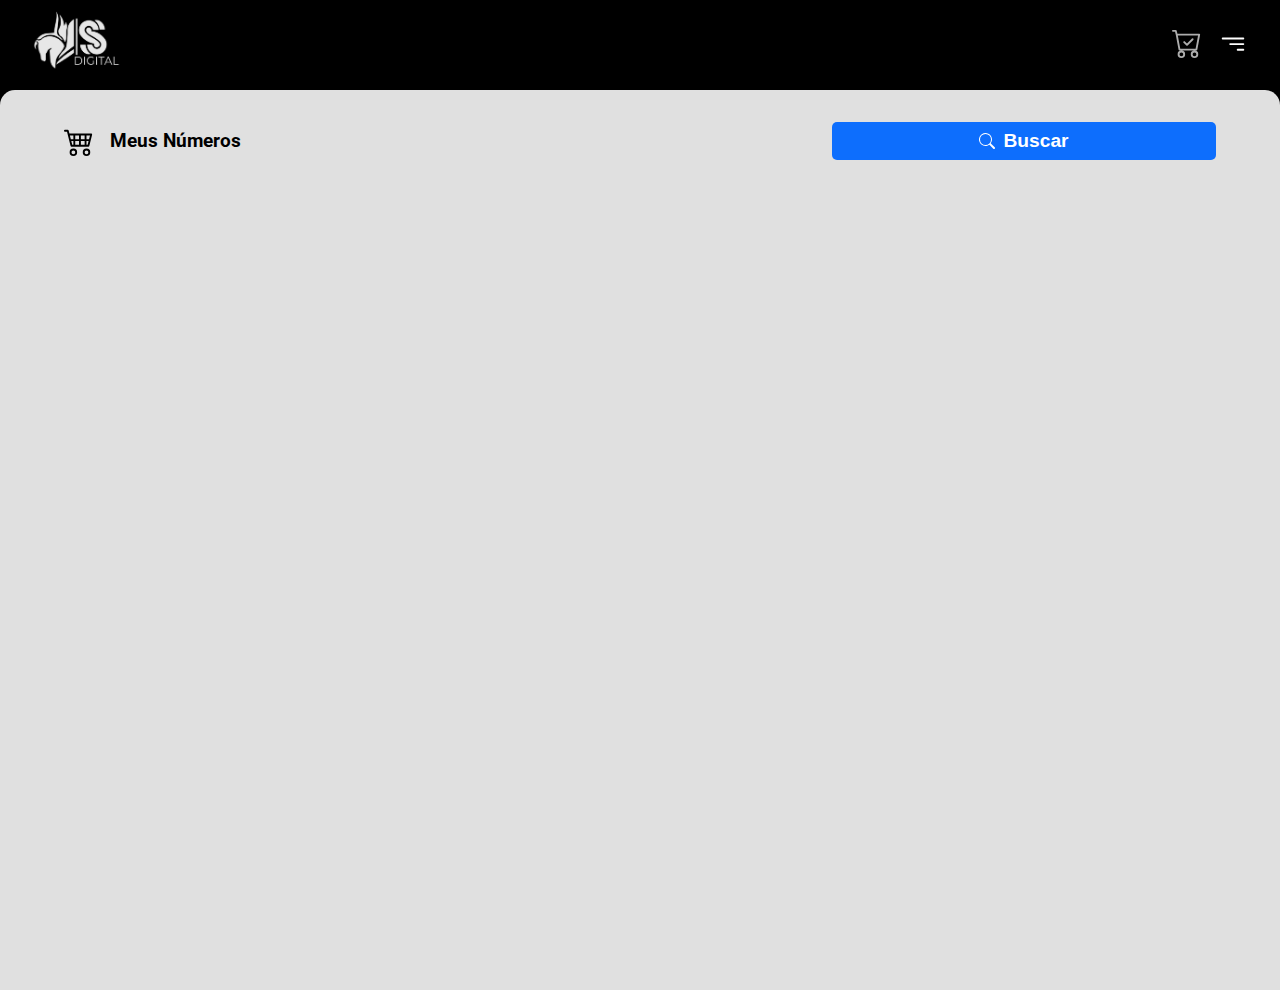
<file: SSOficial -Versão Beta/numeros.html>
<!DOCTYPE html>
<html lang="en">

<head>
    <meta charset="UTF-8">
    <meta name="viewport" content="width=device-width, initial-scale=1.0">
    <link rel="stylesheet" href="assets/css/reset.css">
    <link rel="stylesheet" href="assets/css/pages/styles_numeros.css">
    <title>Document</title>
</head>

<body>
    <header>
        <nav>
            <img src="assets/img/logo ss.jpg" alt="">
            <div class="icones">
                <a href="numeros.html">
                    <svg class="icone-cart" xmlns="http://www.w3.org/2000/svg" width="32" height="32" fill="#fff"
                        class="bi bi-cart-check" viewBox="0 0 16 16">
                        <path
                            d="M11.354 6.354a.5.5 0 0 0-.708-.708L8 8.293 6.854 7.146a.5.5 0 1 0-.708.708l1.5 1.5a.5.5 0 0 0 .708 0l3-3z" />
                        <path
                            d="M.5 1a.5.5 0 0 0 0 1h1.11l.401 1.607 1.498 7.985A.5.5 0 0 0 4 12h1a2 2 0 1 0 0 4 2 2 0 0 0 0-4h7a2 2 0 1 0 0 4 2 2 0 0 0 0-4h1a.5.5 0 0 0 .491-.408l1.5-8A.5.5 0 0 0 14.5 3H2.89l-.405-1.621A.5.5 0 0 0 2 1H.5zm3.915 10L3.102 4h10.796l-1.313 7h-8.17zM6 14a1 1 0 1 1-2 0 1 1 0 0 1 2 0zm7 0a1 1 0 1 1-2 0 1 1 0 0 1 2 0z" />
                    </svg>
                </a>
                <svg id="bnt-hamburguer" xmlns="http://www.w3.org/2000/svg" width="32" height="32" fill="#fff"
                    class="bi bi-filter-right" viewBox="0 0 16 16">
                    <path
                        d="M14 10.5a.5.5 0 0 0-.5-.5h-3a.5.5 0 0 0 0 1h3a.5.5 0 0 0 .5-.5zm0-3a.5.5 0 0 0-.5-.5h-7a.5.5 0 0 0 0 1h7a.5.5 0 0 0 .5-.5zm0-3a.5.5 0 0 0-.5-.5h-11a.5.5 0 0 0 0 1h11a.5.5 0 0 0 .5-.5z" />
                </svg>
            </div>
        </nav>
        <div class="menu" id="menu" style="display: none;">
            <div class="menu-header">
                <img src="assets/img/logo ss.jpg" alt="">
                <svg id="bnt-close" xmlns="http://www.w3.org/2000/svg" width="30" height="30" fill="#fff" class="bi bi-x-circle"
                    viewBox="0 0 16 16">
                    <path d="M8 15A7 7 0 1 1 8 1a7 7 0 0 1 0 14zm0 1A8 8 0 1 0 8 0a8 8 0 0 0 0 16z" />
                    <path
                        d="M4.646 4.646a.5.5 0 0 1 .708 0L8 7.293l2.646-2.647a.5.5 0 0 1 .708.708L8.707 8l2.647 2.646a.5.5 0 0 1-.708.708L8 8.707l-2.646 2.647a.5.5 0 0 1-.708-.708L7.293 8 4.646 5.354a.5.5 0 0 1 0-.708z" />
                </svg>
            </div>
            <div class="menu-body">
                <table>
                    <tr>
                        <td><svg xmlns="http://www.w3.org/2000/svg" width="16" height="16" fill="#fff"
                                class="bi bi-house" viewBox="0 0 16 16">
                                <path
                                    d="M8.707 1.5a1 1 0 0 0-1.414 0L.646 8.146a.5.5 0 0 0 .708.708L2 8.207V13.5A1.5 1.5 0 0 0 3.5 15h9a1.5 1.5 0 0 0 1.5-1.5V8.207l.646.647a.5.5 0 0 0 .708-.708L13 5.793V2.5a.5.5 0 0 0-.5-.5h-1a.5.5 0 0 0-.5.5v1.293L8.707 1.5ZM13 7.207V13.5a.5.5 0 0 1-.5.5h-9a.5.5 0 0 1-.5-.5V7.207l5-5 5 5Z" />
                            </svg></td>
                        <td>
                            <p><a href="index.html">Início</a></p>
                        </td>
                    </tr>
                    <tr>
                        <td><svg xmlns="http://www.w3.org/2000/svg" width="16" height="16" fill="#fff" class="bi bi-card-list" viewBox="0 0 16 16">
                            <path d="M14.5 3a.5.5 0 0 1 .5.5v9a.5.5 0 0 1-.5.5h-13a.5.5 0 0 1-.5-.5v-9a.5.5 0 0 1 .5-.5h13zm-13-1A1.5 1.5 0 0 0 0 3.5v9A1.5 1.5 0 0 0 1.5 14h13a1.5 1.5 0 0 0 1.5-1.5v-9A1.5 1.5 0 0 0 14.5 2h-13z"/>
                            <path d="M5 8a.5.5 0 0 1 .5-.5h7a.5.5 0 0 1 0 1h-7A.5.5 0 0 1 5 8zm0-2.5a.5.5 0 0 1 .5-.5h7a.5.5 0 0 1 0 1h-7a.5.5 0 0 1-.5-.5zm0 5a.5.5 0 0 1 .5-.5h7a.5.5 0 0 1 0 1h-7a.5.5 0 0 1-.5-.5zm-1-5a.5.5 0 1 1-1 0 .5.5 0 0 1 1 0zM4 8a.5.5 0 1 1-1 0 .5.5 0 0 1 1 0zm0 2.5a.5.5 0 1 1-1 0 .5.5 0 0 1 1 0z"/>
                          </svg></td>
                        <td>
                            <p><a href="sorteios.html">Sorteios</a></p>
                        </td>
                    </tr>
                    <tr>
                        <td><svg xmlns="http://www.w3.org/2000/svg" width="16" height="16" fill="#fff" class="bi bi-card-list" viewBox="0 0 16 16">
                            <path d="M14.5 3a.5.5 0 0 1 .5.5v9a.5.5 0 0 1-.5.5h-13a.5.5 0 0 1-.5-.5v-9a.5.5 0 0 1 .5-.5h13zm-13-1A1.5 1.5 0 0 0 0 3.5v9A1.5 1.5 0 0 0 1.5 14h13a1.5 1.5 0 0 0 1.5-1.5v-9A1.5 1.5 0 0 0 14.5 2h-13z"/>
                            <path d="M5 8a.5.5 0 0 1 .5-.5h7a.5.5 0 0 1 0 1h-7A.5.5 0 0 1 5 8zm0-2.5a.5.5 0 0 1 .5-.5h7a.5.5 0 0 1 0 1h-7a.5.5 0 0 1-.5-.5zm0 5a.5.5 0 0 1 .5-.5h7a.5.5 0 0 1 0 1h-7a.5.5 0 0 1-.5-.5zm-1-5a.5.5 0 1 1-1 0 .5.5 0 0 1 1 0zM4 8a.5.5 0 1 1-1 0 .5.5 0 0 1 1 0zm0 2.5a.5.5 0 1 1-1 0 .5.5 0 0 1 1 0z"/>
                          </svg></td>
                        <td>
                            <p><a href="numeros.html">Meus números</a></p>
                        </td>
                    </tr>
                    <tr>
                        <td><svg xmlns="http://www.w3.org/2000/svg" width="16" height="16" fill="#fff" class="bi bi-box-arrow-in-right" viewBox="0 0 16 16">
                            <path fill-rule="evenodd" d="M6 3.5a.5.5 0 0 1 .5-.5h8a.5.5 0 0 1 .5.5v9a.5.5 0 0 1-.5.5h-8a.5.5 0 0 1-.5-.5v-2a.5.5 0 0 0-1 0v2A1.5 1.5 0 0 0 6.5 14h8a1.5 1.5 0 0 0 1.5-1.5v-9A1.5 1.5 0 0 0 14.5 2h-8A1.5 1.5 0 0 0 5 3.5v2a.5.5 0 0 0 1 0v-2z"/>
                            <path fill-rule="evenodd" d="M11.854 8.354a.5.5 0 0 0 0-.708l-3-3a.5.5 0 1 0-.708.708L10.293 7.5H1.5a.5.5 0 0 0 0 1h8.793l-2.147 2.146a.5.5 0 0 0 .708.708l3-3z"/>
                          </svg></td>
                        <td>
                            <p><a href="cadastro.html">Cadastro</a></p>
                        </td>
                    </tr>
                    <tr>
                        <td><svg xmlns="http://www.w3.org/2000/svg" width="16" height="16" fill="#fff" class="bi bi-trophy" viewBox="0 0 16 16">
                            <path d="M2.5.5A.5.5 0 0 1 3 0h10a.5.5 0 0 1 .5.5c0 .538-.012 1.05-.034 1.536a3 3 0 1 1-1.133 5.89c-.79 1.865-1.878 2.777-2.833 3.011v2.173l1.425.356c.194.048.377.135.537.255L13.3 15.1a.5.5 0 0 1-.3.9H3a.5.5 0 0 1-.3-.9l1.838-1.379c.16-.12.343-.207.537-.255L6.5 13.11v-2.173c-.955-.234-2.043-1.146-2.833-3.012a3 3 0 1 1-1.132-5.89A33.076 33.076 0 0 1 2.5.5zm.099 2.54a2 2 0 0 0 .72 3.935c-.333-1.05-.588-2.346-.72-3.935zm10.083 3.935a2 2 0 0 0 .72-3.935c-.133 1.59-.388 2.885-.72 3.935zM3.504 1c.007.517.026 1.006.056 1.469.13 2.028.457 3.546.87 4.667C5.294 9.48 6.484 10 7 10a.5.5 0 0 1 .5.5v2.61a1 1 0 0 1-.757.97l-1.426.356a.5.5 0 0 0-.179.085L4.5 15h7l-.638-.479a.501.501 0 0 0-.18-.085l-1.425-.356a1 1 0 0 1-.757-.97V10.5A.5.5 0 0 1 9 10c.516 0 1.706-.52 2.57-2.864.413-1.12.74-2.64.87-4.667.03-.463.049-.952.056-1.469H3.504z"/>
                          </svg></td>
                        <td>
                            <p><a href="ganhador.html">Ganhadores</a></p>
                        </td>
                    </tr>
                    <tr>
                        <td><svg xmlns="http://www.w3.org/2000/svg" width="16" height="16" fill="#fff" class="bi bi-cash-coin" viewBox="0 0 16 16">
                            <path fill-rule="evenodd" d="M11 15a4 4 0 1 0 0-8 4 4 0 0 0 0 8zm5-4a5 5 0 1 1-10 0 5 5 0 0 1 10 0z"/>
                            <path d="M9.438 11.944c.047.596.518 1.06 1.363 1.116v.44h.375v-.443c.875-.061 1.386-.529 1.386-1.207 0-.618-.39-.936-1.09-1.1l-.296-.07v-1.2c.376.043.614.248.671.532h.658c-.047-.575-.54-1.024-1.329-1.073V8.5h-.375v.45c-.747.073-1.255.522-1.255 1.158 0 .562.378.92 1.007 1.066l.248.061v1.272c-.384-.058-.639-.27-.696-.563h-.668zm1.36-1.354c-.369-.085-.569-.26-.569-.522 0-.294.216-.514.572-.578v1.1h-.003zm.432.746c.449.104.655.272.655.569 0 .339-.257.571-.709.614v-1.195l.054.012z"/>
                            <path d="M1 0a1 1 0 0 0-1 1v8a1 1 0 0 0 1 1h4.083c.058-.344.145-.678.258-1H3a2 2 0 0 0-2-2V3a2 2 0 0 0 2-2h10a2 2 0 0 0 2 2v3.528c.38.34.717.728 1 1.154V1a1 1 0 0 0-1-1H1z"/>
                            <path d="M9.998 5.083 10 5a2 2 0 1 0-3.132 1.65 5.982 5.982 0 0 1 3.13-1.567z"/>
                          </svg></td>
                        <td>
                            <p><a href="login_afiliado.html">Afiliados</a></p>
                        </td>
                    </tr>
                    <tr>
                        <td><svg xmlns="http://www.w3.org/2000/svg" width="16" height="16" fill="#fff" class="bi bi-blockquote-left" viewBox="0 0 16 16">
                            <path d="M2.5 3a.5.5 0 0 0 0 1h11a.5.5 0 0 0 0-1h-11zm5 3a.5.5 0 0 0 0 1h6a.5.5 0 0 0 0-1h-6zm0 3a.5.5 0 0 0 0 1h6a.5.5 0 0 0 0-1h-6zm-5 3a.5.5 0 0 0 0 1h11a.5.5 0 0 0 0-1h-11zm.79-5.373c.112-.078.26-.17.444-.275L3.524 6c-.122.074-.272.17-.452.287-.18.117-.35.26-.51.428a2.425 2.425 0 0 0-.398.562c-.11.207-.164.438-.164.692 0 .36.072.65.217.873.144.219.385.328.72.328.215 0 .383-.07.504-.211a.697.697 0 0 0 .188-.463c0-.23-.07-.404-.211-.521-.137-.121-.326-.182-.568-.182h-.282c.024-.203.065-.37.123-.498a1.38 1.38 0 0 1 .252-.37 1.94 1.94 0 0 1 .346-.298zm2.167 0c.113-.078.262-.17.445-.275L5.692 6c-.122.074-.272.17-.452.287-.18.117-.35.26-.51.428a2.425 2.425 0 0 0-.398.562c-.11.207-.164.438-.164.692 0 .36.072.65.217.873.144.219.385.328.72.328.215 0 .383-.07.504-.211a.697.697 0 0 0 .188-.463c0-.23-.07-.404-.211-.521-.137-.121-.326-.182-.568-.182h-.282a1.75 1.75 0 0 1 .118-.492c.058-.13.144-.254.257-.375a1.94 1.94 0 0 1 .346-.3z"/>
                          </svg></td>
                        <td>
                            <p><a href="termos.html">Termos de Uso</a></p>
                        </td>
                    </tr>
                    <tr>
                        <td><svg xmlns="http://www.w3.org/2000/svg" width="16" height="16" fill="#fff" class="bi bi-envelope" viewBox="0 0 16 16">
                            <path d="M0 4a2 2 0 0 1 2-2h12a2 2 0 0 1 2 2v8a2 2 0 0 1-2 2H2a2 2 0 0 1-2-2V4Zm2-1a1 1 0 0 0-1 1v.217l7 4.2 7-4.2V4a1 1 0 0 0-1-1H2Zm13 2.383-4.708 2.825L15 11.105V5.383Zm-.034 6.876-5.64-3.471L8 9.583l-1.326-.795-5.64 3.47A1 1 0 0 0 2 13h12a1 1 0 0 0 .966-.741ZM1 11.105l4.708-2.897L1 5.383v5.722Z"/>
                          </svg></td>
                        <td>
                            <p><a href="contato.html">Entrar em contato</a></p>
                        </td>
                    </tr>
                </table>
                <div class="menu-bnt-entrar">
                    <a href="login.html" onclick="console.log('ta indo')"><svg xmlns="http://www.w3.org/2000/svg" width="16" height="16" fill="#fff" class="bi bi-box-arrow-in-right" viewBox="0 0 16 16">
                        <path fill-rule="evenodd" d="M6 3.5a.5.5 0 0 1 .5-.5h8a.5.5 0 0 1 .5.5v9a.5.5 0 0 1-.5.5h-8a.5.5 0 0 1-.5-.5v-2a.5.5 0 0 0-1 0v2A1.5 1.5 0 0 0 6.5 14h8a1.5 1.5 0 0 0 1.5-1.5v-9A1.5 1.5 0 0 0 14.5 2h-8A1.5 1.5 0 0 0 5 3.5v2a.5.5 0 0 0 1 0v-2z"/>
                        <path fill-rule="evenodd" d="M11.854 8.354a.5.5 0 0 0 0-.708l-3-3a.5.5 0 1 0-.708.708L10.293 7.5H1.5a.5.5 0 0 0 0 1h8.793l-2.147 2.146a.5.5 0 0 0 .708.708l3-3z"/>
                      </svg> Entrar</a>
                </div>
                <div class="menu-redes-sociais">
                    <p>COMPARTILHE</p>
                    <svg xmlns="http://www.w3.org/2000/svg" width="16" height="16" fill="#fff" class="bi bi-facebook" viewBox="0 0 16 16">
                        <path d="M16 8.049c0-4.446-3.582-8.05-8-8.05C3.58 0-.002 3.603-.002 8.05c0 4.017 2.926 7.347 6.75 7.951v-5.625h-2.03V8.05H6.75V6.275c0-2.017 1.195-3.131 3.022-3.131.876 0 1.791.157 1.791.157v1.98h-1.009c-.993 0-1.303.621-1.303 1.258v1.51h2.218l-.354 2.326H9.25V16c3.824-.604 6.75-3.934 6.75-7.951z"/>
                      </svg>
                      <svg xmlns="http://www.w3.org/2000/svg" width="16" height="16" fill="#fff" class="bi bi-instagram" viewBox="0 0 16 16">
                        <path d="M8 0C5.829 0 5.556.01 4.703.048 3.85.088 3.269.222 2.76.42a3.917 3.917 0 0 0-1.417.923A3.927 3.927 0 0 0 .42 2.76C.222 3.268.087 3.85.048 4.7.01 5.555 0 5.827 0 8.001c0 2.172.01 2.444.048 3.297.04.852.174 1.433.372 1.942.205.526.478.972.923 1.417.444.445.89.719 1.416.923.51.198 1.09.333 1.942.372C5.555 15.99 5.827 16 8 16s2.444-.01 3.298-.048c.851-.04 1.434-.174 1.943-.372a3.916 3.916 0 0 0 1.416-.923c.445-.445.718-.891.923-1.417.197-.509.332-1.09.372-1.942C15.99 10.445 16 10.173 16 8s-.01-2.445-.048-3.299c-.04-.851-.175-1.433-.372-1.941a3.926 3.926 0 0 0-.923-1.417A3.911 3.911 0 0 0 13.24.42c-.51-.198-1.092-.333-1.943-.372C10.443.01 10.172 0 7.998 0h.003zm-.717 1.442h.718c2.136 0 2.389.007 3.232.046.78.035 1.204.166 1.486.275.373.145.64.319.92.599.28.28.453.546.598.92.11.281.24.705.275 1.485.039.843.047 1.096.047 3.231s-.008 2.389-.047 3.232c-.035.78-.166 1.203-.275 1.485a2.47 2.47 0 0 1-.599.919c-.28.28-.546.453-.92.598-.28.11-.704.24-1.485.276-.843.038-1.096.047-3.232.047s-2.39-.009-3.233-.047c-.78-.036-1.203-.166-1.485-.276a2.478 2.478 0 0 1-.92-.598 2.48 2.48 0 0 1-.6-.92c-.109-.281-.24-.705-.275-1.485-.038-.843-.046-1.096-.046-3.233 0-2.136.008-2.388.046-3.231.036-.78.166-1.204.276-1.486.145-.373.319-.64.599-.92.28-.28.546-.453.92-.598.282-.11.705-.24 1.485-.276.738-.034 1.024-.044 2.515-.045v.002zm4.988 1.328a.96.96 0 1 0 0 1.92.96.96 0 0 0 0-1.92zm-4.27 1.122a4.109 4.109 0 1 0 0 8.217 4.109 4.109 0 0 0 0-8.217zm0 1.441a2.667 2.667 0 1 1 0 5.334 2.667 2.667 0 0 1 0-5.334z"/>
                      </svg>
                      <svg xmlns="http://www.w3.org/2000/svg" width="16" height="16" fill="#fff" class="bi bi-whatsapp" viewBox="0 0 16 16">
                        <path d="M13.601 2.326A7.854 7.854 0 0 0 7.994 0C3.627 0 .068 3.558.064 7.926c0 1.399.366 2.76 1.057 3.965L0 16l4.204-1.102a7.933 7.933 0 0 0 3.79.965h.004c4.368 0 7.926-3.558 7.93-7.93A7.898 7.898 0 0 0 13.6 2.326zM7.994 14.521a6.573 6.573 0 0 1-3.356-.92l-.24-.144-2.494.654.666-2.433-.156-.251a6.56 6.56 0 0 1-1.007-3.505c0-3.626 2.957-6.584 6.591-6.584a6.56 6.56 0 0 1 4.66 1.931 6.557 6.557 0 0 1 1.928 4.66c-.004 3.639-2.961 6.592-6.592 6.592zm3.615-4.934c-.197-.099-1.17-.578-1.353-.646-.182-.065-.315-.099-.445.099-.133.197-.513.646-.627.775-.114.133-.232.148-.43.05-.197-.1-.836-.308-1.592-.985-.59-.525-.985-1.175-1.103-1.372-.114-.198-.011-.304.088-.403.087-.088.197-.232.296-.346.1-.114.133-.198.198-.33.065-.134.034-.248-.015-.347-.05-.099-.445-1.076-.612-1.47-.16-.389-.323-.335-.445-.34-.114-.007-.247-.007-.38-.007a.729.729 0 0 0-.529.247c-.182.198-.691.677-.691 1.654 0 .977.71 1.916.81 2.049.098.133 1.394 2.132 3.383 2.992.47.205.84.326 1.129.418.475.152.904.129 1.246.08.38-.058 1.171-.48 1.338-.943.164-.464.164-.86.114-.943-.049-.084-.182-.133-.38-.232z"/>
                      </svg>
                </div>
            </div>
        </div>
    </header>
    <main>
        <section class="numeros">
            <div class="numeros-header">
                <div>
                    <svg xmlns="http://www.w3.org/2000/svg" width="30" height="30" fill="#000" class="bi bi-cart4"
                        viewBox="0 0 16 16">
                        <path
                            d="M0 2.5A.5.5 0 0 1 .5 2H2a.5.5 0 0 1 .485.379L2.89 4H14.5a.5.5 0 0 1 .485.621l-1.5 6A.5.5 0 0 1 13 11H4a.5.5 0 0 1-.485-.379L1.61 3H.5a.5.5 0 0 1-.5-.5zM3.14 5l.5 2H5V5H3.14zM6 5v2h2V5H6zm3 0v2h2V5H9zm3 0v2h1.36l.5-2H12zm1.11 3H12v2h.61l.5-2zM11 8H9v2h2V8zM8 8H6v2h2V8zM5 8H3.89l.5 2H5V8zm0 5a1 1 0 1 0 0 2 1 1 0 0 0 0-2zm-2 1a2 2 0 1 1 4 0 2 2 0 0 1-4 0zm9-1a1 1 0 1 0 0 2 1 1 0 0 0 0-2zm-2 1a2 2 0 1 1 4 0 2 2 0 0 1-4 0z" />
                    </svg>
                    <h3>Meus Números</h3>
                </div>
                <div class="numeros-bnt-buscar">
                    <button onclick=buscar()><svg xmlns="http://www.w3.org/2000/svg" width="16" height="16" fill="currentColor"
                            class="bi bi-search" viewBox="0 0 16 16">
                            <path
                                d="M11.742 10.344a6.5 6.5 0 1 0-1.397 1.398h-.001c.03.04.062.078.098.115l3.85 3.85a1 1 0 0 0 1.415-1.414l-3.85-3.85a1.007 1.007 0 0 0-.115-.1zM12 6.5a5.5 5.5 0 1 1-11 0 5.5 5.5 0 0 1 11 0z" />
                        </svg>Buscar </button>
                </div>
            </div>
        </section>
        <div class="numeros-modal" id="numeros-modal">
            <div class="modal">
                <h2>Buscar Compras</h2>
                <hr>
                <div>
                    <p>Informe seu telefone</p>
                    <input type="text">
                </div>
                <button>Buscar Compra</button>
            </div>
        </div>
    </main>
    <script src="assets/js/index.js"></script>
</body>

</html>
</file>
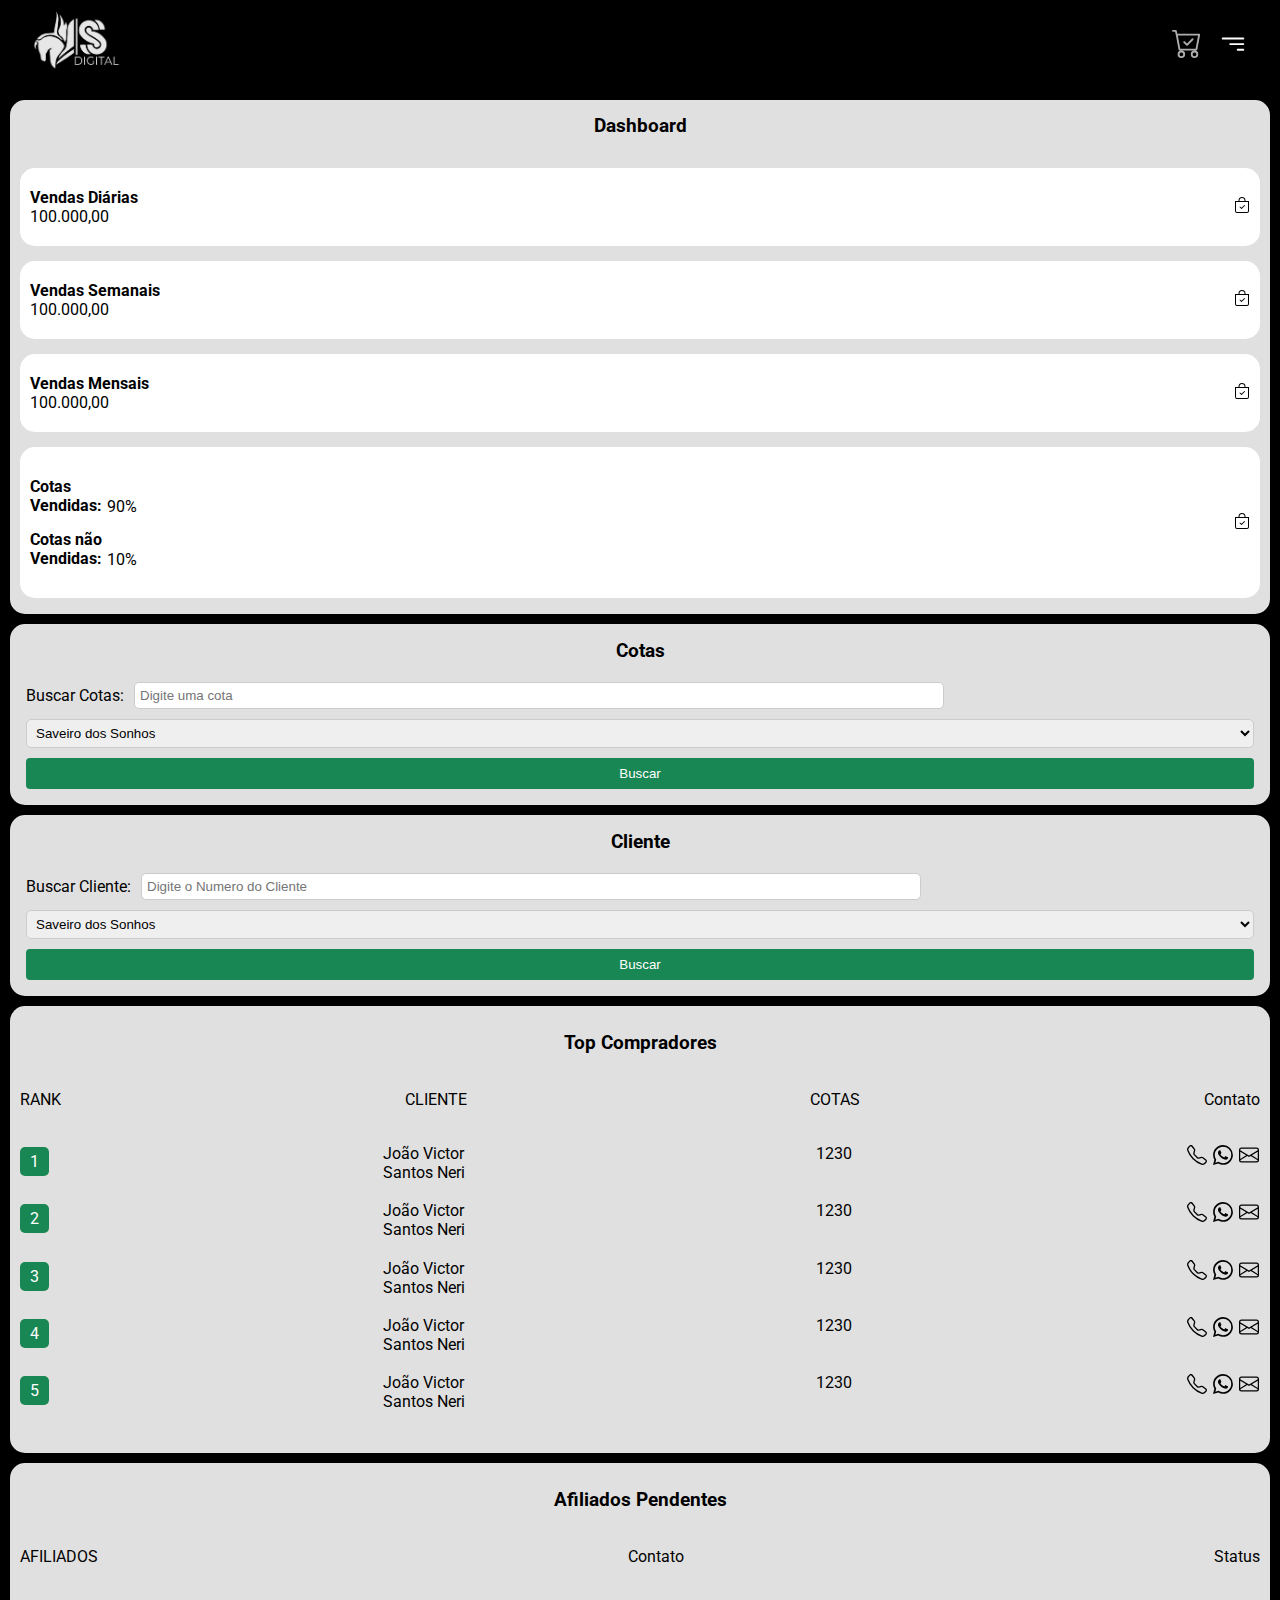
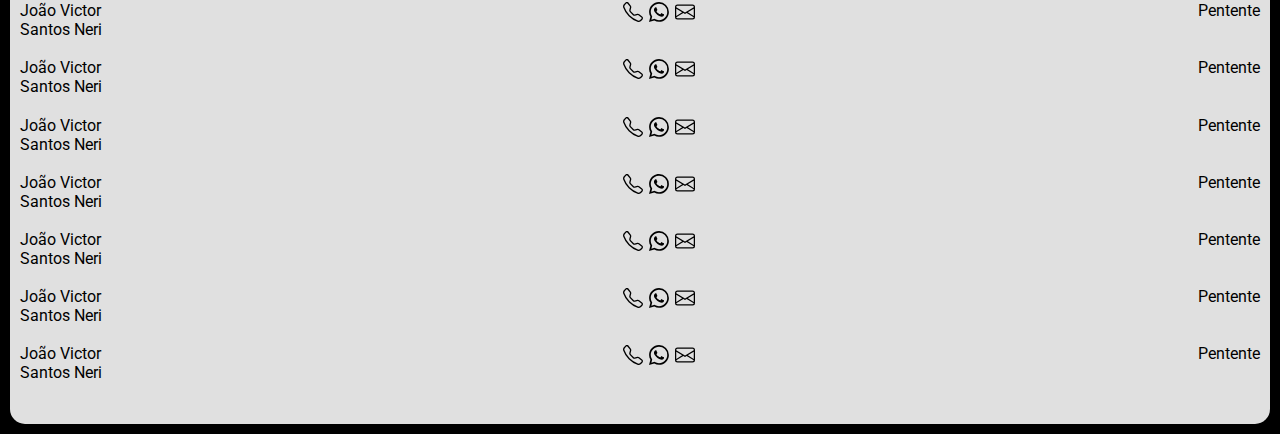
<file: SSOficial -Versão Beta/painel_adm.html>
<!DOCTYPE html>
<html lang="en">

<head>
    <meta charset="UTF-8">
    <meta name="viewport" content="width=device-width, initial-scale=1.0">
    <link rel="stylesheet" href="assets/css/reset.css">
    <link rel="stylesheet" href="assets/css/pages/styles_painel_adm.css">
    <title>Document</title>
</head>

<body>
    <header>
        <nav>
            <img src="assets/img/logo ss.jpg" alt="">
            <div class="icones">
                <a href="numeros.html">
                    <svg class="icone-cart" xmlns="http://www.w3.org/2000/svg" width="32" height="32" fill="#fff"
                        class="bi bi-cart-check" viewBox="0 0 16 16">
                        <path
                            d="M11.354 6.354a.5.5 0 0 0-.708-.708L8 8.293 6.854 7.146a.5.5 0 1 0-.708.708l1.5 1.5a.5.5 0 0 0 .708 0l3-3z" />
                        <path
                            d="M.5 1a.5.5 0 0 0 0 1h1.11l.401 1.607 1.498 7.985A.5.5 0 0 0 4 12h1a2 2 0 1 0 0 4 2 2 0 0 0 0-4h7a2 2 0 1 0 0 4 2 2 0 0 0 0-4h1a.5.5 0 0 0 .491-.408l1.5-8A.5.5 0 0 0 14.5 3H2.89l-.405-1.621A.5.5 0 0 0 2 1H.5zm3.915 10L3.102 4h10.796l-1.313 7h-8.17zM6 14a1 1 0 1 1-2 0 1 1 0 0 1 2 0zm7 0a1 1 0 1 1-2 0 1 1 0 0 1 2 0z" />
                    </svg>
                </a>
                <svg id="bnt-hamburguer" xmlns="http://www.w3.org/2000/svg" width="32" height="32" fill="#fff"
                    class="bi bi-filter-right" viewBox="0 0 16 16">
                    <path
                        d="M14 10.5a.5.5 0 0 0-.5-.5h-3a.5.5 0 0 0 0 1h3a.5.5 0 0 0 .5-.5zm0-3a.5.5 0 0 0-.5-.5h-7a.5.5 0 0 0 0 1h7a.5.5 0 0 0 .5-.5zm0-3a.5.5 0 0 0-.5-.5h-11a.5.5 0 0 0 0 1h11a.5.5 0 0 0 .5-.5z" />
                </svg>
            </div>
        </nav>
        <div class="menu" id="menu" style="display: none;">
            <div class="menu-header">
                <img src="assets/img/logo ss.jpg" alt="">
                <svg id="bnt-close" xmlns="http://www.w3.org/2000/svg" width="30" height="30" fill="#fff" class="bi bi-x-circle"
                    viewBox="0 0 16 16">
                    <path d="M8 15A7 7 0 1 1 8 1a7 7 0 0 1 0 14zm0 1A8 8 0 1 0 8 0a8 8 0 0 0 0 16z" />
                    <path
                        d="M4.646 4.646a.5.5 0 0 1 .708 0L8 7.293l2.646-2.647a.5.5 0 0 1 .708.708L8.707 8l2.647 2.646a.5.5 0 0 1-.708.708L8 8.707l-2.646 2.647a.5.5 0 0 1-.708-.708L7.293 8 4.646 5.354a.5.5 0 0 1 0-.708z" />
                </svg>
            </div>
            <div class="menu-body">
                <table>
                    <tr>
                        <td><svg xmlns="http://www.w3.org/2000/svg" width="16" height="16" fill="#fff"
                                class="bi bi-house" viewBox="0 0 16 16">
                                <path
                                    d="M8.707 1.5a1 1 0 0 0-1.414 0L.646 8.146a.5.5 0 0 0 .708.708L2 8.207V13.5A1.5 1.5 0 0 0 3.5 15h9a1.5 1.5 0 0 0 1.5-1.5V8.207l.646.647a.5.5 0 0 0 .708-.708L13 5.793V2.5a.5.5 0 0 0-.5-.5h-1a.5.5 0 0 0-.5.5v1.293L8.707 1.5ZM13 7.207V13.5a.5.5 0 0 1-.5.5h-9a.5.5 0 0 1-.5-.5V7.207l5-5 5 5Z" />
                            </svg></td>
                        <td>
                            <p><a href="index.html">Início</a></p>
                        </td>
                    </tr>
                    <tr>
                        <td><svg xmlns="http://www.w3.org/2000/svg" width="16" height="16" fill="#fff" class="bi bi-card-list" viewBox="0 0 16 16">
                            <path d="M14.5 3a.5.5 0 0 1 .5.5v9a.5.5 0 0 1-.5.5h-13a.5.5 0 0 1-.5-.5v-9a.5.5 0 0 1 .5-.5h13zm-13-1A1.5 1.5 0 0 0 0 3.5v9A1.5 1.5 0 0 0 1.5 14h13a1.5 1.5 0 0 0 1.5-1.5v-9A1.5 1.5 0 0 0 14.5 2h-13z"/>
                            <path d="M5 8a.5.5 0 0 1 .5-.5h7a.5.5 0 0 1 0 1h-7A.5.5 0 0 1 5 8zm0-2.5a.5.5 0 0 1 .5-.5h7a.5.5 0 0 1 0 1h-7a.5.5 0 0 1-.5-.5zm0 5a.5.5 0 0 1 .5-.5h7a.5.5 0 0 1 0 1h-7a.5.5 0 0 1-.5-.5zm-1-5a.5.5 0 1 1-1 0 .5.5 0 0 1 1 0zM4 8a.5.5 0 1 1-1 0 .5.5 0 0 1 1 0zm0 2.5a.5.5 0 1 1-1 0 .5.5 0 0 1 1 0z"/>
                          </svg></td>
                        <td>
                            <p><a href="sorteios.html">Sorteios</a></p>
                        </td>
                    </tr>
                    <tr>
                        <td><svg xmlns="http://www.w3.org/2000/svg" width="16" height="16" fill="#fff" class="bi bi-card-list" viewBox="0 0 16 16">
                            <path d="M14.5 3a.5.5 0 0 1 .5.5v9a.5.5 0 0 1-.5.5h-13a.5.5 0 0 1-.5-.5v-9a.5.5 0 0 1 .5-.5h13zm-13-1A1.5 1.5 0 0 0 0 3.5v9A1.5 1.5 0 0 0 1.5 14h13a1.5 1.5 0 0 0 1.5-1.5v-9A1.5 1.5 0 0 0 14.5 2h-13z"/>
                            <path d="M5 8a.5.5 0 0 1 .5-.5h7a.5.5 0 0 1 0 1h-7A.5.5 0 0 1 5 8zm0-2.5a.5.5 0 0 1 .5-.5h7a.5.5 0 0 1 0 1h-7a.5.5 0 0 1-.5-.5zm0 5a.5.5 0 0 1 .5-.5h7a.5.5 0 0 1 0 1h-7a.5.5 0 0 1-.5-.5zm-1-5a.5.5 0 1 1-1 0 .5.5 0 0 1 1 0zM4 8a.5.5 0 1 1-1 0 .5.5 0 0 1 1 0zm0 2.5a.5.5 0 1 1-1 0 .5.5 0 0 1 1 0z"/>
                          </svg></td>
                        <td>
                            <p><a href="numeros.html">Meus números</a></p>
                        </td>
                    </tr>
                    <tr>
                        <td><svg xmlns="http://www.w3.org/2000/svg" width="16" height="16" fill="#fff" class="bi bi-box-arrow-in-right" viewBox="0 0 16 16">
                            <path fill-rule="evenodd" d="M6 3.5a.5.5 0 0 1 .5-.5h8a.5.5 0 0 1 .5.5v9a.5.5 0 0 1-.5.5h-8a.5.5 0 0 1-.5-.5v-2a.5.5 0 0 0-1 0v2A1.5 1.5 0 0 0 6.5 14h8a1.5 1.5 0 0 0 1.5-1.5v-9A1.5 1.5 0 0 0 14.5 2h-8A1.5 1.5 0 0 0 5 3.5v2a.5.5 0 0 0 1 0v-2z"/>
                            <path fill-rule="evenodd" d="M11.854 8.354a.5.5 0 0 0 0-.708l-3-3a.5.5 0 1 0-.708.708L10.293 7.5H1.5a.5.5 0 0 0 0 1h8.793l-2.147 2.146a.5.5 0 0 0 .708.708l3-3z"/>
                          </svg></td>
                        <td>
                            <p><a href="cadastro.html">Cadastro</a></p>
                        </td>
                    </tr>
                    <tr>
                        <td><svg xmlns="http://www.w3.org/2000/svg" width="16" height="16" fill="#fff" class="bi bi-trophy" viewBox="0 0 16 16">
                            <path d="M2.5.5A.5.5 0 0 1 3 0h10a.5.5 0 0 1 .5.5c0 .538-.012 1.05-.034 1.536a3 3 0 1 1-1.133 5.89c-.79 1.865-1.878 2.777-2.833 3.011v2.173l1.425.356c.194.048.377.135.537.255L13.3 15.1a.5.5 0 0 1-.3.9H3a.5.5 0 0 1-.3-.9l1.838-1.379c.16-.12.343-.207.537-.255L6.5 13.11v-2.173c-.955-.234-2.043-1.146-2.833-3.012a3 3 0 1 1-1.132-5.89A33.076 33.076 0 0 1 2.5.5zm.099 2.54a2 2 0 0 0 .72 3.935c-.333-1.05-.588-2.346-.72-3.935zm10.083 3.935a2 2 0 0 0 .72-3.935c-.133 1.59-.388 2.885-.72 3.935zM3.504 1c.007.517.026 1.006.056 1.469.13 2.028.457 3.546.87 4.667C5.294 9.48 6.484 10 7 10a.5.5 0 0 1 .5.5v2.61a1 1 0 0 1-.757.97l-1.426.356a.5.5 0 0 0-.179.085L4.5 15h7l-.638-.479a.501.501 0 0 0-.18-.085l-1.425-.356a1 1 0 0 1-.757-.97V10.5A.5.5 0 0 1 9 10c.516 0 1.706-.52 2.57-2.864.413-1.12.74-2.64.87-4.667.03-.463.049-.952.056-1.469H3.504z"/>
                          </svg></td>
                        <td>
                            <p><a href="ganhador.html">Ganhadores</a></p>
                        </td>
                    </tr>
                    <tr>
                        <td><svg xmlns="http://www.w3.org/2000/svg" width="16" height="16" fill="#fff" class="bi bi-cash-coin" viewBox="0 0 16 16">
                            <path fill-rule="evenodd" d="M11 15a4 4 0 1 0 0-8 4 4 0 0 0 0 8zm5-4a5 5 0 1 1-10 0 5 5 0 0 1 10 0z"/>
                            <path d="M9.438 11.944c.047.596.518 1.06 1.363 1.116v.44h.375v-.443c.875-.061 1.386-.529 1.386-1.207 0-.618-.39-.936-1.09-1.1l-.296-.07v-1.2c.376.043.614.248.671.532h.658c-.047-.575-.54-1.024-1.329-1.073V8.5h-.375v.45c-.747.073-1.255.522-1.255 1.158 0 .562.378.92 1.007 1.066l.248.061v1.272c-.384-.058-.639-.27-.696-.563h-.668zm1.36-1.354c-.369-.085-.569-.26-.569-.522 0-.294.216-.514.572-.578v1.1h-.003zm.432.746c.449.104.655.272.655.569 0 .339-.257.571-.709.614v-1.195l.054.012z"/>
                            <path d="M1 0a1 1 0 0 0-1 1v8a1 1 0 0 0 1 1h4.083c.058-.344.145-.678.258-1H3a2 2 0 0 0-2-2V3a2 2 0 0 0 2-2h10a2 2 0 0 0 2 2v3.528c.38.34.717.728 1 1.154V1a1 1 0 0 0-1-1H1z"/>
                            <path d="M9.998 5.083 10 5a2 2 0 1 0-3.132 1.65 5.982 5.982 0 0 1 3.13-1.567z"/>
                          </svg></td>
                        <td>
                            <p><a href="login_afiliado.html">Afiliados</a></p>
                        </td>
                    </tr>
                    <tr>
                        <td><svg xmlns="http://www.w3.org/2000/svg" width="16" height="16" fill="#fff" class="bi bi-blockquote-left" viewBox="0 0 16 16">
                            <path d="M2.5 3a.5.5 0 0 0 0 1h11a.5.5 0 0 0 0-1h-11zm5 3a.5.5 0 0 0 0 1h6a.5.5 0 0 0 0-1h-6zm0 3a.5.5 0 0 0 0 1h6a.5.5 0 0 0 0-1h-6zm-5 3a.5.5 0 0 0 0 1h11a.5.5 0 0 0 0-1h-11zm.79-5.373c.112-.078.26-.17.444-.275L3.524 6c-.122.074-.272.17-.452.287-.18.117-.35.26-.51.428a2.425 2.425 0 0 0-.398.562c-.11.207-.164.438-.164.692 0 .36.072.65.217.873.144.219.385.328.72.328.215 0 .383-.07.504-.211a.697.697 0 0 0 .188-.463c0-.23-.07-.404-.211-.521-.137-.121-.326-.182-.568-.182h-.282c.024-.203.065-.37.123-.498a1.38 1.38 0 0 1 .252-.37 1.94 1.94 0 0 1 .346-.298zm2.167 0c.113-.078.262-.17.445-.275L5.692 6c-.122.074-.272.17-.452.287-.18.117-.35.26-.51.428a2.425 2.425 0 0 0-.398.562c-.11.207-.164.438-.164.692 0 .36.072.65.217.873.144.219.385.328.72.328.215 0 .383-.07.504-.211a.697.697 0 0 0 .188-.463c0-.23-.07-.404-.211-.521-.137-.121-.326-.182-.568-.182h-.282a1.75 1.75 0 0 1 .118-.492c.058-.13.144-.254.257-.375a1.94 1.94 0 0 1 .346-.3z"/>
                          </svg></td>
                        <td>
                            <p><a href="termos.html">Termos de Uso</a></p>
                        </td>
                    </tr>
                    <tr>
                        <td><svg xmlns="http://www.w3.org/2000/svg" width="16" height="16" fill="#fff" class="bi bi-envelope" viewBox="0 0 16 16">
                            <path d="M0 4a2 2 0 0 1 2-2h12a2 2 0 0 1 2 2v8a2 2 0 0 1-2 2H2a2 2 0 0 1-2-2V4Zm2-1a1 1 0 0 0-1 1v.217l7 4.2 7-4.2V4a1 1 0 0 0-1-1H2Zm13 2.383-4.708 2.825L15 11.105V5.383Zm-.034 6.876-5.64-3.471L8 9.583l-1.326-.795-5.64 3.47A1 1 0 0 0 2 13h12a1 1 0 0 0 .966-.741ZM1 11.105l4.708-2.897L1 5.383v5.722Z"/>
                          </svg></td>
                        <td>
                            <p><a href="contato.html">Entrar em contato</a></p>
                        </td>
                    </tr>
                </table>
                <div class="menu-bnt-entrar">
                    <a href="login.html" onclick="console.log('ta indo')"><svg xmlns="http://www.w3.org/2000/svg" width="16" height="16" fill="#fff" class="bi bi-box-arrow-in-right" viewBox="0 0 16 16">
                        <path fill-rule="evenodd" d="M6 3.5a.5.5 0 0 1 .5-.5h8a.5.5 0 0 1 .5.5v9a.5.5 0 0 1-.5.5h-8a.5.5 0 0 1-.5-.5v-2a.5.5 0 0 0-1 0v2A1.5 1.5 0 0 0 6.5 14h8a1.5 1.5 0 0 0 1.5-1.5v-9A1.5 1.5 0 0 0 14.5 2h-8A1.5 1.5 0 0 0 5 3.5v2a.5.5 0 0 0 1 0v-2z"/>
                        <path fill-rule="evenodd" d="M11.854 8.354a.5.5 0 0 0 0-.708l-3-3a.5.5 0 1 0-.708.708L10.293 7.5H1.5a.5.5 0 0 0 0 1h8.793l-2.147 2.146a.5.5 0 0 0 .708.708l3-3z"/>
                      </svg> Entrar</a>
                </div>
                <div class="menu-redes-sociais">
                    <p>COMPARTILHE</p>
                    <svg xmlns="http://www.w3.org/2000/svg" width="16" height="16" fill="#fff" class="bi bi-facebook" viewBox="0 0 16 16">
                        <path d="M16 8.049c0-4.446-3.582-8.05-8-8.05C3.58 0-.002 3.603-.002 8.05c0 4.017 2.926 7.347 6.75 7.951v-5.625h-2.03V8.05H6.75V6.275c0-2.017 1.195-3.131 3.022-3.131.876 0 1.791.157 1.791.157v1.98h-1.009c-.993 0-1.303.621-1.303 1.258v1.51h2.218l-.354 2.326H9.25V16c3.824-.604 6.75-3.934 6.75-7.951z"/>
                      </svg>
                      <svg xmlns="http://www.w3.org/2000/svg" width="16" height="16" fill="#fff" class="bi bi-instagram" viewBox="0 0 16 16">
                        <path d="M8 0C5.829 0 5.556.01 4.703.048 3.85.088 3.269.222 2.76.42a3.917 3.917 0 0 0-1.417.923A3.927 3.927 0 0 0 .42 2.76C.222 3.268.087 3.85.048 4.7.01 5.555 0 5.827 0 8.001c0 2.172.01 2.444.048 3.297.04.852.174 1.433.372 1.942.205.526.478.972.923 1.417.444.445.89.719 1.416.923.51.198 1.09.333 1.942.372C5.555 15.99 5.827 16 8 16s2.444-.01 3.298-.048c.851-.04 1.434-.174 1.943-.372a3.916 3.916 0 0 0 1.416-.923c.445-.445.718-.891.923-1.417.197-.509.332-1.09.372-1.942C15.99 10.445 16 10.173 16 8s-.01-2.445-.048-3.299c-.04-.851-.175-1.433-.372-1.941a3.926 3.926 0 0 0-.923-1.417A3.911 3.911 0 0 0 13.24.42c-.51-.198-1.092-.333-1.943-.372C10.443.01 10.172 0 7.998 0h.003zm-.717 1.442h.718c2.136 0 2.389.007 3.232.046.78.035 1.204.166 1.486.275.373.145.64.319.92.599.28.28.453.546.598.92.11.281.24.705.275 1.485.039.843.047 1.096.047 3.231s-.008 2.389-.047 3.232c-.035.78-.166 1.203-.275 1.485a2.47 2.47 0 0 1-.599.919c-.28.28-.546.453-.92.598-.28.11-.704.24-1.485.276-.843.038-1.096.047-3.232.047s-2.39-.009-3.233-.047c-.78-.036-1.203-.166-1.485-.276a2.478 2.478 0 0 1-.92-.598 2.48 2.48 0 0 1-.6-.92c-.109-.281-.24-.705-.275-1.485-.038-.843-.046-1.096-.046-3.233 0-2.136.008-2.388.046-3.231.036-.78.166-1.204.276-1.486.145-.373.319-.64.599-.92.28-.28.546-.453.92-.598.282-.11.705-.24 1.485-.276.738-.034 1.024-.044 2.515-.045v.002zm4.988 1.328a.96.96 0 1 0 0 1.92.96.96 0 0 0 0-1.92zm-4.27 1.122a4.109 4.109 0 1 0 0 8.217 4.109 4.109 0 0 0 0-8.217zm0 1.441a2.667 2.667 0 1 1 0 5.334 2.667 2.667 0 0 1 0-5.334z"/>
                      </svg>
                      <svg xmlns="http://www.w3.org/2000/svg" width="16" height="16" fill="#fff" class="bi bi-whatsapp" viewBox="0 0 16 16">
                        <path d="M13.601 2.326A7.854 7.854 0 0 0 7.994 0C3.627 0 .068 3.558.064 7.926c0 1.399.366 2.76 1.057 3.965L0 16l4.204-1.102a7.933 7.933 0 0 0 3.79.965h.004c4.368 0 7.926-3.558 7.93-7.93A7.898 7.898 0 0 0 13.6 2.326zM7.994 14.521a6.573 6.573 0 0 1-3.356-.92l-.24-.144-2.494.654.666-2.433-.156-.251a6.56 6.56 0 0 1-1.007-3.505c0-3.626 2.957-6.584 6.591-6.584a6.56 6.56 0 0 1 4.66 1.931 6.557 6.557 0 0 1 1.928 4.66c-.004 3.639-2.961 6.592-6.592 6.592zm3.615-4.934c-.197-.099-1.17-.578-1.353-.646-.182-.065-.315-.099-.445.099-.133.197-.513.646-.627.775-.114.133-.232.148-.43.05-.197-.1-.836-.308-1.592-.985-.59-.525-.985-1.175-1.103-1.372-.114-.198-.011-.304.088-.403.087-.088.197-.232.296-.346.1-.114.133-.198.198-.33.065-.134.034-.248-.015-.347-.05-.099-.445-1.076-.612-1.47-.16-.389-.323-.335-.445-.34-.114-.007-.247-.007-.38-.007a.729.729 0 0 0-.529.247c-.182.198-.691.677-.691 1.654 0 .977.71 1.916.81 2.049.098.133 1.394 2.132 3.383 2.992.47.205.84.326 1.129.418.475.152.904.129 1.246.08.38-.058 1.171-.48 1.338-.943.164-.464.164-.86.114-.943-.049-.084-.182-.133-.38-.232z"/>
                      </svg>
                </div>
            </div>
        </div>
    </header>
    <main>
        <section class="dashboard">
            <div class="container-text">
                <h3>Dashboard</h3>
            </div>
            <div class="container-dashboard">  
                <div class="card-dashboard">
                    <div class="container-cards-dashboard">
                        <div>
                            <h4>Vendas Diárias</h3>
                            <p>100.000,00</p>
                        </div>
                        <div>
                            <svg xmlns="http://www.w3.org/2000/svg" width="16" height="16" fill="currentColor" class="bi bi-bag-check" viewBox="0 0 16 16">
                                <path fill-rule="evenodd" d="M10.854 8.146a.5.5 0 0 1 0 .708l-3 3a.5.5 0 0 1-.708 0l-1.5-1.5a.5.5 0 0 1 .708-.708L7.5 10.793l2.646-2.647a.5.5 0 0 1 .708 0z"/>
                                <path d="M8 1a2.5 2.5 0 0 1 2.5 2.5V4h-5v-.5A2.5 2.5 0 0 1 8 1zm3.5 3v-.5a3.5 3.5 0 1 0-7 0V4H1v10a2 2 0 0 0 2 2h10a2 2 0 0 0 2-2V4h-3.5zM2 5h12v9a1 1 0 0 1-1 1H3a1 1 0 0 1-1-1V5z"/>
                              </svg>
                        </div>
                    </div>
                </div>
                <div class="card-dashboard">
                    <div class="container-cards-dashboard">
                        <div>
                            <h4>Vendas Semanais</h3>
                            <p>100.000,00</p>
                        </div>
                        <div>
                            <svg xmlns="http://www.w3.org/2000/svg" width="16" height="16" fill="currentColor" class="bi bi-bag-check" viewBox="0 0 16 16">
                                <path fill-rule="evenodd" d="M10.854 8.146a.5.5 0 0 1 0 .708l-3 3a.5.5 0 0 1-.708 0l-1.5-1.5a.5.5 0 0 1 .708-.708L7.5 10.793l2.646-2.647a.5.5 0 0 1 .708 0z"/>
                                <path d="M8 1a2.5 2.5 0 0 1 2.5 2.5V4h-5v-.5A2.5 2.5 0 0 1 8 1zm3.5 3v-.5a3.5 3.5 0 1 0-7 0V4H1v10a2 2 0 0 0 2 2h10a2 2 0 0 0 2-2V4h-3.5zM2 5h12v9a1 1 0 0 1-1 1H3a1 1 0 0 1-1-1V5z"/>
                              </svg>
                        </div>
                    </div>
                </div>
                <div class="card-dashboard">
                    <div class="container-cards-dashboard">
                        <div>
                            <h4>Vendas Mensais</h3>
                            <p>100.000,00</p>
                        </div>
                        <div>
                            <svg xmlns="http://www.w3.org/2000/svg" width="16" height="16" fill="currentColor" class="bi bi-bag-check" viewBox="0 0 16 16">
                                <path fill-rule="evenodd" d="M10.854 8.146a.5.5 0 0 1 0 .708l-3 3a.5.5 0 0 1-.708 0l-1.5-1.5a.5.5 0 0 1 .708-.708L7.5 10.793l2.646-2.647a.5.5 0 0 1 .708 0z"/>
                                <path d="M8 1a2.5 2.5 0 0 1 2.5 2.5V4h-5v-.5A2.5 2.5 0 0 1 8 1zm3.5 3v-.5a3.5 3.5 0 1 0-7 0V4H1v10a2 2 0 0 0 2 2h10a2 2 0 0 0 2-2V4h-3.5zM2 5h12v9a1 1 0 0 1-1 1H3a1 1 0 0 1-1-1V5z"/>
                              </svg>
                        </div>
                    </div>
                </div>
                <div class="card-dashboard-two">
                    <div class="container-cards-dashboard">
                        <div class="container-card-cotas">
                            <div class="container-card-infos">
                                <h4>Cotas<br>Vendidas:</h3><span>90%</span>
                            </div>
                            <div class="container-card-infos">
                                <h4>Cotas não<br>Vendidas:</h3><span>10%</span>
                            </div>
                        </div>
                        <div>
                            <svg xmlns="http://www.w3.org/2000/svg" width="16" height="16" fill="currentColor" class="bi bi-bag-check" viewBox="0 0 16 16">
                                <path fill-rule="evenodd" d="M10.854 8.146a.5.5 0 0 1 0 .708l-3 3a.5.5 0 0 1-.708 0l-1.5-1.5a.5.5 0 0 1 .708-.708L7.5 10.793l2.646-2.647a.5.5 0 0 1 .708 0z"/>
                                <path d="M8 1a2.5 2.5 0 0 1 2.5 2.5V4h-5v-.5A2.5 2.5 0 0 1 8 1zm3.5 3v-.5a3.5 3.5 0 1 0-7 0V4H1v10a2 2 0 0 0 2 2h10a2 2 0 0 0 2-2V4h-3.5zM2 5h12v9a1 1 0 0 1-1 1H3a1 1 0 0 1-1-1V5z"/>
                              </svg>
                        </div>
                    </div>
                </div>
            </div>
            
        </section>
        <section class="painel">
            <div class="container-painel">  
                <h3>Cotas</h3>
                <div class="buscar-cotas">
                    <form action="">
                        <fieldset class="fieldset-cotas">
                            <label>Buscar Cotas:</label>
                            <input class="inputCotas" type="text" placeholder="Digite uma cota">
                        </fieldset>
                        <fieldset class="fieldset-dois">
                            <select name="" id="">
                                <option >Saveiro dos Sonhos</option>
                                <option ></option>
                            </select>
                        </fieldset>
                    </form>
                    <input class="btn-buscar" type="button" value="Buscar">
                </div>
            </div>
        </section>
        <section class="painel">
            <div class="container-painel">  
                <h3>Cliente</h3>
                <div class="buscar-cotas">
                    <form action="">
                        <fieldset class="fieldset-cotas">
                            <label>Buscar Cliente:</label>
                            <input class="inputCliente" type="number" placeholder="Digite o Numero do Cliente">
                        </fieldset>
                        <fieldset class="fieldset-dois">
                            <select name="" id="">
                                <option >Saveiro dos Sonhos</option>
                                <option ></option>
                            </select>
                        </fieldset>
                    </form>
                    <input class="btn-buscar" type="button" value="Buscar">
                </div>
            </div>
        </section>
        <section class="painel-top-ganhadores">
            <div class="top-ganhadores">
                <h3> Top Compradores</h3>
                <div class="container-ganhadores">
                    <div class="informacoes-ganhadores">
                        <a>RANK</a>
                        <a>CLIENTE</a>
                        <a>COTAS</a>
                        <a>Contato</a>
                    </div>
                    <div class="cards-ganhadores">
                        <div class="numero-ganhador">
                            <p class="colocacao-ganhadores">1</p>
                        </div>
                        <div class="nome-ganhador">
                            <a>João Victor Santos Neri</a>
                        </div>
                        <div class="quantidade-ganhador">
                            <a>1230</a>
                        </div>
                        <div class="contato-ganhador">
                            <svg xmlns="http://www.w3.org/2000/svg" width="20" height="20" fill="currentColor" class="bi bi-telephone" viewBox="0 0 16 16">
                                <path d="M3.654 1.328a.678.678 0 0 0-1.015-.063L1.605 2.3c-.483.484-.661 1.169-.45 1.77a17.568 17.568 0 0 0 4.168 6.608 17.569 17.569 0 0 0 6.608 4.168c.601.211 1.286.033 1.77-.45l1.034-1.034a.678.678 0 0 0-.063-1.015l-2.307-1.794a.678.678 0 0 0-.58-.122l-2.19.547a1.745 1.745 0 0 1-1.657-.459L5.482 8.062a1.745 1.745 0 0 1-.46-1.657l.548-2.19a.678.678 0 0 0-.122-.58L3.654 1.328zM1.884.511a1.745 1.745 0 0 1 2.612.163L6.29 2.98c.329.423.445.974.315 1.494l-.547 2.19a.678.678 0 0 0 .178.643l2.457 2.457a.678.678 0 0 0 .644.178l2.189-.547a1.745 1.745 0 0 1 1.494.315l2.306 1.794c.829.645.905 1.87.163 2.611l-1.034 1.034c-.74.74-1.846 1.065-2.877.702a18.634 18.634 0 0 1-7.01-4.42 18.634 18.634 0 0 1-4.42-7.009c-.362-1.03-.037-2.137.703-2.877L1.885.511z"/>
                              </svg>
                            <svg xmlns="http://www.w3.org/2000/svg" width="20" height="20" fill="currentColor" class="bi bi-whatsapp" viewBox="0 0 16 16">
                                <path d="M13.601 2.326A7.854 7.854 0 0 0 7.994 0C3.627 0 .068 3.558.064 7.926c0 1.399.366 2.76 1.057 3.965L0 16l4.204-1.102a7.933 7.933 0 0 0 3.79.965h.004c4.368 0 7.926-3.558 7.93-7.93A7.898 7.898 0 0 0 13.6 2.326zM7.994 14.521a6.573 6.573 0 0 1-3.356-.92l-.24-.144-2.494.654.666-2.433-.156-.251a6.56 6.56 0 0 1-1.007-3.505c0-3.626 2.957-6.584 6.591-6.584a6.56 6.56 0 0 1 4.66 1.931 6.557 6.557 0 0 1 1.928 4.66c-.004 3.639-2.961 6.592-6.592 6.592zm3.615-4.934c-.197-.099-1.17-.578-1.353-.646-.182-.065-.315-.099-.445.099-.133.197-.513.646-.627.775-.114.133-.232.148-.43.05-.197-.1-.836-.308-1.592-.985-.59-.525-.985-1.175-1.103-1.372-.114-.198-.011-.304.088-.403.087-.088.197-.232.296-.346.1-.114.133-.198.198-.33.065-.134.034-.248-.015-.347-.05-.099-.445-1.076-.612-1.47-.16-.389-.323-.335-.445-.34-.114-.007-.247-.007-.38-.007a.729.729 0 0 0-.529.247c-.182.198-.691.677-.691 1.654 0 .977.71 1.916.81 2.049.098.133 1.394 2.132 3.383 2.992.47.205.84.326 1.129.418.475.152.904.129 1.246.08.38-.058 1.171-.48 1.338-.943.164-.464.164-.86.114-.943-.049-.084-.182-.133-.38-.232z"/>
                            </svg>
                            <svg xmlns="http://www.w3.org/2000/svg" width="20" height="20" fill="currentColor" class="bi bi-envelope" viewBox="0 0 16 16">
                                <path d="M0 4a2 2 0 0 1 2-2h12a2 2 0 0 1 2 2v8a2 2 0 0 1-2 2H2a2 2 0 0 1-2-2V4Zm2-1a1 1 0 0 0-1 1v.217l7 4.2 7-4.2V4a1 1 0 0 0-1-1H2Zm13 2.383-4.708 2.825L15 11.105V5.383Zm-.034 6.876-5.64-3.471L8 9.583l-1.326-.795-5.64 3.47A1 1 0 0 0 2 13h12a1 1 0 0 0 .966-.741ZM1 11.105l4.708-2.897L1 5.383v5.722Z"/>
                              </svg>
                        </div>
                    </div>
                    <div class="cards-ganhadores">
                        <div class="numero-ganhador">
                            <p class="colocacao-ganhadores">2</p>
                        </div>
                        <div class="nome-ganhador">
                            <a>João Victor Santos Neri</a>
                        </div>
                        <div class="quantidade-ganhador">
                            <a>1230</a>
                        </div>
                        <div class="contato-ganhador">
                            <svg xmlns="http://www.w3.org/2000/svg" width="20" height="20" fill="currentColor" class="bi bi-telephone" viewBox="0 0 16 16">
                                <path d="M3.654 1.328a.678.678 0 0 0-1.015-.063L1.605 2.3c-.483.484-.661 1.169-.45 1.77a17.568 17.568 0 0 0 4.168 6.608 17.569 17.569 0 0 0 6.608 4.168c.601.211 1.286.033 1.77-.45l1.034-1.034a.678.678 0 0 0-.063-1.015l-2.307-1.794a.678.678 0 0 0-.58-.122l-2.19.547a1.745 1.745 0 0 1-1.657-.459L5.482 8.062a1.745 1.745 0 0 1-.46-1.657l.548-2.19a.678.678 0 0 0-.122-.58L3.654 1.328zM1.884.511a1.745 1.745 0 0 1 2.612.163L6.29 2.98c.329.423.445.974.315 1.494l-.547 2.19a.678.678 0 0 0 .178.643l2.457 2.457a.678.678 0 0 0 .644.178l2.189-.547a1.745 1.745 0 0 1 1.494.315l2.306 1.794c.829.645.905 1.87.163 2.611l-1.034 1.034c-.74.74-1.846 1.065-2.877.702a18.634 18.634 0 0 1-7.01-4.42 18.634 18.634 0 0 1-4.42-7.009c-.362-1.03-.037-2.137.703-2.877L1.885.511z"/>
                              </svg>
                            <svg xmlns="http://www.w3.org/2000/svg" width="20" height="20" fill="currentColor" class="bi bi-whatsapp" viewBox="0 0 16 16">
                                <path d="M13.601 2.326A7.854 7.854 0 0 0 7.994 0C3.627 0 .068 3.558.064 7.926c0 1.399.366 2.76 1.057 3.965L0 16l4.204-1.102a7.933 7.933 0 0 0 3.79.965h.004c4.368 0 7.926-3.558 7.93-7.93A7.898 7.898 0 0 0 13.6 2.326zM7.994 14.521a6.573 6.573 0 0 1-3.356-.92l-.24-.144-2.494.654.666-2.433-.156-.251a6.56 6.56 0 0 1-1.007-3.505c0-3.626 2.957-6.584 6.591-6.584a6.56 6.56 0 0 1 4.66 1.931 6.557 6.557 0 0 1 1.928 4.66c-.004 3.639-2.961 6.592-6.592 6.592zm3.615-4.934c-.197-.099-1.17-.578-1.353-.646-.182-.065-.315-.099-.445.099-.133.197-.513.646-.627.775-.114.133-.232.148-.43.05-.197-.1-.836-.308-1.592-.985-.59-.525-.985-1.175-1.103-1.372-.114-.198-.011-.304.088-.403.087-.088.197-.232.296-.346.1-.114.133-.198.198-.33.065-.134.034-.248-.015-.347-.05-.099-.445-1.076-.612-1.47-.16-.389-.323-.335-.445-.34-.114-.007-.247-.007-.38-.007a.729.729 0 0 0-.529.247c-.182.198-.691.677-.691 1.654 0 .977.71 1.916.81 2.049.098.133 1.394 2.132 3.383 2.992.47.205.84.326 1.129.418.475.152.904.129 1.246.08.38-.058 1.171-.48 1.338-.943.164-.464.164-.86.114-.943-.049-.084-.182-.133-.38-.232z"/>
                            </svg>
                            <svg xmlns="http://www.w3.org/2000/svg" width="20" height="20" fill="currentColor" class="bi bi-envelope" viewBox="0 0 16 16">
                                <path d="M0 4a2 2 0 0 1 2-2h12a2 2 0 0 1 2 2v8a2 2 0 0 1-2 2H2a2 2 0 0 1-2-2V4Zm2-1a1 1 0 0 0-1 1v.217l7 4.2 7-4.2V4a1 1 0 0 0-1-1H2Zm13 2.383-4.708 2.825L15 11.105V5.383Zm-.034 6.876-5.64-3.471L8 9.583l-1.326-.795-5.64 3.47A1 1 0 0 0 2 13h12a1 1 0 0 0 .966-.741ZM1 11.105l4.708-2.897L1 5.383v5.722Z"/>
                              </svg>
                        </div>
                    </div>
                    <div class="cards-ganhadores">
                        <div class="numero-ganhador">
                            <p class="colocacao-ganhadores">3</p>
                        </div>
                        <div class="nome-ganhador">
                            <a>João Victor Santos Neri</a>
                        </div>
                        <div class="quantidade-ganhador">
                            <a>1230</a>
                        </div>
                        <div class="contato-ganhador">
                            <svg xmlns="http://www.w3.org/2000/svg" width="20" height="20" fill="currentColor" class="bi bi-telephone" viewBox="0 0 16 16">
                                <path d="M3.654 1.328a.678.678 0 0 0-1.015-.063L1.605 2.3c-.483.484-.661 1.169-.45 1.77a17.568 17.568 0 0 0 4.168 6.608 17.569 17.569 0 0 0 6.608 4.168c.601.211 1.286.033 1.77-.45l1.034-1.034a.678.678 0 0 0-.063-1.015l-2.307-1.794a.678.678 0 0 0-.58-.122l-2.19.547a1.745 1.745 0 0 1-1.657-.459L5.482 8.062a1.745 1.745 0 0 1-.46-1.657l.548-2.19a.678.678 0 0 0-.122-.58L3.654 1.328zM1.884.511a1.745 1.745 0 0 1 2.612.163L6.29 2.98c.329.423.445.974.315 1.494l-.547 2.19a.678.678 0 0 0 .178.643l2.457 2.457a.678.678 0 0 0 .644.178l2.189-.547a1.745 1.745 0 0 1 1.494.315l2.306 1.794c.829.645.905 1.87.163 2.611l-1.034 1.034c-.74.74-1.846 1.065-2.877.702a18.634 18.634 0 0 1-7.01-4.42 18.634 18.634 0 0 1-4.42-7.009c-.362-1.03-.037-2.137.703-2.877L1.885.511z"/>
                              </svg>
                            <svg xmlns="http://www.w3.org/2000/svg" width="20" height="20" fill="currentColor" class="bi bi-whatsapp" viewBox="0 0 16 16">
                                <path d="M13.601 2.326A7.854 7.854 0 0 0 7.994 0C3.627 0 .068 3.558.064 7.926c0 1.399.366 2.76 1.057 3.965L0 16l4.204-1.102a7.933 7.933 0 0 0 3.79.965h.004c4.368 0 7.926-3.558 7.93-7.93A7.898 7.898 0 0 0 13.6 2.326zM7.994 14.521a6.573 6.573 0 0 1-3.356-.92l-.24-.144-2.494.654.666-2.433-.156-.251a6.56 6.56 0 0 1-1.007-3.505c0-3.626 2.957-6.584 6.591-6.584a6.56 6.56 0 0 1 4.66 1.931 6.557 6.557 0 0 1 1.928 4.66c-.004 3.639-2.961 6.592-6.592 6.592zm3.615-4.934c-.197-.099-1.17-.578-1.353-.646-.182-.065-.315-.099-.445.099-.133.197-.513.646-.627.775-.114.133-.232.148-.43.05-.197-.1-.836-.308-1.592-.985-.59-.525-.985-1.175-1.103-1.372-.114-.198-.011-.304.088-.403.087-.088.197-.232.296-.346.1-.114.133-.198.198-.33.065-.134.034-.248-.015-.347-.05-.099-.445-1.076-.612-1.47-.16-.389-.323-.335-.445-.34-.114-.007-.247-.007-.38-.007a.729.729 0 0 0-.529.247c-.182.198-.691.677-.691 1.654 0 .977.71 1.916.81 2.049.098.133 1.394 2.132 3.383 2.992.47.205.84.326 1.129.418.475.152.904.129 1.246.08.38-.058 1.171-.48 1.338-.943.164-.464.164-.86.114-.943-.049-.084-.182-.133-.38-.232z"/>
                            </svg>
                            <svg xmlns="http://www.w3.org/2000/svg" width="20" height="20" fill="currentColor" class="bi bi-envelope" viewBox="0 0 16 16">
                                <path d="M0 4a2 2 0 0 1 2-2h12a2 2 0 0 1 2 2v8a2 2 0 0 1-2 2H2a2 2 0 0 1-2-2V4Zm2-1a1 1 0 0 0-1 1v.217l7 4.2 7-4.2V4a1 1 0 0 0-1-1H2Zm13 2.383-4.708 2.825L15 11.105V5.383Zm-.034 6.876-5.64-3.471L8 9.583l-1.326-.795-5.64 3.47A1 1 0 0 0 2 13h12a1 1 0 0 0 .966-.741ZM1 11.105l4.708-2.897L1 5.383v5.722Z"/>
                              </svg>
                        </div>
                    </div>
                    <div class="cards-ganhadores">
                        <div class="numero-ganhador">
                            <p class="colocacao-ganhadores">4</p>
                        </div>
                        <div class="nome-ganhador">
                            <a>João Victor Santos Neri</a>
                        </div>
                        <div class="quantidade-ganhador">
                            <a>1230</a>
                        </div>
                        <div class="contato-ganhador">
                            <svg xmlns="http://www.w3.org/2000/svg" width="20" height="20" fill="currentColor" class="bi bi-telephone" viewBox="0 0 16 16">
                                <path d="M3.654 1.328a.678.678 0 0 0-1.015-.063L1.605 2.3c-.483.484-.661 1.169-.45 1.77a17.568 17.568 0 0 0 4.168 6.608 17.569 17.569 0 0 0 6.608 4.168c.601.211 1.286.033 1.77-.45l1.034-1.034a.678.678 0 0 0-.063-1.015l-2.307-1.794a.678.678 0 0 0-.58-.122l-2.19.547a1.745 1.745 0 0 1-1.657-.459L5.482 8.062a1.745 1.745 0 0 1-.46-1.657l.548-2.19a.678.678 0 0 0-.122-.58L3.654 1.328zM1.884.511a1.745 1.745 0 0 1 2.612.163L6.29 2.98c.329.423.445.974.315 1.494l-.547 2.19a.678.678 0 0 0 .178.643l2.457 2.457a.678.678 0 0 0 .644.178l2.189-.547a1.745 1.745 0 0 1 1.494.315l2.306 1.794c.829.645.905 1.87.163 2.611l-1.034 1.034c-.74.74-1.846 1.065-2.877.702a18.634 18.634 0 0 1-7.01-4.42 18.634 18.634 0 0 1-4.42-7.009c-.362-1.03-.037-2.137.703-2.877L1.885.511z"/>
                              </svg>
                            <svg xmlns="http://www.w3.org/2000/svg" width="20" height="20" fill="currentColor" class="bi bi-whatsapp" viewBox="0 0 16 16">
                                <path d="M13.601 2.326A7.854 7.854 0 0 0 7.994 0C3.627 0 .068 3.558.064 7.926c0 1.399.366 2.76 1.057 3.965L0 16l4.204-1.102a7.933 7.933 0 0 0 3.79.965h.004c4.368 0 7.926-3.558 7.93-7.93A7.898 7.898 0 0 0 13.6 2.326zM7.994 14.521a6.573 6.573 0 0 1-3.356-.92l-.24-.144-2.494.654.666-2.433-.156-.251a6.56 6.56 0 0 1-1.007-3.505c0-3.626 2.957-6.584 6.591-6.584a6.56 6.56 0 0 1 4.66 1.931 6.557 6.557 0 0 1 1.928 4.66c-.004 3.639-2.961 6.592-6.592 6.592zm3.615-4.934c-.197-.099-1.17-.578-1.353-.646-.182-.065-.315-.099-.445.099-.133.197-.513.646-.627.775-.114.133-.232.148-.43.05-.197-.1-.836-.308-1.592-.985-.59-.525-.985-1.175-1.103-1.372-.114-.198-.011-.304.088-.403.087-.088.197-.232.296-.346.1-.114.133-.198.198-.33.065-.134.034-.248-.015-.347-.05-.099-.445-1.076-.612-1.47-.16-.389-.323-.335-.445-.34-.114-.007-.247-.007-.38-.007a.729.729 0 0 0-.529.247c-.182.198-.691.677-.691 1.654 0 .977.71 1.916.81 2.049.098.133 1.394 2.132 3.383 2.992.47.205.84.326 1.129.418.475.152.904.129 1.246.08.38-.058 1.171-.48 1.338-.943.164-.464.164-.86.114-.943-.049-.084-.182-.133-.38-.232z"/>
                            </svg>
                            <svg xmlns="http://www.w3.org/2000/svg" width="20" height="20" fill="currentColor" class="bi bi-envelope" viewBox="0 0 16 16">
                                <path d="M0 4a2 2 0 0 1 2-2h12a2 2 0 0 1 2 2v8a2 2 0 0 1-2 2H2a2 2 0 0 1-2-2V4Zm2-1a1 1 0 0 0-1 1v.217l7 4.2 7-4.2V4a1 1 0 0 0-1-1H2Zm13 2.383-4.708 2.825L15 11.105V5.383Zm-.034 6.876-5.64-3.471L8 9.583l-1.326-.795-5.64 3.47A1 1 0 0 0 2 13h12a1 1 0 0 0 .966-.741ZM1 11.105l4.708-2.897L1 5.383v5.722Z"/>
                              </svg>
                        </div>
                    </div>
                    <div class="cards-ganhadores">
                        <div class="numero-ganhador">
                            <p class="colocacao-ganhadores">5</p>
                        </div>
                        <div class="nome-ganhador">
                            <a>João Victor Santos Neri</a>
                        </div>
                        <div class="quantidade-ganhador">
                            <a>1230</a>
                        </div>
                        <div class="contato-ganhador">
                            <svg xmlns="http://www.w3.org/2000/svg" width="20" height="20" fill="currentColor" class="bi bi-telephone" viewBox="0 0 16 16">
                                <path d="M3.654 1.328a.678.678 0 0 0-1.015-.063L1.605 2.3c-.483.484-.661 1.169-.45 1.77a17.568 17.568 0 0 0 4.168 6.608 17.569 17.569 0 0 0 6.608 4.168c.601.211 1.286.033 1.77-.45l1.034-1.034a.678.678 0 0 0-.063-1.015l-2.307-1.794a.678.678 0 0 0-.58-.122l-2.19.547a1.745 1.745 0 0 1-1.657-.459L5.482 8.062a1.745 1.745 0 0 1-.46-1.657l.548-2.19a.678.678 0 0 0-.122-.58L3.654 1.328zM1.884.511a1.745 1.745 0 0 1 2.612.163L6.29 2.98c.329.423.445.974.315 1.494l-.547 2.19a.678.678 0 0 0 .178.643l2.457 2.457a.678.678 0 0 0 .644.178l2.189-.547a1.745 1.745 0 0 1 1.494.315l2.306 1.794c.829.645.905 1.87.163 2.611l-1.034 1.034c-.74.74-1.846 1.065-2.877.702a18.634 18.634 0 0 1-7.01-4.42 18.634 18.634 0 0 1-4.42-7.009c-.362-1.03-.037-2.137.703-2.877L1.885.511z"/>
                              </svg>
                            <svg xmlns="http://www.w3.org/2000/svg" width="20" height="20" fill="currentColor" class="bi bi-whatsapp" viewBox="0 0 16 16">
                                <path d="M13.601 2.326A7.854 7.854 0 0 0 7.994 0C3.627 0 .068 3.558.064 7.926c0 1.399.366 2.76 1.057 3.965L0 16l4.204-1.102a7.933 7.933 0 0 0 3.79.965h.004c4.368 0 7.926-3.558 7.93-7.93A7.898 7.898 0 0 0 13.6 2.326zM7.994 14.521a6.573 6.573 0 0 1-3.356-.92l-.24-.144-2.494.654.666-2.433-.156-.251a6.56 6.56 0 0 1-1.007-3.505c0-3.626 2.957-6.584 6.591-6.584a6.56 6.56 0 0 1 4.66 1.931 6.557 6.557 0 0 1 1.928 4.66c-.004 3.639-2.961 6.592-6.592 6.592zm3.615-4.934c-.197-.099-1.17-.578-1.353-.646-.182-.065-.315-.099-.445.099-.133.197-.513.646-.627.775-.114.133-.232.148-.43.05-.197-.1-.836-.308-1.592-.985-.59-.525-.985-1.175-1.103-1.372-.114-.198-.011-.304.088-.403.087-.088.197-.232.296-.346.1-.114.133-.198.198-.33.065-.134.034-.248-.015-.347-.05-.099-.445-1.076-.612-1.47-.16-.389-.323-.335-.445-.34-.114-.007-.247-.007-.38-.007a.729.729 0 0 0-.529.247c-.182.198-.691.677-.691 1.654 0 .977.71 1.916.81 2.049.098.133 1.394 2.132 3.383 2.992.47.205.84.326 1.129.418.475.152.904.129 1.246.08.38-.058 1.171-.48 1.338-.943.164-.464.164-.86.114-.943-.049-.084-.182-.133-.38-.232z"/>
                            </svg>
                            <svg xmlns="http://www.w3.org/2000/svg" width="20" height="20" fill="currentColor" class="bi bi-envelope" viewBox="0 0 16 16">
                                <path d="M0 4a2 2 0 0 1 2-2h12a2 2 0 0 1 2 2v8a2 2 0 0 1-2 2H2a2 2 0 0 1-2-2V4Zm2-1a1 1 0 0 0-1 1v.217l7 4.2 7-4.2V4a1 1 0 0 0-1-1H2Zm13 2.383-4.708 2.825L15 11.105V5.383Zm-.034 6.876-5.64-3.471L8 9.583l-1.326-.795-5.64 3.47A1 1 0 0 0 2 13h12a1 1 0 0 0 .966-.741ZM1 11.105l4.708-2.897L1 5.383v5.722Z"/>
                              </svg>
                        </div>
                    </div>
                </div>
            </div>
        </section>
        <section class="painel-top-ganhadores">
            <div class="top-ganhadores">
                <h3> Afiliados Pendentes </h3>
                <div class="container-ganhadores">
                    <div class="informacoes-ganhadores">
                        <a>AFILIADOS</a>
                        <a>Contato</a>
                        <a>Status</a>
                    </div>
                    <div class="cards-ganhadores">
                        <div class="nome-ganhador">
                            <a>João Victor Santos Neri</a>
                        </div>
                        <div class="contato-ganhador">
                            <svg xmlns="http://www.w3.org/2000/svg" width="20" height="20" fill="currentColor" class="bi bi-telephone" viewBox="0 0 16 16">
                                <path d="M3.654 1.328a.678.678 0 0 0-1.015-.063L1.605 2.3c-.483.484-.661 1.169-.45 1.77a17.568 17.568 0 0 0 4.168 6.608 17.569 17.569 0 0 0 6.608 4.168c.601.211 1.286.033 1.77-.45l1.034-1.034a.678.678 0 0 0-.063-1.015l-2.307-1.794a.678.678 0 0 0-.58-.122l-2.19.547a1.745 1.745 0 0 1-1.657-.459L5.482 8.062a1.745 1.745 0 0 1-.46-1.657l.548-2.19a.678.678 0 0 0-.122-.58L3.654 1.328zM1.884.511a1.745 1.745 0 0 1 2.612.163L6.29 2.98c.329.423.445.974.315 1.494l-.547 2.19a.678.678 0 0 0 .178.643l2.457 2.457a.678.678 0 0 0 .644.178l2.189-.547a1.745 1.745 0 0 1 1.494.315l2.306 1.794c.829.645.905 1.87.163 2.611l-1.034 1.034c-.74.74-1.846 1.065-2.877.702a18.634 18.634 0 0 1-7.01-4.42 18.634 18.634 0 0 1-4.42-7.009c-.362-1.03-.037-2.137.703-2.877L1.885.511z"/>
                              </svg>
                            <svg xmlns="http://www.w3.org/2000/svg" width="20" height="20" fill="currentColor" class="bi bi-whatsapp" viewBox="0 0 16 16">
                                <path d="M13.601 2.326A7.854 7.854 0 0 0 7.994 0C3.627 0 .068 3.558.064 7.926c0 1.399.366 2.76 1.057 3.965L0 16l4.204-1.102a7.933 7.933 0 0 0 3.79.965h.004c4.368 0 7.926-3.558 7.93-7.93A7.898 7.898 0 0 0 13.6 2.326zM7.994 14.521a6.573 6.573 0 0 1-3.356-.92l-.24-.144-2.494.654.666-2.433-.156-.251a6.56 6.56 0 0 1-1.007-3.505c0-3.626 2.957-6.584 6.591-6.584a6.56 6.56 0 0 1 4.66 1.931 6.557 6.557 0 0 1 1.928 4.66c-.004 3.639-2.961 6.592-6.592 6.592zm3.615-4.934c-.197-.099-1.17-.578-1.353-.646-.182-.065-.315-.099-.445.099-.133.197-.513.646-.627.775-.114.133-.232.148-.43.05-.197-.1-.836-.308-1.592-.985-.59-.525-.985-1.175-1.103-1.372-.114-.198-.011-.304.088-.403.087-.088.197-.232.296-.346.1-.114.133-.198.198-.33.065-.134.034-.248-.015-.347-.05-.099-.445-1.076-.612-1.47-.16-.389-.323-.335-.445-.34-.114-.007-.247-.007-.38-.007a.729.729 0 0 0-.529.247c-.182.198-.691.677-.691 1.654 0 .977.71 1.916.81 2.049.098.133 1.394 2.132 3.383 2.992.47.205.84.326 1.129.418.475.152.904.129 1.246.08.38-.058 1.171-.48 1.338-.943.164-.464.164-.86.114-.943-.049-.084-.182-.133-.38-.232z"/>
                            </svg>
                            <svg xmlns="http://www.w3.org/2000/svg" width="20" height="20" fill="currentColor" class="bi bi-envelope" viewBox="0 0 16 16">
                                <path d="M0 4a2 2 0 0 1 2-2h12a2 2 0 0 1 2 2v8a2 2 0 0 1-2 2H2a2 2 0 0 1-2-2V4Zm2-1a1 1 0 0 0-1 1v.217l7 4.2 7-4.2V4a1 1 0 0 0-1-1H2Zm13 2.383-4.708 2.825L15 11.105V5.383Zm-.034 6.876-5.64-3.471L8 9.583l-1.326-.795-5.64 3.47A1 1 0 0 0 2 13h12a1 1 0 0 0 .966-.741ZM1 11.105l4.708-2.897L1 5.383v5.722Z"/>
                              </svg>
                        </div>
                        <div class="status-ganhados">
                            <a>Pentente</a>
                        </div>
                    </div>
                    <div class="cards-ganhadores">
                        <div class="nome-ganhador">
                            <a>João Victor Santos Neri</a>
                        </div>
                        <div class="contato-ganhador">
                            <svg xmlns="http://www.w3.org/2000/svg" width="20" height="20" fill="currentColor" class="bi bi-telephone" viewBox="0 0 16 16">
                                <path d="M3.654 1.328a.678.678 0 0 0-1.015-.063L1.605 2.3c-.483.484-.661 1.169-.45 1.77a17.568 17.568 0 0 0 4.168 6.608 17.569 17.569 0 0 0 6.608 4.168c.601.211 1.286.033 1.77-.45l1.034-1.034a.678.678 0 0 0-.063-1.015l-2.307-1.794a.678.678 0 0 0-.58-.122l-2.19.547a1.745 1.745 0 0 1-1.657-.459L5.482 8.062a1.745 1.745 0 0 1-.46-1.657l.548-2.19a.678.678 0 0 0-.122-.58L3.654 1.328zM1.884.511a1.745 1.745 0 0 1 2.612.163L6.29 2.98c.329.423.445.974.315 1.494l-.547 2.19a.678.678 0 0 0 .178.643l2.457 2.457a.678.678 0 0 0 .644.178l2.189-.547a1.745 1.745 0 0 1 1.494.315l2.306 1.794c.829.645.905 1.87.163 2.611l-1.034 1.034c-.74.74-1.846 1.065-2.877.702a18.634 18.634 0 0 1-7.01-4.42 18.634 18.634 0 0 1-4.42-7.009c-.362-1.03-.037-2.137.703-2.877L1.885.511z"/>
                              </svg>
                            <svg xmlns="http://www.w3.org/2000/svg" width="20" height="20" fill="currentColor" class="bi bi-whatsapp" viewBox="0 0 16 16">
                                <path d="M13.601 2.326A7.854 7.854 0 0 0 7.994 0C3.627 0 .068 3.558.064 7.926c0 1.399.366 2.76 1.057 3.965L0 16l4.204-1.102a7.933 7.933 0 0 0 3.79.965h.004c4.368 0 7.926-3.558 7.93-7.93A7.898 7.898 0 0 0 13.6 2.326zM7.994 14.521a6.573 6.573 0 0 1-3.356-.92l-.24-.144-2.494.654.666-2.433-.156-.251a6.56 6.56 0 0 1-1.007-3.505c0-3.626 2.957-6.584 6.591-6.584a6.56 6.56 0 0 1 4.66 1.931 6.557 6.557 0 0 1 1.928 4.66c-.004 3.639-2.961 6.592-6.592 6.592zm3.615-4.934c-.197-.099-1.17-.578-1.353-.646-.182-.065-.315-.099-.445.099-.133.197-.513.646-.627.775-.114.133-.232.148-.43.05-.197-.1-.836-.308-1.592-.985-.59-.525-.985-1.175-1.103-1.372-.114-.198-.011-.304.088-.403.087-.088.197-.232.296-.346.1-.114.133-.198.198-.33.065-.134.034-.248-.015-.347-.05-.099-.445-1.076-.612-1.47-.16-.389-.323-.335-.445-.34-.114-.007-.247-.007-.38-.007a.729.729 0 0 0-.529.247c-.182.198-.691.677-.691 1.654 0 .977.71 1.916.81 2.049.098.133 1.394 2.132 3.383 2.992.47.205.84.326 1.129.418.475.152.904.129 1.246.08.38-.058 1.171-.48 1.338-.943.164-.464.164-.86.114-.943-.049-.084-.182-.133-.38-.232z"/>
                            </svg>
                            <svg xmlns="http://www.w3.org/2000/svg" width="20" height="20" fill="currentColor" class="bi bi-envelope" viewBox="0 0 16 16">
                                <path d="M0 4a2 2 0 0 1 2-2h12a2 2 0 0 1 2 2v8a2 2 0 0 1-2 2H2a2 2 0 0 1-2-2V4Zm2-1a1 1 0 0 0-1 1v.217l7 4.2 7-4.2V4a1 1 0 0 0-1-1H2Zm13 2.383-4.708 2.825L15 11.105V5.383Zm-.034 6.876-5.64-3.471L8 9.583l-1.326-.795-5.64 3.47A1 1 0 0 0 2 13h12a1 1 0 0 0 .966-.741ZM1 11.105l4.708-2.897L1 5.383v5.722Z"/>
                              </svg>
                        </div>
                        <div class="status-ganhados">
                            <a>Pentente</a>
                        </div>
                    </div>
                    <div class="cards-ganhadores">
                        <div class="nome-ganhador">
                            <a>João Victor Santos Neri</a>
                        </div>
                        <div class="contato-ganhador">
                            <svg xmlns="http://www.w3.org/2000/svg" width="20" height="20" fill="currentColor" class="bi bi-telephone" viewBox="0 0 16 16">
                                <path d="M3.654 1.328a.678.678 0 0 0-1.015-.063L1.605 2.3c-.483.484-.661 1.169-.45 1.77a17.568 17.568 0 0 0 4.168 6.608 17.569 17.569 0 0 0 6.608 4.168c.601.211 1.286.033 1.77-.45l1.034-1.034a.678.678 0 0 0-.063-1.015l-2.307-1.794a.678.678 0 0 0-.58-.122l-2.19.547a1.745 1.745 0 0 1-1.657-.459L5.482 8.062a1.745 1.745 0 0 1-.46-1.657l.548-2.19a.678.678 0 0 0-.122-.58L3.654 1.328zM1.884.511a1.745 1.745 0 0 1 2.612.163L6.29 2.98c.329.423.445.974.315 1.494l-.547 2.19a.678.678 0 0 0 .178.643l2.457 2.457a.678.678 0 0 0 .644.178l2.189-.547a1.745 1.745 0 0 1 1.494.315l2.306 1.794c.829.645.905 1.87.163 2.611l-1.034 1.034c-.74.74-1.846 1.065-2.877.702a18.634 18.634 0 0 1-7.01-4.42 18.634 18.634 0 0 1-4.42-7.009c-.362-1.03-.037-2.137.703-2.877L1.885.511z"/>
                              </svg>
                            <svg xmlns="http://www.w3.org/2000/svg" width="20" height="20" fill="currentColor" class="bi bi-whatsapp" viewBox="0 0 16 16">
                                <path d="M13.601 2.326A7.854 7.854 0 0 0 7.994 0C3.627 0 .068 3.558.064 7.926c0 1.399.366 2.76 1.057 3.965L0 16l4.204-1.102a7.933 7.933 0 0 0 3.79.965h.004c4.368 0 7.926-3.558 7.93-7.93A7.898 7.898 0 0 0 13.6 2.326zM7.994 14.521a6.573 6.573 0 0 1-3.356-.92l-.24-.144-2.494.654.666-2.433-.156-.251a6.56 6.56 0 0 1-1.007-3.505c0-3.626 2.957-6.584 6.591-6.584a6.56 6.56 0 0 1 4.66 1.931 6.557 6.557 0 0 1 1.928 4.66c-.004 3.639-2.961 6.592-6.592 6.592zm3.615-4.934c-.197-.099-1.17-.578-1.353-.646-.182-.065-.315-.099-.445.099-.133.197-.513.646-.627.775-.114.133-.232.148-.43.05-.197-.1-.836-.308-1.592-.985-.59-.525-.985-1.175-1.103-1.372-.114-.198-.011-.304.088-.403.087-.088.197-.232.296-.346.1-.114.133-.198.198-.33.065-.134.034-.248-.015-.347-.05-.099-.445-1.076-.612-1.47-.16-.389-.323-.335-.445-.34-.114-.007-.247-.007-.38-.007a.729.729 0 0 0-.529.247c-.182.198-.691.677-.691 1.654 0 .977.71 1.916.81 2.049.098.133 1.394 2.132 3.383 2.992.47.205.84.326 1.129.418.475.152.904.129 1.246.08.38-.058 1.171-.48 1.338-.943.164-.464.164-.86.114-.943-.049-.084-.182-.133-.38-.232z"/>
                            </svg>
                            <svg xmlns="http://www.w3.org/2000/svg" width="20" height="20" fill="currentColor" class="bi bi-envelope" viewBox="0 0 16 16">
                                <path d="M0 4a2 2 0 0 1 2-2h12a2 2 0 0 1 2 2v8a2 2 0 0 1-2 2H2a2 2 0 0 1-2-2V4Zm2-1a1 1 0 0 0-1 1v.217l7 4.2 7-4.2V4a1 1 0 0 0-1-1H2Zm13 2.383-4.708 2.825L15 11.105V5.383Zm-.034 6.876-5.64-3.471L8 9.583l-1.326-.795-5.64 3.47A1 1 0 0 0 2 13h12a1 1 0 0 0 .966-.741ZM1 11.105l4.708-2.897L1 5.383v5.722Z"/>
                              </svg>
                        </div>
                        <div class="status-ganhados">
                            <a>Pentente</a>
                        </div>
                    </div>
                    <div class="cards-ganhadores">
                        <div class="nome-ganhador">
                            <a>João Victor Santos Neri</a>
                        </div>
                        <div class="contato-ganhador">
                            <svg xmlns="http://www.w3.org/2000/svg" width="20" height="20" fill="currentColor" class="bi bi-telephone" viewBox="0 0 16 16">
                                <path d="M3.654 1.328a.678.678 0 0 0-1.015-.063L1.605 2.3c-.483.484-.661 1.169-.45 1.77a17.568 17.568 0 0 0 4.168 6.608 17.569 17.569 0 0 0 6.608 4.168c.601.211 1.286.033 1.77-.45l1.034-1.034a.678.678 0 0 0-.063-1.015l-2.307-1.794a.678.678 0 0 0-.58-.122l-2.19.547a1.745 1.745 0 0 1-1.657-.459L5.482 8.062a1.745 1.745 0 0 1-.46-1.657l.548-2.19a.678.678 0 0 0-.122-.58L3.654 1.328zM1.884.511a1.745 1.745 0 0 1 2.612.163L6.29 2.98c.329.423.445.974.315 1.494l-.547 2.19a.678.678 0 0 0 .178.643l2.457 2.457a.678.678 0 0 0 .644.178l2.189-.547a1.745 1.745 0 0 1 1.494.315l2.306 1.794c.829.645.905 1.87.163 2.611l-1.034 1.034c-.74.74-1.846 1.065-2.877.702a18.634 18.634 0 0 1-7.01-4.42 18.634 18.634 0 0 1-4.42-7.009c-.362-1.03-.037-2.137.703-2.877L1.885.511z"/>
                              </svg>
                            <svg xmlns="http://www.w3.org/2000/svg" width="20" height="20" fill="currentColor" class="bi bi-whatsapp" viewBox="0 0 16 16">
                                <path d="M13.601 2.326A7.854 7.854 0 0 0 7.994 0C3.627 0 .068 3.558.064 7.926c0 1.399.366 2.76 1.057 3.965L0 16l4.204-1.102a7.933 7.933 0 0 0 3.79.965h.004c4.368 0 7.926-3.558 7.93-7.93A7.898 7.898 0 0 0 13.6 2.326zM7.994 14.521a6.573 6.573 0 0 1-3.356-.92l-.24-.144-2.494.654.666-2.433-.156-.251a6.56 6.56 0 0 1-1.007-3.505c0-3.626 2.957-6.584 6.591-6.584a6.56 6.56 0 0 1 4.66 1.931 6.557 6.557 0 0 1 1.928 4.66c-.004 3.639-2.961 6.592-6.592 6.592zm3.615-4.934c-.197-.099-1.17-.578-1.353-.646-.182-.065-.315-.099-.445.099-.133.197-.513.646-.627.775-.114.133-.232.148-.43.05-.197-.1-.836-.308-1.592-.985-.59-.525-.985-1.175-1.103-1.372-.114-.198-.011-.304.088-.403.087-.088.197-.232.296-.346.1-.114.133-.198.198-.33.065-.134.034-.248-.015-.347-.05-.099-.445-1.076-.612-1.47-.16-.389-.323-.335-.445-.34-.114-.007-.247-.007-.38-.007a.729.729 0 0 0-.529.247c-.182.198-.691.677-.691 1.654 0 .977.71 1.916.81 2.049.098.133 1.394 2.132 3.383 2.992.47.205.84.326 1.129.418.475.152.904.129 1.246.08.38-.058 1.171-.48 1.338-.943.164-.464.164-.86.114-.943-.049-.084-.182-.133-.38-.232z"/>
                            </svg>
                            <svg xmlns="http://www.w3.org/2000/svg" width="20" height="20" fill="currentColor" class="bi bi-envelope" viewBox="0 0 16 16">
                                <path d="M0 4a2 2 0 0 1 2-2h12a2 2 0 0 1 2 2v8a2 2 0 0 1-2 2H2a2 2 0 0 1-2-2V4Zm2-1a1 1 0 0 0-1 1v.217l7 4.2 7-4.2V4a1 1 0 0 0-1-1H2Zm13 2.383-4.708 2.825L15 11.105V5.383Zm-.034 6.876-5.64-3.471L8 9.583l-1.326-.795-5.64 3.47A1 1 0 0 0 2 13h12a1 1 0 0 0 .966-.741ZM1 11.105l4.708-2.897L1 5.383v5.722Z"/>
                              </svg>
                        </div>
                        <div class="status-ganhados">
                            <a>Pentente</a>
                        </div>
                    </div>
                    <div class="cards-ganhadores">
                        <div class="nome-ganhador">
                            <a>João Victor Santos Neri</a>
                        </div>
                        <div class="contato-ganhador">
                            <svg xmlns="http://www.w3.org/2000/svg" width="20" height="20" fill="currentColor" class="bi bi-telephone" viewBox="0 0 16 16">
                                <path d="M3.654 1.328a.678.678 0 0 0-1.015-.063L1.605 2.3c-.483.484-.661 1.169-.45 1.77a17.568 17.568 0 0 0 4.168 6.608 17.569 17.569 0 0 0 6.608 4.168c.601.211 1.286.033 1.77-.45l1.034-1.034a.678.678 0 0 0-.063-1.015l-2.307-1.794a.678.678 0 0 0-.58-.122l-2.19.547a1.745 1.745 0 0 1-1.657-.459L5.482 8.062a1.745 1.745 0 0 1-.46-1.657l.548-2.19a.678.678 0 0 0-.122-.58L3.654 1.328zM1.884.511a1.745 1.745 0 0 1 2.612.163L6.29 2.98c.329.423.445.974.315 1.494l-.547 2.19a.678.678 0 0 0 .178.643l2.457 2.457a.678.678 0 0 0 .644.178l2.189-.547a1.745 1.745 0 0 1 1.494.315l2.306 1.794c.829.645.905 1.87.163 2.611l-1.034 1.034c-.74.74-1.846 1.065-2.877.702a18.634 18.634 0 0 1-7.01-4.42 18.634 18.634 0 0 1-4.42-7.009c-.362-1.03-.037-2.137.703-2.877L1.885.511z"/>
                              </svg>
                            <svg xmlns="http://www.w3.org/2000/svg" width="20" height="20" fill="currentColor" class="bi bi-whatsapp" viewBox="0 0 16 16">
                                <path d="M13.601 2.326A7.854 7.854 0 0 0 7.994 0C3.627 0 .068 3.558.064 7.926c0 1.399.366 2.76 1.057 3.965L0 16l4.204-1.102a7.933 7.933 0 0 0 3.79.965h.004c4.368 0 7.926-3.558 7.93-7.93A7.898 7.898 0 0 0 13.6 2.326zM7.994 14.521a6.573 6.573 0 0 1-3.356-.92l-.24-.144-2.494.654.666-2.433-.156-.251a6.56 6.56 0 0 1-1.007-3.505c0-3.626 2.957-6.584 6.591-6.584a6.56 6.56 0 0 1 4.66 1.931 6.557 6.557 0 0 1 1.928 4.66c-.004 3.639-2.961 6.592-6.592 6.592zm3.615-4.934c-.197-.099-1.17-.578-1.353-.646-.182-.065-.315-.099-.445.099-.133.197-.513.646-.627.775-.114.133-.232.148-.43.05-.197-.1-.836-.308-1.592-.985-.59-.525-.985-1.175-1.103-1.372-.114-.198-.011-.304.088-.403.087-.088.197-.232.296-.346.1-.114.133-.198.198-.33.065-.134.034-.248-.015-.347-.05-.099-.445-1.076-.612-1.47-.16-.389-.323-.335-.445-.34-.114-.007-.247-.007-.38-.007a.729.729 0 0 0-.529.247c-.182.198-.691.677-.691 1.654 0 .977.71 1.916.81 2.049.098.133 1.394 2.132 3.383 2.992.47.205.84.326 1.129.418.475.152.904.129 1.246.08.38-.058 1.171-.48 1.338-.943.164-.464.164-.86.114-.943-.049-.084-.182-.133-.38-.232z"/>
                            </svg>
                            <svg xmlns="http://www.w3.org/2000/svg" width="20" height="20" fill="currentColor" class="bi bi-envelope" viewBox="0 0 16 16">
                                <path d="M0 4a2 2 0 0 1 2-2h12a2 2 0 0 1 2 2v8a2 2 0 0 1-2 2H2a2 2 0 0 1-2-2V4Zm2-1a1 1 0 0 0-1 1v.217l7 4.2 7-4.2V4a1 1 0 0 0-1-1H2Zm13 2.383-4.708 2.825L15 11.105V5.383Zm-.034 6.876-5.64-3.471L8 9.583l-1.326-.795-5.64 3.47A1 1 0 0 0 2 13h12a1 1 0 0 0 .966-.741ZM1 11.105l4.708-2.897L1 5.383v5.722Z"/>
                              </svg>
                        </div>
                        <div class="status-ganhados">
                            <a>Pentente</a>
                        </div>
                    </div>
                    <div class="cards-ganhadores">
                        <div class="nome-ganhador">
                            <a>João Victor Santos Neri</a>
                        </div>
                        <div class="contato-ganhador">
                            <svg xmlns="http://www.w3.org/2000/svg" width="20" height="20" fill="currentColor" class="bi bi-telephone" viewBox="0 0 16 16">
                                <path d="M3.654 1.328a.678.678 0 0 0-1.015-.063L1.605 2.3c-.483.484-.661 1.169-.45 1.77a17.568 17.568 0 0 0 4.168 6.608 17.569 17.569 0 0 0 6.608 4.168c.601.211 1.286.033 1.77-.45l1.034-1.034a.678.678 0 0 0-.063-1.015l-2.307-1.794a.678.678 0 0 0-.58-.122l-2.19.547a1.745 1.745 0 0 1-1.657-.459L5.482 8.062a1.745 1.745 0 0 1-.46-1.657l.548-2.19a.678.678 0 0 0-.122-.58L3.654 1.328zM1.884.511a1.745 1.745 0 0 1 2.612.163L6.29 2.98c.329.423.445.974.315 1.494l-.547 2.19a.678.678 0 0 0 .178.643l2.457 2.457a.678.678 0 0 0 .644.178l2.189-.547a1.745 1.745 0 0 1 1.494.315l2.306 1.794c.829.645.905 1.87.163 2.611l-1.034 1.034c-.74.74-1.846 1.065-2.877.702a18.634 18.634 0 0 1-7.01-4.42 18.634 18.634 0 0 1-4.42-7.009c-.362-1.03-.037-2.137.703-2.877L1.885.511z"/>
                              </svg>
                            <svg xmlns="http://www.w3.org/2000/svg" width="20" height="20" fill="currentColor" class="bi bi-whatsapp" viewBox="0 0 16 16">
                                <path d="M13.601 2.326A7.854 7.854 0 0 0 7.994 0C3.627 0 .068 3.558.064 7.926c0 1.399.366 2.76 1.057 3.965L0 16l4.204-1.102a7.933 7.933 0 0 0 3.79.965h.004c4.368 0 7.926-3.558 7.93-7.93A7.898 7.898 0 0 0 13.6 2.326zM7.994 14.521a6.573 6.573 0 0 1-3.356-.92l-.24-.144-2.494.654.666-2.433-.156-.251a6.56 6.56 0 0 1-1.007-3.505c0-3.626 2.957-6.584 6.591-6.584a6.56 6.56 0 0 1 4.66 1.931 6.557 6.557 0 0 1 1.928 4.66c-.004 3.639-2.961 6.592-6.592 6.592zm3.615-4.934c-.197-.099-1.17-.578-1.353-.646-.182-.065-.315-.099-.445.099-.133.197-.513.646-.627.775-.114.133-.232.148-.43.05-.197-.1-.836-.308-1.592-.985-.59-.525-.985-1.175-1.103-1.372-.114-.198-.011-.304.088-.403.087-.088.197-.232.296-.346.1-.114.133-.198.198-.33.065-.134.034-.248-.015-.347-.05-.099-.445-1.076-.612-1.47-.16-.389-.323-.335-.445-.34-.114-.007-.247-.007-.38-.007a.729.729 0 0 0-.529.247c-.182.198-.691.677-.691 1.654 0 .977.71 1.916.81 2.049.098.133 1.394 2.132 3.383 2.992.47.205.84.326 1.129.418.475.152.904.129 1.246.08.38-.058 1.171-.48 1.338-.943.164-.464.164-.86.114-.943-.049-.084-.182-.133-.38-.232z"/>
                            </svg>
                            <svg xmlns="http://www.w3.org/2000/svg" width="20" height="20" fill="currentColor" class="bi bi-envelope" viewBox="0 0 16 16">
                                <path d="M0 4a2 2 0 0 1 2-2h12a2 2 0 0 1 2 2v8a2 2 0 0 1-2 2H2a2 2 0 0 1-2-2V4Zm2-1a1 1 0 0 0-1 1v.217l7 4.2 7-4.2V4a1 1 0 0 0-1-1H2Zm13 2.383-4.708 2.825L15 11.105V5.383Zm-.034 6.876-5.64-3.471L8 9.583l-1.326-.795-5.64 3.47A1 1 0 0 0 2 13h12a1 1 0 0 0 .966-.741ZM1 11.105l4.708-2.897L1 5.383v5.722Z"/>
                              </svg>
                        </div>
                        <div class="status-ganhados">
                            <a>Pentente</a>
                        </div>
                    </div>
                    <div class="cards-ganhadores">
                        <div class="nome-ganhador">
                            <a>João Victor Santos Neri</a>
                        </div>
                        <div class="contato-ganhador">
                            <svg xmlns="http://www.w3.org/2000/svg" width="20" height="20" fill="currentColor" class="bi bi-telephone" viewBox="0 0 16 16">
                                <path d="M3.654 1.328a.678.678 0 0 0-1.015-.063L1.605 2.3c-.483.484-.661 1.169-.45 1.77a17.568 17.568 0 0 0 4.168 6.608 17.569 17.569 0 0 0 6.608 4.168c.601.211 1.286.033 1.77-.45l1.034-1.034a.678.678 0 0 0-.063-1.015l-2.307-1.794a.678.678 0 0 0-.58-.122l-2.19.547a1.745 1.745 0 0 1-1.657-.459L5.482 8.062a1.745 1.745 0 0 1-.46-1.657l.548-2.19a.678.678 0 0 0-.122-.58L3.654 1.328zM1.884.511a1.745 1.745 0 0 1 2.612.163L6.29 2.98c.329.423.445.974.315 1.494l-.547 2.19a.678.678 0 0 0 .178.643l2.457 2.457a.678.678 0 0 0 .644.178l2.189-.547a1.745 1.745 0 0 1 1.494.315l2.306 1.794c.829.645.905 1.87.163 2.611l-1.034 1.034c-.74.74-1.846 1.065-2.877.702a18.634 18.634 0 0 1-7.01-4.42 18.634 18.634 0 0 1-4.42-7.009c-.362-1.03-.037-2.137.703-2.877L1.885.511z"/>
                              </svg>
                            <svg xmlns="http://www.w3.org/2000/svg" width="20" height="20" fill="currentColor" class="bi bi-whatsapp" viewBox="0 0 16 16">
                                <path d="M13.601 2.326A7.854 7.854 0 0 0 7.994 0C3.627 0 .068 3.558.064 7.926c0 1.399.366 2.76 1.057 3.965L0 16l4.204-1.102a7.933 7.933 0 0 0 3.79.965h.004c4.368 0 7.926-3.558 7.93-7.93A7.898 7.898 0 0 0 13.6 2.326zM7.994 14.521a6.573 6.573 0 0 1-3.356-.92l-.24-.144-2.494.654.666-2.433-.156-.251a6.56 6.56 0 0 1-1.007-3.505c0-3.626 2.957-6.584 6.591-6.584a6.56 6.56 0 0 1 4.66 1.931 6.557 6.557 0 0 1 1.928 4.66c-.004 3.639-2.961 6.592-6.592 6.592zm3.615-4.934c-.197-.099-1.17-.578-1.353-.646-.182-.065-.315-.099-.445.099-.133.197-.513.646-.627.775-.114.133-.232.148-.43.05-.197-.1-.836-.308-1.592-.985-.59-.525-.985-1.175-1.103-1.372-.114-.198-.011-.304.088-.403.087-.088.197-.232.296-.346.1-.114.133-.198.198-.33.065-.134.034-.248-.015-.347-.05-.099-.445-1.076-.612-1.47-.16-.389-.323-.335-.445-.34-.114-.007-.247-.007-.38-.007a.729.729 0 0 0-.529.247c-.182.198-.691.677-.691 1.654 0 .977.71 1.916.81 2.049.098.133 1.394 2.132 3.383 2.992.47.205.84.326 1.129.418.475.152.904.129 1.246.08.38-.058 1.171-.48 1.338-.943.164-.464.164-.86.114-.943-.049-.084-.182-.133-.38-.232z"/>
                            </svg>
                            <svg xmlns="http://www.w3.org/2000/svg" width="20" height="20" fill="currentColor" class="bi bi-envelope" viewBox="0 0 16 16">
                                <path d="M0 4a2 2 0 0 1 2-2h12a2 2 0 0 1 2 2v8a2 2 0 0 1-2 2H2a2 2 0 0 1-2-2V4Zm2-1a1 1 0 0 0-1 1v.217l7 4.2 7-4.2V4a1 1 0 0 0-1-1H2Zm13 2.383-4.708 2.825L15 11.105V5.383Zm-.034 6.876-5.64-3.471L8 9.583l-1.326-.795-5.64 3.47A1 1 0 0 0 2 13h12a1 1 0 0 0 .966-.741ZM1 11.105l4.708-2.897L1 5.383v5.722Z"/>
                              </svg>
                        </div>
                        <div class="status-ganhados">
                            <a>Pentente</a>
                        </div>
                    </div>
                    
                </div>
            </div>
        </section>
    </main>
    
    <script src="assets/js/index.js"></script>
</body>

</html>
</file>
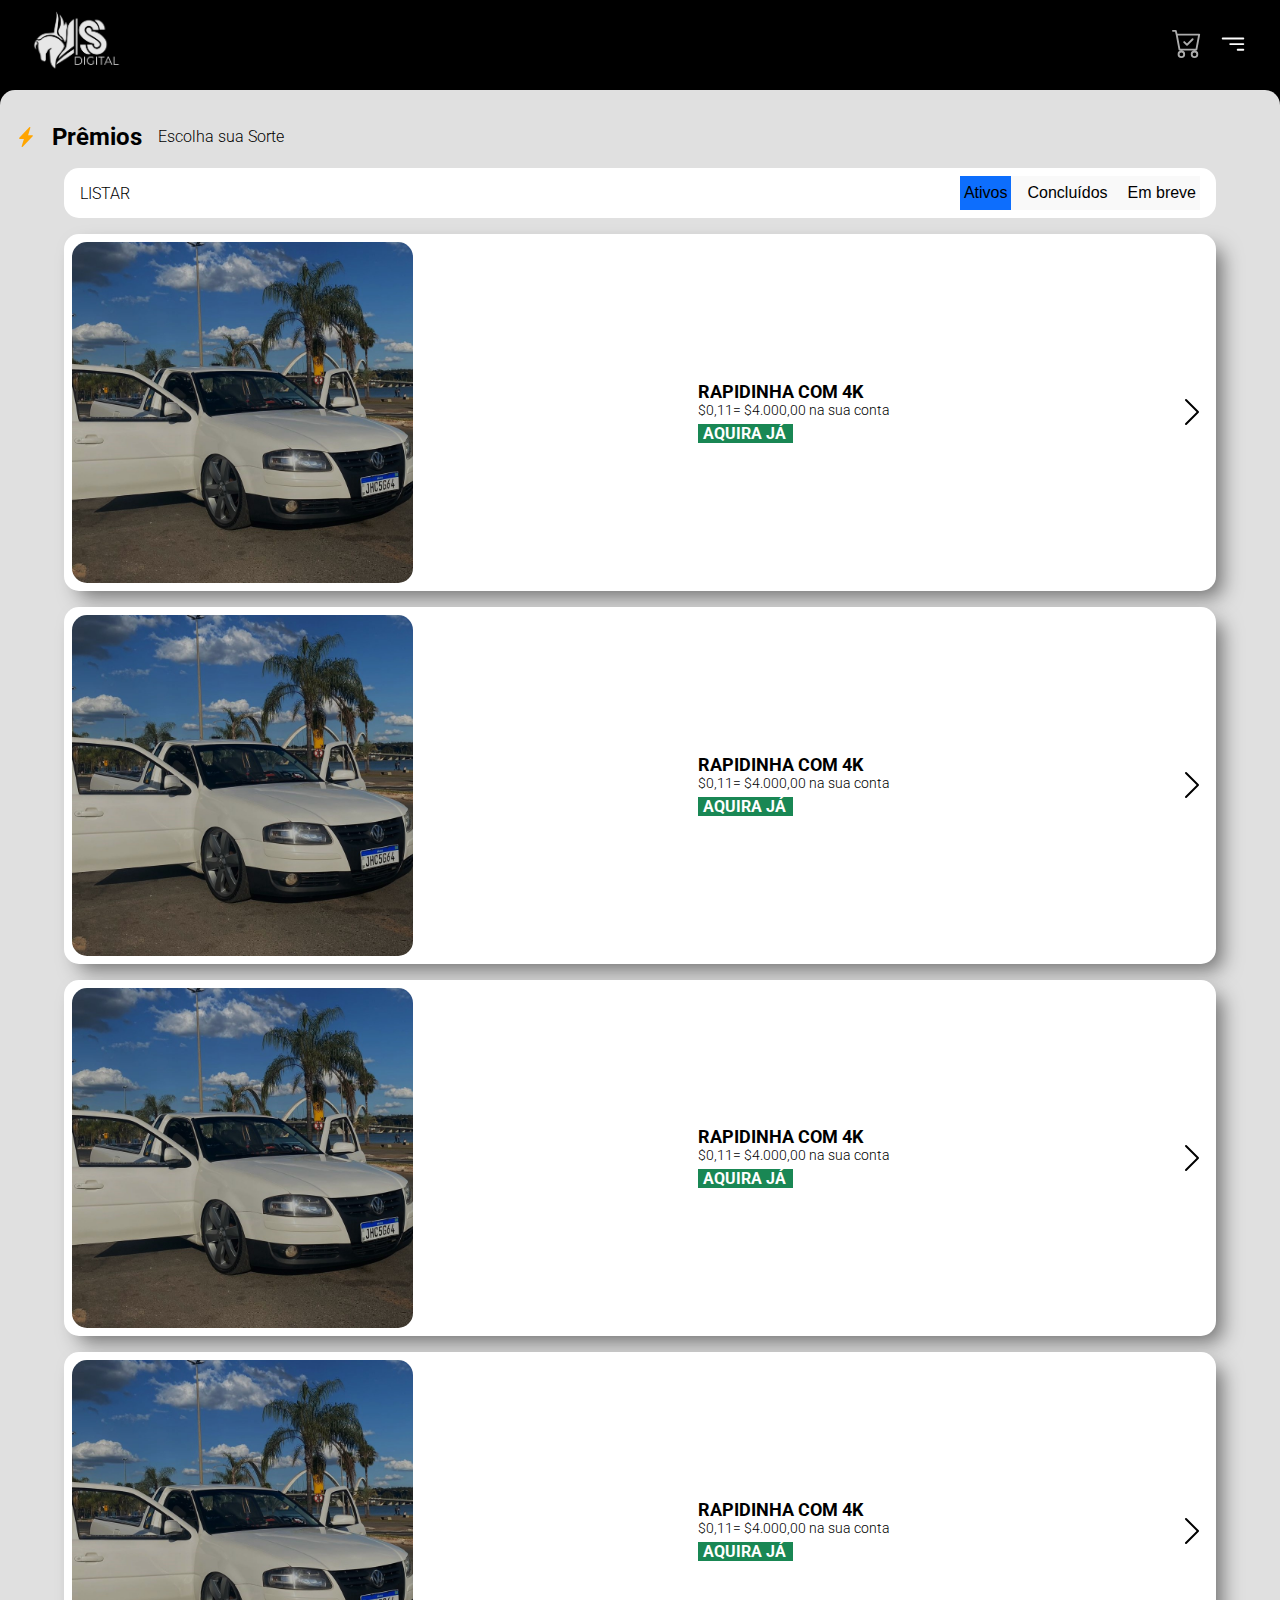
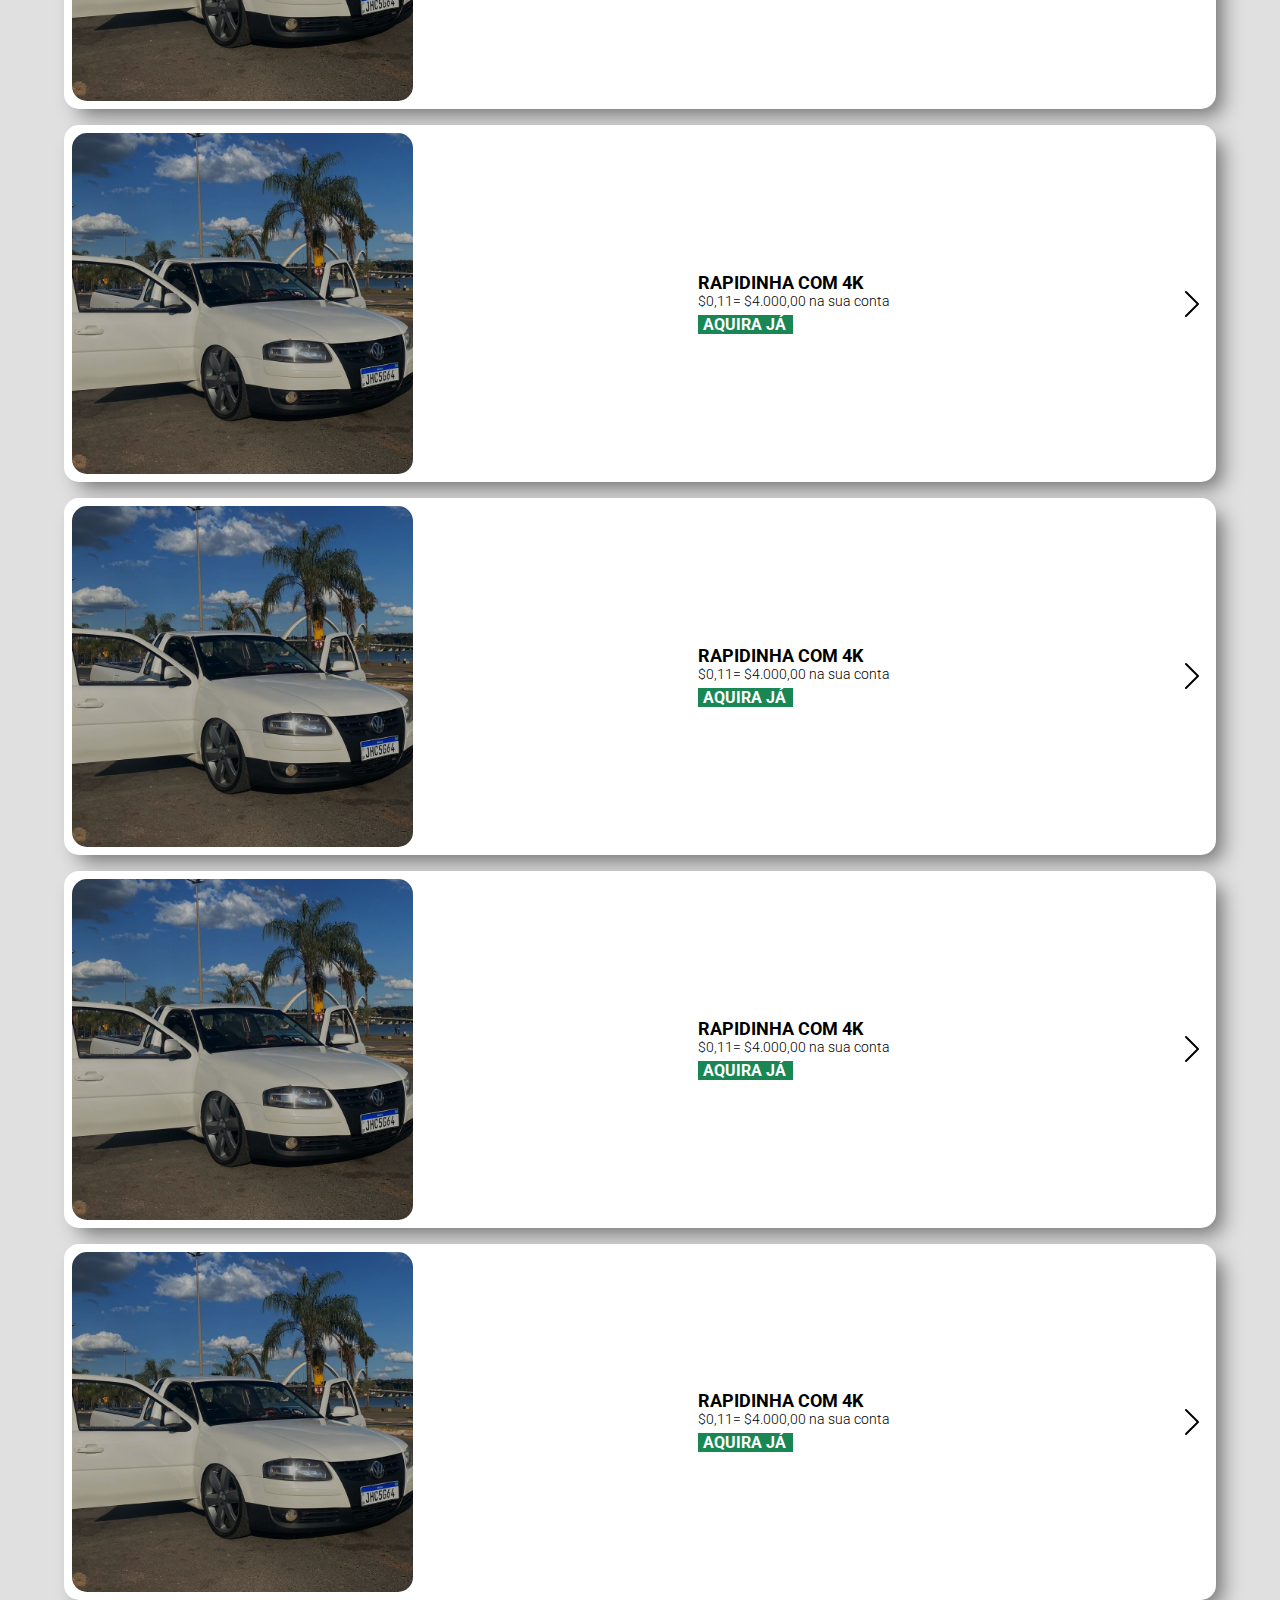
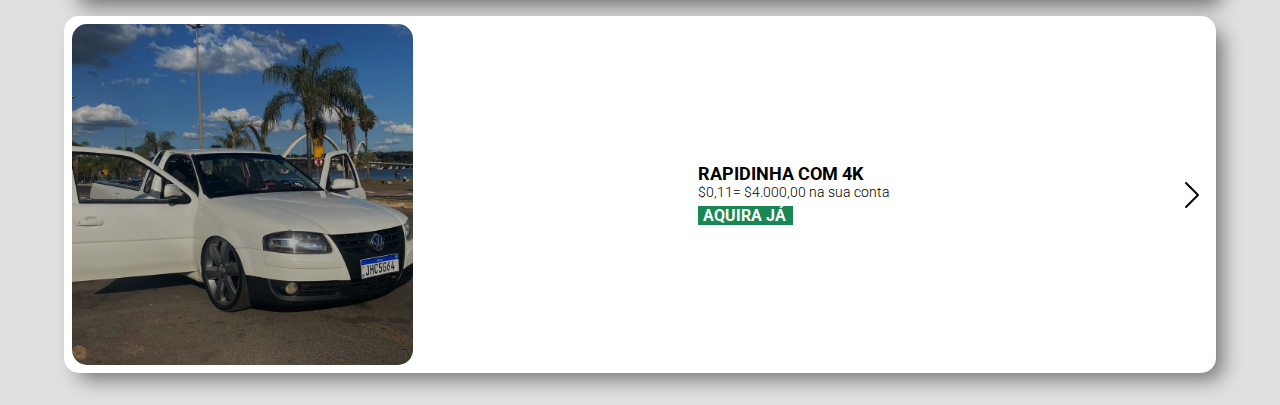
<file: SSOficial -Versão Beta/sorteios.html>
<!DOCTYPE html>
<html lang="en">

<head>
    <meta charset="UTF-8">
    <meta name="viewport" content="width=device-width, initial-scale=1.0">
    <link rel="stylesheet" href="assets/css/reset.css">
    <link rel="stylesheet" href="assets/css/pages/styles_sorteios.css">
    <title>Sorteios</title>
</head>

<body>
    <header>
        <nav>
            <img src="assets/img/logo ss.jpg" alt="">
            <div class="icones">
                <a href="numeros.html">
                    <svg class="icone-cart" xmlns="http://www.w3.org/2000/svg" width="32" height="32" fill="#fff"
                        class="bi bi-cart-check" viewBox="0 0 16 16">
                        <path
                            d="M11.354 6.354a.5.5 0 0 0-.708-.708L8 8.293 6.854 7.146a.5.5 0 1 0-.708.708l1.5 1.5a.5.5 0 0 0 .708 0l3-3z" />
                        <path
                            d="M.5 1a.5.5 0 0 0 0 1h1.11l.401 1.607 1.498 7.985A.5.5 0 0 0 4 12h1a2 2 0 1 0 0 4 2 2 0 0 0 0-4h7a2 2 0 1 0 0 4 2 2 0 0 0 0-4h1a.5.5 0 0 0 .491-.408l1.5-8A.5.5 0 0 0 14.5 3H2.89l-.405-1.621A.5.5 0 0 0 2 1H.5zm3.915 10L3.102 4h10.796l-1.313 7h-8.17zM6 14a1 1 0 1 1-2 0 1 1 0 0 1 2 0zm7 0a1 1 0 1 1-2 0 1 1 0 0 1 2 0z" />
                    </svg>
                </a>
                <svg id="bnt-hamburguer" xmlns="http://www.w3.org/2000/svg" width="32" height="32" fill="#fff"
                    class="bi bi-filter-right" viewBox="0 0 16 16">
                    <path
                        d="M14 10.5a.5.5 0 0 0-.5-.5h-3a.5.5 0 0 0 0 1h3a.5.5 0 0 0 .5-.5zm0-3a.5.5 0 0 0-.5-.5h-7a.5.5 0 0 0 0 1h7a.5.5 0 0 0 .5-.5zm0-3a.5.5 0 0 0-.5-.5h-11a.5.5 0 0 0 0 1h11a.5.5 0 0 0 .5-.5z" />
                </svg>
            </div>
        </nav>
        <div class="menu" id="menu" style="display: none;">
            <div class="menu-header">
                <img src="assets/img/logo ss.jpg" alt="">
                <svg id="bnt-close" xmlns="http://www.w3.org/2000/svg" width="30" height="30" fill="#fff" class="bi bi-x-circle"
                    viewBox="0 0 16 16">
                    <path d="M8 15A7 7 0 1 1 8 1a7 7 0 0 1 0 14zm0 1A8 8 0 1 0 8 0a8 8 0 0 0 0 16z" />
                    <path
                        d="M4.646 4.646a.5.5 0 0 1 .708 0L8 7.293l2.646-2.647a.5.5 0 0 1 .708.708L8.707 8l2.647 2.646a.5.5 0 0 1-.708.708L8 8.707l-2.646 2.647a.5.5 0 0 1-.708-.708L7.293 8 4.646 5.354a.5.5 0 0 1 0-.708z" />
                </svg>
            </div>
            <div class="menu-body">
                <table>
                    <tr>
                        <td><svg xmlns="http://www.w3.org/2000/svg" width="16" height="16" fill="#fff"
                                class="bi bi-house" viewBox="0 0 16 16">
                                <path
                                    d="M8.707 1.5a1 1 0 0 0-1.414 0L.646 8.146a.5.5 0 0 0 .708.708L2 8.207V13.5A1.5 1.5 0 0 0 3.5 15h9a1.5 1.5 0 0 0 1.5-1.5V8.207l.646.647a.5.5 0 0 0 .708-.708L13 5.793V2.5a.5.5 0 0 0-.5-.5h-1a.5.5 0 0 0-.5.5v1.293L8.707 1.5ZM13 7.207V13.5a.5.5 0 0 1-.5.5h-9a.5.5 0 0 1-.5-.5V7.207l5-5 5 5Z" />
                            </svg></td>
                        <td>
                            <p><a href="index.html">Início</a></p>
                        </td>
                    </tr>
                    <tr>
                        <td><svg xmlns="http://www.w3.org/2000/svg" width="16" height="16" fill="#fff" class="bi bi-card-list" viewBox="0 0 16 16">
                            <path d="M14.5 3a.5.5 0 0 1 .5.5v9a.5.5 0 0 1-.5.5h-13a.5.5 0 0 1-.5-.5v-9a.5.5 0 0 1 .5-.5h13zm-13-1A1.5 1.5 0 0 0 0 3.5v9A1.5 1.5 0 0 0 1.5 14h13a1.5 1.5 0 0 0 1.5-1.5v-9A1.5 1.5 0 0 0 14.5 2h-13z"/>
                            <path d="M5 8a.5.5 0 0 1 .5-.5h7a.5.5 0 0 1 0 1h-7A.5.5 0 0 1 5 8zm0-2.5a.5.5 0 0 1 .5-.5h7a.5.5 0 0 1 0 1h-7a.5.5 0 0 1-.5-.5zm0 5a.5.5 0 0 1 .5-.5h7a.5.5 0 0 1 0 1h-7a.5.5 0 0 1-.5-.5zm-1-5a.5.5 0 1 1-1 0 .5.5 0 0 1 1 0zM4 8a.5.5 0 1 1-1 0 .5.5 0 0 1 1 0zm0 2.5a.5.5 0 1 1-1 0 .5.5 0 0 1 1 0z"/>
                          </svg></td>
                        <td>
                            <p><a href="sorteios.html">Sorteios</a></p>
                        </td>
                    </tr>
                    <tr>
                        <td><svg xmlns="http://www.w3.org/2000/svg" width="16" height="16" fill="#fff" class="bi bi-card-list" viewBox="0 0 16 16">
                            <path d="M14.5 3a.5.5 0 0 1 .5.5v9a.5.5 0 0 1-.5.5h-13a.5.5 0 0 1-.5-.5v-9a.5.5 0 0 1 .5-.5h13zm-13-1A1.5 1.5 0 0 0 0 3.5v9A1.5 1.5 0 0 0 1.5 14h13a1.5 1.5 0 0 0 1.5-1.5v-9A1.5 1.5 0 0 0 14.5 2h-13z"/>
                            <path d="M5 8a.5.5 0 0 1 .5-.5h7a.5.5 0 0 1 0 1h-7A.5.5 0 0 1 5 8zm0-2.5a.5.5 0 0 1 .5-.5h7a.5.5 0 0 1 0 1h-7a.5.5 0 0 1-.5-.5zm0 5a.5.5 0 0 1 .5-.5h7a.5.5 0 0 1 0 1h-7a.5.5 0 0 1-.5-.5zm-1-5a.5.5 0 1 1-1 0 .5.5 0 0 1 1 0zM4 8a.5.5 0 1 1-1 0 .5.5 0 0 1 1 0zm0 2.5a.5.5 0 1 1-1 0 .5.5 0 0 1 1 0z"/>
                          </svg></td>
                        <td>
                            <p><a href="numeros.html">Meus números</a></p>
                        </td>
                    </tr>
                    <tr>
                        <td><svg xmlns="http://www.w3.org/2000/svg" width="16" height="16" fill="#fff" class="bi bi-box-arrow-in-right" viewBox="0 0 16 16">
                            <path fill-rule="evenodd" d="M6 3.5a.5.5 0 0 1 .5-.5h8a.5.5 0 0 1 .5.5v9a.5.5 0 0 1-.5.5h-8a.5.5 0 0 1-.5-.5v-2a.5.5 0 0 0-1 0v2A1.5 1.5 0 0 0 6.5 14h8a1.5 1.5 0 0 0 1.5-1.5v-9A1.5 1.5 0 0 0 14.5 2h-8A1.5 1.5 0 0 0 5 3.5v2a.5.5 0 0 0 1 0v-2z"/>
                            <path fill-rule="evenodd" d="M11.854 8.354a.5.5 0 0 0 0-.708l-3-3a.5.5 0 1 0-.708.708L10.293 7.5H1.5a.5.5 0 0 0 0 1h8.793l-2.147 2.146a.5.5 0 0 0 .708.708l3-3z"/>
                          </svg></td>
                        <td>
                            <p><a href="cadastro.html">Cadastro</a></p>
                        </td>
                    </tr>
                    <tr>
                        <td><svg xmlns="http://www.w3.org/2000/svg" width="16" height="16" fill="#fff" class="bi bi-trophy" viewBox="0 0 16 16">
                            <path d="M2.5.5A.5.5 0 0 1 3 0h10a.5.5 0 0 1 .5.5c0 .538-.012 1.05-.034 1.536a3 3 0 1 1-1.133 5.89c-.79 1.865-1.878 2.777-2.833 3.011v2.173l1.425.356c.194.048.377.135.537.255L13.3 15.1a.5.5 0 0 1-.3.9H3a.5.5 0 0 1-.3-.9l1.838-1.379c.16-.12.343-.207.537-.255L6.5 13.11v-2.173c-.955-.234-2.043-1.146-2.833-3.012a3 3 0 1 1-1.132-5.89A33.076 33.076 0 0 1 2.5.5zm.099 2.54a2 2 0 0 0 .72 3.935c-.333-1.05-.588-2.346-.72-3.935zm10.083 3.935a2 2 0 0 0 .72-3.935c-.133 1.59-.388 2.885-.72 3.935zM3.504 1c.007.517.026 1.006.056 1.469.13 2.028.457 3.546.87 4.667C5.294 9.48 6.484 10 7 10a.5.5 0 0 1 .5.5v2.61a1 1 0 0 1-.757.97l-1.426.356a.5.5 0 0 0-.179.085L4.5 15h7l-.638-.479a.501.501 0 0 0-.18-.085l-1.425-.356a1 1 0 0 1-.757-.97V10.5A.5.5 0 0 1 9 10c.516 0 1.706-.52 2.57-2.864.413-1.12.74-2.64.87-4.667.03-.463.049-.952.056-1.469H3.504z"/>
                          </svg></td>
                        <td>
                            <p><a href="ganhador.html">Ganhadores</a></p>
                        </td>
                    </tr>
                    <tr>
                        <td><svg xmlns="http://www.w3.org/2000/svg" width="16" height="16" fill="#fff" class="bi bi-cash-coin" viewBox="0 0 16 16">
                            <path fill-rule="evenodd" d="M11 15a4 4 0 1 0 0-8 4 4 0 0 0 0 8zm5-4a5 5 0 1 1-10 0 5 5 0 0 1 10 0z"/>
                            <path d="M9.438 11.944c.047.596.518 1.06 1.363 1.116v.44h.375v-.443c.875-.061 1.386-.529 1.386-1.207 0-.618-.39-.936-1.09-1.1l-.296-.07v-1.2c.376.043.614.248.671.532h.658c-.047-.575-.54-1.024-1.329-1.073V8.5h-.375v.45c-.747.073-1.255.522-1.255 1.158 0 .562.378.92 1.007 1.066l.248.061v1.272c-.384-.058-.639-.27-.696-.563h-.668zm1.36-1.354c-.369-.085-.569-.26-.569-.522 0-.294.216-.514.572-.578v1.1h-.003zm.432.746c.449.104.655.272.655.569 0 .339-.257.571-.709.614v-1.195l.054.012z"/>
                            <path d="M1 0a1 1 0 0 0-1 1v8a1 1 0 0 0 1 1h4.083c.058-.344.145-.678.258-1H3a2 2 0 0 0-2-2V3a2 2 0 0 0 2-2h10a2 2 0 0 0 2 2v3.528c.38.34.717.728 1 1.154V1a1 1 0 0 0-1-1H1z"/>
                            <path d="M9.998 5.083 10 5a2 2 0 1 0-3.132 1.65 5.982 5.982 0 0 1 3.13-1.567z"/>
                          </svg></td>
                        <td>
                            <p><a href="login_afiliado.html">Afiliados</a></p>
                        </td>
                    </tr>
                    <tr>
                        <td><svg xmlns="http://www.w3.org/2000/svg" width="16" height="16" fill="#fff" class="bi bi-blockquote-left" viewBox="0 0 16 16">
                            <path d="M2.5 3a.5.5 0 0 0 0 1h11a.5.5 0 0 0 0-1h-11zm5 3a.5.5 0 0 0 0 1h6a.5.5 0 0 0 0-1h-6zm0 3a.5.5 0 0 0 0 1h6a.5.5 0 0 0 0-1h-6zm-5 3a.5.5 0 0 0 0 1h11a.5.5 0 0 0 0-1h-11zm.79-5.373c.112-.078.26-.17.444-.275L3.524 6c-.122.074-.272.17-.452.287-.18.117-.35.26-.51.428a2.425 2.425 0 0 0-.398.562c-.11.207-.164.438-.164.692 0 .36.072.65.217.873.144.219.385.328.72.328.215 0 .383-.07.504-.211a.697.697 0 0 0 .188-.463c0-.23-.07-.404-.211-.521-.137-.121-.326-.182-.568-.182h-.282c.024-.203.065-.37.123-.498a1.38 1.38 0 0 1 .252-.37 1.94 1.94 0 0 1 .346-.298zm2.167 0c.113-.078.262-.17.445-.275L5.692 6c-.122.074-.272.17-.452.287-.18.117-.35.26-.51.428a2.425 2.425 0 0 0-.398.562c-.11.207-.164.438-.164.692 0 .36.072.65.217.873.144.219.385.328.72.328.215 0 .383-.07.504-.211a.697.697 0 0 0 .188-.463c0-.23-.07-.404-.211-.521-.137-.121-.326-.182-.568-.182h-.282a1.75 1.75 0 0 1 .118-.492c.058-.13.144-.254.257-.375a1.94 1.94 0 0 1 .346-.3z"/>
                          </svg></td>
                        <td>
                            <p><a href="termos.html">Termos de Uso</a></p>
                        </td>
                    </tr>
                    <tr>
                        <td><svg xmlns="http://www.w3.org/2000/svg" width="16" height="16" fill="#fff" class="bi bi-envelope" viewBox="0 0 16 16">
                            <path d="M0 4a2 2 0 0 1 2-2h12a2 2 0 0 1 2 2v8a2 2 0 0 1-2 2H2a2 2 0 0 1-2-2V4Zm2-1a1 1 0 0 0-1 1v.217l7 4.2 7-4.2V4a1 1 0 0 0-1-1H2Zm13 2.383-4.708 2.825L15 11.105V5.383Zm-.034 6.876-5.64-3.471L8 9.583l-1.326-.795-5.64 3.47A1 1 0 0 0 2 13h12a1 1 0 0 0 .966-.741ZM1 11.105l4.708-2.897L1 5.383v5.722Z"/>
                          </svg></td>
                        <td>
                            <p><a href="contato.html">Entrar em contato</a></p>
                        </td>
                    </tr>
                </table>
                <div class="menu-bnt-entrar">
                    <a href="login.html" onclick="console.log('ta indo')"><svg xmlns="http://www.w3.org/2000/svg" width="16" height="16" fill="#fff" class="bi bi-box-arrow-in-right" viewBox="0 0 16 16">
                        <path fill-rule="evenodd" d="M6 3.5a.5.5 0 0 1 .5-.5h8a.5.5 0 0 1 .5.5v9a.5.5 0 0 1-.5.5h-8a.5.5 0 0 1-.5-.5v-2a.5.5 0 0 0-1 0v2A1.5 1.5 0 0 0 6.5 14h8a1.5 1.5 0 0 0 1.5-1.5v-9A1.5 1.5 0 0 0 14.5 2h-8A1.5 1.5 0 0 0 5 3.5v2a.5.5 0 0 0 1 0v-2z"/>
                        <path fill-rule="evenodd" d="M11.854 8.354a.5.5 0 0 0 0-.708l-3-3a.5.5 0 1 0-.708.708L10.293 7.5H1.5a.5.5 0 0 0 0 1h8.793l-2.147 2.146a.5.5 0 0 0 .708.708l3-3z"/>
                      </svg> Entrar</a>
                </div>
                <div class="menu-redes-sociais">
                    <p>COMPARTILHE</p>
                    <svg xmlns="http://www.w3.org/2000/svg" width="16" height="16" fill="#fff" class="bi bi-facebook" viewBox="0 0 16 16">
                        <path d="M16 8.049c0-4.446-3.582-8.05-8-8.05C3.58 0-.002 3.603-.002 8.05c0 4.017 2.926 7.347 6.75 7.951v-5.625h-2.03V8.05H6.75V6.275c0-2.017 1.195-3.131 3.022-3.131.876 0 1.791.157 1.791.157v1.98h-1.009c-.993 0-1.303.621-1.303 1.258v1.51h2.218l-.354 2.326H9.25V16c3.824-.604 6.75-3.934 6.75-7.951z"/>
                      </svg>
                      <svg xmlns="http://www.w3.org/2000/svg" width="16" height="16" fill="#fff" class="bi bi-instagram" viewBox="0 0 16 16">
                        <path d="M8 0C5.829 0 5.556.01 4.703.048 3.85.088 3.269.222 2.76.42a3.917 3.917 0 0 0-1.417.923A3.927 3.927 0 0 0 .42 2.76C.222 3.268.087 3.85.048 4.7.01 5.555 0 5.827 0 8.001c0 2.172.01 2.444.048 3.297.04.852.174 1.433.372 1.942.205.526.478.972.923 1.417.444.445.89.719 1.416.923.51.198 1.09.333 1.942.372C5.555 15.99 5.827 16 8 16s2.444-.01 3.298-.048c.851-.04 1.434-.174 1.943-.372a3.916 3.916 0 0 0 1.416-.923c.445-.445.718-.891.923-1.417.197-.509.332-1.09.372-1.942C15.99 10.445 16 10.173 16 8s-.01-2.445-.048-3.299c-.04-.851-.175-1.433-.372-1.941a3.926 3.926 0 0 0-.923-1.417A3.911 3.911 0 0 0 13.24.42c-.51-.198-1.092-.333-1.943-.372C10.443.01 10.172 0 7.998 0h.003zm-.717 1.442h.718c2.136 0 2.389.007 3.232.046.78.035 1.204.166 1.486.275.373.145.64.319.92.599.28.28.453.546.598.92.11.281.24.705.275 1.485.039.843.047 1.096.047 3.231s-.008 2.389-.047 3.232c-.035.78-.166 1.203-.275 1.485a2.47 2.47 0 0 1-.599.919c-.28.28-.546.453-.92.598-.28.11-.704.24-1.485.276-.843.038-1.096.047-3.232.047s-2.39-.009-3.233-.047c-.78-.036-1.203-.166-1.485-.276a2.478 2.478 0 0 1-.92-.598 2.48 2.48 0 0 1-.6-.92c-.109-.281-.24-.705-.275-1.485-.038-.843-.046-1.096-.046-3.233 0-2.136.008-2.388.046-3.231.036-.78.166-1.204.276-1.486.145-.373.319-.64.599-.92.28-.28.546-.453.92-.598.282-.11.705-.24 1.485-.276.738-.034 1.024-.044 2.515-.045v.002zm4.988 1.328a.96.96 0 1 0 0 1.92.96.96 0 0 0 0-1.92zm-4.27 1.122a4.109 4.109 0 1 0 0 8.217 4.109 4.109 0 0 0 0-8.217zm0 1.441a2.667 2.667 0 1 1 0 5.334 2.667 2.667 0 0 1 0-5.334z"/>
                      </svg>
                      <svg xmlns="http://www.w3.org/2000/svg" width="16" height="16" fill="#fff" class="bi bi-whatsapp" viewBox="0 0 16 16">
                        <path d="M13.601 2.326A7.854 7.854 0 0 0 7.994 0C3.627 0 .068 3.558.064 7.926c0 1.399.366 2.76 1.057 3.965L0 16l4.204-1.102a7.933 7.933 0 0 0 3.79.965h.004c4.368 0 7.926-3.558 7.93-7.93A7.898 7.898 0 0 0 13.6 2.326zM7.994 14.521a6.573 6.573 0 0 1-3.356-.92l-.24-.144-2.494.654.666-2.433-.156-.251a6.56 6.56 0 0 1-1.007-3.505c0-3.626 2.957-6.584 6.591-6.584a6.56 6.56 0 0 1 4.66 1.931 6.557 6.557 0 0 1 1.928 4.66c-.004 3.639-2.961 6.592-6.592 6.592zm3.615-4.934c-.197-.099-1.17-.578-1.353-.646-.182-.065-.315-.099-.445.099-.133.197-.513.646-.627.775-.114.133-.232.148-.43.05-.197-.1-.836-.308-1.592-.985-.59-.525-.985-1.175-1.103-1.372-.114-.198-.011-.304.088-.403.087-.088.197-.232.296-.346.1-.114.133-.198.198-.33.065-.134.034-.248-.015-.347-.05-.099-.445-1.076-.612-1.47-.16-.389-.323-.335-.445-.34-.114-.007-.247-.007-.38-.007a.729.729 0 0 0-.529.247c-.182.198-.691.677-.691 1.654 0 .977.71 1.916.81 2.049.098.133 1.394 2.132 3.383 2.992.47.205.84.326 1.129.418.475.152.904.129 1.246.08.38-.058 1.171-.48 1.338-.943.164-.464.164-.86.114-.943-.049-.084-.182-.133-.38-.232z"/>
                      </svg>
                </div>
            </div>
        </div>
    </header>
    <main>

        <section class="sorteios">

            <div class="sorteios-header">
                <svg xmlns="http://www.w3.org/2000/svg" width="16" height="16" fill="orange"
                    class="bi bi-lightning-charge-fill" viewBox="0 0 16 16">
                    <path
                        d="M11.251.068a.5.5 0 0 1 .227.58L9.677 6.5H13a.5.5 0 0 1 .364.843l-8 8.5a.5.5 0 0 1-.842-.49L6.323 9.5H3a.5.5 0 0 1-.364-.843l8-8.5a.5.5 0 0 1 .615-.09z" />
                </svg>
                <h2>Prêmios</h2>
                <p>Escolha sua Sorte</p>
            </div>
            <section class="filter">
                <div class="filters">
                    <p>LISTAR</p>
                    <div>
                        <button autofocus>Ativos</button>
                        <button>Concluídos</button>
                        <button>Em breve</button>
                    </div>
                </div>
            </section>
            <div class="sorteio-secundario">
                <img src="assets\img\Imagem do WhatsApp de 2023-06-06 à(s) 17.11.19.jpg" alt="foto sorteio">
                <div>
                    <h3>RAPIDINHA COM 4K</h3>
                    <p>$0,11= $4.000,00 na sua conta </p>
                    <h5>AQUIRA JÁ</h5>
                </div>
                <svg xmlns="http://www.w3.org/2000/svg" width="32" height="32" fill="#000" class="bi bi-chevron-right"
                    viewBox="0 0 16 16">
                    <path fill-rule="evenodd"
                        d="M4.646 1.646a.5.5 0 0 1 .708 0l6 6a.5.5 0 0 1 0 .708l-6 6a.5.5 0 0 1-.708-.708L10.293 8 4.646 2.354a.5.5 0 0 1 0-.708z" />
                </svg>
            </div>
            <div class="sorteio-secundario">
                <img src="assets\img\Imagem do WhatsApp de 2023-06-06 à(s) 17.11.19.jpg" alt="foto sorteio">
                <div>
                    <h3>RAPIDINHA COM 4K</h3>
                    <p>$0,11= $4.000,00 na sua conta </p>
                    <h5>AQUIRA JÁ</h5>
                </div>
                <svg xmlns="http://www.w3.org/2000/svg" width="32" height="32" fill="#000" class="bi bi-chevron-right"
                    viewBox="0 0 16 16">
                    <path fill-rule="evenodd"
                        d="M4.646 1.646a.5.5 0 0 1 .708 0l6 6a.5.5 0 0 1 0 .708l-6 6a.5.5 0 0 1-.708-.708L10.293 8 4.646 2.354a.5.5 0 0 1 0-.708z" />
                </svg>
            </div>
            <div class="sorteio-secundario">
                <img src="assets\img\Imagem do WhatsApp de 2023-06-06 à(s) 17.11.19.jpg" alt="foto sorteio">
                <div>
                    <h3>RAPIDINHA COM 4K</h3>
                    <p>$0,11= $4.000,00 na sua conta </p>
                    <h5>AQUIRA JÁ</h5>
                </div>
                <svg xmlns="http://www.w3.org/2000/svg" width="32" height="32" fill="#000" class="bi bi-chevron-right"
                    viewBox="0 0 16 16">
                    <path fill-rule="evenodd"
                        d="M4.646 1.646a.5.5 0 0 1 .708 0l6 6a.5.5 0 0 1 0 .708l-6 6a.5.5 0 0 1-.708-.708L10.293 8 4.646 2.354a.5.5 0 0 1 0-.708z" />
                </svg>
            </div>
            <div class="sorteio-secundario">
                <img src="assets\img\Imagem do WhatsApp de 2023-06-06 à(s) 17.11.19.jpg" alt="foto sorteio">
                <div>
                    <h3>RAPIDINHA COM 4K</h3>
                    <p>$0,11= $4.000,00 na sua conta </p>
                    <h5>AQUIRA JÁ</h5>
                </div>
                <svg xmlns="http://www.w3.org/2000/svg" width="32" height="32" fill="#000" class="bi bi-chevron-right"
                    viewBox="0 0 16 16">
                    <path fill-rule="evenodd"
                        d="M4.646 1.646a.5.5 0 0 1 .708 0l6 6a.5.5 0 0 1 0 .708l-6 6a.5.5 0 0 1-.708-.708L10.293 8 4.646 2.354a.5.5 0 0 1 0-.708z" />
                </svg>
            </div>
            <div class="sorteio-secundario">
                <img src="assets\img\Imagem do WhatsApp de 2023-06-06 à(s) 17.11.19.jpg" alt="foto sorteio">
                <div>
                    <h3>RAPIDINHA COM 4K</h3>
                    <p>$0,11= $4.000,00 na sua conta </p>
                    <h5>AQUIRA JÁ</h5>
                </div>
                <svg xmlns="http://www.w3.org/2000/svg" width="32" height="32" fill="#000" class="bi bi-chevron-right"
                    viewBox="0 0 16 16">
                    <path fill-rule="evenodd"
                        d="M4.646 1.646a.5.5 0 0 1 .708 0l6 6a.5.5 0 0 1 0 .708l-6 6a.5.5 0 0 1-.708-.708L10.293 8 4.646 2.354a.5.5 0 0 1 0-.708z" />
                </svg>
            </div>
            <div class="sorteio-secundario">
                <img src="assets\img\Imagem do WhatsApp de 2023-06-06 à(s) 17.11.19.jpg" alt="foto sorteio">
                <div>
                    <h3>RAPIDINHA COM 4K</h3>
                    <p>$0,11= $4.000,00 na sua conta </p>
                    <h5>AQUIRA JÁ</h5>
                </div>
                <svg xmlns="http://www.w3.org/2000/svg" width="32" height="32" fill="#000" class="bi bi-chevron-right"
                    viewBox="0 0 16 16">
                    <path fill-rule="evenodd"
                        d="M4.646 1.646a.5.5 0 0 1 .708 0l6 6a.5.5 0 0 1 0 .708l-6 6a.5.5 0 0 1-.708-.708L10.293 8 4.646 2.354a.5.5 0 0 1 0-.708z" />
                </svg>
            </div>
            <div class="sorteio-secundario">
                <img src="assets\img\Imagem do WhatsApp de 2023-06-06 à(s) 17.11.19.jpg" alt="foto sorteio">
                <div>
                    <h3>RAPIDINHA COM 4K</h3>
                    <p>$0,11= $4.000,00 na sua conta </p>
                    <h5>AQUIRA JÁ</h5>
                </div>
                <svg xmlns="http://www.w3.org/2000/svg" width="32" height="32" fill="#000" class="bi bi-chevron-right"
                    viewBox="0 0 16 16">
                    <path fill-rule="evenodd"
                        d="M4.646 1.646a.5.5 0 0 1 .708 0l6 6a.5.5 0 0 1 0 .708l-6 6a.5.5 0 0 1-.708-.708L10.293 8 4.646 2.354a.5.5 0 0 1 0-.708z" />
                </svg>
            </div>
            <div class="sorteio-secundario">
                <img src="assets\img\Imagem do WhatsApp de 2023-06-06 à(s) 17.11.19.jpg" alt="foto sorteio">
                <div>
                    <h3>RAPIDINHA COM 4K</h3>
                    <p>$0,11= $4.000,00 na sua conta </p>
                    <h5>AQUIRA JÁ</h5>
                </div>
                <svg xmlns="http://www.w3.org/2000/svg" width="32" height="32" fill="#000" class="bi bi-chevron-right"
                    viewBox="0 0 16 16">
                    <path fill-rule="evenodd"
                        d="M4.646 1.646a.5.5 0 0 1 .708 0l6 6a.5.5 0 0 1 0 .708l-6 6a.5.5 0 0 1-.708-.708L10.293 8 4.646 2.354a.5.5 0 0 1 0-.708z" />
                </svg>
            </div>
            <div class="sorteio-secundario">
                <img src="assets\img\Imagem do WhatsApp de 2023-06-06 à(s) 17.11.19.jpg" alt="foto sorteio">
                <div>
                    <h3>RAPIDINHA COM 4K</h3>
                    <p>$0,11= $4.000,00 na sua conta </p>
                    <h5>AQUIRA JÁ</h5>
                </div>
                <svg xmlns="http://www.w3.org/2000/svg" width="32" height="32" fill="#000" class="bi bi-chevron-right"
                    viewBox="0 0 16 16">
                    <path fill-rule="evenodd"
                        d="M4.646 1.646a.5.5 0 0 1 .708 0l6 6a.5.5 0 0 1 0 .708l-6 6a.5.5 0 0 1-.708-.708L10.293 8 4.646 2.354a.5.5 0 0 1 0-.708z" />
                </svg>
            </div>
        </section>
    </main>
    <script src="assets/js/index.js"></script>
</body>

</html>
</file>
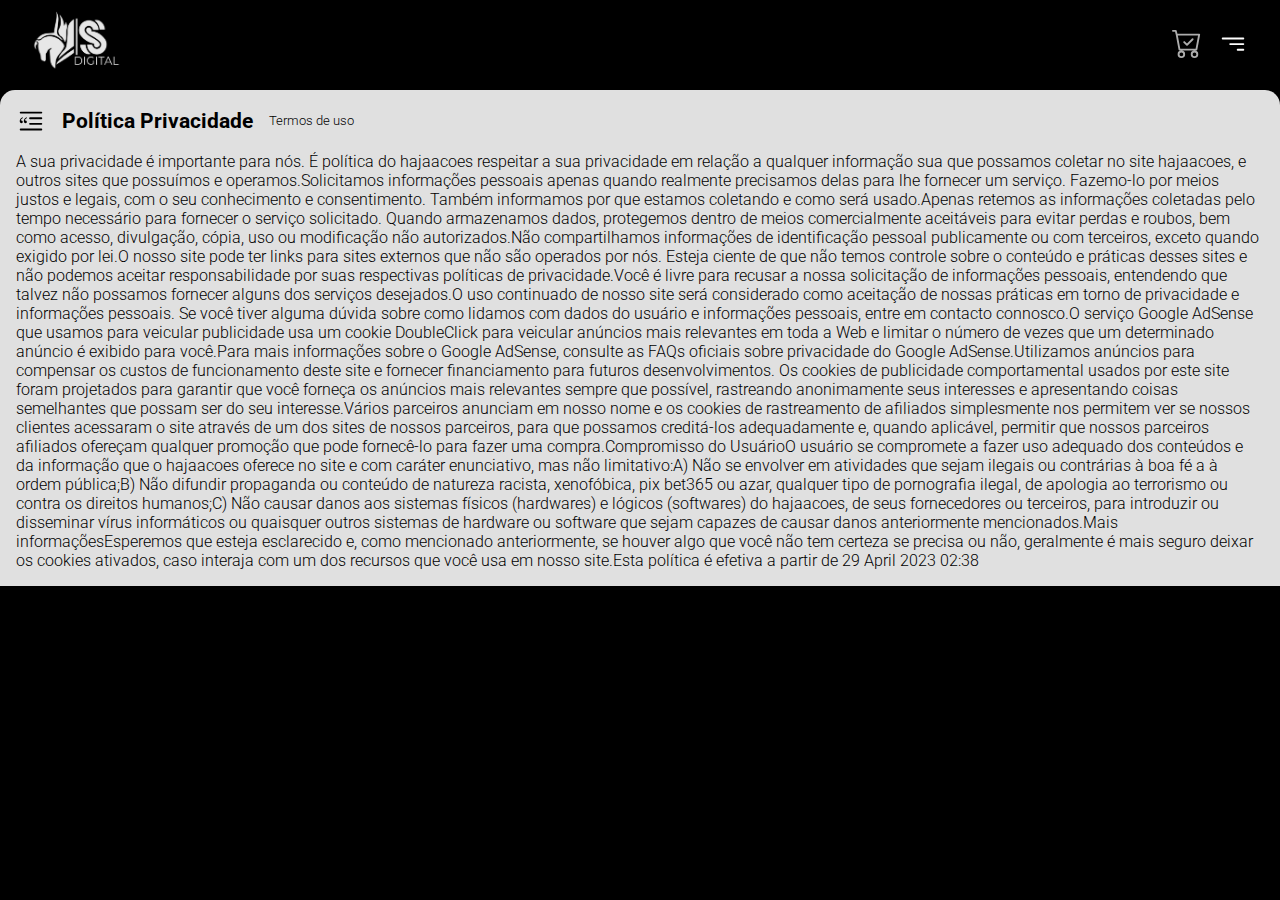
<file: SSOficial -Versão Beta/termos.html>
<!DOCTYPE html>
<html lang="en">

<head>
    <meta charset="UTF-8">
    <meta name="viewport" content="width=device-width, initial-scale=1.0">
    <link rel="stylesheet" href="assets/css/reset.css">
    <link rel="stylesheet" href="assets/css/pages/styles_termos.css">
    <title>Document</title>
</head>

<body>
    <header>
        <nav>
            <img src="assets/img/logo ss.jpg" alt="">
            <div class="icones">
                <a href="numeros.html">
                    <svg class="icone-cart" xmlns="http://www.w3.org/2000/svg" width="32" height="32" fill="#fff"
                        class="bi bi-cart-check" viewBox="0 0 16 16">
                        <path
                            d="M11.354 6.354a.5.5 0 0 0-.708-.708L8 8.293 6.854 7.146a.5.5 0 1 0-.708.708l1.5 1.5a.5.5 0 0 0 .708 0l3-3z" />
                        <path
                            d="M.5 1a.5.5 0 0 0 0 1h1.11l.401 1.607 1.498 7.985A.5.5 0 0 0 4 12h1a2 2 0 1 0 0 4 2 2 0 0 0 0-4h7a2 2 0 1 0 0 4 2 2 0 0 0 0-4h1a.5.5 0 0 0 .491-.408l1.5-8A.5.5 0 0 0 14.5 3H2.89l-.405-1.621A.5.5 0 0 0 2 1H.5zm3.915 10L3.102 4h10.796l-1.313 7h-8.17zM6 14a1 1 0 1 1-2 0 1 1 0 0 1 2 0zm7 0a1 1 0 1 1-2 0 1 1 0 0 1 2 0z" />
                    </svg>
                </a>
                <svg id="bnt-hamburguer" xmlns="http://www.w3.org/2000/svg" width="32" height="32" fill="#fff"
                    class="bi bi-filter-right" viewBox="0 0 16 16">
                    <path
                        d="M14 10.5a.5.5 0 0 0-.5-.5h-3a.5.5 0 0 0 0 1h3a.5.5 0 0 0 .5-.5zm0-3a.5.5 0 0 0-.5-.5h-7a.5.5 0 0 0 0 1h7a.5.5 0 0 0 .5-.5zm0-3a.5.5 0 0 0-.5-.5h-11a.5.5 0 0 0 0 1h11a.5.5 0 0 0 .5-.5z" />
                </svg>
            </div>
        </nav>
        <div class="menu" id="menu" style="display: none;">
            <div class="menu-header">
                <img src="assets/img/logo ss.jpg" alt="">
                <svg id="bnt-close" xmlns="http://www.w3.org/2000/svg" width="30" height="30" fill="#fff" class="bi bi-x-circle"
                    viewBox="0 0 16 16">
                    <path d="M8 15A7 7 0 1 1 8 1a7 7 0 0 1 0 14zm0 1A8 8 0 1 0 8 0a8 8 0 0 0 0 16z" />
                    <path
                        d="M4.646 4.646a.5.5 0 0 1 .708 0L8 7.293l2.646-2.647a.5.5 0 0 1 .708.708L8.707 8l2.647 2.646a.5.5 0 0 1-.708.708L8 8.707l-2.646 2.647a.5.5 0 0 1-.708-.708L7.293 8 4.646 5.354a.5.5 0 0 1 0-.708z" />
                </svg>
            </div>
            <div class="menu-body">
                <table>
                    <tr>
                        <td><svg xmlns="http://www.w3.org/2000/svg" width="16" height="16" fill="#fff"
                                class="bi bi-house" viewBox="0 0 16 16">
                                <path
                                    d="M8.707 1.5a1 1 0 0 0-1.414 0L.646 8.146a.5.5 0 0 0 .708.708L2 8.207V13.5A1.5 1.5 0 0 0 3.5 15h9a1.5 1.5 0 0 0 1.5-1.5V8.207l.646.647a.5.5 0 0 0 .708-.708L13 5.793V2.5a.5.5 0 0 0-.5-.5h-1a.5.5 0 0 0-.5.5v1.293L8.707 1.5ZM13 7.207V13.5a.5.5 0 0 1-.5.5h-9a.5.5 0 0 1-.5-.5V7.207l5-5 5 5Z" />
                            </svg></td>
                        <td>
                            <p><a href="index.html">Início</a></p>
                        </td>
                    </tr>
                    <tr>
                        <td><svg xmlns="http://www.w3.org/2000/svg" width="16" height="16" fill="#fff" class="bi bi-card-list" viewBox="0 0 16 16">
                            <path d="M14.5 3a.5.5 0 0 1 .5.5v9a.5.5 0 0 1-.5.5h-13a.5.5 0 0 1-.5-.5v-9a.5.5 0 0 1 .5-.5h13zm-13-1A1.5 1.5 0 0 0 0 3.5v9A1.5 1.5 0 0 0 1.5 14h13a1.5 1.5 0 0 0 1.5-1.5v-9A1.5 1.5 0 0 0 14.5 2h-13z"/>
                            <path d="M5 8a.5.5 0 0 1 .5-.5h7a.5.5 0 0 1 0 1h-7A.5.5 0 0 1 5 8zm0-2.5a.5.5 0 0 1 .5-.5h7a.5.5 0 0 1 0 1h-7a.5.5 0 0 1-.5-.5zm0 5a.5.5 0 0 1 .5-.5h7a.5.5 0 0 1 0 1h-7a.5.5 0 0 1-.5-.5zm-1-5a.5.5 0 1 1-1 0 .5.5 0 0 1 1 0zM4 8a.5.5 0 1 1-1 0 .5.5 0 0 1 1 0zm0 2.5a.5.5 0 1 1-1 0 .5.5 0 0 1 1 0z"/>
                          </svg></td>
                        <td>
                            <p><a href="sorteios.html">Sorteios</a></p>
                        </td>
                    </tr>
                    <tr>
                        <td><svg xmlns="http://www.w3.org/2000/svg" width="16" height="16" fill="#fff" class="bi bi-card-list" viewBox="0 0 16 16">
                            <path d="M14.5 3a.5.5 0 0 1 .5.5v9a.5.5 0 0 1-.5.5h-13a.5.5 0 0 1-.5-.5v-9a.5.5 0 0 1 .5-.5h13zm-13-1A1.5 1.5 0 0 0 0 3.5v9A1.5 1.5 0 0 0 1.5 14h13a1.5 1.5 0 0 0 1.5-1.5v-9A1.5 1.5 0 0 0 14.5 2h-13z"/>
                            <path d="M5 8a.5.5 0 0 1 .5-.5h7a.5.5 0 0 1 0 1h-7A.5.5 0 0 1 5 8zm0-2.5a.5.5 0 0 1 .5-.5h7a.5.5 0 0 1 0 1h-7a.5.5 0 0 1-.5-.5zm0 5a.5.5 0 0 1 .5-.5h7a.5.5 0 0 1 0 1h-7a.5.5 0 0 1-.5-.5zm-1-5a.5.5 0 1 1-1 0 .5.5 0 0 1 1 0zM4 8a.5.5 0 1 1-1 0 .5.5 0 0 1 1 0zm0 2.5a.5.5 0 1 1-1 0 .5.5 0 0 1 1 0z"/>
                          </svg></td>
                        <td>
                            <p><a href="numeros.html">Meus números</a></p>
                        </td>
                    </tr>
                    <tr>
                        <td><svg xmlns="http://www.w3.org/2000/svg" width="16" height="16" fill="#fff" class="bi bi-box-arrow-in-right" viewBox="0 0 16 16">
                            <path fill-rule="evenodd" d="M6 3.5a.5.5 0 0 1 .5-.5h8a.5.5 0 0 1 .5.5v9a.5.5 0 0 1-.5.5h-8a.5.5 0 0 1-.5-.5v-2a.5.5 0 0 0-1 0v2A1.5 1.5 0 0 0 6.5 14h8a1.5 1.5 0 0 0 1.5-1.5v-9A1.5 1.5 0 0 0 14.5 2h-8A1.5 1.5 0 0 0 5 3.5v2a.5.5 0 0 0 1 0v-2z"/>
                            <path fill-rule="evenodd" d="M11.854 8.354a.5.5 0 0 0 0-.708l-3-3a.5.5 0 1 0-.708.708L10.293 7.5H1.5a.5.5 0 0 0 0 1h8.793l-2.147 2.146a.5.5 0 0 0 .708.708l3-3z"/>
                          </svg></td>
                        <td>
                            <p><a href="cadastro.html">Cadastro</a></p>
                        </td>
                    </tr>
                    <tr>
                        <td><svg xmlns="http://www.w3.org/2000/svg" width="16" height="16" fill="#fff" class="bi bi-trophy" viewBox="0 0 16 16">
                            <path d="M2.5.5A.5.5 0 0 1 3 0h10a.5.5 0 0 1 .5.5c0 .538-.012 1.05-.034 1.536a3 3 0 1 1-1.133 5.89c-.79 1.865-1.878 2.777-2.833 3.011v2.173l1.425.356c.194.048.377.135.537.255L13.3 15.1a.5.5 0 0 1-.3.9H3a.5.5 0 0 1-.3-.9l1.838-1.379c.16-.12.343-.207.537-.255L6.5 13.11v-2.173c-.955-.234-2.043-1.146-2.833-3.012a3 3 0 1 1-1.132-5.89A33.076 33.076 0 0 1 2.5.5zm.099 2.54a2 2 0 0 0 .72 3.935c-.333-1.05-.588-2.346-.72-3.935zm10.083 3.935a2 2 0 0 0 .72-3.935c-.133 1.59-.388 2.885-.72 3.935zM3.504 1c.007.517.026 1.006.056 1.469.13 2.028.457 3.546.87 4.667C5.294 9.48 6.484 10 7 10a.5.5 0 0 1 .5.5v2.61a1 1 0 0 1-.757.97l-1.426.356a.5.5 0 0 0-.179.085L4.5 15h7l-.638-.479a.501.501 0 0 0-.18-.085l-1.425-.356a1 1 0 0 1-.757-.97V10.5A.5.5 0 0 1 9 10c.516 0 1.706-.52 2.57-2.864.413-1.12.74-2.64.87-4.667.03-.463.049-.952.056-1.469H3.504z"/>
                          </svg></td>
                        <td>
                            <p><a href="ganhador.html">Ganhadores</a></p>
                        </td>
                    </tr>
                    <tr>
                        <td><svg xmlns="http://www.w3.org/2000/svg" width="16" height="16" fill="#fff" class="bi bi-cash-coin" viewBox="0 0 16 16">
                            <path fill-rule="evenodd" d="M11 15a4 4 0 1 0 0-8 4 4 0 0 0 0 8zm5-4a5 5 0 1 1-10 0 5 5 0 0 1 10 0z"/>
                            <path d="M9.438 11.944c.047.596.518 1.06 1.363 1.116v.44h.375v-.443c.875-.061 1.386-.529 1.386-1.207 0-.618-.39-.936-1.09-1.1l-.296-.07v-1.2c.376.043.614.248.671.532h.658c-.047-.575-.54-1.024-1.329-1.073V8.5h-.375v.45c-.747.073-1.255.522-1.255 1.158 0 .562.378.92 1.007 1.066l.248.061v1.272c-.384-.058-.639-.27-.696-.563h-.668zm1.36-1.354c-.369-.085-.569-.26-.569-.522 0-.294.216-.514.572-.578v1.1h-.003zm.432.746c.449.104.655.272.655.569 0 .339-.257.571-.709.614v-1.195l.054.012z"/>
                            <path d="M1 0a1 1 0 0 0-1 1v8a1 1 0 0 0 1 1h4.083c.058-.344.145-.678.258-1H3a2 2 0 0 0-2-2V3a2 2 0 0 0 2-2h10a2 2 0 0 0 2 2v3.528c.38.34.717.728 1 1.154V1a1 1 0 0 0-1-1H1z"/>
                            <path d="M9.998 5.083 10 5a2 2 0 1 0-3.132 1.65 5.982 5.982 0 0 1 3.13-1.567z"/>
                          </svg></td>
                        <td>
                            <p><a href="login_afiliado.html">Afiliados</a></p>
                        </td>
                    </tr>
                    <tr>
                        <td><svg xmlns="http://www.w3.org/2000/svg" width="16" height="16" fill="#fff" class="bi bi-blockquote-left" viewBox="0 0 16 16">
                            <path d="M2.5 3a.5.5 0 0 0 0 1h11a.5.5 0 0 0 0-1h-11zm5 3a.5.5 0 0 0 0 1h6a.5.5 0 0 0 0-1h-6zm0 3a.5.5 0 0 0 0 1h6a.5.5 0 0 0 0-1h-6zm-5 3a.5.5 0 0 0 0 1h11a.5.5 0 0 0 0-1h-11zm.79-5.373c.112-.078.26-.17.444-.275L3.524 6c-.122.074-.272.17-.452.287-.18.117-.35.26-.51.428a2.425 2.425 0 0 0-.398.562c-.11.207-.164.438-.164.692 0 .36.072.65.217.873.144.219.385.328.72.328.215 0 .383-.07.504-.211a.697.697 0 0 0 .188-.463c0-.23-.07-.404-.211-.521-.137-.121-.326-.182-.568-.182h-.282c.024-.203.065-.37.123-.498a1.38 1.38 0 0 1 .252-.37 1.94 1.94 0 0 1 .346-.298zm2.167 0c.113-.078.262-.17.445-.275L5.692 6c-.122.074-.272.17-.452.287-.18.117-.35.26-.51.428a2.425 2.425 0 0 0-.398.562c-.11.207-.164.438-.164.692 0 .36.072.65.217.873.144.219.385.328.72.328.215 0 .383-.07.504-.211a.697.697 0 0 0 .188-.463c0-.23-.07-.404-.211-.521-.137-.121-.326-.182-.568-.182h-.282a1.75 1.75 0 0 1 .118-.492c.058-.13.144-.254.257-.375a1.94 1.94 0 0 1 .346-.3z"/>
                          </svg></td>
                        <td>
                            <p><a href="termos.html">Termos de Uso</a></p>
                        </td>
                    </tr>
                    <tr>
                        <td><svg xmlns="http://www.w3.org/2000/svg" width="16" height="16" fill="#fff" class="bi bi-envelope" viewBox="0 0 16 16">
                            <path d="M0 4a2 2 0 0 1 2-2h12a2 2 0 0 1 2 2v8a2 2 0 0 1-2 2H2a2 2 0 0 1-2-2V4Zm2-1a1 1 0 0 0-1 1v.217l7 4.2 7-4.2V4a1 1 0 0 0-1-1H2Zm13 2.383-4.708 2.825L15 11.105V5.383Zm-.034 6.876-5.64-3.471L8 9.583l-1.326-.795-5.64 3.47A1 1 0 0 0 2 13h12a1 1 0 0 0 .966-.741ZM1 11.105l4.708-2.897L1 5.383v5.722Z"/>
                          </svg></td>
                        <td>
                            <p><a href="contato.html">Entrar em contato</a></p>
                        </td>
                    </tr>
                </table>
                <div class="menu-bnt-entrar">
                    <a href="login.html" onclick="console.log('ta indo')"><svg xmlns="http://www.w3.org/2000/svg" width="16" height="16" fill="#fff" class="bi bi-box-arrow-in-right" viewBox="0 0 16 16">
                        <path fill-rule="evenodd" d="M6 3.5a.5.5 0 0 1 .5-.5h8a.5.5 0 0 1 .5.5v9a.5.5 0 0 1-.5.5h-8a.5.5 0 0 1-.5-.5v-2a.5.5 0 0 0-1 0v2A1.5 1.5 0 0 0 6.5 14h8a1.5 1.5 0 0 0 1.5-1.5v-9A1.5 1.5 0 0 0 14.5 2h-8A1.5 1.5 0 0 0 5 3.5v2a.5.5 0 0 0 1 0v-2z"/>
                        <path fill-rule="evenodd" d="M11.854 8.354a.5.5 0 0 0 0-.708l-3-3a.5.5 0 1 0-.708.708L10.293 7.5H1.5a.5.5 0 0 0 0 1h8.793l-2.147 2.146a.5.5 0 0 0 .708.708l3-3z"/>
                      </svg> Entrar</a>
                </div>
                <div class="menu-redes-sociais">
                    <p>COMPARTILHE</p>
                    <svg xmlns="http://www.w3.org/2000/svg" width="16" height="16" fill="#fff" class="bi bi-facebook" viewBox="0 0 16 16">
                        <path d="M16 8.049c0-4.446-3.582-8.05-8-8.05C3.58 0-.002 3.603-.002 8.05c0 4.017 2.926 7.347 6.75 7.951v-5.625h-2.03V8.05H6.75V6.275c0-2.017 1.195-3.131 3.022-3.131.876 0 1.791.157 1.791.157v1.98h-1.009c-.993 0-1.303.621-1.303 1.258v1.51h2.218l-.354 2.326H9.25V16c3.824-.604 6.75-3.934 6.75-7.951z"/>
                      </svg>
                      <svg xmlns="http://www.w3.org/2000/svg" width="16" height="16" fill="#fff" class="bi bi-instagram" viewBox="0 0 16 16">
                        <path d="M8 0C5.829 0 5.556.01 4.703.048 3.85.088 3.269.222 2.76.42a3.917 3.917 0 0 0-1.417.923A3.927 3.927 0 0 0 .42 2.76C.222 3.268.087 3.85.048 4.7.01 5.555 0 5.827 0 8.001c0 2.172.01 2.444.048 3.297.04.852.174 1.433.372 1.942.205.526.478.972.923 1.417.444.445.89.719 1.416.923.51.198 1.09.333 1.942.372C5.555 15.99 5.827 16 8 16s2.444-.01 3.298-.048c.851-.04 1.434-.174 1.943-.372a3.916 3.916 0 0 0 1.416-.923c.445-.445.718-.891.923-1.417.197-.509.332-1.09.372-1.942C15.99 10.445 16 10.173 16 8s-.01-2.445-.048-3.299c-.04-.851-.175-1.433-.372-1.941a3.926 3.926 0 0 0-.923-1.417A3.911 3.911 0 0 0 13.24.42c-.51-.198-1.092-.333-1.943-.372C10.443.01 10.172 0 7.998 0h.003zm-.717 1.442h.718c2.136 0 2.389.007 3.232.046.78.035 1.204.166 1.486.275.373.145.64.319.92.599.28.28.453.546.598.92.11.281.24.705.275 1.485.039.843.047 1.096.047 3.231s-.008 2.389-.047 3.232c-.035.78-.166 1.203-.275 1.485a2.47 2.47 0 0 1-.599.919c-.28.28-.546.453-.92.598-.28.11-.704.24-1.485.276-.843.038-1.096.047-3.232.047s-2.39-.009-3.233-.047c-.78-.036-1.203-.166-1.485-.276a2.478 2.478 0 0 1-.92-.598 2.48 2.48 0 0 1-.6-.92c-.109-.281-.24-.705-.275-1.485-.038-.843-.046-1.096-.046-3.233 0-2.136.008-2.388.046-3.231.036-.78.166-1.204.276-1.486.145-.373.319-.64.599-.92.28-.28.546-.453.92-.598.282-.11.705-.24 1.485-.276.738-.034 1.024-.044 2.515-.045v.002zm4.988 1.328a.96.96 0 1 0 0 1.92.96.96 0 0 0 0-1.92zm-4.27 1.122a4.109 4.109 0 1 0 0 8.217 4.109 4.109 0 0 0 0-8.217zm0 1.441a2.667 2.667 0 1 1 0 5.334 2.667 2.667 0 0 1 0-5.334z"/>
                      </svg>
                      <svg xmlns="http://www.w3.org/2000/svg" width="16" height="16" fill="#fff" class="bi bi-whatsapp" viewBox="0 0 16 16">
                        <path d="M13.601 2.326A7.854 7.854 0 0 0 7.994 0C3.627 0 .068 3.558.064 7.926c0 1.399.366 2.76 1.057 3.965L0 16l4.204-1.102a7.933 7.933 0 0 0 3.79.965h.004c4.368 0 7.926-3.558 7.93-7.93A7.898 7.898 0 0 0 13.6 2.326zM7.994 14.521a6.573 6.573 0 0 1-3.356-.92l-.24-.144-2.494.654.666-2.433-.156-.251a6.56 6.56 0 0 1-1.007-3.505c0-3.626 2.957-6.584 6.591-6.584a6.56 6.56 0 0 1 4.66 1.931 6.557 6.557 0 0 1 1.928 4.66c-.004 3.639-2.961 6.592-6.592 6.592zm3.615-4.934c-.197-.099-1.17-.578-1.353-.646-.182-.065-.315-.099-.445.099-.133.197-.513.646-.627.775-.114.133-.232.148-.43.05-.197-.1-.836-.308-1.592-.985-.59-.525-.985-1.175-1.103-1.372-.114-.198-.011-.304.088-.403.087-.088.197-.232.296-.346.1-.114.133-.198.198-.33.065-.134.034-.248-.015-.347-.05-.099-.445-1.076-.612-1.47-.16-.389-.323-.335-.445-.34-.114-.007-.247-.007-.38-.007a.729.729 0 0 0-.529.247c-.182.198-.691.677-.691 1.654 0 .977.71 1.916.81 2.049.098.133 1.394 2.132 3.383 2.992.47.205.84.326 1.129.418.475.152.904.129 1.246.08.38-.058 1.171-.48 1.338-.943.164-.464.164-.86.114-.943-.049-.084-.182-.133-.38-.232z"/>
                      </svg>
                </div>
            </div>
        </div>
    </header>
    <main>
        <section class="termo">
            <div class="termo-header">
                <svg xmlns="http://www.w3.org/2000/svg" width="16" height="16" fill="#fff" class="bi bi-blockquote-left"
                    viewBox="0 0 16 16">
                    <path
                        d="M2.5 3a.5.5 0 0 0 0 1h11a.5.5 0 0 0 0-1h-11zm5 3a.5.5 0 0 0 0 1h6a.5.5 0 0 0 0-1h-6zm0 3a.5.5 0 0 0 0 1h6a.5.5 0 0 0 0-1h-6zm-5 3a.5.5 0 0 0 0 1h11a.5.5 0 0 0 0-1h-11zm.79-5.373c.112-.078.26-.17.444-.275L3.524 6c-.122.074-.272.17-.452.287-.18.117-.35.26-.51.428a2.425 2.425 0 0 0-.398.562c-.11.207-.164.438-.164.692 0 .36.072.65.217.873.144.219.385.328.72.328.215 0 .383-.07.504-.211a.697.697 0 0 0 .188-.463c0-.23-.07-.404-.211-.521-.137-.121-.326-.182-.568-.182h-.282c.024-.203.065-.37.123-.498a1.38 1.38 0 0 1 .252-.37 1.94 1.94 0 0 1 .346-.298zm2.167 0c.113-.078.262-.17.445-.275L5.692 6c-.122.074-.272.17-.452.287-.18.117-.35.26-.51.428a2.425 2.425 0 0 0-.398.562c-.11.207-.164.438-.164.692 0 .36.072.65.217.873.144.219.385.328.72.328.215 0 .383-.07.504-.211a.697.697 0 0 0 .188-.463c0-.23-.07-.404-.211-.521-.137-.121-.326-.182-.568-.182h-.282a1.75 1.75 0 0 1 .118-.492c.058-.13.144-.254.257-.375a1.94 1.94 0 0 1 .346-.3z" />
                </svg>
                <h2>Política Privacidade</h2>
                <p>Termos de uso</p>
            </div>
            <div class="termo-text">
                <p>A sua privacidade é importante para nós. É política do hajaacoes respeitar a sua privacidade em
                    relação a qualquer informação sua que possamos coletar no site hajaacoes, e outros sites que
                    possuímos e operamos.Solicitamos informações pessoais apenas quando realmente precisamos delas para
                    lhe fornecer um serviço. Fazemo-lo por meios justos e legais, com o seu conhecimento e
                    consentimento. Também informamos por que estamos coletando e como será usado.Apenas retemos as
                    informações coletadas pelo tempo necessário para fornecer o serviço solicitado. Quando armazenamos
                    dados, protegemos dentro de meios comercialmente aceitáveis ​​para evitar perdas e roubos, bem como
                    acesso, divulgação, cópia, uso ou modificação não autorizados.Não compartilhamos informações de
                    identificação pessoal publicamente ou com terceiros, exceto quando exigido por lei.O nosso site pode
                    ter links para sites externos que não são operados por nós. Esteja ciente de que não temos controle
                    sobre o conteúdo e práticas desses sites e não podemos aceitar responsabilidade por suas respectivas
                    políticas de privacidade.Você é livre para recusar a nossa solicitação de informações pessoais,
                    entendendo que talvez não possamos fornecer alguns dos serviços desejados.O uso continuado de nosso
                    site será considerado como aceitação de nossas práticas em torno de privacidade e informações
                    pessoais. Se você tiver alguma dúvida sobre como lidamos com dados do usuário e informações
                    pessoais, entre em contacto connosco.O serviço Google AdSense que usamos para veicular publicidade
                    usa um cookie DoubleClick para veicular anúncios mais relevantes em toda a Web e limitar o número de
                    vezes que um determinado anúncio é exibido para você.Para mais informações sobre o Google AdSense,
                    consulte as FAQs oficiais sobre privacidade do Google AdSense.Utilizamos anúncios para compensar os
                    custos de funcionamento deste site e fornecer financiamento para futuros desenvolvimentos. Os
                    cookies de publicidade comportamental usados ​​por este site foram projetados para garantir que você
                    forneça os anúncios mais relevantes sempre que possível, rastreando anonimamente seus interesses e
                    apresentando coisas semelhantes que possam ser do seu interesse.Vários parceiros anunciam em nosso
                    nome e os cookies de rastreamento de afiliados simplesmente nos permitem ver se nossos clientes
                    acessaram o site através de um dos sites de nossos parceiros, para que possamos creditá-los
                    adequadamente e, quando aplicável, permitir que nossos parceiros afiliados ofereçam qualquer
                    promoção que pode fornecê-lo para fazer uma compra.Compromisso do UsuárioO usuário se compromete a
                    fazer uso adequado dos conteúdos e da informação que o hajaacoes oferece no site e com caráter
                    enunciativo, mas não limitativo:A) Não se envolver em atividades que sejam ilegais ou contrárias à
                    boa fé a à ordem pública;B) Não difundir propaganda ou conteúdo de natureza racista, xenofóbica, pix
                    bet365 ou azar, qualquer tipo de pornografia ilegal, de apologia ao terrorismo ou contra os direitos
                    humanos;C) Não causar danos aos sistemas físicos (hardwares) e lógicos (softwares) do hajaacoes, de
                    seus fornecedores ou terceiros, para introduzir ou disseminar vírus informáticos ou quaisquer outros
                    sistemas de hardware ou software que sejam capazes de causar danos anteriormente mencionados.Mais
                    informaçõesEsperemos que esteja esclarecido e, como mencionado anteriormente, se houver algo que
                    você não tem certeza se precisa ou não, geralmente é mais seguro deixar os cookies ativados, caso
                    interaja com um dos recursos que você usa em nosso site.Esta política é efetiva a partir de 29 April
                    2023 02:38</p>
            </div>
        </section>

    </main>
    <script src="assets/js/index.js"></script>
</body>

</html>
</file>
<file: SSOficial -Versão Beta/assets/css/pages/styles_afiliado.css>
@import url(../components/header.css);
@import url(../styles.css);


body {
    width: 100vw;
    background-color: var(--blackColor);
    font-family: var(--fonte);
}
.dashboard{
    width: auto;
    height: auto;
    display: flex;
    flex-direction: column;
    justify-content: center;
    background-color: var(--lightgreyColor);
    gap: 1rem;
    border-radius: 15px;
    margin: 10px;
}
.container-text h3{
    margin-top: 15px;
    justify-content: center;
    align-items: center;
    text-align: center;
}
.container-dashboard{
    padding-left: 10px;
    padding-right: 10px;
    padding-top: 0;
    padding-bottom: 1rem;
}
.card-dashboard{
    margin-top: 15px;
    background-color: white;
    padding-left: 10px;
    padding-right: 10px;
    padding-bottom: 20px;
    padding-top: 20px;
    border-radius: 15px;
}
.card-dashboard-two{
    margin-top: 15px;
    background-color: white;
    padding-left: 10px;
    padding-right: 10px;
    padding-bottom: 20px;
    padding-top: 20px;
    border-radius: 15px;
}
.container-card-infos{
    
    margin-bottom: 5px;
    margin-top: 5px;
    display: flex;
    justify-content: space-between;
    align-items: center
}
.container-card-infos span{
    padding-top: 20px;
    padding-left: 5px;
}

.container-card-cotas h4{
    padding-top: 5px;
    padding-bottom: 5px;
    padding-left: 0px;
    padding-right: 0px;
}
.container-cards-dashboard{
    display: flex;
    justify-content: space-between;
    align-items: center;
}
.container-btn-gerar-link{
    margin-top: 5px;
}
.gerar-link-btn{
    width: 100%;
    background-color: var(--greenColor);
    color: white;
    padding: 5px;
    border-radius: 5px;
    border: none;
}
.container-copy-link{
    display: flex;
    justify-content: space-between;
    margin-top: 10px;
}
.input-link{
    width: 75%;
    border-radius: 5px; 
}
.btn-copy-link{
    width: 23%;
    padding-top: 5px;
    padding-bottom: 5px;
    border-radius: 5px;
    border: none;
    background-color: var(--greenColor);
    color: white;
}
</file>
<file: SSOficial -Versão Beta/assets/css/pages/styles_cadastro.css>
@import url(../styles.css);
@import url(../components/header.css);

body {
  width: 100vw;
  background-color: var(--blackColor);
  font-family: var(--fonte);
}

.cadastro {
  width: 100vw;
  height: auto;
  display: flex;
  flex-direction: column;
  justify-content: center;
  background-color: var(--lightgreyColor);
  align-items: center;
  gap: 1rem;
  padding: 2rem 1rem;
  border-radius: 15px 15px 0 0;
}
.cadastro svg{
    background-color: var(--greyColor);
    width: 150px;
    height: 150px;
    border-radius: 100px;
    padding: .5rem;
    fill: var(--whiteColor);
}
.cadastro div.form{
    background-color: var(--whiteColor);
    width: 100%;
    border-radius: 15px;
    padding: 1rem;
}
div.form form{
    display: flex;
    flex-direction: column;
    align-items: center;
}
.cadastro fieldset{
    width: 100%;
    border: none;
    display: flex;
    flex-direction: column;
    align-items: start;
    justify-content: center;
    gap: .25rem;
    margin-bottom: .5rem;
}
fieldset label{
    font-size: .9rem;
    font-weight: var(--bold);
    color: var(--darkgreyColor);
}
fieldset input{
    width: 100%;
    padding: .5rem;
    border-radius: 5px;
    border: 1px solid var(--greyColor);
}
fieldset select{
    width: 100%;
    padding: .5rem;
    border-radius: 5px;
    border: 1px solid var(--greyColor);
}

div.form input[type="submit"]{
    width: 150px;
    padding: .5rem;
    border-radius: 5px;
    border:none;
    background-color: var(--darkgreyColor);
    color: var(--whiteColor);
    font-weight: var(--bold);
    padding: .5rem 1rem;
    justify-self: center;
    margin-top: 1rem;
}
</file>
<file: SSOficial -Versão Beta/assets/css/pages/styles_contato.css>
@import url(../styles.css);
@import url(../components/header.css);

body {
  width: 100vw;
  background-color: var(--blackColor);
  font-family: var(--fonte);
}

.contato {
  width: 100vw;
  height: auto;
  display: flex;
  flex-direction: column;
  justify-content: center;
  background-color: var(--lightgreyColor);
  align-items: center;
  gap: 1rem;
  padding: 1rem;
  border-radius: 15px 15px 0 0;
  color: var(--darkgreyColor);
}
.contato-header {
  align-self: start;
  display: flex;
  align-items: center;
  justify-content: start;
  gap: 1rem;
}
.contato-header svg {
  width: 25px;
  height: 25px;
  fill: var(--darkgreyColor);
}
.contato-header h2 {
  line-height: 30px;
  vertical-align: bottom;
  font-size: 1.3rem;
  vertical-align: bottom;
  font-weight: var(--bold);
}
.contato-header p {
  line-height: 30px;
  vertical-align: bottom;
  font-size: 0.8rem;
  font-weight: var(--light);
}

.contato-text p {
  vertical-align: bottom;
  font-size: 1rem;
  font-weight: var(--light);
}

.contato div.contato-form{
    background-color: var(--whiteColor);
    width: 100%;
    border-radius: 15px;
    padding: 1rem;
}
div.contato-form form{
    display: flex;
    flex-direction: column;
    align-items: center;
}
.contato fieldset{
    width: 100%;
    border: none;
    display: flex;
    flex-direction: column;
    align-items: start;
    justify-content: center;
    gap: .25rem;
    margin-bottom: .5rem;
}
fieldset label{
    font-size: .9rem;
    font-weight: var(--bold);
    color: var(--darkgreyColor);
}
fieldset input,fieldset textarea{
    width: 100%;
    padding: .5rem;
    border-radius: 5px;
    border: 1px solid var(--greyColor);
}
fieldset select{
    width: 100%;
    padding: .5rem;
    border-radius: 5px;
    border: 1px solid var(--greyColor);
}

div.contato-form input[type="submit"]{
    width: 150px;
    padding: .5rem;
    border-radius: 5px;
    border:none;
    background-color: var(--darkgreyColor);
    color: var(--whiteColor);
    font-weight: var(--bold);
    padding: .5rem 1rem;
    justify-self: center;
    margin-top: 1rem;
}
</file>
<file: SSOficial -Versão Beta/assets/css/pages/styles_ganhador.css>
@import url(../styles.css);
@import url(../components/header.css);
@import url(../components/ganhador.css);

body {
  width: 100vw;
  background-color: var(--blackColor);
  font-family: var(--fonte);
}

.ganhador {
  width: 100vw;
  height: auto;
  display: flex;
  flex-direction: column;
  justify-content: center;
  background-color: var(--lightgreyColor);
  align-items: center;
  gap: 1rem;
  padding: 1rem;
  border-radius: 15px 15px 0 0;
}

.ganhador-header {
    align-self: start;
    display: flex;
    align-items: center;
    justify-content: start;
    gap: 1rem;
  }
  .ganhador-header svg {
    width: 20px;
    height: 20px;
    fill: orange;
  }
  .ganhador-header h2,
  .ganhador-header p {
    line-height: 30px;
    vertical-align: bottom;
  }
  .ganhador-header p {
      font-size: .8rem;
      vertical-align: bottom;
    font-weight: var(--light);
  }
</file>
<file: SSOficial -Versão Beta/assets/css/pages/styles.login.css>
@import url(../styles.css);
@import url(../components/header.css);

body {
  width: 100vw;
  background-color: var(--blackColor);
  font-family: var(--fonte);
}

.login {
  width: 100vw;
  height: 100vh;
  display: flex;
  flex-direction: column;
  justify-content: start;
  background-color: var(--lightgreyColor);
  align-items: center;
  gap: 1rem;
  padding: 1rem;
  border-radius: 15px 15px 0 0;
  color: var(--darkgreyColor);
}
.login-header {
  align-self: start;
  display: flex;
  align-items: center;
  justify-content: start;
  gap: 1rem;
}
.login-header svg {
  width: 25px;
  height: 25px;
  fill: var(--darkgreyColor);
}
.login-header h2 {
  line-height: 30px;
  vertical-align: bottom;
  font-size: 1.3rem;
  vertical-align: bottom;
  font-weight: var(--bold);
}
.login-header p {
  line-height: 30px;
  vertical-align: bottom;
  font-size: 0.8rem;
  font-weight: var(--light);
}

.login-text p {
  vertical-align: bottom;
  font-size: 1rem;
  font-weight: var(--light);
}

.login div.login-form {
  background-color: var(--whiteColor);
  width: 100%;
  border-radius: 15px;
  padding: 1rem;
  text-align: center;
}
.login div.login-form a {
  text-decoration: underline;
}
div.login-form form {
  display: flex;
  flex-direction: column;
  align-items: center;
  margin-bottom: 0.5rem;
}
.login fieldset {
  width: 100%;
  border: none;
  display: flex;
  flex-direction: column;
  align-items: start;
  justify-content: center;
  gap: 0.25rem;
  margin-bottom: 0.5rem;
}
fieldset label {
  font-size: 0.9rem;
  font-weight: var(--bold);
  color: var(--darkgreyColor);
}
fieldset input {
  width: 100%;
  padding: 0.5rem;
  border-radius: 5px;
  border: 1px solid var(--greyColor);
}

div.login-form input[type="submit"] {
  width: 150px;
  padding: 0.5rem;
  border-radius: 5px;
  border: none;
  background-color: var(--darkgreyColor);
  color: var(--whiteColor);
  font-weight: var(--bold);
  padding: 0.5rem 1rem;
  justify-self: center;
  margin-top: 1rem;
}
</file>
<file: SSOficial -Versão Beta/assets/css/pages/styles_numeros.css>
@import url(../styles.css);
@import url(../components/header.css);

body {
  width: 100vw;
  background-color: var(--blackColor);
  font-family: var(--fonte);
}

.numeros {
  width: 100vw;
  height: 100vh;
  display: flex;
  flex-direction: column;
  justify-content: start;
  background-color: var(--lightgreyColor);
  align-items: center;
  gap: 1rem;
  padding: 2rem 0;
  border-radius: 15px 15px 0 0;
}

div.numeros-header {
  width: 90%;
  display: flex;
  justify-content: start;
  align-items: center;
}
div.numeros-header div {
  width: 100%;
  display: flex;
  flex-direction: row;
  justify-content: start;
  align-items: center;
  gap: 1rem;
}
div.numeros-header div.numeros-bnt-buscar {
  width: 50%;
}
div.numeros-header div button {
  width: 100%;
  display: flex;
  justify-content: center;
  align-items: center;
  color: var(--whiteColor);
  background-color: var(--blueColor);
  border: none;
  gap: 0.5rem;
  padding: 0.5rem 0;
  border-radius: 5px;
  font-size: 1.2rem;
  font-weight: var(--bold);
}

.numeros-modal {
  position: absolute;
  top: 0;
  left: 0;
  width: 100vw;
  height: 100vh;
  display: none;
  justify-content: center;
  align-items: center;
  background-color: rgba(255, 255, 255, 0.411);
  backdrop-filter: blur(5px);
}
hr{
    width: 100%;
    height: 1px;
}
.modal {
  width: 95vw;
  max-width: 400px;
  height: 30vh;
  background-color: white;
  display: flex;
  flex-direction: column;
  justify-content: space-between;
  align-items: start;
  padding: 1rem 0;
  border-radius: 15px;
  border: 1px solid var(--greyColor);
}
div.modal h2{
    font-weight: var(--regular);
}
div.modal input{
    width: 100%;
    padding:.5rem ;
    border: 1px solid var(--greyColor);
    border-radius: 5px;
    margin-top: .5rem;
}
div.modal h2,div.modal div{
    padding:0 1rem;
    width: 100%;
    color: var(--darkgreyColor);
}
div.modal button{
    background-color: var(--blueColor);
    border: none;
    display: flex;
    justify-content:center ;
    align-items: center;
    gap: .5rem;
    padding: .5rem 1rem;
    color: var(--whiteColor);
    font-size: 1.2rem;
    font-weight: var(--bold);
    border-radius: 5px;
    align-self: end;
    margin-right: 1rem;
}
</file>
<file: SSOficial -Versão Beta/assets/css/pages/styles_painel_adm.css>
@import url(../components/header.css);
@import url(../components/sorteio-principal.css);
@import url(../components/sorteio-secundario.css);

body {
    width: 100vw;
    background-color: var(--blackColor);
    font-family: var(--fonte);
}
.dashboard{
    width: auto;
    height: auto;
    display: flex;
    flex-direction: column;
    justify-content: center;
    background-color: var(--lightgreyColor);
    gap: 1rem;
    border-radius: 15px;
    margin: 10px;
}
.container-text h3{
    margin-top: 15px;
    justify-content: center;
    align-items: center;
    text-align: center;
}
.container-dashboard{
    padding-left: 10px;
    padding-right: 10px;
    padding-top: 0;
    padding-bottom: 1rem;
}
.card-dashboard{
    margin-top: 15px;
    background-color: white;
    padding-left: 10px;
    padding-right: 10px;
    padding-bottom: 20px;
    padding-top: 20px;
    border-radius: 15px;
}
.card-dashboard-two{
    margin-top: 15px;
    background-color: white;
    padding-left: 10px;
    padding-right: 10px;
    padding-bottom: 20px;
    padding-top: 20px;
    border-radius: 15px;
}
.container-card-infos{
    
    margin-bottom: 5px;
    margin-top: 5px;
    display: flex;
    justify-content: space-between;
    align-items: center
}
.container-card-infos span{
    padding-top: 20px;
    padding-left: 5px;
}

.container-card-cotas h4{
    padding-top: 5px;
    padding-bottom: 5px;
    padding-left: 0px;
    padding-right: 0px;
}
.container-cards-dashboard{
    display: flex;
    justify-content: space-between;
    align-items: center;
}
.painel{
    width: auto;
    height: auto;
    display: flex;
    flex-direction: column;
    justify-content: center;
    background-color: var(--lightgreyColor);
    gap: 1rem;
    border-radius: 15px;
    margin: 10px;
}
.container-painel{
    padding: 1rem;
}
.painel h3{
  display: flex;
  justify-content: center;
  padding-bottom: 20px;
  align-items: center;
}
.btn-buscar{
  margin-top: 10px;
  width: 100%;
  padding: 8px;
  background-color: var(--greenColor);
  border: none;
  color: white;
  border-radius: 4px;
}
.fieldset-cotas{
  display: flex;
  justify-content:flex-start;
  align-items: center;
  border: none;
}
.fieldset-dois{
  border: none;
}
.fieldset-dois select{
  margin-top: 10px;
  outline: none;
  border: 1px solid #ccc;
  border-radius: 5px;
  padding: 5px;
  width:100%;
}

.inputCotas{
  margin-left: 10px;
  outline: none;
  border: 1px solid #ccc;
  border-radius: 5px;
  padding: 5px;
  width:66%;
}
.inputCotas:focus {
  outline: none;
  box-shadow: 0 0 5px #99c8e9;
  border-color: #99c8e9;
}

.inputCliente{
  margin-left: 10px;
  outline: none;
  border: 1px solid #ccc;
  border-radius: 5px;
  padding: 5px;
  width:63.5%;
}
.inputCliente:focus {
  outline: none;
  box-shadow: 0 0 5px #99c8e9;
  border-color: #99c8e9;
}

.painel-top-ganhadores{
    width: auto;
    height: auto;
    display: flex;
    flex-direction: column;
    justify-content: center;
    background-color: var(--lightgreyColor);
    gap: 1rem;
    padding: 1rem 0;
    border-radius: 15px;
    margin: 10px;
    align-items: center;
}

.top-ganhadores{
    width: 100%;
    padding: 10px;
    align-items: center; 
    margin-bottom: 1rem;
  }
  .top-ganhadores a{
    display: flex;
    justify-content: center;
  }
  .painel-top-ganhadores p{
    margin-top: 3px;
  }
  .top-ganhadores h3{
    justify-content: center;
    align-items: center;
    text-align: center;
    margin-left: 3rem;
    margin-right: 3rem;
    margin-bottom: 20px;
  }
  .informacoes-ganhadores{
    padding-top: 1rem;
    padding-bottom: 1rem;
    justify-content: space-between;
    display: flex;
  }
  .cards-ganhadores{
    margin-top: 1.2rem;
    justify-content: space-between;
    display: flex;
  }
  .colocacao-ganhadores{
    background-color: var(--greenColor);
    color: var(--whiteColor);
    padding-left: 10px;
    padding-right: 10px;
    padding-bottom: 5px;
    padding-top: 5px;
    border-radius: 5px;
  }
  .nome-ganhador{
    max-width: 100px;
  }
  .top-ganhadores svg{
    margin: 1px;
  }
</file>
<file: SSOficial -Versão Beta/assets/css/pages/styles_sorteios.css>
@import url(../styles.css);
@import url(../components/header.css);
@import url(../components/sorteio-secundario.css);

body {
  width: 100vw;
  background-color: var(--blackColor);
  font-family: var(--fonte);
}
.filter {
  width: 90vw;
  height: auto;
  background-color: var(--whiteColor);
  padding: .5rem 1rem;
  border-radius: 15px;
  align-items: center;
  justify-content: center;
}
.filters {
  width: 100%;
  display: flex;
  flex-direction: row;
  justify-content: space-between;
  align-items: center;
  font-weight: var(--light);
}
.filters div {
  display: flex;
  flex-direction: row;
  justify-content: space-between;
  gap: 12px;
  background-color: rgb(249, 249, 249);
}
.filters div button {
  font-size: 1rem;
  padding: 0.5rem 4px;
  border: none;
  background-color: rgb(249, 249, 249);
  outline: none;
}
.filters div button:focus {
  background-color: var(--blueColor);
}
.sorteios {
  width: 100vw;
  height: auto;
  display: flex;
  flex-direction: column;
  justify-content: center;
  background-color: var(--lightgreyColor);
  align-items: center;
  gap: 1rem;
  padding: 2rem 0;
  border-radius: 15px 15px 0 0;
}
.sorteios-header {
  align-self: start;
  display: flex;
  align-items: center;
  justify-content: start;
  gap: 1rem;
  padding-left: 1rem;
}
.sorteios-header svg {
  width: 20px;
  height: 20px;
}
.sorteios-header h2,
.sorteios-header p {
  line-height: 30px;
  vertical-align: bottom;
}
.sorteios-header p {
    vertical-align: bottom;
  font-weight: var(--light);
}
</file>
<file: SSOficial -Versão Beta/assets/css/pages/styles_termos.css>
@import url(../styles.css);
@import url(../components/header.css);

body {
  width: 100vw;
  background-color: var(--blackColor);
  font-family: var(--fonte);
}

.termo {
  width: 100vw;
  height: auto;
  display: flex;
  flex-direction: column;
  justify-content: center;
  background-color: var(--lightgreyColor);
  align-items: center;
  gap: 1rem;
  padding: 1rem;
  border-radius: 15px 15px 0 0;
}
.termo-header {
  align-self: start;
  display: flex;
  align-items: center;
  justify-content: start;
  gap: 1rem;
}
.termo-header svg {
  width: 30px;
  height: 30px;
  fill: black;
}
.termo-header h2 {
  line-height: 30px;
  vertical-align: bottom;
  font-size: 1.3rem;
  vertical-align: bottom;
  font-weight: var(--bold);
}
.termo-header p {
  line-height: 30px;
  vertical-align: bottom;
  font-size: 0.8rem;
  font-weight: var(--light);
}

.termo-text p{
  vertical-align: bottom;
  font-size: 1rem;
  font-weight: var(--light);
}
</file>
